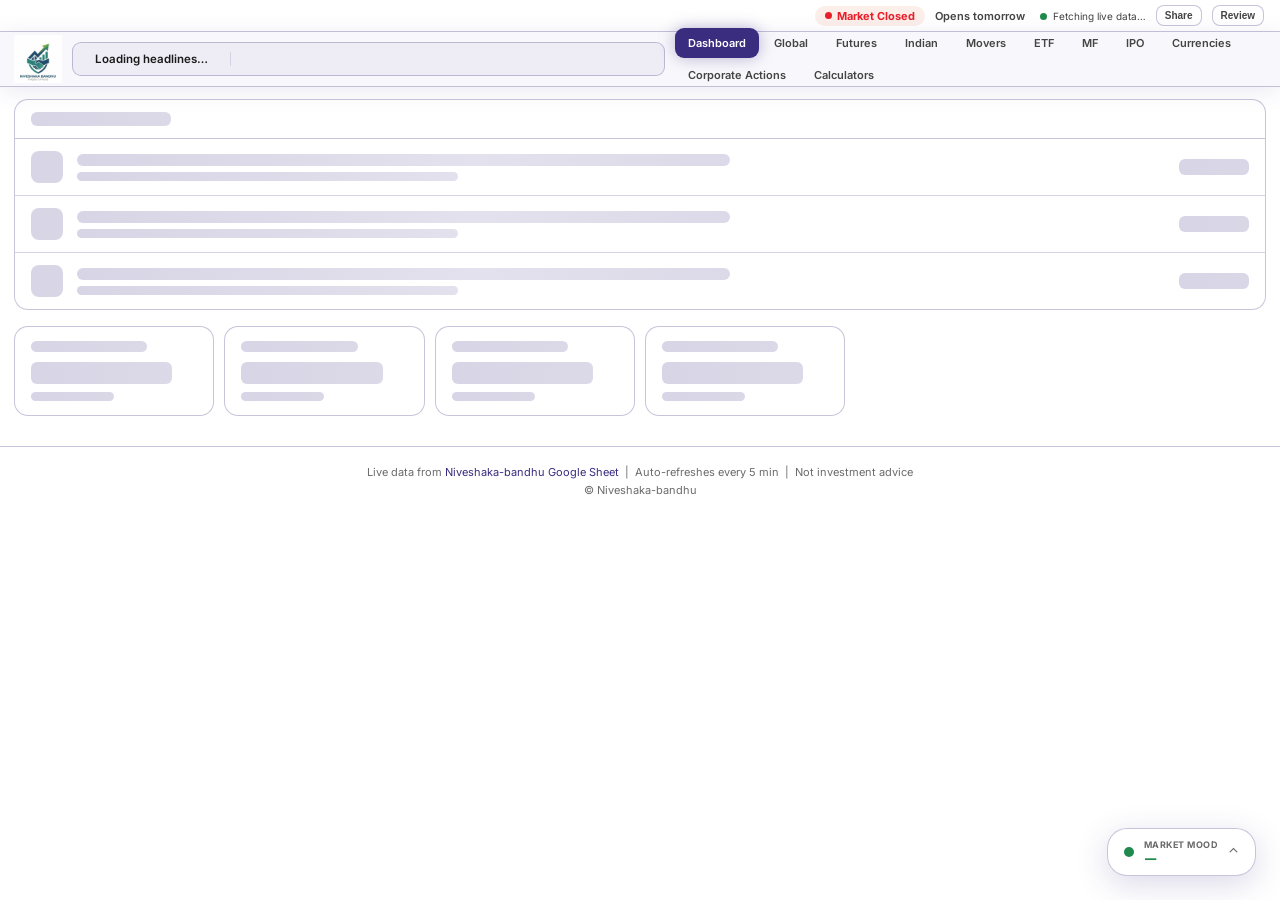
<file: index.html>
<!DOCTYPE html>
<html lang="en">
<head>
<meta charset="UTF-8"/>
<meta name="viewport" content="width=device-width, initial-scale=1.0"/>
<title>Niveshaka-bandhu — Investor's Friend</title>
<link rel="icon" type="image/png" href="logo.png">
<link rel="manifest" href="manifest.json"/>
<meta name="theme-color" content="#3a2d7f"/>
<meta name="mobile-web-app-capable" content="yes"/>
<meta name="apple-mobile-web-app-capable" content="yes"/>
<meta name="apple-mobile-web-app-status-bar-style" content="black-translucent"/>
<meta name="apple-mobile-web-app-title" content="Niveshaka-bandhu"/>
<link rel="apple-touch-icon" href="logo.png"/>
<link rel="apple-touch-startup-image" href="splash.png"/>
<link rel="preconnect" href="https://fonts.googleapis.com"/>
<link href="https://fonts.googleapis.com/css2?family=Space+Grotesk:wght@500;600;700&family=Inter:wght@400;500;600;700&display=swap" rel="stylesheet"/>
<style>
*,*::before,*::after{box-sizing:border-box;margin:0;padding:0}
html{scroll-behavior:smooth}
body{font-family:'Inter',sans-serif;font-size:13px;color:#1a1a1a;
  background:#ffffff;
  min-height:100vh}
a{text-decoration:none;color:inherit}
table{border-collapse:collapse;width:100%}
th,td{text-align:left;padding:7px 10px}
:root{--red:#e91f2b;--green:#1f8a4c;--orange:#e07122;--blue:#3a2d7f;--mc:#3a2d7f;--bdr:rgba(58,45,127,0.28);--bgh:rgba(58,45,127,0.05);
  --panel:rgba(255,255,255,0.78);--panel-blur:blur(12px);}

.topbar{background:rgba(255,255,255,0.55);backdrop-filter:blur(10px);color:#444444;font-size:11px;padding:5px 16px;display:flex;justify-content:space-between;align-items:center;flex-wrap:wrap;gap:4px;border-bottom:1px solid var(--bdr)}
header{background:rgba(247,247,252,0.88);backdrop-filter:blur(18px);border-bottom:1px solid var(--bdr);box-shadow:0 4px 24px rgba(58,45,127,.10);position:sticky;top:0;z-index:300}
.hdr{max-width:1360px;margin:0 auto;display:flex;align-items:center;gap:10px;padding:0 14px;height:54px}
.logo{display:flex;align-items:center;gap:8px;flex-shrink:0}
.lhn{font-family:'Space Grotesk',sans-serif;font-size:22px;color:var(--mc);line-height:1;letter-spacing:.2px;font-weight:700}
.len{font-family:'Space Grotesk',sans-serif;font-size:15px;font-weight:600;color:#1a1a1a;line-height:1.1}
.lsl{font-size:9px;color:#6b6b6b;letter-spacing:.5px;text-transform:uppercase}
nav{display:flex;gap:2px;flex:1;flex-wrap:wrap}
.nb{padding:7px 12px;border-radius:9px;font-size:11px;font-weight:600;color:#444444;cursor:pointer;border:1px solid transparent;background:none;transition:.2s;white-space:nowrap;font-family:'Inter',sans-serif}
.nb:hover{background:rgba(58,45,127,.10);border-color:rgba(58,45,127,.3);color:#1a1a1a}
.nb.on{background:var(--mc);color:#fff;box-shadow:0 0 16px rgba(58,45,127,.35)}
.rbtn{padding:6px 12px;border-radius:9px;font-size:11px;font-weight:600;color:var(--mc);cursor:pointer;border:1px solid rgba(58,45,127,.4);background:rgba(58,45,127,.08);font-family:'Inter',sans-serif;flex-shrink:0;transition:.2s}
.rbtn:hover{background:var(--mc);color:#fff}.rbtn:disabled{opacity:.4;cursor:not-allowed}

.up{color:var(--green)}.dn{color:var(--red)}

/* RSS NEWS TICKER */
.news-ticker{display:flex;align-items:stretch;background:rgba(58,45,127,.05);
  border:1px solid var(--bdr);border-radius:9px;height:34px;overflow:hidden}
.nt-label{flex-shrink:0;display:flex;align-items:center;padding:0 14px;font-size:11px;font-weight:800;
  color:#fff;background:var(--mc);letter-spacing:.5px;white-space:nowrap}
.nt-track{flex:1;overflow:hidden;position:relative;display:flex;align-items:center}
.nt-strip{display:flex;align-items:center;white-space:nowrap;animation:nt-scroll 150s linear infinite}
.nt-strip:hover{animation-play-state:paused}
@keyframes nt-scroll{0%{transform:translateX(0)}100%{transform:translateX(-50%)}}
.nt-item{display:inline-flex;align-items:center;gap:8px;padding:0 22px;text-decoration:none;
  border-right:1px solid rgba(58,45,127,.14);flex-shrink:0}
.nt-source{font-size:9px;font-weight:800;color:var(--mc);text-transform:uppercase;letter-spacing:.4px;
  background:rgba(58,45,127,.12);padding:1px 6px;border-radius:4px;flex-shrink:0}
.nt-title{font-size:11.5px;font-weight:600;color:#1a1a1a}
.nt-item:hover .nt-title{color:var(--mc);text-decoration:underline}
@media(max-width:600px){.nt-label{font-size:10px;padding:0 10px}.nt-title{font-size:10.5px}.nt-item{padding:0 14px}}


.wrap{max-width:1360px;margin:0 auto;padding:12px 14px}
.sec{display:none}.sec.on{display:block}

/* SECTION ENTRANCE ANIMATION */
@keyframes secFadeUp{
  from{opacity:0;transform:translateY(14px)}
  to{opacity:1;transform:translateY(0)}
}
.sec.on > *{
  animation:secFadeUp .45s cubic-bezier(.2,.8,.2,1) both;
}
.sec.on > *:nth-child(1){animation-delay:.00s}
.sec.on > *:nth-child(2){animation-delay:.05s}
.sec.on > *:nth-child(3){animation-delay:.10s}
.sec.on > *:nth-child(4){animation-delay:.15s}
.sec.on > *:nth-child(5){animation-delay:.20s}
.sec.on > *:nth-child(6){animation-delay:.25s}
.sec.on > *:nth-child(7){animation-delay:.30s}
.sec.on > *:nth-child(8){animation-delay:.35s}
.sec.on > *:nth-child(9){animation-delay:.40s}
.sec.on > *:nth-child(10){animation-delay:.45s}
.sec.on > *:nth-child(n+11){animation-delay:.48s}
/* Cards within grids cascade a touch faster individually */
.sec.on .icard,.sec.on .skel-card,.sec.on .hm-tile{
  animation:secFadeUp .4s cubic-bezier(.2,.8,.2,1) both;
}
.sec.on .igrid > *:nth-child(1),.sec.on .skel-cards > *:nth-child(1),.sec.on .hm-grid > *:nth-child(1){animation-delay:.05s}
.sec.on .igrid > *:nth-child(2),.sec.on .skel-cards > *:nth-child(2),.sec.on .hm-grid > *:nth-child(2){animation-delay:.08s}
.sec.on .igrid > *:nth-child(3),.sec.on .skel-cards > *:nth-child(3),.sec.on .hm-grid > *:nth-child(3){animation-delay:.11s}
.sec.on .igrid > *:nth-child(4),.sec.on .skel-cards > *:nth-child(4),.sec.on .hm-grid > *:nth-child(4){animation-delay:.14s}
.sec.on .igrid > *:nth-child(5),.sec.on .skel-cards > *:nth-child(5),.sec.on .hm-grid > *:nth-child(5){animation-delay:.17s}
.sec.on .igrid > *:nth-child(6),.sec.on .skel-cards > *:nth-child(6),.sec.on .hm-grid > *:nth-child(6){animation-delay:.20s}
.sec.on .igrid > *:nth-child(n+7),.sec.on .skel-cards > *:nth-child(n+7),.sec.on .hm-grid > *:nth-child(n+7){animation-delay:.22s}
@media (prefers-reduced-motion: reduce){
  .sec.on > *,.sec.on .icard,.sec.on .skel-card,.sec.on .hm-tile{animation:none}
}
.stitle{font-family:'Space Grotesk',sans-serif;font-size:19px;font-weight:600;color:#1a1a1a;border-bottom:2px solid var(--mc);padding-bottom:6px;margin-bottom:14px;letter-spacing:.2px}
.stitle-sm{font-family:'Space Grotesk',sans-serif;font-size:15px;font-weight:600;color:#1a1a1a;border-bottom:1px solid var(--bdr);padding-bottom:4px;margin:12px 0 8px}

.loading{display:flex;align-items:center;justify-content:center;gap:10px;padding:50px;color:#6b6b6b;font-size:13px}
.spin{width:20px;height:20px;border:2px solid rgba(58,45,127,.14);border-top-color:var(--mc);border-radius:50%;animation:sp .8s linear infinite;flex-shrink:0}

/* SKELETON LOADERS */
@keyframes shimmer{0%{background-position:-400px 0}100%{background-position:400px 0}}
.skel{background:linear-gradient(90deg,rgba(58,45,127,.20) 0%,rgba(58,45,127,.14) 50%,rgba(58,45,127,.20) 100%);
  background-size:800px 100%;animation:shimmer 1.6s infinite linear;border-radius:6px}
.skel-tcw{background:var(--panel);border:1px solid var(--bdr);border-radius:14px;overflow:hidden;margin-bottom:16px}
.skel-tch{padding:12px 16px;border-bottom:1px solid var(--bdr)}
.skel-tch .skel{height:14px;width:140px}
.skel-row{display:flex;align-items:center;gap:14px;padding:12px 16px;border-bottom:1px solid rgba(58,45,127,.20)}
.skel-row:last-child{border-bottom:none}
.skel-avatar{width:32px;height:32px;border-radius:8px;flex-shrink:0}
.skel-lines{flex:1;display:flex;flex-direction:column;gap:6px}
.skel-line-a{height:12px;width:60%}
.skel-line-b{height:9px;width:35%}
.skel-num{width:70px;height:16px;flex-shrink:0}
.skel-cards{display:grid;grid-template-columns:repeat(auto-fill,minmax(185px,1fr));gap:10px}
.skel-card{background:var(--panel);border:1px solid var(--bdr);border-radius:14px;padding:14px 16px}
.skel-card .skel-line-a{height:11px;width:70%;margin-bottom:10px}
.skel-card .skel-line-c{height:22px;width:85%;margin-bottom:8px}
.skel-card .skel-line-b{height:9px;width:50%}

/* ═══ COSMETIC PASS: tactile + polish additions ═══ */

/* Button press feedback — applies to every real button and anything acting like one */
button,.btn,.nb,.rbtn,.more-sheet-item,.nifty-range-btn{transition:transform .12s ease}
button:active,.btn:active,.nb:active,.rbtn:active,.more-sheet-item:active,.nifty-range-btn:active{transform:scale(.95)}
@media (prefers-reduced-motion: reduce){
  button:active,.btn:active,.nb:active,.rbtn:active,.more-sheet-item:active,.nifty-range-btn:active{transform:none}
}

/* Hover lift — extends the existing .icard hover treatment to the main dashboard/tab panels too,
   so every clickable-feeling card behaves consistently, not just stock cards. */
.tcw{transition:box-shadow .18s ease, border-color .18s ease, transform .18s ease}
@media (hover:hover){
  .tcw:hover{border-color:rgba(58,45,127,.35);box-shadow:0 6px 24px rgba(58,45,127,.12);transform:translateY(-2px)}
}

/* Tabular figures — aligns decimals/digits in any number column. Applied as a utility class
   rather than globally on all text, since it should only touch numeric values, not labels. */
.tabnum{font-variant-numeric:tabular-nums}

/* Custom purple scrollbar for horizontally-scrolling rows/tables (desktop/webkit only — mobile
   browsers always show their own native scrollbar regardless, by design). */
.hscroll,.h-scroll,[style*="overflow-x:auto"]{scrollbar-width:thin;scrollbar-color:rgba(58,45,127,.45) transparent}
.hscroll::-webkit-scrollbar,.h-scroll::-webkit-scrollbar{height:6px}
.hscroll::-webkit-scrollbar-track,.h-scroll::-webkit-scrollbar-track{background:transparent}
.hscroll::-webkit-scrollbar-thumb,.h-scroll::-webkit-scrollbar-thumb{background:rgba(58,45,127,.45);border-radius:10px}

/* Price flash — a brief colored wash when a live value actually changes on refresh, then fades
   back to normal. Applied via JS adding/removing these classes (see flashPriceChange()). */
@keyframes flashFade{from{background:var(--flash-color, transparent)}to{background:transparent}}
.price-flash-up{animation:flashFade 1.1s ease-out}
.price-flash-up{--flash-color:rgba(31,138,76,.22)}
.price-flash-down{animation:flashFade 1.1s ease-out}
.price-flash-down{--flash-color:rgba(233,31,43,.22)}

/* Friendlier empty state — icon + a softer message instead of plain "No data" text */
.empty-state{text-align:center;padding:34px 16px;color:#999999}
.empty-state .es-icon{font-size:26px;margin-bottom:8px;opacity:.7}
.empty-state .es-title{font-size:13px;font-weight:600;color:#6b6b6b;margin-bottom:3px}
.empty-state .es-sub{font-size:11.5px;color:#999999}

/* Dashboard gradient greeting banner */
.grad-banner{border-radius:14px;padding:20px 22px;margin-bottom:14px;color:#fff;position:relative;overflow:hidden;
  background:linear-gradient(135deg,#3a2d7f 0%,#5b3d9e 55%,#7a4fb0 100%)}
.grad-banner::after{content:'';position:absolute;inset:0;background:radial-gradient(circle at 85% 15%,rgba(255,255,255,.18),transparent 55%)}
.grad-banner .gb-greet{font-family:'Space Grotesk',sans-serif;font-size:19px;font-weight:700;position:relative}
.grad-banner .gb-sub{font-size:12px;opacity:.85;margin-top:4px;position:relative}


/* ROW / CARD HOVER ACCENT */
.hv-row{position:relative;transition:.18s}
.hv-row::before{content:'';position:absolute;left:0;top:0;bottom:0;width:0;
  transition:width .22s cubic-bezier(.4,0,.2,1);border-radius:0 3px 3px 0}
.hv-row:hover{background:rgba(58,45,127,.045)}
.hv-row:hover::before{width:4px}
.hv-row.up::before{background:var(--green)}
.hv-row.dn::before{background:var(--red)}
.hv-row .hv-name{transition:.18s}
.hv-row:hover .hv-name{color:var(--mc);transform:translateX(2px);display:inline-block}
.hv-card{position:relative;overflow:hidden}
.hv-card::before{content:'';position:absolute;left:0;top:0;bottom:0;width:0;
  transition:width .22s cubic-bezier(.4,0,.2,1)}
.hv-card:hover::before{width:4px}
.hv-card.up::before{background:var(--green)}
.hv-card.dn::before{background:var(--red)}
@keyframes sp{to{transform:rotate(360deg)}}

/* TABLE CARD */
.tcw{background:var(--panel);backdrop-filter:var(--panel-blur);border:1px solid var(--bdr);border-radius:14px;margin-bottom:12px;overflow:hidden;box-shadow:0 4px 20px rgba(58,45,127,.08)}
.tch{background:rgba(58,45,127,0.06);padding:10px 14px;font-size:12px;font-weight:700;color:#1a1a1a;border-bottom:1px solid var(--bdr);display:flex;justify-content:space-between;align-items:center;gap:6px;flex-wrap:wrap}
.cnt{font-size:10px;background:var(--mc);color:#fff;padding:1px 8px;border-radius:10px;font-weight:700}
.tscr{overflow-x:auto;-webkit-overflow-scrolling:touch}
thead tr{background:rgba(58,45,127,0.05)}
thead th{font-size:11px;font-weight:700;color:#444444;border-bottom:1px solid var(--bdr);padding:8px 10px;white-space:nowrap}
tbody tr{border-bottom:1px solid rgba(58,45,127,.20)}
tbody tr:hover{background:rgba(58,45,127,.06)}
tbody td{font-size:12px;color:#6b5340;padding:8px 10px;white-space:nowrap}
.cp{color:var(--green);font-weight:600}.cn{color:var(--red);font-weight:600}
/* ═══ Unified badge/pill system — one shape, one weight, color = meaning ═══
   Replaces several independently-styled badges (Mainboard/SME tags, IPO status, source-type
   labels) that had each grown their own slightly different padding/radius/case as they were
   built at different times. .badge is the shared shape; the color modifiers carry meaning
   consistently everywhere: green=positive/open, red=negative/closed, orange=caution/upcoming,
   purple=brand/neutral-info, gray=neutral/inactive. */
.badge{display:inline-flex;align-items:center;font-weight:700;font-size:10px;padding:3px 9px;
  border-radius:6px;letter-spacing:.2px;line-height:1.3;white-space:nowrap}
.badge-green{background:rgba(31,138,76,.12);color:var(--green)}
.badge-red{background:rgba(233,31,43,.12);color:var(--red)}
.badge-orange{background:rgba(224,113,34,.14);color:var(--orange)}
.badge-purple{background:var(--bgh);color:var(--mc)}
.badge-gray{background:rgba(107,107,107,.14);color:#6b6b6b}
/* .bd / .bd-a / .bd-g kept as aliases so existing call sites (tbadge()) don't need to change —
   just redefined to match the unified shape/weight above instead of their own bespoke styling. */
.bd{display:inline-flex;align-items:center;padding:3px 9px;border-radius:6px;font-size:10px;font-weight:700;letter-spacing:.2px;line-height:1.3}
.bd-g{background:rgba(107,107,107,.14);color:#6b6b6b}.bd-a{background:var(--bgh);color:var(--mc)}

/* INDEX CARDS */
.igrid{display:grid;grid-template-columns:repeat(auto-fill,minmax(185px,1fr));gap:10px;margin-bottom:12px}
.icard{background:var(--panel);backdrop-filter:var(--panel-blur);border:1px solid var(--bdr);border-radius:14px;padding:12px 14px;transition:.2s}
.icard:hover{border-color:rgba(58,45,127,.45);box-shadow:0 4px 22px rgba(58,45,127,.14);transform:translateY(-1px)}
.iname{font-size:12px;font-weight:700;color:#1a1a1a;margin-bottom:3px;line-height:1.3;white-space:normal}
.iprc{font-family:'Space Grotesk',sans-serif;font-size:20px;font-weight:600;color:#1a1a1a;line-height:1}
.ichs{display:flex;gap:6px;font-size:11px;margin-top:4px;flex-wrap:wrap}
.ihl{font-size:10px;color:#6b6b6b;margin-top:4px}
.itm{font-size:9px;color:#999999;margin-top:1px}

/* GIFT NIFTY CARD */
.gift-card{background:var(--panel);backdrop-filter:var(--panel-blur);border:1px solid var(--bdr);border-radius:14px;padding:14px 18px;display:grid;grid-template-columns:repeat(auto-fill,minmax(130px,1fr));gap:0;margin-bottom:12px}
.gift-col{padding:10px 14px;border-right:1px solid rgba(58,45,127,.10)}
.gift-col:last-child{border-right:none}
.gift-lbl{font-size:10px;color:#6b6b6b;text-transform:uppercase;letter-spacing:.4px;margin-bottom:4px}
.gift-val{font-family:'Space Grotesk',sans-serif;font-size:21px;font-weight:600;line-height:1;color:#1a1a1a}
.gift-val.up{color:var(--green)}.gift-val.dn{color:var(--red)}

/* 2-COL */
.g2{display:grid;grid-template-columns:1fr 1fr;gap:10px;margin-bottom:12px}
@media(max-width:650px){.g2{grid-template-columns:1fr}}

/* ADV/DEC */
.adrow{display:grid;grid-template-columns:repeat(4,1fr);gap:8px;margin-bottom:12px}
@media(max-width:500px){.adrow{grid-template-columns:repeat(2,1fr)}}
.adbox{background:var(--panel);backdrop-filter:var(--panel-blur);border:1px solid var(--bdr);border-radius:14px;padding:10px;text-align:center}
.adlbl{font-size:10px;color:#6b6b6b;text-transform:uppercase;letter-spacing:.4px;margin-bottom:2px}
.adnum{font-family:'Space Grotesk',sans-serif;font-size:25px;line-height:1;color:#1a1a1a}

/* IPO BADGES */
.sop{background:rgba(47,158,94,.14);color:var(--green);padding:2px 7px;border-radius:5px;font-size:10px;font-weight:700}
.scl{background:rgba(224,86,47,.14);color:var(--red);padding:2px 7px;border-radius:5px;font-size:10px;font-weight:700}
.sup{background:rgba(224,113,34,.14);color:var(--orange);padding:2px 7px;border-radius:5px;font-size:10px;font-weight:700}

/* INVESTOR TABS */
.itabs{display:flex;flex-wrap:wrap;gap:6px;margin-bottom:10px}
.itb{padding:6px 13px;border:1px solid var(--bdr);border-radius:9px;font-size:11px;font-weight:600;cursor:pointer;background:var(--panel);color:#444444;transition:.15s;font-family:'Inter',sans-serif}
.itb:hover{border-color:rgba(58,45,127,.4);color:#1a1a1a}.itb.on{background:var(--mc);color:#fff;border-color:var(--mc)}
.ipanel{display:none}.ipanel.on{display:block}
.pvlbl{font-size:11px;color:#444444;margin-bottom:8px}
.pvlbl strong{color:#1a1a1a;font-size:13px}
.disc{background:rgba(58,45,127,.08);border:1px solid rgba(58,45,127,.28);border-radius:10px;padding:10px 14px;font-size:11px;color:#a8612a;margin-bottom:12px}

footer{background:transparent;border-top:1px solid var(--bdr);color:#6b6b6b;text-align:center;padding:18px;font-size:11px;margin-top:18px}
footer a{color:var(--mc)}

@media(max-width:768px){
  .hdr{height:auto;padding:8px 12px;flex-wrap:wrap;gap:8px}
  nav{gap:3px;order:3;width:100%;padding-bottom:4px}
  .nb{font-size:10.5px;padding:5px 8px}
  .wrap{padding:10px}.stitle{font-size:17px}
  .igrid{grid-template-columns:repeat(2,1fr)}
  thead th,tbody td{padding:6px 8px;font-size:11px}
  .iprc{font-size:17px}
}
@media(max-width:380px){.nb{font-size:10px;padding:4px 7px}}

/* CORPORATE SUB-TABS */
.corp-tabs{display:flex;flex-wrap:wrap;gap:6px;margin-bottom:12px}
.corp-tab{padding:8px 16px;border-radius:9px;font-size:12px;font-weight:600;
  cursor:pointer;border:1px solid var(--bdr);background:var(--panel);transition:.2s;font-family:'Inter',sans-serif;color:#444444}
.corp-tab:hover{border-color:rgba(58,45,127,.4)}
.corp-tab.on{color:#fff !important}
.corp-panel{display:none}.corp-panel.on{display:block}

.news-loading{color:#6b6b6b;padding:20px;text-align:center;font-size:12px}

/* FII/DII SENTIMENT GAUGE */
.fii-wrap{background:var(--panel);backdrop-filter:var(--panel-blur);border:1px solid var(--bdr);
  border-radius:14px;padding:18px 20px;margin-bottom:12px}
.fii-hdr3{display:flex;justify-content:space-between;align-items:center;margin-bottom:14px}
.fii-title3{font-size:12px;font-weight:700;text-transform:uppercase;letter-spacing:.5px;color:#444444}
.fii-date3{font-size:10px;color:#999999}
.fii-meter-labels{display:flex;justify-content:space-between;font-size:10px;font-weight:700;margin-bottom:5px}
.fii-track{height:12px;border-radius:12px;position:relative;overflow:hidden;display:flex;
  background:rgba(58,45,127,.10)}
.fii-fill-sell{height:100%;border-radius:12px 0 0 12px;transition:.5s}
.fii-fill-buy{height:100%;border-radius:0 12px 12px 0;transition:.5s}
.fii-needle{position:absolute;top:50%;left:50%;transform:translate(-50%,-50%);
  width:2px;height:16px;background:#fff;border-radius:2px;z-index:2}
.fii-sentiment{text-align:center;margin:8px 0 14px}
.fii-sent-lbl{font-size:10px;color:#6b6b6b;margin-bottom:2px}
.fii-sent-val{font-family:'Space Grotesk',sans-serif;font-size:15px;font-weight:700}
.fii-cards3{display:grid;grid-template-columns:1fr 1fr;gap:10px;margin-bottom:10px}
.fii-card3{border-radius:10px;padding:12px 14px}
.fii-c3-lbl{font-size:9px;font-weight:700;text-transform:uppercase;letter-spacing:.5px;margin-bottom:4px}
.fii-c3-val{font-family:'Space Grotesk',sans-serif;font-size:20px;font-weight:700;line-height:1}
.fii-c3-sub{font-size:9px;margin-top:3px}
.fii-prev3{display:flex;gap:6px;align-items:center;font-size:11px;
  background:rgba(58,45,127,.06);border-radius:8px;padding:8px 12px;flex-wrap:wrap}
.fii-prev3-lbl{font-size:9px;color:#6b6b6b;font-weight:700;text-transform:uppercase;
  letter-spacing:.4px;flex-shrink:0;margin-right:4px}

/* LIVE PULSE DOT */
.live-dot{display:inline-block;width:7px;height:7px;border-radius:50%;background:var(--green);
  box-shadow:0 0 0 0 rgba(47,158,94,.6);animation:pulse 2s infinite;margin-right:6px;vertical-align:middle}
@keyframes pulse{0%{box-shadow:0 0 0 0 rgba(47,158,94,.55)}70%{box-shadow:0 0 0 7px rgba(47,158,94,0)}100%{box-shadow:0 0 0 0 rgba(47,158,94,0)}}

/* Search result jump-to highlight (background flash — works on table rows too, unlike box-shadow) */
.search-hit-highlight{animation:searchHitFlash 2.2s ease-out}
@keyframes searchHitFlash{
  0%{background-color:rgba(58,45,127,.45)}
  60%{background-color:rgba(58,45,127,.28)}
  100%{background-color:rgba(58,45,127,0)}
}

/* HEATMAP */
.hm-section{margin-bottom:26px}
.hm-head{display:flex;justify-content:space-between;align-items:baseline;margin-bottom:10px;flex-wrap:wrap;gap:8px}
.hm-title{font-family:'Space Grotesk',sans-serif;font-size:15px;font-weight:600;color:#1a1a1a}
.hm-legend{display:flex;gap:4px;align-items:center;font-size:11px;color:#6b6b6b}
.hm-asof{font-size:10px;color:#6b6b6b}
.hm-grid{display:grid;grid-template-columns:repeat(auto-fill,minmax(150px,1fr));gap:8px}
.hm-tile{border-radius:8px;padding:9px 12px;display:flex;flex-direction:column;gap:6px;
  transition:.15s;cursor:default}
.hm-tile:hover{transform:translateY(-1px);box-shadow:0 4px 14px rgba(0,0,0,.12);z-index:2}
.hm-name{font-size:11.5px;font-weight:700;color:#fff;line-height:1.2;
  white-space:nowrap;overflow:hidden;text-overflow:ellipsis}
.hm-row{display:flex;justify-content:space-between;align-items:baseline;gap:6px}
.hm-price{font-size:13px;font-weight:600;color:#fff;font-family:'Space Grotesk',sans-serif;white-space:nowrap}
.hm-pct{font-size:12.5px;font-weight:700;color:#fff;font-family:'Space Grotesk',sans-serif;white-space:nowrap}
@media(max-width:600px){.hm-grid{grid-template-columns:repeat(auto-fill,minmax(115px,1fr))}.hm-name{font-size:10px}.hm-price,.hm-pct{font-size:11px}}/* BOTTOM TAB BAR — hidden on desktop, shown on mobile only */
.bottom-nav{display:none}
@media(max-width:768px){
  header nav{display:none} /* top nav replaced by bottom bar on mobile, avoids duplicate navigation */
  header .logo{display:none} /* logo already shown in the bottom nav's center button on mobile */
  body{padding-bottom:64px} /* room for the fixed bottom bar */
  .bottom-nav{
    display:flex;align-items:flex-end;position:fixed;bottom:0;left:0;right:0;z-index:500;
    background:rgba(247,247,252,0.96);backdrop-filter:blur(18px);
    border-top:1px solid var(--bdr);padding:6px 4px calc(6px + env(safe-area-inset-bottom));
  }
  .bnb{flex:1;border:none;background:transparent;color:#6b6b6b;font-size:9.5px;font-weight:600;
    padding:6px 2px;cursor:pointer;font-family:'Inter',sans-serif;border-radius:8px;
    display:flex;flex-direction:column;align-items:center;gap:2px}
  .bnb-ic{font-size:16px;line-height:1}
  .bnb-on{color:var(--mc);font-weight:700;background:rgba(58,45,127,.08)}
  .bnb-center-wrap{flex:0 0 auto;display:flex;flex-direction:column;align-items:center;margin:0 6px}
  .bnb-center{
    width:56px;height:56px;position:relative;top:-18px;
    border-radius:50%;background:#fff;border:3px solid var(--mc);
    box-shadow:0 6px 18px rgba(58,45,127,.35);display:flex;align-items:center;justify-content:center;
    padding:0;cursor:pointer;color:var(--mc);font-size:22px
  }
  .bnb-center img{width:76%;height:76%;object-fit:contain;border-radius:50%}
  .bnb-center.bnb-on{box-shadow:0 6px 22px rgba(58,45,127,.55)}
  .bnb-center-label{font-size:9.5px;font-weight:700;color:#6b6b6b;margin-top:-12px}
  .bnb-center.bnb-on ~ .bnb-center-label{color:var(--mc);font-weight:800}
  #mood-badge{bottom:76px !important} /* clears the bottom nav bar + safe area, no more overlap */
}
.more-sheet-overlay{position:fixed;inset:0;z-index:600;background:rgba(58,45,127,.35);
  backdrop-filter:blur(2px);display:flex;align-items:stretch;justify-content:flex-end;
  opacity:0;pointer-events:none;transition:opacity .2s ease}
.more-sheet-overlay.on{opacity:1;pointer-events:auto}
.more-sheet{background:#fff;width:76%;max-width:300px;height:100%;
  padding:20px 16px calc(16px + env(safe-area-inset-bottom));box-shadow:-10px 0 40px rgba(58,45,127,.25);
  transform:translateX(100%);transition:transform .25s ease;overflow-y:auto}
.more-sheet-overlay.on .more-sheet{transform:translateX(0)}
.more-sheet-title{font-family:'Space Grotesk',sans-serif;font-size:15px;font-weight:700;color:#1a1a1a;margin-bottom:14px}
.more-sheet-item{display:block;width:100%;text-align:left;padding:14px 10px;border:none;
  background:transparent;font-size:14px;font-weight:600;color:#1a1a1a;cursor:pointer;
  font-family:'Inter',sans-serif;border-bottom:1px solid rgba(58,45,127,.10)}
.more-sheet-cancel{display:block;width:100%;text-align:center;padding:13px 10px;border:none;
  background:rgba(58,45,127,.06);border-radius:9px;margin-top:16px;font-size:13px;font-weight:700;
  color:var(--mc);cursor:pointer;font-family:'Inter',sans-serif}

/* PULL TO REFRESH — mobile only */
.ptr-indicator{display:none;position:fixed;top:0;left:0;right:0;z-index:400;text-align:center;
  padding:10px;font-size:11px;font-weight:700;color:var(--mc);background:rgba(247,247,252,0.96);
  transform:translateY(-100%);transition:transform .2s ease}
@media(max-width:768px){.ptr-indicator{display:block}}
.ptr-indicator.visible{transform:translateY(0)}
.ptr-indicator.spin{}@media(max-width:768px){
  #mood-badge{bottom:78px!important}
}

/* DARK MODE — mobile only, follows the device's system setting automatically (no manual toggle
   needed). Uses a "smart invert" filter on the whole page instead of hand-editing colors one by
   one: this codebase has thousands of inline-styled colors scattered across every calculator,
   card, and table (not centralized in CSS classes), so a normal dark-mode pass would inevitably
   miss things — which is almost certainly what went wrong last time. Inverting lightness while
   rotating hue back 180° keeps colors looking roughly like themselves (navy stays navy-ish, red
   stays red-ish) while backgrounds go dark and text goes light, consistently, everywhere, in one
   place. Images/logo are re-inverted so they don't end up looking like photo negatives. */
@media(max-width:768px) and (prefers-color-scheme:dark){
  html{background:#15141a}
  html{filter:invert(0.92) hue-rotate(180deg)}
  img, svg image, .bnb-center img{filter:invert(1) hue-rotate(180deg)}
  /* The Nifty chart's axis text/gridlines were specifically tuned for its light theme (crisp
     dark text on white) — the page-wide invert filter left them low-contrast and hard to read.
     Counter-inverting the chart's own container keeps it looking exactly as designed regardless
     of system dark/light mode, same technique already used for images/logo above. */
  #nifty-chart-wrap{filter:invert(1) hue-rotate(180deg)}
}
</style>
</head>
<body>

<div id="review-modal" style="position:fixed;inset:0;z-index:19999;background:rgba(58,45,127,.4);
  backdrop-filter:blur(5px);display:none;align-items:center;justify-content:center;padding:20px">
  <div style="background:#fff;border-radius:16px;max-width:380px;width:100%;padding:24px;box-shadow:0 20px 60px rgba(58,45,127,.3)">
    <div style="font-family:'Space Grotesk',sans-serif;font-size:15px;font-weight:700;color:#1a1a1a;margin-bottom:4px">Enjoying Niveshaka-bandhu?</div>
    <div style="font-size:12px;color:#6b6b6b;margin-bottom:16px">Leave a quick review — takes 10 seconds</div>
    <div id="review-stars" style="display:flex;gap:6px;justify-content:center;margin-bottom:16px;font-size:28px"></div>
    <input id="review-name" type="text" placeholder="Your name (optional)"
      style="width:100%;padding:9px 12px;border:1px solid var(--bdr);border-radius:9px;font-size:13px;
        margin-bottom:10px;font-family:'Inter',sans-serif;box-sizing:border-box">
    <textarea id="review-text" placeholder="What do you think? (optional)" rows="3"
      style="width:100%;padding:9px 12px;border:1px solid var(--bdr);border-radius:9px;font-size:13px;
        margin-bottom:14px;font-family:'Inter',sans-serif;resize:vertical;box-sizing:border-box"></textarea>
    <div id="review-status" style="font-size:11px;margin-bottom:10px;min-height:14px"></div>
    <div style="display:flex;gap:8px">
      <button onclick="closeReviewModal()" style="flex:1;padding:11px;border:1px solid var(--bdr);border-radius:10px;
        background:#fff;color:#6b6b6b;font-weight:700;font-size:13px;cursor:pointer;font-family:'Inter',sans-serif">Not now</button>
      <button onclick="submitReview()" style="flex:2;padding:11px;border:none;border-radius:10px;
        background:var(--mc);color:#fff;font-weight:700;font-size:13px;cursor:pointer;font-family:'Inter',sans-serif">Submit</button>
    </div>
  </div>
</div>


<div class="topbar" style="justify-content:flex-end">
  <span style="display:flex;align-items:center;gap:10px;flex-wrap:wrap">
    <!-- Market Status + Countdown -->
    <span id="mkt-status-pill" style="display:flex;align-items:center;gap:5px;font-size:11px;font-weight:700;padding:3px 10px;border-radius:10px;background:rgba(47,158,94,.12);color:var(--green)">
      <span id="mkt-dot" style="width:7px;height:7px;border-radius:50%;background:var(--green);display:inline-block;animation:pulse 2s infinite"></span>
      <span id="mkt-status-txt">NSE LIVE</span>
    </span>
    <span id="mkt-cd-wrap" style="display:flex;align-items:center;gap:5px;font-size:11px;color:#444444">
      <span id="mkt-cd-label" style="font-weight:600">Closes in</span>
      <span style="font-family:'Space Grotesk',sans-serif;font-weight:700;color:#1a1a1a;font-size:12px" id="mkt-cd-time">--:--:--</span>
    </span>
    <span><span class="live-dot"></span><span id="ts" style="font-size:10px;color:#444444">Fetching live data…</span></span>
    <button id="pwa-install-btn" onclick="installPWA()" style="display:none;cursor:pointer;align-items:center;gap:5px;
      font-size:11px;font-weight:700;color:#fff;border:none;border-radius:8px;padding:4px 10px;
      background:var(--mc);font-family:'Inter',sans-serif">
      Install App
    </button>
    <button onclick="shareApp(this)" title="Share"
      style="cursor:pointer;display:flex;align-items:center;gap:4px;
        border:1px solid var(--bdr);border-radius:8px;padding:4px 8px;
        background:rgba(255,255,255,.4);color:#444444">
      <span style="font-size:10px;font-weight:600">Share</span>
    </button>
    <button onclick="openReviewModal()" title="Leave a review"
      style="cursor:pointer;display:flex;align-items:center;gap:4px;
        border:1px solid var(--bdr);border-radius:8px;padding:4px 8px;
        background:rgba(255,255,255,.4);color:#444444">
      
      <span style="font-size:10px;font-weight:600">Review</span>
    </button>
  </span>
</div>
<header>
  <div class="hdr">
    <div class="logo">
      <img src="logo.png"
           alt="Niveshaka-bandhu"
           style="height:48px;width:auto;object-fit:contain"
           onerror="this.style.display='none'"/>
    </div>
    <div class="news-ticker" style="flex:1;min-width:0">
      <div class="nt-track">
        <div class="nt-strip" id="news-ticker-strip"><a class="nt-item"><span class="nt-title">Loading headlines…</span></a></div>
      </div>
    </div>
    <nav>
      <button class="nb on"  onclick="showTab('dashboard',this)">Dashboard</button>
      <button class="nb"     onclick="showTab('global',this)">Global</button>
      <button class="nb"     onclick="showTab('futures',this)">Futures</button>
      <button class="nb"     onclick="showTab('indian',this)">Indian</button>
      <button class="nb"     onclick="showTab('market',this)">Movers</button>
      <button class="nb"     onclick="showTab('etf',this)">ETF</button>
      <button class="nb"     onclick="showTab('mf',this)">MF</button>
      <button class="nb"     onclick="showTab('ipo',this)">IPO</button>
      <button class="nb"     onclick="showTab('currency',this)">Currencies</button>
      <button class="nb"     onclick="showTab('corporate',this)">Corporate Actions</button>
      <button class="nb"     onclick="showTab('calculators',this)">Calculators</button>
    </nav>
  </div>
</header>

<!-- BOTTOM TAB BAR — mobile only. Dashboard sits in the raised center slot (your logo),
     Global/Currency/IPO get dedicated tabs either side, everything else lives in More. -->
<div id="bottom-nav" class="bottom-nav">
  <button class="bnb" data-tab="global" onclick="bottomNavGo('global',this)"><span class="bnb-ic">🌍</span><span>Global</span></button>
  <button class="bnb" data-tab="currency" onclick="bottomNavGo('currency',this)"><span class="bnb-ic">💱</span><span>Currency</span></button>
  <div class="bnb-center-wrap">
    <button class="bnb-center" data-tab="dashboard" onclick="bottomNavGo('dashboard',this)">
      <img src="logo-icon.png" alt="Dashboard" onerror="this.style.display='none';this.parentElement.textContent='🏠';"/>
    </button>
    <span class="bnb-center-label">Home</span>
  </div>
  <button class="bnb" data-tab="ipo" onclick="bottomNavGo('ipo',this)"><span class="bnb-ic">📈</span><span>IPO</span></button>
  <button class="bnb" onclick="openMoreSheet()"><span class="bnb-ic">☰</span><span>More</span></button>
</div>

<div id="more-sheet-overlay" class="more-sheet-overlay" onclick="closeMoreSheet(event)">
  <div class="more-sheet">
    <div class="more-sheet-title">More</div>
    <button class="more-sheet-item" data-tab="market" onclick="bottomNavGo('market',this)">Movers</button>
    <button class="more-sheet-item" data-tab="etf" onclick="bottomNavGo('etf',this)">ETF</button>
    <button class="more-sheet-item" data-tab="mf" onclick="bottomNavGo('mf',this)">MF</button>
    <button class="more-sheet-item" data-tab="futures" onclick="bottomNavGo('futures',this)">Futures</button>
    <button class="more-sheet-item" data-tab="indian" onclick="bottomNavGo('indian',this)">Indian Indices</button>
    <button class="more-sheet-item" data-tab="corporate" onclick="bottomNavGo('corporate',this)">Corporate Actions</button>
    <button class="more-sheet-item" data-tab="calculators" onclick="bottomNavGo('calculators',this)">Calculators</button>
    <div id="more-sheet-links"></div>
    <button class="more-sheet-cancel" onclick="closeMoreSheet()">Cancel</button>
  </div>
</div>

<!-- Pull-to-refresh indicator (mobile only) -->
<div id="ptr-indicator" class="ptr-indicator">Pull to refresh</div>

<div class="wrap">
  <div class="sec on" id="s-dashboard">
    <div class="skel-tcw"><div class="skel-tch"><div class="skel"></div></div>
      <div class="skel-row"><div class="skel skel-avatar"></div><div class="skel-lines"><div class="skel skel-line-a"></div><div class="skel skel-line-b"></div></div><div class="skel skel-num"></div></div>
      <div class="skel-row"><div class="skel skel-avatar"></div><div class="skel-lines"><div class="skel skel-line-a"></div><div class="skel skel-line-b"></div></div><div class="skel skel-num"></div></div>
      <div class="skel-row"><div class="skel skel-avatar"></div><div class="skel-lines"><div class="skel skel-line-a"></div><div class="skel skel-line-b"></div></div><div class="skel skel-num"></div></div>
    </div>
    <div class="skel-cards">
      <div class="skel-card"><div class="skel skel-line-a"></div><div class="skel skel-line-c"></div><div class="skel skel-line-b"></div></div>
      <div class="skel-card"><div class="skel skel-line-a"></div><div class="skel skel-line-c"></div><div class="skel skel-line-b"></div></div>
      <div class="skel-card"><div class="skel skel-line-a"></div><div class="skel skel-line-c"></div><div class="skel skel-line-b"></div></div>
      <div class="skel-card"><div class="skel skel-line-a"></div><div class="skel skel-line-c"></div><div class="skel skel-line-b"></div></div>
    </div>
  </div>
  <div class="sec"    id="s-global">
    <div class="skel-cards">
      <div class="skel-card"><div class="skel skel-line-a"></div><div class="skel skel-line-c"></div><div class="skel skel-line-b"></div></div>
      <div class="skel-card"><div class="skel skel-line-a"></div><div class="skel skel-line-c"></div><div class="skel skel-line-b"></div></div>
      <div class="skel-card"><div class="skel skel-line-a"></div><div class="skel skel-line-c"></div><div class="skel skel-line-b"></div></div>
      <div class="skel-card"><div class="skel skel-line-a"></div><div class="skel skel-line-c"></div><div class="skel skel-line-b"></div></div>
      <div class="skel-card"><div class="skel skel-line-a"></div><div class="skel skel-line-c"></div><div class="skel skel-line-b"></div></div>
      <div class="skel-card"><div class="skel skel-line-a"></div><div class="skel skel-line-c"></div><div class="skel skel-line-b"></div></div>
    </div>
  </div>
  <div class="sec"    id="s-futures">
    <div class="skel-cards">
      <div class="skel-card"><div class="skel skel-line-a"></div><div class="skel skel-line-c"></div><div class="skel skel-line-b"></div></div>
      <div class="skel-card"><div class="skel skel-line-a"></div><div class="skel skel-line-c"></div><div class="skel skel-line-b"></div></div>
      <div class="skel-card"><div class="skel skel-line-a"></div><div class="skel skel-line-c"></div><div class="skel skel-line-b"></div></div>
      <div class="skel-card"><div class="skel skel-line-a"></div><div class="skel skel-line-c"></div><div class="skel skel-line-b"></div></div>
    </div>
  </div>
  <div class="sec"    id="s-indian">
    <div class="skel-cards">
      <div class="skel-card"><div class="skel skel-line-a"></div><div class="skel skel-line-c"></div><div class="skel skel-line-b"></div></div>
      <div class="skel-card"><div class="skel skel-line-a"></div><div class="skel skel-line-c"></div><div class="skel skel-line-b"></div></div>
      <div class="skel-card"><div class="skel skel-line-a"></div><div class="skel skel-line-c"></div><div class="skel skel-line-b"></div></div>
      <div class="skel-card"><div class="skel skel-line-a"></div><div class="skel skel-line-c"></div><div class="skel skel-line-b"></div></div>
      <div class="skel-card"><div class="skel skel-line-a"></div><div class="skel skel-line-c"></div><div class="skel skel-line-b"></div></div>
      <div class="skel-card"><div class="skel skel-line-a"></div><div class="skel skel-line-c"></div><div class="skel skel-line-b"></div></div>
    </div>
  </div>
  <div class="sec"    id="s-market">
    <div class="skel-tcw"><div class="skel-tch"><div class="skel"></div></div>
      <div class="skel-row"><div class="skel skel-avatar"></div><div class="skel-lines"><div class="skel skel-line-a"></div><div class="skel skel-line-b"></div></div><div class="skel skel-num"></div></div>
      <div class="skel-row"><div class="skel skel-avatar"></div><div class="skel-lines"><div class="skel skel-line-a"></div><div class="skel skel-line-b"></div></div><div class="skel skel-num"></div></div>
      <div class="skel-row"><div class="skel skel-avatar"></div><div class="skel-lines"><div class="skel skel-line-a"></div><div class="skel skel-line-b"></div></div><div class="skel skel-num"></div></div>
      <div class="skel-row"><div class="skel skel-avatar"></div><div class="skel-lines"><div class="skel skel-line-a"></div><div class="skel skel-line-b"></div></div><div class="skel skel-num"></div></div>
    </div>
  </div>
  <div class="sec"    id="s-etf">
    <div class="skel-tcw"><div class="skel-tch"><div class="skel"></div></div>
      <div class="skel-row"><div class="skel skel-avatar"></div><div class="skel-lines"><div class="skel skel-line-a"></div><div class="skel skel-line-b"></div></div><div class="skel skel-num"></div></div>
      <div class="skel-row"><div class="skel skel-avatar"></div><div class="skel-lines"><div class="skel skel-line-a"></div><div class="skel skel-line-b"></div></div><div class="skel skel-num"></div></div>
    </div>
  </div>
  <div class="sec"    id="s-mf">
    <div class="skel-tcw"><div class="skel-tch"><div class="skel"></div></div>
      <div class="skel-row"><div class="skel skel-avatar"></div><div class="skel-lines"><div class="skel skel-line-a"></div><div class="skel skel-line-b"></div></div><div class="skel skel-num"></div></div>
      <div class="skel-row"><div class="skel skel-avatar"></div><div class="skel-lines"><div class="skel skel-line-a"></div><div class="skel skel-line-b"></div></div><div class="skel skel-num"></div></div>
    </div>
  </div>
  <div class="sec"    id="s-ipo">
    <div class="skel-tcw"><div class="skel-tch"><div class="skel"></div></div>
      <div class="skel-row"><div class="skel skel-avatar"></div><div class="skel-lines"><div class="skel skel-line-a"></div><div class="skel skel-line-b"></div></div><div class="skel skel-num"></div></div>
      <div class="skel-row"><div class="skel skel-avatar"></div><div class="skel-lines"><div class="skel skel-line-a"></div><div class="skel skel-line-b"></div></div><div class="skel skel-num"></div></div>
      <div class="skel-row"><div class="skel skel-avatar"></div><div class="skel-lines"><div class="skel skel-line-a"></div><div class="skel skel-line-b"></div></div><div class="skel skel-num"></div></div>
    </div>
  </div>
  <div class="sec"    id="s-currency">
    <div class="skel-cards">
      <div class="skel-card"><div class="skel skel-line-a"></div><div class="skel skel-line-c"></div><div class="skel skel-line-b"></div></div>
      <div class="skel-card"><div class="skel skel-line-a"></div><div class="skel skel-line-c"></div><div class="skel skel-line-b"></div></div>
      <div class="skel-card"><div class="skel skel-line-a"></div><div class="skel skel-line-c"></div><div class="skel skel-line-b"></div></div>
      <div class="skel-card"><div class="skel skel-line-a"></div><div class="skel skel-line-c"></div><div class="skel skel-line-b"></div></div>
      <div class="skel-card"><div class="skel skel-line-a"></div><div class="skel skel-line-c"></div><div class="skel skel-line-b"></div></div>
      <div class="skel-card"><div class="skel skel-line-a"></div><div class="skel skel-line-c"></div><div class="skel skel-line-b"></div></div>
    </div>
  </div>
  <div class="sec"    id="s-corporate">
    <div class="skel-tcw"><div class="skel-tch"><div class="skel"></div></div>
      <div class="skel-row"><div class="skel skel-avatar"></div><div class="skel-lines"><div class="skel skel-line-a"></div><div class="skel skel-line-b"></div></div><div class="skel skel-num"></div></div>
      <div class="skel-row"><div class="skel skel-avatar"></div><div class="skel-lines"><div class="skel skel-line-a"></div><div class="skel skel-line-b"></div></div><div class="skel skel-num"></div></div>
      <div class="skel-row"><div class="skel skel-avatar"></div><div class="skel-lines"><div class="skel skel-line-a"></div><div class="skel skel-line-b"></div></div><div class="skel skel-num"></div></div>
    </div>
  </div>
  <div class="sec"    id="s-calculators"></div>
</div>

<footer>
  <p>Live data from <a href="https://tinyurl.com/Niveshaka-bandhu" target="_blank">Niveshaka-bandhu Google Sheet</a> &nbsp;|&nbsp; Auto-refreshes every 5 min &nbsp;|&nbsp; Not investment advice</p>
  <p style="margin-top:4px">© Niveshaka-bandhu</p>
</footer>

<script>
const SID='1xoUJqge0b4SQmZSRLZyoBBcokXrUrFVt8fBFoef28NQ';
const GIDS={dashboard:236316251,news:194974677,global:572014590,futures:2063758158,indian:139113774,market:1259430707,ipo:536891537,ipo2:536891537,currency:1847303228,equity:2048547148,etf:613934290};
const SID2='1_7_7lctIPNdHjUd3wNp0hu6xMjqhG3Tw0fNJO_fxWJg';
const CORP_GIDS={today:203302293,dividends:1718274952,bonus:1235071159,splits:1616300885};

/* ── JSONP fetch ── */
let _n=0;
function fetchSheet(gid, opt){
  return new Promise((res,rej)=>{
    const cb='__gs_'+(++_n);
    const t=setTimeout(()=>{delete window[cb];rej(new Error('Timeout'));},20000);
    window[cb]=data=>{clearTimeout(t);delete window[cb];try{res(toRows(data));}catch(e){rej(e);}};
    const s=document.createElement('script');
    s.onerror=()=>{clearTimeout(t);delete window[cb];rej(new Error('Load failed GID '+gid));};
    s.src=`https://docs.google.com/spreadsheets/d/${SID}/gviz/tq?gid=${gid}${opt||'&tq=select%20*'}&tqx=out:json;responseHandler:${cb}&t=${Date.now()}`;
    document.head.appendChild(s);
    s.onload=()=>{try{document.head.removeChild(s);}catch(e){}};
  });
}

/* fetchSheet2 — for Corporate Actions (separate Google Sheet) */
async function fetchSheet2(gid){
  // Use CSV export — preserves merged cell company names that gviz skips
  const url=`https://docs.google.com/spreadsheets/d/${SID2}/export?format=csv&gid=${gid}&t=${Date.now()}`;
  const res=await fetch(url);
  if(!res.ok) throw new Error('CSV fetch failed: '+res.status);
  const text=await res.text();
  return parseCSV(text);
}

/* fetchSheetCSV — CSV export from main sheet (SID), avoids gviz type-inference issues */
async function fetchSheetCSV(gid){
  const url=`https://docs.google.com/spreadsheets/d/${SID}/export?format=csv&gid=${gid}&t=${Date.now()}`;
  const res=await fetch(url);
  if(!res.ok) throw new Error('CSV fetch failed: '+res.status);
  const text=await res.text();
  return parseCSV(text);
}

/* fetchIPOTypes — fetches cols A,G filtered to GMP rows to get Type without subscription number collision */
function fetchIPOTypes(){
  return fetchSheet(GIDS.ipo, '&tq=select%20A%2CG%20where%20G%20contains%20%27SME%27%20or%20G%20contains%20%27Mainboard%27%20or%20G%20contains%20%27Main%20Board%27');
}

function parseCSV(text){
  const rows=[];
  const lines=text.split(/\r?\n/);
  for(const line of lines){
    if(!line.trim()) continue;
    const cells=[];
    let cur='',inQ=false;
    for(let i=0;i<line.length;i++){
      const ch=line[i];
      if(ch==='"'&&!inQ){inQ=true;continue;}
      if(ch==='"'&&inQ&&line[i+1]==='"'){cur+='"';i++;continue;}
      if(ch==='"'&&inQ){inQ=false;continue;}
      if(ch===','&&!inQ){cells.push(cur.trim());cur='';continue;}
      cur+=ch;
    }
    cells.push(cur.trim());
    rows.push(cells);
  }
  return rows;
}
function toRows(data){
  if(!data||!data.table||!data.table.rows) return [];
  return data.table.rows.map(row=>
    (row&&row.c?row.c:[]).map(c=>c?(c.f!=null?String(c.f):c.v!=null?String(c.v):'').trim():'')
  );
}

/* ── Helpers ── */
const $=id=>document.getElementById(id);

/* Stamps a small "Updated HH:MM" badge next to a section's .stitle heading */
function stampUpdated(key){
  // "Updated X min ago" badges removed per request — kept as a no-op so existing
  // stampUpdated(key) calls throughout the code don't need to be hunted down and deleted.
  return;
}
/* Refresh all visible "Updated Xm ago" badges' relative text every 30s */
setInterval(()=>{
  document.querySelectorAll('.upd-badge').forEach(b=>{
    const ts=parseInt(b.dataset.ts||'0',10); if(!ts) return;
    const mins=Math.floor((Date.now()-ts)/60000);
    const now=new Date(ts);
    if(mins<1) b.textContent='Updated just now';
    else if(mins===1) b.textContent='Updated 1 min ago';
    else if(mins<60) b.textContent='Updated '+mins+' min ago';
    else b.textContent='Updated '+now.toLocaleTimeString('en-IN',{hour:'2-digit',minute:'2-digit'});
  });
},30000);
const f=v=>String(v||'').trim()||'—';

/* ═══ COSMETIC PASS: shared JS helpers ═══ */

/* Animates a number from its current displayed value to a new one, count-up/down style, instead
   of the value just snapping. prefix/suffix wrap the formatted number (e.g. '₹', '%'). Colors the
   text green/red briefly based on direction, then clears it — mirrors the price-flash treatment
   used on ticker chips. Safe to call even if the element's current text isn't a clean number. */
function animateNumber(el, to, opts){
  if(!el) return;
  opts = opts||{};
  const prefix=opts.prefix||'', suffix=opts.suffix||'', decimals=opts.decimals??0;
  const from = parseFloat(String(el.textContent||'').replace(/[^\d.-]/g,'')) || 0;
  if(from===to || opts.instant){
    el.textContent = prefix+to.toLocaleString('en-IN',{maximumFractionDigits:decimals,minimumFractionDigits:decimals})+suffix;
    return;
  }
  const dur=600, start=performance.now();
  function step(now){
    const p=Math.min(1,(now-start)/dur);
    const eased=1-Math.pow(1-p,3);
    const val=from+(to-from)*eased;
    el.textContent = prefix+val.toLocaleString('en-IN',{maximumFractionDigits:decimals,minimumFractionDigits:decimals})+suffix;
    if(p<1){ requestAnimationFrame(step); }
    else if(opts.colorFlash!==false){
      el.style.color = to>from ? 'var(--green)' : 'var(--red)';
      setTimeout(()=>{ el.style.color=''; }, 700);
    }
  }
  requestAnimationFrame(step);
}

/* Briefly washes an element green/red when its value changes, then fades back — used on the
   scrolling ticker and anywhere else a live price updates in place without a full re-render. */
function flashPriceChange(el, up){
  if(!el) return;
  el.classList.remove('price-flash-up','price-flash-down');
  void el.offsetWidth; // force reflow so the animation restarts even on rapid repeated ticks
  el.classList.add(up ? 'price-flash-up' : 'price-flash-down');
}

/* Standard "nothing here" block — icon + a short title + a softer sub-line, instead of a bare
   "No data available" string. title/sub are plain text (not HTML) to keep this safe to use with
   any incoming label. */
function emptyStateHTML(title, sub, icon){
  const esc = s => String(s||'').replace(/&/g,'&amp;').replace(/</g,'&lt;').replace(/>/g,'&gt;');
  return `<div class="empty-state">
    <div class="es-icon">${icon||'📭'}</div>
    <div class="es-title">${esc(title||'Nothing here yet')}</div>
    ${sub?`<div class="es-sub">${esc(sub)}</div>`:''}
  </div>`;
}
const clean=v=>String(v||'').replace(/\*/g,'').trim();
function slugify(s){ return String(s||'').toLowerCase().replace(/[^a-z0-9]+/g,'-').replace(/^-+|-+$/g,'')||'x'; }
/* ── Live content search index (rebuilt whenever a tab re-renders) ── */
let SEARCH_LIVE=[];
function clearSearchTab(tab){ SEARCH_LIVE=SEARCH_LIVE.filter(e=>e.tab!==tab); }
function pushSearch(tab, type, label, sub, elId){
  if(!label||label==='—') return;
  SEARCH_LIVE.push({tab, type, label, sub:sub||'', elId});
}
function ic(v){
  const s=String(v||'').replace(/,/g,'').replace(/\*/g,'').replace(/^--/,'-').trim();
  if(!s||s==='—'||s==='-') return '';
  const n=parseFloat(s);
  return isNaN(n)?'':n<0?'cn':n>0?'cp':'';
}
function pctFmt(v){const s=String(v||"").trim();if(!s||s==="—")return "—";return s.includes("%")?s:s+"%";}
function icard(name,price,chg,pct,hi,lo,tm,hl){
  const pos=!String(chg||"").trim().startsWith("-");
  const hls=hl?"background:#fffbf0;":"";
  return `<div class="icard hv-card ${pos?'up':'dn'}" style="${hls}">
    <div class="iname hv-name" style="${hl?"font-weight:700;color:#b85c00;":""}">${f(name)}</div>
    <div class="iprc">${f(price)}</div>
    <div class="ichs"><span class="${pos?"up":"dn"}">${f(chg)}</span><span class="${pos?"up":"dn"}">${pctFmt(pct)}</span></div>
    <div class="ihl">H:${f(hi)} &nbsp;L:${f(lo)}</div>
    ${tm?`<div class="itm">${f(tm)}</div>`:""}
  </div>`;
}
function tbadge(t){return `<span class="bd ${/main/i.test(t||'')?'bd-a':'bd-g'}">${clean(t)||'—'}</span>`;}

const SECT_TH=`<thead><tr><th>Index</th><th>Price</th><th>Chg</th><th>%Chg</th><th>52W High</th><th>52W Low</th></tr></thead>`;
const STOCK_TH=`<thead><tr><th>Company</th><th>Price ₹</th><th>Chg</th><th>%Chg</th><th>52W High</th><th>52W Low</th></tr></thead>`;
const MKT_TH4=`<thead><tr><th>Company</th><th>Price ₹</th><th>Change</th><th>% Chg</th></tr></thead>`;
const MKT_TH3=`<thead><tr><th>Company</th><th>Price ₹</th><th>% Chg</th></tr></thead>`;

/* Shared news parser — used by renderDashboard and the news ticker */
function computeAllNews(rows, newsRows){
  newsRows = newsRows || [];
  if(!newsRows.length) newsRows = rows.filter(r=>(r[1]||'').includes('http')&&r[0]&&r[0].trim());
  else {
    newsRows = newsRows
      .filter(r=>(r[2]||'').includes('http') && r[1] && r[1].trim())
      .map(r=>[r[1], r[2], r[3]]);
  }
  const etTop     = newsRows.slice(0,  5);
  const etRecent  = newsRows.slice(5,  10);
  const lmCompany = newsRows.slice(10, 15);
  const lmMarket  = newsRows.slice(15, 20);
  const allNews = [
    ...etTop.map(r=>[...r,'ET Top']),
    ...etRecent.map(r=>[...r,'Business Std']),
    ...lmCompany.map(r=>[...r,'The Hindu']),
    ...lmMarket.map(r=>[...r,'Livemint Mkt'])
  ].filter(r=>r[0]&&r[1]);
  allNews.sort((a,b)=>{
    const da=new Date(a[2]||0), db=new Date(b[2]||0);
    const ta=isNaN(da)?0:da.getTime(), tb=isNaN(db)?0:db.getTime();
    return tb-ta;
  });
  return allNews;
}

/* Builds/refreshes the scrolling ticker below the header: index quotes + top movers (news removed per request) */
const TICKER_PREV={}; // name -> last displayed price string, so quoteChip() can detect real changes
function buildNewsTicker(){
  const strip=document.getElementById('news-ticker-strip');
  if(!strip) return;
  const dashRows = DATA.dashboard || [];

  // Looks up a company's short ticker symbol from the Equity sheet (same data that powers
  // Stock Lookup autocomplete), so the ticker strip shows "RELIANCE" instead of
  // "Reliance Industries Ltd" — matching real ticker-tape style.
  function tickerSymbolFor(name){
    if(!name || !EQUITY_LIST.length) return name;
    // "&" and the word "and" must normalize identically — e.g. "Oil & Natural Gas Corp"
    // vs "Oil and Natural Gas Corp" (both appear in different sheets for the same company).
    const norm = s => String(s||'').toLowerCase()
      .replace(/&/g,' and ')
      .replace(/\./g,'')
      .replace(/\b(ltd|limited|ld)\b/g,'')
      .replace(/[^a-z0-9]/g,'')
      .trim();
    const target = norm(name);
    if(!target) return name;
    let match = EQUITY_LIST.find(e=>norm(e.name)===target);
    if(!match) match = EQUITY_LIST.find(e=>{ const n=norm(e.name); return n.startsWith(target)||target.startsWith(n); });
    return match ? match.symbol : name;
  }

  function quoteChip(name,price,chg,pct){
    if(!price) return '';
    const pctNum=parseFloat(String(pct||'').replace(/[^0-9.-]/g,''));
    const chgNum=parseFloat(String(chg||'').replace(/[^0-9.-]/g,''));
    const isPos = !isNaN(pctNum) ? pctNum>=0 : !(!isNaN(chgNum)&&chgNum<0);
    const color = isPos?'var(--green)':'var(--red)';
    // Flash the price green/red only when it's actually changed since the last tick — compares
    // against TICKER_PREV rather than flashing on every periodic rebuild regardless of change.
    const priceStr=f(price);
    const prev=TICKER_PREV[name];
    let flashClass='';
    if(prev!==undefined && prev!==priceStr){
      const prevNum=parseFloat(String(prev).replace(/,/g,''));
      const curNum=parseFloat(String(priceStr).replace(/,/g,''));
      if(!isNaN(prevNum) && !isNaN(curNum)) flashClass = curNum>=prevNum ? 'price-flash-up' : 'price-flash-down';
    }
    TICKER_PREV[name]=priceStr;
    return `<span class="nt-item">
      <span class="nt-source">${name}</span>
      <span class="nt-title ${flashClass}">${priceStr} <span style="color:${color};font-weight:700">${f(chg)} (${pctFmt(pct)})</span></span>
    </span>`;
  }

  const items=[];

  // Nifty 50 / Bank Nifty — from the Dashboard sheet's "Indian Indices" block
  const idxRows = dashRows.filter(r=>r[0]&&r[0].trim()&&r[1]&&!isNaN(parseFloat(String(r[1]).replace(/,/g,'')))&&!(r[0]||'').includes('2026'));
  const nifty50Row = idxRows.find(r=>(r[0]||'').toUpperCase().trim()==='NIFTY 50');
  const bankNiftyRow = idxRows.find(r=>{const u=(r[0]||'').toUpperCase(); return u.includes('BANK NIFTY')||u.includes('NIFTY BANK');});
  if(nifty50Row) items.push(quoteChip('NIFTY50', nifty50Row[1], nifty50Row[2], nifty50Row[3]));
  if(bankNiftyRow) items.push(quoteChip('BANKNIFTY', bankNiftyRow[1], bankNiftyRow[2], bankNiftyRow[3]));

  // Gift Nifty — from the Futures sheet
  const futRows = DATA.futures || [];
  const giftRow = futRows.find(r=>(r[0]||'').toUpperCase().trim()==='GIFT NIFTY FUTURES');
  if(giftRow) items.push(quoteChip('GIFTNIFTY', giftRow[2], giftRow[3], giftRow[4]));

  // Top 5 Nifty 50 gainers/losers — from the Movers sheet, shown as ticker symbols not full names
  const mktRows = DATA.market || [];
  const Lg=(s,e)=>mktRows.slice(s,e)
    .filter(r=>r[1]&&r[1].trim()&&r[2]&&!isNaN(parseFloat(String(r[2]).replace(/,/g,''))))
    .map(r=>[r[1],r[2],r[3],r[4]]);
  Lg(0,5).slice(0,5).forEach(r=>items.push(quoteChip(tickerSymbolFor(r[0]),r[1],r[2],r[3])));
  Lg(6,12).slice(0,5).forEach(r=>items.push(quoteChip(tickerSymbolFor(r[0]),r[1],r[2],r[3])));

  if(!items.length) return;
  const html=items.join('');
  // Duplicate content once for seamless looping
  strip.innerHTML = html + html;
  // Scroll speed was a fixed 90s regardless of how many headlines there were — with lots of
  // items that meant scrolling a huge distance in the same time, making it fly by unreadably fast.
  // Instead, set duration from actual content width so the speed (px/sec) stays constant and readable.
  requestAnimationFrame(()=>{
    const oneCopyWidth = strip.scrollWidth / 2;
    const pxPerSecond = 40; // comfortable reading pace
    const duration = Math.max(40, Math.round(oneCopyWidth / pxPerSecond));
    strip.style.animationDuration = duration + 's';
  });
}

function renderDashboard(rows, newsRows){
  newsRows = newsRows || [];
  /*
  Row 0  (idx 0):  "Economic times Top stories" header
  Rows 1-5  (idx 1-5):   col[0]=Title  col[1]=URL  col[2]=Date
  Row 6  (idx 6):  "Economic times Recent Stories" header
  Rows 7-11 (idx 7-11):  col[0]=Title  col[1]=URL  col[2]=Date
  Row 12 (idx 12): "The Hindu Market News" header
  Rows 13-17(idx 13-17): col[0]=Title  col[1]=URL  col[2]=Date
  Row 18 (idx 18): "Livemint Market News" header
  Rows 19-23(idx 19-23): col[0]=Title  col[1]=URL  col[2]=Date
  Row 24 (idx 24): "Indian Indices" header
  Row 25 (idx 25): column headers
  Rows 26-33(idx 26-33): col[0]=Index col[1]=Price col[2]=Change col[3]=%Chg
  Row 34 (idx 34): "Global Indices" header
  Row 35 (idx 35): column headers
  Rows 36-40(idx 36-40): col[0]=Index col[1]=Price col[2]=Change col[3]=%Chg
  Row 41 (idx 41): FII/DII headers
  Rows 42-43(idx 42-43): col[0]=Date col[1]=Net FII col[2]=Net DII
  */

  /* Sheet has news in IMPORTFEED rows — gviz returns them when sheet is loaded.
     Detect by col[1] containing URL (http).
     News rows: col[0]=Title, col[1]=URL, col[2]=Date
     Index rows: col[0]=name, col[1]=numeric price
     FII rows: col[0]=date (contains 2026), col[1]=Net FII, col[2]=Net DII
  */
  console.log('DB rows:',rows.length, rows.slice(0,5).map((r,i)=>`[${i}]${r[0]?.substring(0,20)}|${r[1]?.substring(0,20)}|${r[2]?.substring(0,15)}`).join(' || '));
  const idxRows   = rows.filter(r=>r[0]&&r[0].trim()&&r[1]&&!isNaN(parseFloat(String(r[1]).replace(/,/g,'')))&&!(r[0]||'').includes('2026'));
  const fiiDii    = rows.filter(r=>r[0]&&(r[0].includes('2026')||r[0].includes('-06-'))&&r[1]&&!isNaN(parseFloat(String(r[1]).replace(/,/g,''))));

  // Indices: first 8 = Indian
  const indIdx    = idxRows.slice(0, 8);

  // Merge all news sources and sort by date, most recent first (shared with news ticker)
  const allNews = computeAllNews(rows, newsRows);

  // News block builder from sheet data
  function newsBlock(title, icon, items, color, elId){
    if(!items.length) return `<div class="tcw"><div class="tch" style="color:${color}">${icon} ${title}</div><div class="news-loading">No data</div></div>`;
    return `<div class="tcw">
      <div class="tch" style="color:${color}">${icon} ${title}</div>
      <div style="max-height:480px;overflow-y:auto">${items.map(r=>`
        <div style="padding:10px 14px;border-bottom:1px solid #f5f5f5">
          <a href="${(r[1]||'').trim()}" target="_blank" rel="noopener"
             style="font-size:12.5px;font-weight:500;color:#1a1a1a;text-decoration:none;line-height:1.5;display:block"
             onmouseover="this.style.color='var(--mc)'"
             onmouseout="this.style.color='#1a1a1a'">
            ${f(r[0])}
          </a>
          <div style="font-size:10px;color:#aaa;margin-top:3px;display:flex;gap:8px;align-items:center">
            <span>${formatNewsDate(r[2]||'')}</span>
            ${r[3]?`<span style="background:rgba(58,45,127,.12);color:var(--mc);padding:1px 6px;border-radius:4px;font-weight:600">${r[3]}</span>`:''}
          </div>
        </div>`).join('')}
      </div>
    </div>`;
  }

  // News section: col[0]=headline col[1]=url col[2]=time
  // Index table
  const idxTH = `<thead><tr><th>Index</th><th>Price</th><th>Change</th><th>% Chg</th></tr></thead>`;
  const idxRow = r => `<tr>
    <td><strong>${f(r[0])}</strong></td>
    <td>${f(r[1])}</td>
    <td class="${ic(r[2])}">${f(r[2])}</td>
    <td class="${ic(r[3])}">${f(r[3])}</td>
  </tr>`;

  $('s-dashboard').innerHTML=`
    <div style="position:relative">
      <svg id="candle-bg" style="position:absolute;top:0;left:0;width:100%;height:340px;
        opacity:0.05;pointer-events:none;z-index:0" preserveAspectRatio="none"></svg>
      <div style="position:relative;z-index:1">
    <div class="stitle">Dashboard</div>

    <!-- GREETING BANNER — time-of-day greeting + market status, purely decorative header -->
    ${buildDashGreeting()}

    <!-- STOCK LOOKUP SEARCH BAR -->
    <div style="background:var(--panel);border:1px solid var(--bdr);border-radius:14px;padding:16px 18px;margin-bottom:14px">
      <div style="font-size:11px;font-weight:700;color:var(--mc);text-transform:uppercase;letter-spacing:.5px;margin-bottom:8px">Stock Lookup</div>
      <div style="display:flex;gap:8px;flex-wrap:wrap">
        <div style="position:relative;flex:1;min-width:200px">
          <input id="stock-lookup-input" type="text" placeholder="e.g. RELIANCE, TCS, Tata Motors, Infosys..." autocomplete="off"
            oninput="renderStockSuggestions()"
            onfocus="renderStockSuggestions()"
            onkeydown="stockLookupKeydown(event)"
            style="width:100%;padding:10px 14px;border:1px solid var(--bdr);border-radius:9px;
              font-size:14px;font-family:'Space Grotesk',sans-serif;color:#1a1a1a;background:#fff">
          <div id="stock-lookup-suggestions" style="display:none;position:absolute;top:calc(100% + 4px);left:0;right:0;
            z-index:50;background:#fff;border:1px solid var(--bdr);border-radius:10px;
            box-shadow:0 12px 30px rgba(58,45,127,.18);max-height:260px;overflow-y:auto"></div>
        </div>
        <button onclick="openStockLookup()"
          style="padding:10px 18px;border:none;border-radius:9px;background:var(--mc);color:#fff;
            font-weight:700;font-size:13px;cursor:pointer;flex-shrink:0;white-space:nowrap">Fundamentals</button>
        <button onclick="openChartLookup()"
          style="padding:10px 18px;border:1px solid var(--mc);border-radius:9px;background:#fff;color:var(--mc);
            font-weight:700;font-size:13px;cursor:pointer;flex-shrink:0;white-space:nowrap">TradingView</button>
      </div>
      <p id="equity-status" style="font-size:10px;color:#999999;margin-top:8px">Loading ticker list…</p>
    </div>

    <!-- NIFTY 50 TODAY'S INTRADAY CHART (real data via Yahoo Finance) -->
    <div class="tcw">
      <div class="tch" style="color:#0d47a1">
        <span>Nifty 50 — Today's Chart
          <span id="nifty-chart-range" style="font-size:10px;color:#999999;font-weight:400;margin-left:8px"></span>
        </span>
        <span style="display:flex;align-items:center;gap:6px">
          <span style="display:flex;gap:3px;background:rgba(58,45,127,.05);border-radius:8px;padding:3px">
            ${Object.entries({'1d':'1D','1m':'1M','3m':'3M','6m':'6M','1y':'1Y'}).map(([k,label])=>
              `<button class="nifty-range-btn" data-range="${k}" onclick="setNiftyRange('${k}')"
                style="border:none;border-radius:6px;padding:5px 11px;font-size:11px;font-weight:700;cursor:pointer;
                  font-family:'Space Grotesk',sans-serif;transition:.15s;
                  background:${k===NIFTY_RANGE?'#1a1a3d':'transparent'};color:${k===NIFTY_RANGE?'#ffffff':'#6b6b6b'}">${label}</button>`
            ).join('')}
          </span>
          <span style="display:flex;gap:3px;margin-left:2px" title="Green = up, Red = down">
            <span style="width:9px;height:9px;border-radius:2px;background:var(--red);display:inline-block"></span>
            <span style="width:9px;height:9px;border-radius:2px;background:var(--green);display:inline-block"></span>
          </span>
          <button onclick="window.open('https://www.tradingview.com/chart/?symbol=NSE%3ANIFTY','_blank','noopener')"
            title="Open full chart on TradingView"
            style="border:none;background:transparent;cursor:pointer;color:#6b6b6b;font-size:10px;font-weight:600;padding:2px 4px">TradingView</button>
        </span>
      </div>
      <div style="padding:14px 18px">
        <div id="nifty-chart-summary" style="display:flex;gap:18px;flex-wrap:wrap;margin-bottom:10px;font-size:11px;color:#6b6b6b"></div>
        <div id="nifty-chart-wrap" style="position:relative;height:280px">
          <svg id="nifty-chart-svg" viewBox="0 0 1200 280" preserveAspectRatio="none" style="width:100%;height:100%"></svg>
          <div id="nifty-chart-status" style="position:absolute;inset:0;display:flex;align-items:center;justify-content:center;color:#999999;font-size:12px">Loading chart…</div>
        </div>
        <p id="nifty-chart-note" style="font-size:10px;color:#999999;margin-top:8px">5-min intraday · Data via Yahoo Finance (proxied) · May lag real-time by a few minutes; delayed after market close</p>
      </div>

      <!-- Technical Analysis report — hidden until opened, same collapsible style as the calculators -->
      <div class="calc-head" onclick="toggleNiftyTA()" style="padding:14px 18px;border-top:1px solid var(--bdr);cursor:pointer;display:flex;justify-content:space-between;align-items:center;gap:10px">
        <div style="font-family:'Space Grotesk',sans-serif;font-size:13px;font-weight:700;color:#1a1a1a">Nifty 50 — Complete Technical Analysis</div>
        <span id="chev-nifty-ta-report" style="font-size:12px;color:var(--mc);transition:.2s;flex-shrink:0">+</span>
      </div>
      <div class="calc-body" data-owner="nifty-ta-report" id="nifty-ta-body" style="display:none;padding:16px 18px">
        <div id="nifty-ta-content" style="font-size:12px;color:#444444;line-height:1.7">Loading technical analysis…</div>
      </div>
    </div>

    <!-- UNIFIED "TODAY" VIEW — IPOs + corporate actions + market-holiday check, one glance.
         Replaces the separate "Top GMP IPOs" and "Today's Corporate Actions" widgets that used
         to sit further down — this single widget already covers both. -->
    ${buildDashToday()}

    <!-- FUTURES + GLOBAL WATCHLIST WIDGET -->
    ${buildDashFuturesGlobal()}

    <!-- MOVERS WIDGET -->
    ${buildDashMovers()}

    <!-- FII/DII ABOVE NEWS -->
    ${buildFiiDiiWidget()}

    <!-- TECHNICAL SUMMARY WIDGET (Investing.com) -->
    <div class="tcw">
      <div class="tch" style="color:#0d47a1">Technical Summary — Global Markets</div>
      <div style="padding:14px 18px;display:flex;flex-direction:column;align-items:center;gap:2px">
        <iframe src="https://ssltsw.investing.com?lang=56&forex=160,1646,1,2,3,5,9&commodities=8830,8836,8831,8849,8833,8862,8832&indices=23660,166,172,27,179,53094,170&stocks=345,346,347,348,349,350,352&tabs=1,2,3,4"
          width="317" height="467" style="border:none;max-width:100%"></iframe>
        <div style="font-family:Arial,Helvetica,sans-serif;text-align:center;margin-top:2px">
          <span style="font-size:10px;color:#6b6b6b">Powered by
            <a href="https://in.investing.com/" rel="nofollow" target="_blank" style="color:#06529D;font-weight:700;text-decoration:underline">Investing.com India</a>
          </span>
        </div>
        <p style="font-size:10px;color:#999999;text-align:center;padding:0 18px 4px">Doesn't include Nifty 50 / Sensex — shows global forex, commodities, indices & select shares</p>
      </div>
    </div>

    <!-- NEWS LAST -->
    ${newsBlock('Latest News','',allNews,'#c0392b')}

    <!-- MARKET NEWS CHANNELS / WEBSITES (curated links) -->
    ${buildDashMarketLinks()}
      </div>
    </div>
  `;
  try{ drawCandlestickBG(); }catch(e){}
  try{ loadNiftyChart(); }catch(e){}
}

/* ── Dashboard widget: Watchlist of specific Futures + Global indices ── */
function buildDashFuturesGlobal(){
  const fRows = DATA.futures || [];
  const gRows = DATA.global  || [];
  const F_WANT = ['GIFT NIFTY FUTURES','NASDAQ FUTURES','DOW FUTURES','EURO STOXX FUTURES','NIKKEI FUTURES','BITCOIN FUTURES'];
  const G_WANT = ['NIKKEI','HANG SENG','KOSPI','FTSE 100','DAX','CAC 40'];

  const fItems = F_WANT.map(want=>{
    const r = fRows.find(row => (row[0]||'').toUpperCase().trim() === want);
    return r ? [r[0], r[2], r[3], r[4]] : null;
  }).filter(Boolean);

  const gItems = G_WANT.map(want=>{
    const r = gRows.find(row => (row[2]||'').toUpperCase().trim() === want);
    return r ? [r[2], r[3], r[4], r[5]] : null;
  }).filter(Boolean);

  if(!fItems.length && !gItems.length) return '';

  const rowHtml = r => `<tr>
    <td><strong>${f(r[0])}</strong></td>
    <td>${f(r[1])}</td>
    <td class="${ic(r[2])}">${f(r[2])}</td>
    <td class="${ic(r[3])}">${pctFmt(r[3])}</td>
  </tr>`;

  return `<div class="g2">
    <div class="tcw">
      <div class="tch" style="color:#0d47a1">Key Futures
        <a href="javascript:void(0)" onclick="showTab('futures',document.querySelector('[onclick*=&quot;futures&quot;]'))"
           style="font-size:11px;font-weight:600;color:var(--mc)">View All</a>
      </div>
      <div class="tscr"><table>
        <thead><tr><th>Index</th><th>Price</th><th>Change</th><th>% Chg</th></tr></thead>
        <tbody>${fItems.map(rowHtml).join('')||'<tr><td colspan="4" style="text-align:center;color:#aaa;padding:14px">Loading…</td></tr>'}</tbody>
      </table></div>
    </div>
    <div class="tcw">
      <div class="tch" style="color:#0d47a1">Key Global Indices
        <a href="javascript:void(0)" onclick="showTab('global',document.querySelector('[onclick*=&quot;global&quot;]'))"
           style="font-size:11px;font-weight:600;color:var(--mc)">View All</a>
      </div>
      <div class="tscr"><table>
        <thead><tr><th>Index</th><th>Price</th><th>Change</th><th>% Chg</th></tr></thead>
        <tbody>${gItems.map(rowHtml).join('')||'<tr><td colspan="4" style="text-align:center;color:#aaa;padding:14px">Loading…</td></tr>'}</tbody>
      </table></div>
    </div>
  </div>`;
}

/* ── Dashboard widget: Top 5 Gainers/Losers (NSE), links to Movers tab ── */
function buildDashMovers(){
  const rows = DATA.market || [];
  if(!rows.length) return '';
  // Nifty50 left block: [1]=name [2]=price [3]=chg [4]=pct
  const Lg = (s,e) => rows.slice(s,e)
    .filter(r => r[1]&&r[1].trim() && r[2]&&!isNaN(parseFloat(String(r[2]).replace(/,/g,''))))
    .map(r => [r[1],r[2],r[3],r[4]]);
  const gainers = Lg(0, 5).slice(0,5);
  const losers  = Lg(6, 12).slice(0,5);
  if(!gainers.length && !losers.length) return '';
  const tbl = (title, color, items) => `<div class="tcw">
    <div class="tch" style="color:${color}">${title}
      <a href="javascript:void(0)" onclick="showTab('market',document.querySelector('[onclick*=&quot;market&quot;]'))"
         style="font-size:11px;font-weight:600;color:var(--mc)">View All</a>
    </div>
    <div class="tscr"><table>
      <thead><tr><th>Company</th><th>Price ₹</th><th>% Chg</th></tr></thead>
      <tbody>${items.map(r=>`<tr>
        <td><strong>${f(r[0])}</strong></td>
        <td>${f(r[1])}</td>
        <td class="${ic(r[3])}">${f(r[3])}</td>
      </tr>`).join('')}</tbody>
    </table></div>
  </div>`;
  return `<div class="g2">
    ${tbl('Nifty 50 Gainers','#1a7a4a',gainers)}
    ${tbl('Nifty 50 Losers','#c0392b',losers)}
  </div>`;
}

function formatNewsDate(d){
  if(!d) return '';
  try{
    const dt=new Date(d);
    if(isNaN(dt)) return d.split(' ').slice(0,4).join(' ');
    return dt.toLocaleDateString('en-IN',{day:'numeric',month:'short',hour:'2-digit',minute:'2-digit'});
  }catch(e){return '';}
}

/* ── Curated external links: Market News YouTube channels & websites ──
   Static list (not from the Google Sheet) — add more entries here as needed.
   type controls the badge color/icon: 'YouTube' or 'Website'. */
const MARKET_LINKS = [
  {name:'NDTV Profit',   url:'https://www.youtube.com/@NDTVProfitIndia/featured', type:'YouTube'},
  {name:'CNBC Awaaz',    url:'https://www.youtube.com/@cnbcawaaz',                 type:'YouTube'},
  {name:'CNBC-TV18',     url:'https://www.youtube.com/@CNBC-TV18',                 type:'YouTube'},
  {name:'ET Now',        url:'https://www.youtube.com/@ETNow',                     type:'YouTube'},
  {name:'Zee Business',  url:'https://www.youtube.com/@ZeeBusiness',               type:'YouTube'},
  {name:'NSE',           url:'https://www.nseindia.com/',                          type:'Website'},
  {name:'BSE',           url:'https://www.bseindia.com/',                          type:'Website'},
  {name:'Tickertape',    url:'https://www.tickertape.in/',                         type:'Website'},
  {name:'Screener',      url:'https://www.screener.in/',                           type:'Website'},
  {name:'Moneycontrol',  url:'https://www.moneycontrol.com/',                      type:'Website'},
  {name:'Economic Times',url:'https://economictimes.indiatimes.com/',              type:'Website'},
  {name:'Business Today',url:'https://www.businesstoday.in/',                      type:'Website'},
];

/* Separate CTA (not a reference link) — opens an Angel One Demat account signup flow. */
const DMAT_CTA = {name:'Open Demat Account — Angel One', url:'https://angel-one.onelink.me/Wjgr/lrpgwyit'};

/* ── Dashboard widget: curated Market News channel/website links, card grid ── */
function buildDashMarketLinks(){
  if(!MARKET_LINKS.length) return '';
  const ytIcon  = `<svg width="12" height="12" viewBox="0 0 24 24" fill="#fff"><path d="M23.5 6.2a3 3 0 0 0-2.1-2.1C19.5 3.5 12 3.5 12 3.5s-7.5 0-9.4.6A3 3 0 0 0 .5 6.2 31 31 0 0 0 0 12a31 31 0 0 0 .5 5.8 3 3 0 0 0 2.1 2.1c1.9.6 9.4.6 9.4.6s7.5 0 9.4-.6a3 3 0 0 0 2.1-2.1A31 31 0 0 0 24 12a31 31 0 0 0-.5-5.8ZM9.6 15.5V8.5L15.8 12l-6.2 3.5Z"/></svg>`;
  const webIcon = `<svg width="12" height="12" viewBox="0 0 24 24" fill="#fff"><path d="M12 2a10 10 0 1 0 0 20 10 10 0 0 0 0-20Zm7.4 6h-3a16 16 0 0 0-1.6-3.7A8.03 8.03 0 0 1 19.4 8ZM12 4.1c.9 1 1.9 2.3 2.5 3.9H9.5c.6-1.6 1.6-2.9 2.5-3.9ZM4.3 14a8.2 8.2 0 0 1 0-4h3.6a17 17 0 0 0 0 4Zm.7 2h3a16 16 0 0 0 1.6 3.7A8.03 8.03 0 0 1 5 16Zm3-8H5a8.03 8.03 0 0 1 4.6-3.7A16 16 0 0 0 8 8Zm4 11.9c-.9-1-1.9-2.3-2.5-3.9h5c-.6 1.6-1.6 2.9-2.5 3.9Zm-2.9-5.9a13 13 0 0 1 0-4h5.8a13 13 0 0 1 0 4Zm5.4 2c-.6 1.6-1.6 2.9-2.5 3.7a16 16 0 0 0 1.6-3.7h3a8.03 8.03 0 0 1-2.1 3.7Zm.7-6a17 17 0 0 0 0-4h3.6a8.2 8.2 0 0 1 0 4Z"/></svg>`;
  return `<div class="tcw">
    <div class="tch" style="color:#c0392b">Market News &amp; Quick Links</div>
    <div style="padding:14px 18px">
      <a href="${DMAT_CTA.url}" target="_blank" rel="noopener"
         style="display:block;text-align:center;padding:13px 14px;border-radius:12px;margin-bottom:12px;
           background:var(--mc);color:#fff;font-weight:700;font-size:13px;text-decoration:none">
        ${DMAT_CTA.name} ↗
      </a>
      <div style="display:grid;grid-template-columns:repeat(auto-fill,minmax(155px,1fr));gap:10px">
      ${MARKET_LINKS.map(l=>`
        <a href="${l.url}" target="_blank" rel="noopener"
           style="display:flex;flex-direction:column;gap:10px;padding:14px;border:1px solid var(--bdr);border-radius:12px;
             background:rgba(255,255,255,.55);text-decoration:none;transition:.15s"
           onmouseover="this.style.borderColor='var(--mc)';this.style.boxShadow='0 4px 14px rgba(58,45,127,.12)'"
           onmouseout="this.style.borderColor='var(--bdr)';this.style.boxShadow='none'">
          <span style="display:inline-flex;align-items:center;gap:6px">
            <span style="width:22px;height:22px;border-radius:6px;flex-shrink:0;display:flex;align-items:center;justify-content:center;
              background:${l.type==='YouTube'?'#FF0000':'var(--mc)'}">${l.type==='YouTube'?ytIcon:webIcon}</span>
            <span style="font-size:9px;font-weight:700;color:#999;text-transform:uppercase;letter-spacing:.3px">${l.type}</span>
          </span>
          <span style="font-size:13px;font-weight:700;color:#1a1a1a;line-height:1.3">${l.name}</span>
        </a>`).join('')}
      </div>
    </div>
  </div>`;
}

/* ══════════════════════════════════════════════
   FIX 2: GLOBAL INDICES
   Cols: [2]=Name [3]=Price [4]=Change [5]=%Chg [6]=High [7]=Low [8]=Time
   First 3 rows after header = India (NIFTY, SENSEX, VIX)
   Row 0 (index 0) is the header row — skip it
   DOW is at row index 4 (after NIFTY,SENSEX,VIX) → World, NOT India
══════════════════════════════════════════════ */
function renderGlobal(rows){
  /* EXACT sheet structure (confirmed from screenshot):
     Sheet col A (gviz [0]) = blank
     Sheet col B (gviz [1]) = flag/logo image (blank in gviz)
     Sheet col C (gviz [2]) = INDEX NAME
     Sheet col D (gviz [3]) = Price
     Sheet col E (gviz [4]) = Change
     Sheet col F (gviz [5]) = % Chg
     Sheet col G (gviz [6]) = Today's High
     Sheet col H (gviz [7]) = Today's Low
     Sheet col I (gviz [8]) = Last Updated Time (IST)
     Row 1 = headers (gviz index 0)
     Row 2 = NIFTY 50 (gviz index 1)
     Row 3 = SENSEX   (gviz index 2)
     Row 4 = INDIA VIX (gviz index 3)
     Row 5+ = World indices
  */
  // From console debug: gviz row0=header, row1=SENSEX, row2=INDIA VIX, row3=DOW...
  // NIFTY 50 (sheet row 2) is skipped by gviz — likely due to image in col B
  // FIX: India = first 3 rows of allData by position (rows 1,2,3 in gviz = NIFTY50,SENSEX,VIX)
  // But since NIFTY 50 is skipped, India = rows 1,2 and we manually add NIFTY 50 from ticker

  // Use position-based split: first 2 data rows = India, rest = World
  // Also include any row whose name contains NIFTY 50 in case gviz starts returning it
  let NC=2;
  const testRow = rows[1]||[];
  for(let ci=0;ci<6;ci++){
    const v=(testRow[ci]||'').toUpperCase();
    if(v.includes('NIFTY')||v.includes('SENSEX')){NC=ci;break;}
  }
  const PC=NC+1,CC=NC+2,FC=NC+3,HC=NC+4,LC=NC+5,TC=NC+6;

  const allData = rows.slice(1).filter(r =>
    r[NC] && r[NC].trim() &&
    !r[NC].includes('candle') && !r[NC].includes('Click')
  );

  // India = first 3 rows by position (sheet rows 2,3,4 = NIFTY 50, SENSEX, INDIA VIX)
  // Even if NIFTY 50 is skipped by gviz, SENSEX+VIX will be rows 0,1 of allData
  // World = everything from index 3 onwards (or 2 if NIFTY 50 skipped)
  const INDIA_NAMES = ['NIFTY','SENSEX','VIX'];
  const india = allData.filter(r => INDIA_NAMES.some(k => (r[NC]||'').toUpperCase().includes(k)));
  const world = allData.filter(r => !INDIA_NAMES.some(k => (r[NC]||'').toUpperCase().includes(k)));

  // gviz skips NIFTY 50 (sheet row 2) — try to recover it from rows[0] if it's a data row
  // Also check if it appears anywhere in rows with 'NIFTY 50' text
  const niftyRow = rows.find(r => (r[NC]||'').toUpperCase().trim() === 'NIFTY 50');
  const indiaWithNifty = niftyRow
    ? [niftyRow, ...india.filter(r=>(r[NC]||'').toUpperCase().trim()!=='NIFTY 50')]
    : india;

  const mkCard = r => icard(r[NC], r[PC], r[CC], r[FC], r[HC], r[LC], r[TC]);

  $('s-global').innerHTML=`
    <div style="position:relative;min-height:400px">
      <div class="stitle">Global Indices</div>
      <div class="stitle-sm">India</div>
      <div class="igrid">${indiaWithNifty.map(mkCard).join('')}</div>
      <div class="stitle-sm">World Markets</div>
      <div class="igrid">${world.map(mkCard).join('')}</div>
      <p style="font-size:10px;color:#bbb;margin-top:6px">Quotes delayed up to 20 min · Source: Google Finance · Not investment advice</p>
    </div>`;
}

/* ══════════════════════════════════════════════
   FUTURES
   Alternating rows: data row then Close/Time row
   Col [0]=Symbol [2]=Last [3]=Change [4]=% [5]=High [6]=Low
   Next row col[3] = time string
   GIFT NIFTY block: row with col[0]='Gift Nifty'
     +1: col[3]=Name col[4]=DateTime col[5]=Price col[6]=Direction
     +2: col[3]=Change label col[4]=Pct label col[5]=PrevClose label
     +3: col[3]=chgVal col[4]=pctVal col[5]=prevCloseVal
══════════════════════════════════════════════ */
function renderFutures(rows){
  const cards=[];
  let giftCard=null, niftyCard=null;
  let i=0;
  while(i<rows.length){
    const r=rows[i];
    const name=(r[0]||'').trim();
    if(!name||name==='Symbol'||name==='Close'||!r[2]||!r[2].trim()){i++;continue;}
    const next=rows[i+1]||[];
    const tm=(next[3]||'').trim();
    const upper=name.toUpperCase();
    const isGift=upper.includes('GIFT NIFTY');
    const isNiftyFut=upper==='NIFTY FUTURES';
    const isHL=upper.includes('NIFTY FUTURES')||isGift;
    const card=icard(name,r[2],r[3],r[4],r[5],r[6],tm,isHL);
    if(isGift && !giftCard){ giftCard={name,price:f(r[2]),chg:f(r[3]),pct:f(r[4]),hi:f(r[5]),lo:f(r[6]),tm}; }
    else if(isNiftyFut && !niftyCard){ niftyCard={name,price:f(r[2]),chg:f(r[3]),pct:f(r[4]),hi:f(r[5]),lo:f(r[6]),tm}; }
    else cards.push(card);
    i+=2;
  }
  const mkBlock = (label, c) => {
    if(!c) return '';
    const pos=!String(c.chg||'').trim().startsWith('-');
    return `<div class="stitle-sm">${label} — Live</div>
      <div class="gift-card">
        <div class="gift-col"><div class="gift-lbl">Price</div><div class="gift-val">${c.price}</div></div>
        <div class="gift-col"><div class="gift-lbl">Change</div><div class="gift-val ${pos?'up':'dn'}">${c.chg}</div></div>
        <div class="gift-col"><div class="gift-lbl">Change %</div><div class="gift-val ${pos?'up':'dn'}">${c.pct}</div></div>
        <div class="gift-col"><div class="gift-lbl">Day High</div><div class="gift-val" style="font-size:18px">${c.hi}</div></div>
        <div class="gift-col"><div class="gift-lbl">Day Low</div><div class="gift-val" style="font-size:18px">${c.lo}</div></div>
        <div class="gift-col"><div class="gift-lbl">As of</div><div style="font-size:11px;color:#666;margin-top:4px">${c.tm||'—'}</div></div>
      </div>`;
  };
  $('s-futures').innerHTML=`
    <div class="stitle">Index Futures</div>
    <div class="disc">Source: Investing.com via your sheet. Times vary by exchange session.</div>
    ${mkBlock('GIFT NIFTY', giftCard)}
    ${mkBlock('NIFTY FUTURES', niftyCard)}
    <div class="igrid">${cards.join('')}</div>`;
}


/* gviz row index = CSV row number - 1  (0-based)
   Row 0  (CSV 1):  Header: INDEX NAME, Price, CHANGE, % CHANGE, 52W HIGH, 52W LOW, TIME
   Row 1  (CSV 2):  Section label ",NSE Sectoral Indices" — skip
   Rows 2–20 (CSV 3–21):   Table 1 — NSE Sectoral (19 rows)
   Row 21 (CSV 22): blank — skip
   Row 22 (CSV 23): Section label ",BSE Sectoral Indices" — skip
   Rows 23–40 (CSV 24–41): Table 2 — BSE Sectoral (18 rows)
   Rows 41–42 (CSV 42–43): blank — skip
   Rows 43–72 (CSV 44–73): Table 3 — BSE SENSEX 30 stocks (30 rows)
   Row 73–74 (CSV 74–75): blank / NSE: label — skip
   Row 75 (CSV 76): col[7]="Company Name" header for weights — skip
   Rows 75–124 (CSV 76–125): Table 4 — Nifty 50 stocks col[0–5]
                              AND weights col[7–10] on same rows
   Row 125 (CSV 126): last weight row (col[0] blank, col[7–10] = last entry)
   Cols: [0]=Name [1]=Price [2]=Change [3]=%Chg [4]=52WH [5]=52WL [6]=DateTime
         [7]=WtCompany [8]=WtIndustry [9]=WtSymbol [10]=WtWeight
══════════════════════════════════════════════ */
/* 5-bucket graduated intensity scale: deep green (strong gain) -> light grey (flat) -> deep red (strong loss) */
const HM_GREENS=['#bfe3cc','#8fd1a8','#5cbb80','#2f9e5e','#1a7a45']; // light -> deep
const HM_REDS  =['#f5c4be','#ee9a91','#e8807f','#d85a52','#c0392b']; // light -> deep
function hmBucket(abs){
  if(abs>=2.5) return 4;
  if(abs>=1.5) return 3;
  if(abs>=0.75) return 2;
  if(abs>=0.25) return 1;
  return 0;
}
function hmColorFor(pct){
  if(pct > 0) return HM_GREENS[hmBucket(pct)];
  if(pct < 0) return HM_REDS[hmBucket(-pct)];
  return '#e3e3e3'; // light grey for exactly flat
}
function hmTextDark(pct){ return pct === 0 || hmBucket(Math.abs(pct)) <= 1; }

function renderHeatmapSection(title, items, sourceUrl, sourceLabel){
  if(!items.length) return `<div class="hm-section"><div class="hm-title">${title}</div><p style="color:#aaa;padding:12px 0">No data</p></div>`;
  // items: [name, pctChgNumber]
  const sorted = items.slice().sort((a,b)=>b[1]-a[1]);
  const up = items.filter(i=>i[1]>0).length;
  const down = items.filter(i=>i[1]<0).length;
  const flat = items.length - up - down;
  return `<div class="hm-section">
    <div class="hm-head">
      <div class="hm-title">${title}</div>
      <div style="display:flex;align-items:center;gap:10px">
        <div class="hm-legend">
          <span style="color:var(--green);font-weight:700">▲ ${up}</span>
          <span style="margin:0 4px">·</span>
          <span style="color:#6b6b6b;font-weight:700">● ${flat}</span>
          <span style="margin:0 4px">·</span>
          <span style="color:var(--red);font-weight:700">▼ ${down}</span>
        </div>
        ${sourceUrl?`<a href="${sourceUrl}" target="_blank" rel="noopener"
           style="flex-shrink:0;font-size:10px;font-weight:700;color:var(--mc);text-decoration:none;
             white-space:nowrap;padding:4px 9px;border:1px solid var(--bdr);border-radius:7px;background:rgba(58,45,127,.05)"
           title="If data below fails to load, check the live figures directly on ${sourceLabel||sourceUrl}">${sourceLabel||'Source ↗'}</a>`:''}
      </div>
    </div>
    <div class="hm-grid">
      ${sorted.map(([name,pct,price])=>{
        const bg = hmColorFor(pct);
        const dark = hmTextDark(pct);
        const sign = pct>0?'+':'';
        const textStyle = dark?'color:#1a1a1a':'color:#fff';
        return `<div class="hm-tile" style="background:${bg}" title="${f(name)}: ${f(price)} (${sign}${pct.toFixed(2)}%)">
          <div class="hm-name" style="${textStyle}">${f(name)}</div>
          <div class="hm-row">
            <div class="hm-price" style="${textStyle}">${f(price)}</div>
            <div class="hm-pct" style="${textStyle}">${sign}${pct.toFixed(2)}%</div>
          </div>
        </div>`;
      }).join('')}
    </div>
  </div>`;
}

function renderIndian(rows){
  // EXACT row slices — gviz is 0-indexed, matches CSV row - 1
  // Updated after the NIFTY 50 header row was deleted from the sheet, shifting everything up by 1
  const nseRows   = rows.slice(0,  18); // CSV rows 3–21
  const bseRows   = rows.slice(18, 36); // CSV rows 24–41
  const sensexRows= rows.slice(36, 66); // CSV rows 44–73
  const niftyRows = rows.slice(66,118); // CSV rows 76–126 (extended by 1 — last constituent was being cut off)

  // Filter: only rows where col[0] has a name (skip accidental blank rows)
  const hasName = r => r[0]&&r[0].trim();
  const toItem = r => [r[0], parseFloat(String(r[3]||'0').replace(/[^\d.-]/g,''))||0, r[1]];
  const nse    = nseRows.filter(hasName).map(toItem);
  const bse    = bseRows.filter(hasName).map(toItem);
  const sensex = sensexRows.filter(hasName).map(toItem);
  const nifty  = niftyRows.filter(hasName).map(toItem);

  $('s-indian').innerHTML=`
    <div class="stitle">Indian Indices — Heatmap</div>
    <div class="hm-asof" style="margin-bottom:14px">As on ${new Date().toLocaleString('en-IN',{day:'2-digit',month:'short',year:'numeric',hour:'2-digit',minute:'2-digit'})} IST</div>

    ${renderHeatmapSection('NSE Sectoral Indices', nse, 'https://www.nseindia.com/', 'nseindia.com ↗')}
    ${renderHeatmapSection('BSE Sectoral Indices', bse, 'https://www.bseindia.com/', 'bseindia.com ↗')}
    ${renderHeatmapSection('BSE Sensex 30', sensex, 'https://www.bseindia.com/', 'bseindia.com ↗')}
    ${renderHeatmapSection('Nifty 50 Constituents', nifty, 'https://www.nseindia.com/', 'nseindia.com ↗')}
    `;
}

/* ══════════════════════════════════════════════
   MARKET DATA
   Left block: col[1]=Company, col[2]=Price, col[3]=Change, col[4]=%
   Right block (NSE): col[6]=Company, col[7]=Price, col[8]=Change, col[9]=%
   Right block (BSE ext): col[2]=Gainer, col[3]=Price, col[4]=%, col[5]=Loser, col[6]=Price, col[7]=%
   Section headers detected by col[1] or col[6] text values
   Adv/Dec: col[6]='BSE'/'NSE', col[7]='Adv:'/'Dec:', col[8]=count
══════════════════════════════════════════════ */
/* FII/DII Activity widget — displayed on the Dashboard tab, but reads its raw data from the
   Market Data sheet (col A: Date, col B: Net FII, col C: Net DII — detected by content, not a
   fixed row/column, so it works wherever those 2-3 rows sit as long as col A has a date like
   "2026" or "-06-" in it and col B/C are numeric). */
function buildFiiDiiWidget(){
  const rows = DATA.market || [];
  const fiiDii = rows.filter(r=>r[0]&&(r[0].includes('2026')||r[0].includes('-06-'))&&r[1]&&!isNaN(parseFloat(String(r[1]).replace(/,/g,''))));
  if(!fiiDii.length) return '';
  const today = fiiDii[0];
  const prev  = fiiDii[1]||null;
  const fii   = parseFloat(String(today[1]||'0').replace(/,/g,''))||0;
  const dii   = parseFloat(String(today[2]||'0').replace(/,/g,''))||0;
  const fiiPos = fii>=0, diiPos = dii>=0;
  const total  = Math.abs(fii)+Math.abs(dii)||1;
  const fiiPct = (Math.abs(fii)/total*100).toFixed(1);
  const diiPct = (Math.abs(dii)/total*100).toFixed(1);
  const crFmt  = v=>{const s=v<0?'-':'+';return s+'₹'+Math.abs(v).toLocaleString('en-IN',{maximumFractionDigits:2,minimumFractionDigits:2})+' Cr';};
  const fmtFiiDate = s=>{try{const d=new Date(s);if(isNaN(d))return s;return d.toLocaleDateString('en-IN',{day:'2-digit',month:'short',year:'numeric'}).replace(/ /g,'-');}catch(e){return s;}};
  const net    = fii+dii;
  const domFII = Math.abs(fii)>Math.abs(dii);
  const sentColor = net>=0?'var(--green)':'var(--red)';
  const sentLabel = net>=0
    ? (fiiPos&&diiPos?'Both Buying':domFII?'FII Led Rally':'DII Dominant')
    : ((!fiiPos)&&(!diiPos)?'Both Selling':domFII?'FII Selloff':'DII Dominant');
  let prevHtml='';
  if(prev){
    const pf=parseFloat(String(prev[1]||'0').replace(/,/g,''))||0;
    const pd=parseFloat(String(prev[2]||'0').replace(/,/g,''))||0;
    prevHtml=`<div class="fii-prev3">
      <div class="fii-prev3-lbl">${fmtFiiDate(prev[0])}</div>
      FII <strong style="color:${pf>=0?'var(--green)':'var(--red)'};margin:0 4px">${crFmt(pf)}</strong>
      <span style="color:#e0c9b0">·</span>
      DII <strong style="color:${pd>=0?'var(--green)':'var(--red)'};margin-left:4px">${crFmt(pd)}</strong>
    </div>`;
  }
  return `<div class="fii-wrap">
    <div class="fii-hdr3">
      <div class="fii-title3">FII / DII Activity</div>
      <div class="fii-date3">${fmtFiiDate(today[0])}</div>
    </div>
    <div class="fii-meter-labels">
      <span style="color:var(--red)">FII ${fiiPos?'Buying':'Selling'}</span>
      <span style="color:var(--green)">DII ${diiPos?'Buying':'Selling'}</span>
    </div>
    <div class="fii-track">
      <div class="fii-fill-sell" style="width:${fiiPct}%;background:${fiiPos?'var(--green)':'var(--red)'}"></div>
      <div class="fii-fill-buy"  style="width:${diiPct}%;background:${diiPos?'var(--green)':'var(--red)'}"></div>
      <div class="fii-needle"></div>
    </div>
    <div class="fii-sentiment">
      <div class="fii-sent-lbl">Market Sentiment</div>
      <div class="fii-sent-val" style="color:${sentColor}">${sentLabel}</div>
    </div>
    <div class="fii-cards3">
      <div class="fii-card3" style="background:${fiiPos?'rgba(47,158,94,.09)':'rgba(224,86,47,.09)'};border:1px solid ${fiiPos?'rgba(47,158,94,.2)':'rgba(224,86,47,.2)'}">
        <div class="fii-c3-lbl" style="color:${fiiPos?'var(--green)':'var(--red)'}">FII / FPI</div>
        <div class="fii-c3-val" style="color:${fiiPos?'var(--green)':'var(--red)'}">${crFmt(fii)}</div>
        <div class="fii-c3-sub" style="color:${fiiPos?'var(--green)':'var(--red)'}">${fiiPos?'Net Buyer':'Net Seller'}</div>
      </div>
      <div class="fii-card3" style="background:${diiPos?'rgba(47,158,94,.09)':'rgba(224,86,47,.09)'};border:1px solid ${diiPos?'rgba(47,158,94,.2)':'rgba(224,86,47,.2)'}">
        <div class="fii-c3-lbl" style="color:${diiPos?'var(--green)':'var(--red)'}">DII</div>
        <div class="fii-c3-val" style="color:${diiPos?'var(--green)':'var(--red)'}">${crFmt(dii)}</div>
        <div class="fii-c3-sub" style="color:${diiPos?'var(--green)':'var(--red)'}">${diiPos?'Net Buyer':'Net Seller'}</div>
      </div>
    </div>
    ${prevHtml}
  </div>`;
}

function renderMarket(rows){
  /*
   CONFIRMED from CSV analysis (col indices in gviz):
   ── Nifty50 / SENSEX30 LEFT block:
      [1]=Company  [2]=Price  [3]=Change  [4]=%Change
   ── ALL NSE RIGHT block:
      [6]=Company  [9]=Price  [10]=Change  [11]=%Change
      (cols 7,8 are blank merged cells → gviz may skip them → price shifts to [7])
   ── ALL BSE RIGHT block:
      [6]=Company  [9]=Price  [10]=%Change  (no change col)
   ── Adv/Dec:
      row[38]: [6]='BSE' [7]='Adv:' [8]=count
      row[39]: [7]='Dec:' [8]=count
      row[40]: [6]='NSE' [7]='Adv:' [8]=count
      row[41]: [7]='Dec:' [8]=count

   ROW RANGES (gviz 0-based = CSV row - 1):
      Nifty50 Gainers:  idx 4-8   (CSV rows 5-9)
      Nifty50 Losers:   idx 12-16 (CSV rows 13-17)
      SENSEX30 Gainers: idx 21-25 (CSV rows 22-26)
      SENSEX30 Losers:  idx 29-33 (CSV rows 30-34)
      ALL NSE Gainers:  idx 4-8   right cols
      ALL NSE Losers:   idx 12-16 right cols
      ALL BSE Gainers:  idx 21-25 right cols
      ALL BSE Losers:   idx 29-33 right cols
      Nifty Bank:       idx 39-50 (CSV rows 40-51) left cols
      Adv/Dec:          idx 38-41
  */

  const probe = rows[4] || [];
  let PC=9, CC=10, FC=11;
  for(let ci=7; ci<=11; ci++){
    const v=String(probe[ci]||'').replace(/,/g,'');
    if(v && !isNaN(parseFloat(v)) && parseFloat(v)>0){ PC=ci; CC=ci+1; FC=ci+2; break; }
  }
  const probe2 = rows[15] || [];
  let BPC=7, BFC=9;
  for(let ci=7; ci<=11; ci++){
    const v=String(probe2[ci]||'').replace(/,/g,'');
    if(v && !isNaN(parseFloat(v)) && parseFloat(v)>0){ BPC=ci; BFC=ci+1; break; }
  }

  const Lg = (s,e) => rows.slice(s,e)
    .filter(r => r[1]&&r[1].trim() && r[2]&&!isNaN(parseFloat(String(r[2]).replace(/,/g,''))))
    .map(r => [r[1],r[2],r[3],r[4]]);
  // Right NSE block: detected cols — calculate % if not present
  const RgNSE = (s,e) => rows.slice(s,e)
    .filter(r => r[6]&&r[6].trim() && r[PC]&&!isNaN(parseFloat(String(r[PC]).replace(/,/g,''))))
    .map(r => {
      const price = parseFloat(String(r[PC]||'0').replace(/,/g,''));
      const chg   = parseFloat(String(r[CC]||'0').replace(/,/g,''));
      let pct = r[FC];
      if(!pct || !String(pct).trim() || String(pct).trim()==='—') {
        const prev = price - chg;
        pct = prev!==0 ? (chg/prev*100).toFixed(2)+'%' : '—';
      }
      return [r[6], r[PC], r[CC], pct];
    });

  // Right BSE block: calculate % from price and change
  const RgBSE = (s,e) => rows.slice(s,e)
    .filter(r => r[6]&&r[6].trim() && r[BPC]&&!isNaN(parseFloat(String(r[BPC]).replace(/,/g,''))))
    .map(r => {
      let pct = r[BFC];
      if((!pct || !String(pct).trim()) && r[BPC+2] && String(r[BPC+2]).trim()) pct = r[BPC+2];
      if(pct) pct = String(pct).replace(/^--/,'-');
      // If still no %, try to calculate from price and any change col
      if(!pct || !String(pct).trim() || String(pct).trim()==='—') {
        for(let ci=BPC+1; ci<=BPC+3; ci++){
          const chgVal = parseFloat(String(r[ci]||'').replace(/,/g,''));
          if(!isNaN(chgVal) && chgVal!==0){
            const price = parseFloat(String(r[BPC]||'0').replace(/,/g,''));
            const prev  = price - chgVal;
            if(prev!==0) { pct = (chgVal/prev*100).toFixed(2)+'%'; break; }
          }
        }
      }
      return [r[6], r[BPC], pct];
    });

  const n50g = Lg(0, 5);
  const n50l = Lg(6, 12);
  const nseG = RgNSE(0, 5);
  const nseL = RgNSE(6, 12);
  const s30g = Lg(13, 20);
  const s30l = Lg(21, 27);
  const bseG = RgBSE(13, 20);
  const bseL = RgBSE(21, 27);
  const bank = Lg(29, 42);

  const bseAdv = (rows[28]||[])[8] || '—';
  const bseDec = (rows[29]||[])[8] || '—';
  const nseAdv = (rows[30]||[])[8] || '—';
  const nseDec = (rows[31]||[])[8] || '—';
  DATA._nseAdv=nseAdv; DATA._nseDec=nseDec; DATA._bseAdv=bseAdv; DATA._bseDec=bseDec;
  try{ if(typeof updateMoodBadge==='function') updateMoodBadge(); }catch(e){}

  // Variation 2 card builder
  const v2Card = (r, pos, i, elId) => {
    // r = [name, price, change, pct]
    const price = f(r[1]);
    const chg   = r[3] ? f(r[2]) : ''; // only show change if pct is separate col
    let   pct   = f(r[3]||r[2]);
    // Ensure % sign present
    if(pct && pct!=='—' && !String(pct).includes('%')) pct = pct+'%';
    // Derive actual direction from pct value (not caller's pos assumption)
    const actualPos = !String(pct).trim().startsWith('-');
    const color = actualPos?'var(--green)':'var(--red)';
    const bg    = actualPos?'rgba(47,158,94,.06)':'rgba(224,86,47,.06)';
    const bc    = actualPos?'rgba(47,158,94,.18)':'rgba(224,86,47,.18)';
    return `<div${elId?` id="${elId}"`:''} style="background:${bg};border:1px solid ${bc};border-radius:10px;
      padding:11px 14px;display:flex;align-items:center;gap:12px;transition:.15s"
      onmouseover="this.style.transform='translateX(2px)'"
      onmouseout="this.style.transform=''">
      <div style="font-family:'Space Grotesk',sans-serif;font-size:18px;font-weight:700;
        color:rgba(58,45,127,.15);flex-shrink:0;width:24px">${i+1}</div>
      <div style="flex:1;min-width:0">
        <div style="font-size:12px;font-weight:700;color:#1a1a1a;white-space:nowrap;overflow:hidden;text-overflow:ellipsis">${f(r[0])}</div>
        <div style="font-size:11px;color:#6b6b6b;margin-top:2px;font-family:'Space Grotesk',sans-serif">₹${price}</div>
      </div>
      <div style="text-align:right;flex-shrink:0">
        <div style="font-family:'Space Grotesk',sans-serif;font-size:20px;font-weight:700;color:${color}">${pct}</div>
        ${chg?`<div style="font-size:10px;color:${color};margin-top:1px">${chg}</div>`:''}
      </div>
    </div>`;
  };

  const section = (title, gainers, losers, is3col, sourceUrl, sourceLabel) => {
    const slug=slugify(title);
    const gCards = gainers.map((r,i) => {
      const elId=`si-mv-${slug}-g-${i}`;
      const row=is3col?[r[0],r[1],r[2],null]:r;
      pushSearch('market','Stock',r[0], title+' · Gainer · '+f(row[3]||row[2]), elId);
      return v2Card(row, true, i, elId);
    }).join('');
    const lCards = losers.map((r,i)  => {
      const elId=`si-mv-${slug}-l-${i}`;
      const row=is3col?[r[0],r[1],r[2],null]:r;
      pushSearch('market','Stock',r[0], title+' · Loser · '+f(row[3]||row[2]), elId);
      return v2Card(row, false, i, elId);
    }).join('');
    return `<div style="margin-bottom:20px">
      <div style="font-family:'Space Grotesk',sans-serif;font-size:14px;font-weight:600;
        color:#1a1a1a;margin-bottom:10px;display:flex;align-items:center;gap:10px">
        ${title}
        <div style="flex:1;height:1px;background:var(--bdr)"></div>
        ${sourceUrl?`<a href="${sourceUrl}" target="_blank" rel="noopener"
           style="flex-shrink:0;font-size:10px;font-weight:700;color:var(--mc);text-decoration:none;
             white-space:nowrap;padding:4px 9px;border:1px solid var(--bdr);border-radius:7px;background:rgba(58,45,127,.05)"
           title="If data below fails to load, check the live figures directly on ${sourceLabel||sourceUrl}">${sourceLabel||'Source ↗'}</a>`:''}
      </div>
      <div class="g2">
        <div>
          <div style="font-size:11px;font-weight:700;text-transform:uppercase;letter-spacing:.5px;
            color:var(--green);margin-bottom:7px;display:flex;align-items:center;gap:5px">
            ▲ Gainers
          </div>
          <div style="display:flex;flex-direction:column;gap:6px">${gCards||'<div style="color:#aaa;padding:10px;text-align:center;font-size:12px">No data</div>'}</div>
        </div>
        <div>
          <div style="font-size:11px;font-weight:700;text-transform:uppercase;letter-spacing:.5px;
            color:var(--red);margin-bottom:7px;display:flex;align-items:center;gap:5px">
            ▼ Losers
          </div>
          <div style="display:flex;flex-direction:column;gap:6px">${lCards||'<div style="color:#aaa;padding:10px;text-align:center;font-size:12px">No data</div>'}</div>
        </div>
      </div>
    </div>`;
  };

  // Bank stocks split into gainers/losers
  const bankG = bank.filter(r=>parseFloat(String(r[3]||'0').replace(/[^0-9.-]/g,''))>0);
  const bankL = bank.filter(r=>parseFloat(String(r[3]||'0').replace(/[^0-9.-]/g,''))<0);

  clearSearchTab('market');
  $('s-market').innerHTML=`
    <div class="stitle">Movers — NSE &amp; BSE</div>

    <div class="adrow">
      <div class="adbox"><div class="adlbl">BSE Advances</div><div class="adnum up">${bseAdv}</div></div>
      <div class="adbox"><div class="adlbl">BSE Declines</div><div class="adnum dn">${bseDec}</div></div>
      <div class="adbox"><div class="adlbl">NSE Advances</div><div class="adnum up">${nseAdv}</div></div>
      <div class="adbox"><div class="adlbl">NSE Declines</div><div class="adnum dn">${nseDec}</div></div>
    </div>

    ${section('Nifty 50', n50g, n50l, false, 'https://www.nseindia.com/', 'nseindia.com ↗')}
    ${section('All NSE', nseG, nseL, false, 'https://www.nseindia.com/', 'nseindia.com ↗')}
    ${section('Sensex 30', s30g, s30l, false, 'https://www.bseindia.com/', 'bseindia.com ↗')}
    ${section('All BSE', bseG, bseL, true, 'https://www.bseindia.com/', 'bseindia.com ↗')}
    ${section('Nifty Bank', bankG, bankL, false, 'https://www.nseindia.com/', 'nseindia.com ↗')}`;
}

/* ══════════════════════════════════════════════
   FIX 4: IPO CORNER
   Three completely SEPARATE tables — must not merge:
   1) Listed IPOs:  rows 2..N, cols [0]=Name [1]=Type [2]=Date [3]=IssuePrice [4]=Subs [5]=ListOpen [6]=ListClose [7]=ListGain [8]=LTP [9]=TodayGain [10]=Size
   2) GMP: starts after row where col[1]="Grey Market Premium"
            header row: col[0]="*IPO Name*" etc
            data: col[0]=Name [1]=GMP [2]=Trend [3]=PriceBand [4]=EstListing [5]=Date [6]=Type [7]=Status
   3) Subscription: starts after row where col[1]="IPO Subscription Status Application-wise"
            header: col[0]="IPO" col[1]="Type" col[2]="Opening Date"...
            data: col[0]=IPO [1]=Type [2]=Open [3]=Close [4]=QIB [5]=NII [6]=Retail [7]=Total
   KEY FIX: Use SEPARATE section detection — stop each section at next blank block
══════════════════════════════════════════════ */
/* patchIPOTypes — merges Type (col G) and Date (col F) from targeted fetches into the main rows array */
function patchIPOTypes(rows, typeRows, dateRows){
  const tmap={}, dmap={};
  (typeRows||[]).forEach(r=>{ if(r[0]&&r[1]) tmap[String(r[0]).trim().toLowerCase()]=String(r[1]).trim(); });
  (dateRows||[]).forEach(r=>{
    if(!r[0]||!r[1]) return;
    let d=String(r[1]).trim();
    // gviz returns dates as Date(yyyy,m,d) — convert to readable dd-Mon
    const dm=d.match(/^Date\((\d+),(\d+),(\d+)\)/);
    if(dm) d=new Date(+dm[1],+dm[2],+dm[3]).toLocaleDateString('en-IN',{day:'2-digit',month:'short'});
    dmap[String(r[0]).trim().toLowerCase()]=d;
  });
  return rows.map(r=>{
    if(!r[0]) return r;
    const key=String(r[0]).trim().toLowerCase();
    const t=tmap[key], d=dmap[key];
    if(!t&&!d) return r;
    const nr=[...r];
    if(d && !nr[5]) nr[5]=d;
    if(t && !nr[6]) nr[6]=t;
    return nr;
  });
}

/* All of the IPO sheet's section-detection/parsing logic, pulled out of renderIPO so both the
   full IPO Corner tab AND the Dashboard's "Today" widget can share exactly one implementation —
   two independent copies of this fragile content-shape parsing is exactly how "one table fails,
   its data leaks into another" bugs happen (see the comments below on mainboardIPO/gmp/listed). */
/* ── Fuzzy company-name matching ──
   The IPO sheet's different sections (Mainboard IPO, GMP, Subscription) are each populated from a
   different source site, so the SAME company can be spelled slightly differently across them
   ("Tata Capital Ltd" vs "Tata Capital Limited" vs "Tata Capital"). An exact string match would
   silently fail to correlate them. Instead: strip common suffixes/punctuation, then match on the
   first 1–2 significant words — company names are almost always distinctive by their first word
   or two, so this is a much more forgiving and reliable join key than the raw string. */
function normalizeCompanyName(name){
  return String(name||'')
    .toLowerCase()
    .replace(/\./g,'')
    .replace(/\b(ltd|limited|pvt|private|inc|incorporated|co|corp|corporation|ipo)\b/g,'')
    .replace(/[^a-z0-9\s]/g,' ')
    .replace(/\s+/g,' ')
    .trim();
}
/* Compares on min(wordsA, wordsB, 2) significant words rather than always trying a 2-word key
   then independently falling back to a 1-word key on each side — a fixed 1-word fallback is what
   let "Reliance Industries" match "Reliance Jio" in testing (many Indian conglomerates have
   several genuinely distinct listed entities sharing a first word: Tata, Bajaj, Aditya Birla,
   Reliance...). Only actually short names (like "Groww") fall back to a 1-word compare this way;
   two multi-word names always get compared on their first two words.
   Known remaining edge case: this can't distinguish two different arms of the SAME group when the
   group name itself is two words (e.g. "Aditya Birla Sun Life" vs "Aditya Birla Fashion" would
   both match on "aditya birla") — fixing that needs a hardcoded list of known multi-word group
   prefixes, which felt like more complexity than this feature (a best-effort cross-source
   correlation, not a unique identifier) actually calls for. */
function fuzzyNameMatch(a, b){
  if(!a || !b) return false;
  const wordsA = normalizeCompanyName(a).split(' ').filter(w=>w.length>1);
  const wordsB = normalizeCompanyName(b).split(' ').filter(w=>w.length>1);
  if(!wordsA.length || !wordsB.length) return false;
  const n = Math.min(wordsA.length, wordsB.length, 2);
  return wordsA.slice(0,n).join(' ') === wordsB.slice(0,n).join(' ');
}

/* ── IPO date-range parsing ──
   The Mainboard IPO sheet stores open/close as ONE free-text field like "30-3 August" rather than
   two separate date columns — inherently ambiguous (is that "30 Jul – 3 Aug" or "3–30 Aug"?). This
   makes a best-effort guess (if the first number is bigger than the second, the range spans across
   a month boundary, so the first number belongs to the previous month) rather than a bad one:
   whenever the parse is genuinely uncertain, it returns nulls instead of a confidently wrong date,
   since a wrong "IPO closes today" claim is worse than the section just not appearing at all. */
function parseIPODateRange(str, refDate){
  const s = String(str||'').trim();
  const ref = refDate || new Date();
  const MONTHS = ['jan','feb','mar','apr','may','jun','jul','aug','sep','oct','nov','dec'];
  const monthIdx = name => MONTHS.findIndex(m => name.toLowerCase().startsWith(m));

  const rangeMatch = s.match(/^(\d{1,2})\s*[-–]\s*(\d{1,2})\s+([A-Za-z]{3,})/);
  if(rangeMatch){
    const d1=+rangeMatch[1], d2=+rangeMatch[2], mIdx=monthIdx(rangeMatch[3]);
    if(mIdx<0) return {start:null, end:null};
    let year = ref.getFullYear();
    if(d1<=d2){
      return {start:new Date(year,mIdx,d1), end:new Date(year,mIdx,d2)};
    }
    // d1 > d2 — the range crosses a month boundary; d1 belongs to the month before mIdx.
    const prevMonth = mIdx===0 ? 11 : mIdx-1;
    const prevYear = mIdx===0 ? year-1 : year;
    return {start:new Date(prevYear,prevMonth,d1), end:new Date(year,mIdx,d2)};
  }
  const singleMatch = s.match(/^(\d{1,2})\s+([A-Za-z]{3,})/);
  if(singleMatch){
    const d=+singleMatch[1], mIdx=monthIdx(singleMatch[2]);
    if(mIdx<0) return {start:null, end:null};
    const dt = new Date(ref.getFullYear(), mIdx, d);
    return {start:dt, end:dt}; // single date given — treat as both open and close
  }
  return {start:null, end:null};
}
function isSameDate(a,b){
  return a && b && a.getFullYear()===b.getFullYear() && a.getMonth()===b.getMonth() && a.getDate()===b.getDate();
}

function extractIPOSections(rows){
  const findIdx = (keyword, col=1) => rows.findIndex(r => String(r[col]||'').toLowerCase().includes(keyword.toLowerCase()));
  const clean = v => String(v||'').replace(/\*/g,'').trim().toLowerCase();

  const gmpStart     = findIdx('Grey Market Premium');
  const expertsStart = rows.findIndex(r =>
    String(r[1]||'').toLowerCase().includes('expert') ||
    String(r[0]||'').toLowerCase().includes('expert'));
  const subsStart    = findIdx('IPO Subscription Status');

  // Content-shape validators — used instead of trusting exact row positions, since gviz can skip/shift
  // blank rows differently than a plain CSV export, which made fixed row-index slicing unreliable
  // (real symptom seen: date-range strings like "30-3 August" leaking into the GMP column, and
  // Expert's Advice rating rows leaking into the Mainboard IPO table).
  const looksLikeMoneyOnly = v => { const s=String(v||'').trim(); return s!==''&&s!=='—'&&!/[A-Za-z]/.test(s)&&/\d/.test(s); };
  const looksLikeDateRange = v => /\d{1,2}\s*[-–]\s*\d{1,2}\s*[A-Za-z]{3,}/.test(String(v||'').trim()) || /^\d{1,2}\s+[A-Za-z]{3,}/.test(String(v||'').trim());

  const isNotSME = r => !/sme/i.test(r[1]||'');
  // Find the actual header row instead of assuming it's always at index 0 — a fixed assumption
  // here is exactly what caused the first real data row to go missing whenever the sheet's
  // structure shifted even slightly (e.g. an extra row inserted above the table).
  const listedHeaderIdx = rows.findIndex(r => clean(r[0]).toLowerCase().includes('company name'));
  const listedStart = listedHeaderIdx >= 0 ? listedHeaderIdx+1 : 1;
  // Don't require Company Name (col 0) itself to be non-blank to keep a row — the recurring
  // array-formula-spill export issue has repeatedly hit exactly this cell on this table's first
  // data row (name blank while date/price/gain columns still come through fine). Requiring r[0]
  // silently dropped the whole row/IPO. Instead, keep the row if ANY other listing column has a
  // value; the name renders as "—" via f() if still missing, which at least surfaces the gap
  // instead of hiding the row entirely.
  const listed = rows.slice(listedStart, gmpStart > 0 ? gmpStart : 22)
                     .filter(r => r && clean(r[0])!=='company name')
                     .filter(r => r.slice(1).some(c => c && String(c).trim()))
                     .filter(isNotSME);
  const gmpEnd = rows.findIndex((r,i) => i > gmpStart && clean(r[0])==='company' && String(r[1]||'').toLowerCase().includes('issue date'));
  const gmp    = gmpStart > 0
               // Content-validated: only rows whose GMP column is a pure money/number value are kept,
               // so date-range rows (Mainboard IPO) or rating rows (Expert's Advice) never leak in
               // even if the index window happens to reach that far.
               ? rows.slice(gmpStart+2, gmpEnd > 0 ? gmpEnd : gmpStart+25)
                     .filter(r => r[0]&&r[0].trim()&&clean(r[0])!=='ipo name'&&looksLikeMoneyOnly(r[1]))
               : [];
  // Expert's Advice section removed from display (sheet source stopped updating) — expertsStart
  // is still detected above purely as a boundary marker for the Mainboard IPO scan below.
  const subs = subsStart > 0
             ? rows.slice(subsStart+2)
                   .filter(r => r[0]&&r[0].trim()&&clean(r[0])!=='ipo')
                   .filter(isNotSME)
             : [];
  // Mainboard IPO — Company / IPO Date / IPO Size, content-detected rather than a fixed row range.
  // Scans everywhere between the GMP header and the next section (Expert's Advice or Subscription),
  // keeping only rows whose date column actually looks like a date range — this naturally skips
  // stray sub-header rows ("Company"/"Apply") and Expert's Advice rating rows that a fixed slice
  // would otherwise have caught.
  // IPO Size column in the sheet is a plain number (no ₹/Cr text) — the site adds the "₹...Cr."
  // formatting itself, which sidesteps gviz's unreliable handling of custom currency number formats.
  const looksLikePlainNumber = v => { const s=String(v||'').trim(); return s!==''&&/^[\d,]+(\.\d+)?$/.test(s); };
  // Only scan for Mainboard IPO rows if we have a reliable anchor (GMP's header was actually found).
  // Previously this defaulted to scanning from row 0 whenever GMP detection failed for any reason,
  // which meant Listed IPO rows could get pulled into this table too — the exact "one table fails,
  // its data leaks into another" problem. Now: no reliable anchor -> empty table, not a guess.
  const mbSearchStart = gmpStart > 0 ? gmpStart+2 : -1;
  const mbSearchEnd = expertsStart > 0 ? expertsStart : (subsStart > 0 ? subsStart : rows.length);
  const seenMB = new Set();
  const mainboardIPO = mbSearchStart >= 0
    ? rows.slice(mbSearchStart, mbSearchEnd)
        .filter(r => r[0] && r[0].trim() && clean(r[0])!=='company' && clean(r[0])!=='ipo name' && looksLikeDateRange(r[1]))
        .filter(r => { const key=clean(r[0]); if(seenMB.has(key)) return false; seenMB.add(key); return true; })
        .map(r => {
          const rawNum = r.slice(2).find(c => looksLikePlainNumber(c));
          let ipoSizeDisplay = '—';
          if(rawNum){
            const num = parseFloat(String(rawNum).replace(/,/g,''));
            if(!isNaN(num)) ipoSizeDisplay = '₹'+num.toLocaleString('en-IN',{maximumFractionDigits:2})+' Cr.';
          }
          return {company:r[0], ipoDate:r[1]||'—', ipoSize: ipoSizeDisplay};
        })
    : [];

  // Mainboard IPO Listing — IPO / IPO Date / Listing Date / ISIN / BSE Symbol / NSE Symbol.
  // A separate section further down the same sheet from the "Mainboard IPO" table above — that
  // one tracks open/close dates + issue size, this one tracks confirmed/expected LISTING dates
  // plus the exchange identifiers (ISIN, BSE/NSE symbol) that only exist once a company is close
  // to or already listed. Content-detected by its own header text rather than a row offset from
  // gmpStart, since it sits a variable distance below the Mainboard IPO / GMP tables depending on
  // how many rows are filled above it on a given day. ISIN/BSE/NSE columns are frequently blank
  // (e.g. "Tonbo Imaging,TBA,TBA") for IPOs that haven't priced/allotted yet — rendered as still
  // showing the dates, just without the symbol badges, rather than dropping the row.
  const listingStart = findIdx('Mainboard IPO Listing');
  const listingEnd = subsStart > 0 ? subsStart : rows.length;
  const listingIPO = listingStart > 0
    ? rows.slice(listingStart+2, listingEnd)
        .filter(r => r[0] && r[0].trim() && clean(r[0])!=='ipo')
        .map(r => ({
          company: r[0],
          ipoDate: r[1] || '—',
          listingDate: r[2] || '—',
          isin: (r[3]||'').trim(),
          bseSymbol: (r[4]||'').trim(),
          nseSymbol: (r[5]||'').trim(),
        }))
    : [];

  return {mainboardIPO, gmp, subs, listed, listingIPO};
}

function renderIPO(rows){
  const st = v => String(v||'').replace(/\*/g,'').trim() || '—';
  const clean = v => String(v||'').replace(/\*/g,'').trim().toLowerCase();
  const {mainboardIPO, gmp, subs, listed, listingIPO} = extractIPOSections(rows);

  const tbadge = t => `<span class="bd ${/main/i.test(st(t))?'bd-a':'bd-g'}">${st(t)||'—'}</span>`;

  // Section panel builder
  const panel = (icon, title, subtitle, count, color, body, sourceUrl, sourceLabel) => `
    <div style="background:var(--panel);border:1px solid var(--bdr);border-radius:14px;
      margin-bottom:12px;overflow:hidden">
      <div style="padding:14px 18px;
        border-bottom:1px solid var(--bdr);display:flex;justify-content:space-between;align-items:flex-start;gap:10px">
        <div>
          <div style="font-family:'Space Grotesk',sans-serif;font-size:14px;font-weight:700;color:#1a1a1a">${title}</div>
          <div style="font-size:10px;color:#6b6b6b;margin-top:1px">${subtitle}</div>
        </div>
        ${sourceUrl?`<a href="${sourceUrl}" target="_blank" rel="noopener"
           style="flex-shrink:0;font-size:10px;font-weight:700;color:var(--mc);text-decoration:none;
             white-space:nowrap;padding:4px 9px;border:1px solid var(--bdr);border-radius:7px;background:rgba(58,45,127,.05)"
           title="If data below fails to load, check the live figures directly on ${sourceLabel||sourceUrl}">${sourceLabel||'Source ↗'}</a>`:''}
      </div>
      <div style="padding:14px 18px">${body}</div>
    </div>`;

  // Listed — compact table
  const listedBody = `<div style="display:grid;grid-template-columns:repeat(auto-fill,minmax(260px,1fr));gap:8px">
    ${listed.map((r,i)=>{
      const elId=`si-ipo-listed-${i}`;
      // "List Gain" (col 7) sometimes comes through blank from the sheet — fall back to computing it
      // from List Close vs Issue Price (cols 6 and 3). Deliberately NOT using LTP/CMP (col 8) —
      // List Gain is fixed on listing day (Issue Price -> List Close), not a live/current-price figure.
      let listGain=f(r[7]);
      if(listGain==='—'){
        const issuePrice=parseFloat(String(r[3]||'').replace(/[^0-9.-]/g,''));
        const listClose=parseFloat(String(r[6]||'').replace(/[^0-9.-]/g,''));
        if(!isNaN(issuePrice)&&issuePrice>0&&!isNaN(listClose)){
          listGain=(((listClose-issuePrice)/issuePrice)*100).toFixed(2)+'%';
        }
      }
      pushSearch('ipo','IPO · Listed',r[0],'Listed '+f(r[2])+' · List gain '+listGain,elId);
      const lgPos=!String(listGain).trim().startsWith('-')&&listGain!=='—';
      const tgPos=!String(r[9]||'').trim().startsWith('-')&&f(r[9])!=='—';
      return `<div id="${elId}" style="background:rgba(255,255,255,.55);border:1px solid var(--bdr);border-radius:10px;padding:12px 14px">
        <div style="display:flex;justify-content:space-between;align-items:flex-start;gap:8px;margin-bottom:8px">
          <div style="font-size:12px;font-weight:700;color:#1a1a1a;line-height:1.3">${f(r[0])}</div>
          ${tbadge(r[1])}
        </div>
        <div style="font-size:10px;color:#6b6b6b;margin-bottom:10px">Listed ${f(r[2])}</div>
        <div style="display:grid;grid-template-columns:1fr 1fr;gap:8px;margin-bottom:8px">
          <div>
            <div style="font-size:9px;color:#6b6b6b;text-transform:uppercase;letter-spacing:.4px">Issue Price</div>
            <div style="font-family:'Space Grotesk',sans-serif;font-size:13px;font-weight:600;color:#1a1a1a">${f(r[3])}</div>
          </div>
          <div style="text-align:right">
            <div style="font-size:9px;color:#6b6b6b;text-transform:uppercase;letter-spacing:.4px">LTP</div>
            <div style="font-family:'Space Grotesk',sans-serif;font-size:13px;font-weight:600;color:#1a1a1a">${f(r[8])}</div>
          </div>
        </div>
        <div style="display:grid;grid-template-columns:1fr 1fr;gap:8px;padding-top:8px;border-top:1px solid rgba(58,45,127,.14)">
          <div>
            <div style="font-size:9px;color:#6b6b6b;text-transform:uppercase;letter-spacing:.4px">List Gain</div>
            <div style="font-family:'Space Grotesk',sans-serif;font-size:14px;font-weight:700;color:${lgPos?'var(--green)':'var(--red)'}">${listGain}</div>
          </div>
          <div style="text-align:right">
            <div style="font-size:9px;color:#6b6b6b;text-transform:uppercase;letter-spacing:.4px">As of Todays Gain</div>
            <div style="font-family:'Space Grotesk',sans-serif;font-size:14px;font-weight:700;color:${tgPos?'var(--green)':'var(--red)'}">${f(r[9])}</div>
          </div>
        </div>
        <div style="display:flex;justify-content:space-between;font-size:10px;color:#999999;margin-top:10px;padding-top:8px;border-top:1px solid rgba(58,45,127,.14)">
          <span>Subs ${f(r[4])}</span>
          <span>Open ${f(r[5])} → Close ${f(r[6])}</span>
        </div>
        <div style="font-size:10px;color:#999999;margin-top:4px">Issue Size ${f(r[10])}</div>
      </div>`;
    }).join('')}
  </div>`;

  // GMP — tinted cards grid
  // Normalizes whatever raw date/time format the sheet happens to have into a consistent
  // "29 Aug, 17:50" style — this directly fixes "the format keeps changing" by re-formatting
  // ourselves instead of passing the raw sheet value straight through.
  const fmtGmpUpdated = raw => {
    const s=String(raw||'').trim();
    if(!s || s==='—') return '—';
    const d=new Date(s);
    if(isNaN(d)) return s; // unparseable — show the raw text rather than nothing
    return d.toLocaleDateString('en-IN',{day:'numeric',month:'short'})+', '+d.toLocaleTimeString('en-IN',{hour:'2-digit',minute:'2-digit',hour12:false});
  };
  const gmpBody = `<div style="display:grid;grid-template-columns:repeat(auto-fill,minmax(210px,1fr));gap:8px">
    ${gmp.map((r,i)=>{
      const pos=!String(r[1]||'').trim().startsWith('-')&&parseFloat(String(r[1]).replace(/[^\d.-]/g,''))>0;
      const color=pos?'var(--green)':'var(--red)';
      const bg=pos?'rgba(47,158,94,.07)':'rgba(224,86,47,.07)';
      const bc=pos?'rgba(47,158,94,.2)':'rgba(224,86,47,.2)';
      const elId=`si-ipo-gmp-${i}`;
      // Column mapping (matches the actual sheet header row exactly:
      // IPO Name, IPO GMP, Trend, Price Band, Est. Listing, Date, Status, Last Updated):
      // r[0]=Name r[1]=GMP r[2]=Trend r[3]=PriceBand r[4]=EstListing r[5]=Date r[6]=Status r[7]=Updated
      pushSearch('ipo','IPO · GMP',r[0],'GMP '+st(r[1])+' · '+st(r[6])+' · Est. listing '+st(r[4]),elId);
      // ipowatch.in URL pattern: lowercase company name, spaces -> hyphens, trailing "-ipo"
      const slug=String(r[0]||'').trim().toLowerCase().replace(/[^a-z0-9\s-]/g,'').replace(/\s+/g,'-');
      const ipowatchUrl='https://ipowatch.in/'+slug+'-ipo/';
      // "Last Updated" (col H) came through blank even though the sheet visibly has it — same
      // array-formula-spill export issue seen with IPO Size. Same fix: if the expected column
      // is blank, scan the rest of the row for a cell that's actually shaped like a date+time.
      let updatedRaw=r[7];
      if(!updatedRaw || !String(updatedRaw).trim() || String(updatedRaw).trim()==='—'){
        const found=r.slice(8).find(c=>/\d{1,2}\s+[A-Za-z]{3,}.*\d{1,2}:\d{2}/.test(String(c||'')));
        if(found) updatedRaw=found;
      }
      // Status (Upcoming / Open / Closed) — col G, already in the sheet, just not shown until now.
      // Matched loosely (case-insensitive substring) rather than an exact enum, since the sheet's
      // exact wording ("Open Now" vs "Open", etc.) isn't guaranteed to stay perfectly consistent.
      const statusRaw=st(r[6]);
      const statusL=statusRaw.toLowerCase();
      const statusClass = statusL.includes('open') ? 'badge-green' : statusL.includes('upcoming') ? 'badge-orange' : 'badge-gray';
      return `<div id="${elId}" style="border:1px solid ${bc};background:${bg};border-radius:10px;padding:12px 14px">
        <div style="margin-bottom:6px;display:flex;gap:5px;flex-wrap:wrap">
          ${tbadge('Mainboard')}
          ${statusRaw!=='—'?`<span class="badge ${statusClass}" style="text-transform:uppercase">${statusRaw}</span>`:''}
        </div>
        <a href="${ipowatchUrl}" target="_blank" rel="noopener" style="font-size:12px;font-weight:700;color:#1a1a1a;margin-bottom:8px;
          white-space:nowrap;overflow:hidden;text-overflow:ellipsis;display:block;text-decoration:none"
          onmouseover="this.style.textDecoration='underline';this.style.color='var(--mc)'"
          onmouseout="this.style.textDecoration='none';this.style.color='#1a1a1a'">${st(r[0])}</a>
        <div style="display:flex;justify-content:space-between;align-items:baseline">
          <div>
            <div style="font-size:9px;color:#6b6b6b;text-transform:uppercase;letter-spacing:.4px">GMP</div>
            <div style="font-family:'Space Grotesk',sans-serif;font-size:22px;font-weight:700;color:${color}">${st(r[1])}</div>
          </div>
          <div style="text-align:right">
            <div style="font-size:9px;color:#6b6b6b;text-transform:uppercase;letter-spacing:.4px">Price Band</div>
            <div style="font-size:12px;font-weight:600;color:#1a1a1a">${st(r[3])}</div>
          </div>
        </div>
        <div style="display:flex;justify-content:space-between;align-items:baseline;margin-top:6px;gap:8px">
          <span style="font-size:11px;font-weight:700;color:${color}">${st(r[4])}</span>
          <span style="font-size:10px;color:#6b6b6b;white-space:nowrap">${st(r[5])}</span>
        </div>
        ${updatedRaw && String(updatedRaw).trim() && String(updatedRaw).trim()!=='—'
          ? `<div style="font-size:10px;color:#999999;margin-top:6px">Updated: ${fmtGmpUpdated(updatedRaw)}</div>`
          : ''}
      </div>`;
    }).join('')}
  </div>`;

  // Subscription — card grid
  const subsBody = `<div style="display:grid;grid-template-columns:repeat(auto-fill,minmax(230px,1fr));gap:8px">
    ${subs.map((r,i)=>{
      const elId=`si-ipo-subs-${i}`;
      pushSearch('ipo','IPO · Subscription',r[0],'Total subscription '+f(r[6])+'×',elId);
      const subCell=(label,val)=>{
        const v=parseFloat(val);
        const color=isNaN(v)?'#1a1a1a':v>=10?'var(--green)':v>=1?'#1a1a1a':'var(--red)';
        return `<div>
          <div style="font-size:9px;color:#6b6b6b;text-transform:uppercase;letter-spacing:.4px">${label}</div>
          <div style="font-family:'Space Grotesk',sans-serif;font-size:14px;font-weight:700;color:${color}">${f(val)}</div>
        </div>`;
      };
      return `<div id="${elId}" style="background:rgba(255,255,255,.55);border:1px solid var(--bdr);border-radius:10px;padding:12px 14px">
        <div style="display:flex;justify-content:space-between;align-items:flex-start;gap:8px;margin-bottom:4px">
          <div style="font-size:12px;font-weight:700;color:#1a1a1a;line-height:1.3">${f(r[0])}</div>
          ${tbadge(r[1])}
        </div>
        <div style="font-size:10px;color:#6b6b6b;margin-bottom:10px">Closes ${f(r[2])}</div>
        <div style="display:grid;grid-template-columns:1fr 1fr;gap:8px;padding-top:8px;border-top:1px solid rgba(58,45,127,.14)">
          ${subCell('QIB',r[3])}
          ${subCell('NII',r[4])}
          ${subCell('Retail',r[5])}
          ${subCell('Total',r[6])}
        </div>
        <div style="font-size:10px;color:#999999;margin-top:10px;padding-top:8px;border-top:1px solid rgba(58,45,127,.14)">Updated ${f(r[7])}</div>
      </div>`;
    }).join('')}
  </div>`;

  // Mainboard IPO — Company / IPO Date / IPO Size table
  const mainboardBody = `<div style="overflow-x:auto"><table style="width:100%;border-collapse:collapse">
    <thead><tr>${['Company','IPO Date','IPO Size (₹ Cr.)']
      .map((h,i)=>`<th style="font-size:10px;font-weight:700;color:#6b6b6b;padding:7px 10px;border-bottom:1px solid var(--bdr);text-align:${i===0?'left':'center'};white-space:nowrap">${h}</th>`).join('')}</tr></thead>
    <tbody>${mainboardIPO.map((r,i)=>{
      const elId=`si-ipo-mainboard-${i}`;
      pushSearch('ipo','IPO · Mainboard',r.company,r.ipoDate+' · '+r.ipoSize,elId);
      return `<tr id="${elId}" style="border-bottom:1px solid rgba(58,45,127,.20)">
        <td style="padding:8px 10px;font-size:12px;text-align:left"><strong>${f(r.company)}</strong></td>
        <td style="padding:8px 10px;font-size:12px;text-align:center">${f(r.ipoDate)}</td>
        <td style="padding:8px 10px;font-size:12px;text-align:center;font-family:'Space Grotesk',sans-serif">${f(r.ipoSize)}</td>
      </tr>`;
    }).join('')}</tbody>
  </table></div>`;

  // Mainboard IPO Listing — confirmed/expected listing date + exchange identifiers, as cards
  // (distinct from the Mainboard IPO open/close table above — this one is about WHEN/WHERE shares
  // actually start trading, which only firms up closer to or after allotment).
  const listingBody = listingIPO.length ? `<div style="display:grid;grid-template-columns:repeat(auto-fill,minmax(220px,1fr));gap:8px">
    ${listingIPO.map((r,i)=>{
      const elId=`si-ipo-listing-${i}`;
      const hasSymbols = r.bseSymbol || r.nseSymbol;
      const tba = /tba/i.test(r.listingDate);
      pushSearch('ipo','IPO · Listing',r.company,(tba?'Listing TBA':'Lists '+f(r.listingDate)),elId);
      return `<div id="${elId}" style="background:rgba(255,255,255,.55);border:1px solid var(--bdr);border-radius:10px;padding:12px 14px">
        <div style="font-size:12px;font-weight:700;color:#1a1a1a;margin-bottom:8px">${f(r.company)}</div>
        <div style="display:grid;grid-template-columns:1fr 1fr;gap:8px;${hasSymbols?'padding-bottom:8px;border-bottom:1px solid rgba(58,45,127,.14);margin-bottom:8px':''}">
          <div>
            <div style="font-size:9px;color:#6b6b6b;text-transform:uppercase;letter-spacing:.4px">IPO Dates</div>
            <div style="font-family:'Space Grotesk',sans-serif;font-size:12.5px;font-weight:600;color:#1a1a1a">${f(r.ipoDate)}</div>
          </div>
          <div style="text-align:right">
            <div style="font-size:9px;color:#6b6b6b;text-transform:uppercase;letter-spacing:.4px">Listing Date</div>
            <div style="font-family:'Space Grotesk',sans-serif;font-size:12.5px;font-weight:700;color:${tba?'#999999':'var(--mc)'}">${f(r.listingDate)}</div>
          </div>
        </div>
        ${hasSymbols?`<div style="display:flex;gap:6px;flex-wrap:wrap">
          ${r.bseSymbol?`<span class="bd bd-g">BSE ${f(r.bseSymbol)}</span>`:''}
          ${r.nseSymbol?`<span class="bd bd-a">NSE ${f(r.nseSymbol)}</span>`:''}
        </div>`:''}
      </div>`;
    }).join('')}
  </div>` : emptyStateHTML('No listing data yet','Listing dates and symbols appear here as they\'re confirmed','📋');

  clearSearchTab('ipo');
  $('s-ipo').innerHTML=`
    <div class="stitle">IPO Corner</div>
    ${panel('','Mainboard IPO','Upcoming open & close dates',mainboardIPO.length,'#555555',mainboardBody,'https://ipowatch.in','ipowatch.in ↗')}
    ${panel('','Mainboard IPO Listing','Listing date · ISIN · exchange symbols',listingIPO.length,'#1a7a4a',listingBody,'https://www.nseindia.com/market-data/all-upcoming-issues-ipo','nseindia.com ↗')}
    ${panel('','Grey Market Premium','Unofficial pre-listing market prices',gmp.length,'#0d47a1',gmpBody,'https://ipowatch.in/ipo-grey-market-premium-latest-ipo-gmp/','ipowatch.in ↗')}
    ${panel('','Subscription Status','Live subscription data · Mainboard only',subs.length,'#6a1b9a',subsBody,'https://ipowatch.in/ipo-subscription-status-today/','ipowatch.in ↗')}
    ${panel('','Recently Listed IPOs','Performance since listing date · Mainboard only',listed.length,'#1a7a4a',listedBody,'https://www.moneycontrol.com/ipo/listed-ipos/mainline/','moneycontrol.com ↗')}
    ${buildIPORegistrarsSection()}
    ${buildIPOApplyGuide()}
  `;
}

/* Collapsible "how to apply" guide, same <details>-based pattern as the MF/ETF guides — placed
   at the end of the IPO Corner tab rather than as its own sub-tab, since IPO application is a
   single self-contained process (unlike MF/ETF which each have their own screener + guide split). */
/* Static reference list — registrar sites don't change often enough to justify fetching them,
   and each IPO uses only ONE specific registrar (named in its own prospectus/listing details),
   so this is a directory to check the right one, not live per-IPO data. */
function buildIPORegistrarsSection(){
  const registrars = [
    {name:'KFin Technologies (KFintech)', url:'https://ipostatus.kfintech.com/'},
    {name:'MUFG Intime', url:'https://in.mpms.mufg.com/Initial_Offer/public-issues.html'},
    {name:'Bigshare Services', url:'https://ipo.bigshareonline.com/'},
    {name:'Maashitla Securities', url:'https://maashitla.com/allotment-status/public-issues'},
    {name:'Skyline Financial Services', url:'https://www.skylinerta.com/ipo.php'},
  ];
  return `<div style="margin-top:6px;margin-bottom:22px">
    <div style="font-family:'Space Grotesk',sans-serif;font-size:14px;font-weight:700;color:#1a1a1a;margin-bottom:6px">IPO Registrars in India — Check Allotment Status</div>
    <p style="font-size:11px;color:#999999;margin-bottom:12px">Each IPO is handled by exactly one of these registrars — check the specific IPO's own listing details for which one applies, then use that link to check your allotment status directly.</p>
    <div style="display:grid;grid-template-columns:repeat(auto-fill,minmax(190px,1fr));gap:10px">
      ${registrars.map(r=>`
        <a href="${r.url}" target="_blank" rel="noopener"
           style="display:flex;align-items:center;justify-content:space-between;gap:8px;padding:12px 14px;border:1px solid var(--bdr);border-radius:10px;
             background:rgba(255,255,255,.55);text-decoration:none;color:#1a1a1a;font-size:12.5px;font-weight:700;transition:.15s"
           onmouseover="this.style.borderColor='var(--mc)'" onmouseout="this.style.borderColor='var(--bdr)'">
          <span>${r.name}</span><span style="color:var(--mc);font-size:11px;flex-shrink:0">↗</span>
        </a>`).join('')}
    </div>
  </div>`;
}

function buildIPOApplyGuide(){
  return `<div style="margin-top:6px">
    <div style="font-family:'Space Grotesk',sans-serif;font-size:14px;font-weight:700;color:#1a1a1a;margin-bottom:10px">How to Apply for an IPO</div>
    <p style="font-size:11px;color:#999999;margin-bottom:14px">The actual application process via UPI, and the small details that most often trip people up.</p>

    ${guideSection('1. How an IPO application actually works', `
      Applying for an IPO doesn't debit your money right away — it uses <strong>ASBA</strong> (Application Supported by Blocked Amount). Your bank <strong>blocks</strong> the bid amount in your account (you can still see it, just can't spend it), and it's only actually debited if you get allotted shares. If you're not allotted (fully or partially), the block is released automatically — no separate refund process to chase.
    `, true)}

    ${guideSection('2. Step-by-step: applying via UPI mandate', `
      ${guideList([
        'Open your broker or bank\'s IPO application section and select the IPO.',
        'Enter the <strong>quantity</strong> (in lots, not individual shares) and your <strong>bid price</strong> — most retail investors simply select <strong>"Cut-off price"</strong> instead of guessing a price, so the bid isn\'t rejected for pricing below the eventual issue price.',
        'Enter your <strong>UPI ID</strong> (the one linked to the bank account that actually holds the funds).',
        'Submit the application — this sends a <strong>mandate request</strong> to your UPI app (Google Pay, PhonePe, etc.), it doesn\'t debit anything yet.',
        'Open your UPI app and <strong>approve the mandate request</strong>. This is the step people most often forget — an unapproved mandate means your application doesn\'t count, even though you "applied".',
        'Once approved, the bid amount is <strong>blocked</strong> (not debited) in your bank account until allotment is finalized.'
      ])}
    `)}

    ${guideSection('3. Before you submit — small things worth checking', `
      ${guideList([
        '<strong>Approve the UPI mandate well before the deadline</strong> — usually by 5 PM on the IPO\'s closing day, but banks/UPI apps can slow down badly on the last day, so approving a day early is much safer than cutting it close.',
        '<strong>One PAN, one application</strong> — submitting multiple applications for the same IPO under the same PAN (even across different brokers) usually gets all of them rejected, not just the extras.',
        '<strong>Retail investment limit</strong> — the retail category is generally capped around ₹2 lakh per application; check the specific IPO\'s category limits before bidding.',
        '<strong>Correct, funded UPI ID</strong> — make sure the UPI ID you enter is actually linked to an account with sufficient balance to cover the blocked amount, or the mandate approval will fail.',
        '<strong>Category selection</strong> — Retail Individual Investor (RII), Non-Institutional (NII/HNI), etc. each have different allotment rules; make sure you\'re applying under the right one for your bid size.'
      ])}
    `)}

    ${guideSection('4. What happens after you apply', `
      ${guideList([
        '<strong>Basis of Allotment</strong> is finalized a couple of days after the IPO closes — this is when it\'s decided who gets shares (often via lottery for oversubscribed retail categories).',
        'If allotted: the blocked amount is <strong>debited</strong>, and shares are credited to your Demat account before listing day.',
        'If not allotted (or partially allotted): the <strong>unused blocked amount is released</strong> back to your account automatically — nothing to claim manually.',
        'You can track your application status directly on the registrar\'s site (e.g. KFintech or Link Intime — check which one the specific IPO uses) or via your broker\'s app.'
      ])}
    `)}
  </div>`;
}

/* ══════════════════════════════════════════════
   CURRENCY — same as before, working correctly
   Col: [1]=Currency [2]=RateINR [3]=Code | [5]=Symbol [6]=Last [7]=Chg [8]=Chg% [9]=Close [10]=High [11]=Low
══════════════════════════════════════════════ */
/* ETF Screener — Company / Price / 1D Chg / NAV Diff / Volume / 1Y Return / Expense Ratio / AUM / Tracking Error.
   REITs/InvITs deliberately excluded (separate columns further right in the same sheet, not needed here). */
let ETF_DATA=[];
let ETF_SORT={field:'name', dir:'asc'};
let ETF_SUBTAB='screener';
function switchETFSubtab(key){
  if(ETF_SUBTAB===key) return;
  ETF_SUBTAB=key;
  renderETFShell();
}
function renderETFShell(){
  const tabBtn = (key,label) => `<button onclick="switchETFSubtab('${key}')"
    style="flex:1;padding:9px;border:1px solid var(--mc);border-radius:9px;font-size:12px;font-weight:700;cursor:pointer;
      background:${ETF_SUBTAB===key?'var(--mc)':'#fff'};color:${ETF_SUBTAB===key?'#fff':'var(--mc)'}">${label}</button>`;
  $('s-etf').innerHTML = `
    <div class="stitle">ETFs</div>
    <div style="display:flex;gap:8px;margin-bottom:14px">
      ${tabBtn('screener','ETF Screener')}
      ${tabBtn('guide','ETF Guide')}
    </div>
    <div id="etf-subtab-content"></div>
  `;
  if(ETF_SUBTAB==='screener') renderETFScreenerContent();
  else renderETFGuide();
}

function renderETF(rows){
  // Header row detected dynamically (not a fixed index) — same reasoning as elsewhere in this
  // file: a fixed row/column assumption breaks the moment the sheet shifts even slightly.
  const headerIdx = rows.findIndex(r => clean(r[2]).toLowerCase()==='company');
  const dataStart = headerIdx >= 0 ? headerIdx+1 : 2;
  const parsed=[];
  for(let i=dataStart;i<rows.length;i++){
    const r=rows[i];
    const name=r[2];
    if(!name || !String(name).trim()) break; // ETF list ends at the first blank Company cell
    parsed.push({
      name: f(name),
      price: f(r[4]),
      chg1d: f(r[5]),
      navDiff: f(r[6]),
      volume: f(r[7]),
      ret1y: f(r[8]),
      expRatio: f(r[9]),
      aum: f(r[10]),
      trackErr: f(r[11])
    });
  }
  ETF_DATA=parsed;
  renderETFShell();
}

/* MF (Mutual Fund) Screener — lives in the same sheet/gid as ETF, at columns 15-22
   (Fund Name / NAV / NAV Date / 1Y / 3Y / 5Y / Expense Ratio / AUM). */
let MF_DATA=[];
let MF_SORT={field:'name', dir:'asc'};
let MF_SUBTAB='groww';
function switchMFSubtab(key){
  if(MF_SUBTAB===key) return;
  MF_SUBTAB=key;
  renderMFShell();
}
function renderMFShell(){
  const tabBtn = (key,label) => `<button onclick="switchMFSubtab('${key}')"
    style="flex:1;padding:9px;border:1px solid var(--mc);border-radius:9px;font-size:12px;font-weight:700;cursor:pointer;
      background:${MF_SUBTAB===key?'var(--mc)':'#fff'};color:${MF_SUBTAB===key?'#fff':'var(--mc)'}">${label}</button>`;
  $('s-mf').innerHTML = `
    <div class="stitle">Mutual Funds</div>
    <div style="display:flex;gap:8px;margin-bottom:14px">
      ${tabBtn('groww','Groww MF')}
      ${tabBtn('guide','MF Guide')}
    </div>
    <div id="mf-subtab-content"></div>
  `;
  if(MF_SUBTAB==='groww') renderGrowwMFContent();
  else renderMFGuide();
}

/* Shared collapsible-section helper for the guide tabs — native <details>/<summary> rather than
   custom JS toggling, so it works with zero extra wiring and stays keyboard/accessible by default. */
function guideSection(title, bodyHtml, open){
  return `<details ${open?'open':''} style="border:1px solid var(--bdr);border-radius:12px;margin-bottom:10px;overflow:hidden;background:var(--panel)">
    <summary style="padding:13px 16px;cursor:pointer;font-weight:700;font-size:13px;color:#1a1a1a;list-style:none;display:flex;align-items:center;justify-content:space-between">
      <span>${title}</span><span style="color:var(--mc);font-size:11px">▾</span>
    </summary>
    <div style="padding:0 16px 15px;font-size:12.5px;color:#444444;line-height:1.7">${bodyHtml}</div>
  </details>`;
}
function guideList(items){
  return `<ul style="margin:6px 0 0;padding-left:18px">${items.map(i=>`<li style="margin-bottom:6px">${i}</li>`).join('')}</ul>`;
}

function renderMFGuide(){
  const container=document.getElementById('mf-subtab-content');
  if(!container) return;
  container.innerHTML = `
    <p style="font-size:11px;color:#999999;margin-bottom:14px">A practical, step-by-step guide to picking a mutual fund and actually investing in one.</p>

    ${guideSection('1. Define your goal & time horizon', `
      What you're investing for decides everything else. A goal 1-3 years away (an emergency fund, a near-term purchase) calls for stability over growth. A goal 7+ years away (retirement, a child's education) can absorb more short-term ups and downs in exchange for higher long-term growth.
      ${guideList([
        '<strong>Under 3 years:</strong> favor debt or liquid funds — capital safety matters more than returns here.',
        '<strong>3-7 years:</strong> a mix of equity and debt (hybrid funds) balances growth with some cushioning.',
        '<strong>7+ years:</strong> equity funds have historically had the most time to recover from downturns and compound.'
      ])}
    `, true)}

    ${guideSection('2. Match the category to the goal', `
      ${guideList([
        '<strong>Equity funds</strong> — invest in stocks; higher growth potential, higher short-term volatility.',
        '<strong>Debt funds</strong> — invest in bonds/fixed income; steadier, lower returns, lower risk.',
        '<strong>Hybrid funds</strong> — a mix of both, for a middle-ground risk profile.',
        '<strong>Index funds</strong> — passively track a benchmark (like Nifty 50) at a very low cost; a solid low-effort default for long-term investors.',
        '<strong>ELSS (tax-saving)</strong> — equity funds with a lock-in, eligible for tax deduction under the old tax regime — check current rules before assuming this applies to you.'
      ])}
    `)}

    ${guideSection('3. Numbers worth actually checking', `
      Past returns alone are the least reliable signal — a fund can look great after a lucky run. These matter more:
      ${guideList([
        '<strong>Expense ratio</strong> — the annual fee, deducted from your returns regardless of performance. Lower is better, especially for index funds where it should be quite small.',
        '<strong>AUM (Assets Under Management)</strong> — very small AUM can mean less stability; extremely large AUM in a small-cap fund can make it harder for the manager to deploy capital efficiently.',
        '<strong>Exit load</strong> — a penalty for withdrawing early (often within the first year). Check before you commit.',
        '<strong>Consistency vs category average</strong> — a fund beating its category average across multiple market cycles (not just the last 1 year) says more than a single great year.',
        '<strong>Fund manager tenure</strong> — a fund\'s good track record means less if the manager who built it has since left.'
      ])}
    `)}

    ${guideSection('4. Direct vs Regular plan', `
      Every fund is sold in two versions: <strong>Direct</strong> (bought straight from the AMC, no distributor commission, lower expense ratio) and <strong>Regular</strong> (bought via an advisor/distributor, who earns a trailing commission built into a slightly higher expense ratio). Over long horizons, that small yearly difference compounds into a meaningful gap. Direct plans suit investors comfortable researching and choosing funds themselves; Regular plans suit those who want ongoing advisor guidance and are fine paying for it.
    `)}

    ${guideSection('5. Taxation basics', `
      Broadly, equity funds and debt funds are taxed differently, and gains held short-term vs long-term are taxed at different rates. These rules and exact rates change from time to time in the Union Budget — rather than quoting numbers that may already be out of date, check the current capital gains tax rules on the Income Tax Department's site or with a tax advisor before making a decision based on tax treatment.
    `)}

    ${guideSection('How to apply — the actual steps', `
      ${guideList([
        '<strong>Complete KYC</strong> (one-time, if not already done) — PAN, Aadhaar, a bank account, and a photo/signature are typically required. Most platforms now do this fully online (video KYC).',
        '<strong>Pick your route:</strong> the AMC\'s own website/app (direct plans only), a broker/investing app (Groww, Zerodha Coin, Kuvera, Paytm Money, etc.), or MF Central / MF Utility (a shared portal across AMCs).',
        '<strong>Choose the fund</strong> and the plan type (Direct vs Regular, Growth vs Dividend/IDCW).',
        '<strong>Choose SIP or lumpsum</strong> — SIP invests a fixed amount on a set date every month; lumpsum invests everything at once.',
        '<strong>Set up payment</strong> — a one-time UPI/net-banking payment for lumpsum, or a standing mandate for SIP (see below).'
      ])}
    `)}

    ${guideSection('UPI mandate procedure (for SIPs)', `
      A SIP needs a standing instruction so money is auto-debited every month without you manually paying each time. Here's the usual flow:
      ${guideList([
        'Choose your SIP amount and the date it should debit each month.',
        'Select <strong>UPI Autopay</strong> as the payment method (most apps offer this alongside net-banking/e-NACH).',
        'You\'ll get an approval request in your UPI app (Google Pay, PhonePe, etc.) — approve it there.',
        'The mandate is usually registered within a day or two; you\'ll get a confirmation once it\'s active.',
        'From then on, the SIP amount auto-debits on the chosen date each month — no manual action needed.',
        'To pause, modify, or cancel: this is usually done from the investing app/AMC portal, not from the UPI app itself.',
        'One mandate generally covers one SIP; running multiple SIPs may need separate mandates depending on the platform.'
      ])}
    `)}
  `;
}

function renderMF(rows){
  const headerIdx = rows.findIndex(r => clean(r[15]).toLowerCase().includes('fund name'));
  const dataStart = headerIdx >= 0 ? headerIdx+1 : 2;
  const parsed=[];
  for(let i=dataStart;i<rows.length;i++){
    const r=rows[i];
    const name=r[15];
    if(!name || !String(name).trim()) break; // list ends at the first blank Fund Name cell
    parsed.push({
      name: f(name),
      nav: f(r[16]),
      navDate: f(r[17]),
      ret1y: f(r[18]),
      ret3y: f(r[19]),
      ret5y: f(r[20]),
      expRatio: f(r[21]),
      aum: f(r[22])
    });
  }
  MF_DATA=parsed;
  renderMFShell();
}
function sortMF(newField){
  if(newField){
    if(MF_SORT.field===newField){ MF_SORT.dir = MF_SORT.dir==='asc' ? 'desc' : 'asc'; }
    else { MF_SORT.field=newField; MF_SORT.dir='asc'; }
  }
  renderGrowwMFContent();
}
function renderGrowwMFContent(){
  const container=document.getElementById('mf-subtab-content');
  if(!container) return;
  const numField = ['nav','ret1y','ret3y','ret5y','expRatio','aum'].includes(MF_SORT.field);
  const sorted=[...MF_DATA].sort((a,b)=>{
    let av=a[MF_SORT.field], bv=b[MF_SORT.field];
    if(numField){
      av=parseFloat(String(av).replace(/[^\d.-]/g,''))||0;
      bv=parseFloat(String(bv).replace(/[^\d.-]/g,''))||0;
    } else {
      av=String(av).toLowerCase(); bv=String(bv).toLowerCase();
    }
    if(av<bv) return MF_SORT.dir==='asc'?-1:1;
    if(av>bv) return MF_SORT.dir==='asc'?1:-1;
    return 0;
  });

  const sortLabels={name:'Fund Name',nav:'NAV',navDate:'NAV Date',ret1y:'1Y',ret3y:'3Y',ret5y:'5Y',expRatio:'Expense Ratio',aum:'AUM'};
  const arrow = MF_SORT.dir==='asc' ? '▲' : '▼';

  const rowsHtml = sorted.map((e,i)=>{
    const pos1y = !String(e.ret1y).trim().startsWith('-');
    return `<tr id="si-mf-${i}" style="border-bottom:1px solid rgba(58,45,127,.20)">
      <td style="padding:8px 10px;font-size:11.5px;line-height:1.3;text-align:left;position:sticky;left:0;background:#fff;z-index:1;box-shadow:2px 0 4px rgba(58,45,127,.08);width:110px;max-width:110px;min-width:110px;white-space:normal;word-break:break-word"><strong>${e.name}</strong></td>
      <td style="padding:8px 10px;font-size:12px;text-align:center;font-variant-numeric:tabular-nums;font-family:'Space Grotesk',sans-serif">${e.nav}</td>
      <td style="padding:8px 10px;font-size:11px;text-align:center;color:#6b6b6b">${e.navDate}</td>
      <td style="padding:8px 10px;font-size:12px;text-align:center;font-weight:700;color:${pos1y?'var(--green)':'var(--red)'}">${e.ret1y}</td>
      <td style="padding:8px 10px;font-size:12px;text-align:center">${e.ret3y}</td>
      <td style="padding:8px 10px;font-size:12px;text-align:center">${e.ret5y}</td>
      <td style="padding:8px 10px;font-size:12px;text-align:center">${e.expRatio}</td>
      <td style="padding:8px 10px;font-size:12px;text-align:center">${e.aum}</td>
    </tr>`;
  }).join('');

  clearSearchTab('mf');
  sorted.forEach((e,i)=>pushSearch('mf','Mutual Fund (Groww)',e.name,'NAV '+e.nav+' · 1Y '+e.ret1y,'si-mf-'+i));

  container.innerHTML = `
    <div style="font-size:10px;color:#6b6b6b;margin-bottom:14px">Sorted by ${sortLabels[MF_SORT.field]} (${MF_SORT.dir==='asc'?'ascending':'descending'})</div>
    <div style="background:var(--panel);border:1px solid var(--bdr);border-radius:14px;overflow:hidden">
      <div style="padding:14px 18px;border-bottom:1px solid var(--bdr);display:flex;align-items:center;gap:10px;flex-wrap:wrap">
        <label style="font-size:11px;font-weight:700;color:#6b6b6b;text-transform:uppercase;letter-spacing:.4px">Sort by</label>
        <select id="mf-sort-select" onchange="sortMF(this.value)" style="padding:6px 10px;border:1px solid var(--bdr);border-radius:8px;font-size:12px;font-family:'Space Grotesk',sans-serif;color:#1a1a1a;background:#fff">
          ${Object.entries(sortLabels).map(([k,label])=>`<option value="${k}" ${MF_SORT.field===k?'selected':''}>${label}</option>`).join('')}
        </select>
        <button onclick="sortMF(MF_SORT.field)" style="padding:6px 12px;border:1px solid var(--bdr);border-radius:8px;background:#fff;color:var(--mc);font-weight:700;font-size:12px;cursor:pointer">${arrow} ${MF_SORT.dir==='asc'?'Ascending':'Descending'}</button>
      </div>
      <!-- Self-contained scroll viewport (own overflow:auto + max-height), not overflow-x:auto
           alone: per the CSS overflow spec, overflow-x:auto forces overflow-y to auto too, which
           silently makes THIS div a scroll container — meaning a sticky header inside sticks
           relative to this div, not the page. Giving it its own real scrollable frame (this
           comment + the div right below) is what makes top:0/left:0 resolve correctly. -->
      <div style="overflow:auto;max-height:65vh;border-radius:0 0 12px 12px">
        <table style="width:100%;border-collapse:collapse">
          <thead><tr>
            ${Object.entries(sortLabels).map(([k,label],i)=>`<th onclick="sortMF('${k}')" style="cursor:pointer;padding:7px 10px;border-bottom:1px solid var(--bdr);text-align:${i===0?'left':'center'};white-space:${i===0?'normal':'nowrap'};font-size:10px;font-weight:700;color:${MF_SORT.field===k?'var(--mc)':'#6b6b6b'};position:sticky;top:0;background:var(--panel);${i===0?'left:0;z-index:4;box-shadow:2px 0 4px rgba(58,45,127,.08);width:110px;max-width:110px;min-width:110px':'z-index:3'}">${label}${MF_SORT.field===k?' '+arrow:''}</th>`).join('')}
          </tr></thead>
          <tbody>${rowsHtml || `<tr><td colspan="8">${emptyStateHTML('No mutual fund data available','Check back once the sheet refreshes','📄')}</td></tr>`}</tbody>
        </table>
      </div>
    </div>
    <p style="font-size:10px;color:#999999;margin-top:10px">Tap any column header or the sort control above to re-sort. Data from Groww's mutual fund sheet.</p>
  `;
}

function sortETF(newField){
  if(newField){
    if(ETF_SORT.field===newField){ ETF_SORT.dir = ETF_SORT.dir==='asc' ? 'desc' : 'asc'; }
    else { ETF_SORT.field=newField; ETF_SORT.dir='asc'; }
  }
  renderETFScreenerContent();
}
function renderETFScreenerContent(){
  const container=document.getElementById('etf-subtab-content');
  if(!container) return;
  const numField = ['price','chg1d','navDiff','volume','ret1y','expRatio','aum','trackErr'].includes(ETF_SORT.field);
  const sorted=[...ETF_DATA].sort((a,b)=>{
    let av=a[ETF_SORT.field], bv=b[ETF_SORT.field];
    if(numField){
      av=parseFloat(String(av).replace(/[^\d.-]/g,''))||0;
      bv=parseFloat(String(bv).replace(/[^\d.-]/g,''))||0;
    } else {
      av=String(av).toLowerCase(); bv=String(bv).toLowerCase();
    }
    if(av<bv) return ETF_SORT.dir==='asc'?-1:1;
    if(av>bv) return ETF_SORT.dir==='asc'?1:-1;
    return 0;
  });

  const sortLabels={name:'Name',price:'Price',chg1d:'1D Change',navDiff:'NAV Diff',volume:'Volume',ret1y:'1Y Return',expRatio:'Expense Ratio',aum:'AUM',trackErr:'Tracking Error'};
  const arrow = ETF_SORT.dir==='asc' ? '▲' : '▼';

  const rowsHtml = sorted.map((e,i)=>{
    const posChg = !String(e.chg1d).trim().startsWith('-');
    const posRet = !String(e.ret1y).trim().startsWith('-');
    return `<tr id="si-etf-${i}" style="border-bottom:1px solid rgba(58,45,127,.20)">
      <td style="padding:8px 10px;font-size:11.5px;line-height:1.3;text-align:left;position:sticky;left:0;background:#fff;z-index:1;box-shadow:2px 0 4px rgba(58,45,127,.08);width:110px;max-width:110px;min-width:110px;white-space:normal;word-break:break-word"><strong>${e.name}</strong></td>
      <td style="padding:8px 10px;font-size:12px;text-align:center;font-variant-numeric:tabular-nums;font-family:'Space Grotesk',sans-serif">${e.price}</td>
      <td style="padding:8px 10px;font-size:12px;text-align:center;font-weight:700;color:${posChg?'var(--green)':'var(--red)'}">${e.chg1d}</td>
      <td style="padding:8px 10px;font-size:12px;text-align:center">${e.navDiff}</td>
      <td style="padding:8px 10px;font-size:12px;text-align:center;font-variant-numeric:tabular-nums;font-family:'Space Grotesk',sans-serif">${e.volume}</td>
      <td style="padding:8px 10px;font-size:12px;text-align:center;font-weight:700;color:${posRet?'var(--green)':'var(--red)'}">${e.ret1y}</td>
      <td style="padding:8px 10px;font-size:12px;text-align:center">${e.expRatio}</td>
      <td style="padding:8px 10px;font-size:12px;text-align:center">${e.aum}</td>
      <td style="padding:8px 10px;font-size:12px;text-align:center">${e.trackErr}</td>
    </tr>`;
  }).join('');

  clearSearchTab('etf');
  sorted.forEach((e,i)=>pushSearch('etf','ETF',e.name,'Price '+e.price+' · 1Y Return '+e.ret1y,'si-etf-'+i));

  container.innerHTML = `
    <div style="font-size:10px;color:#6b6b6b;margin-bottom:14px">Exchange-traded funds · Sorted by ${sortLabels[ETF_SORT.field]} (${ETF_SORT.dir==='asc'?'ascending':'descending'})</div>
    <div style="background:var(--panel);border:1px solid var(--bdr);border-radius:14px;overflow:hidden">
      <div style="padding:14px 18px;border-bottom:1px solid var(--bdr);display:flex;align-items:center;gap:10px;flex-wrap:wrap">
        <label style="font-size:11px;font-weight:700;color:#6b6b6b;text-transform:uppercase;letter-spacing:.4px">Sort by</label>
        <select id="etf-sort-select" onchange="sortETF(this.value)" style="padding:6px 10px;border:1px solid var(--bdr);border-radius:8px;font-size:12px;font-family:'Space Grotesk',sans-serif;color:#1a1a1a;background:#fff">
          ${Object.entries(sortLabels).map(([k,label])=>`<option value="${k}" ${ETF_SORT.field===k?'selected':''}>${label}</option>`).join('')}
        </select>
        <button onclick="sortETF(ETF_SORT.field)" style="padding:6px 12px;border:1px solid var(--bdr);border-radius:8px;background:#fff;color:var(--mc);font-weight:700;font-size:12px;cursor:pointer">${arrow} ${ETF_SORT.dir==='asc'?'Ascending':'Descending'}</button>
      </div>
      <!-- Same fixed-height scroll viewport as the MF table above — see comment there for why
           this can't just be overflow-x:auto. -->
      <div style="overflow:auto;max-height:65vh;border-radius:0 0 12px 12px">
        <table style="width:100%;border-collapse:collapse">
          <thead><tr>
            ${Object.entries(sortLabels).map(([k,label],i)=>`<th onclick="sortETF('${k}')" style="cursor:pointer;padding:7px 10px;border-bottom:1px solid var(--bdr);text-align:${i===0?'left':'center'};white-space:${i===0?'normal':'nowrap'};font-size:10px;font-weight:700;color:${ETF_SORT.field===k?'var(--mc)':'#6b6b6b'};position:sticky;top:0;background:var(--panel);${i===0?'left:0;z-index:4;box-shadow:2px 0 4px rgba(58,45,127,.08);width:110px;max-width:110px;min-width:110px':'z-index:3'}">${label}${ETF_SORT.field===k?' '+arrow:''}</th>`).join('')}
          </tr></thead>
          <tbody>${rowsHtml || `<tr><td colspan="9">${emptyStateHTML('No ETF data available','Check back once the sheet refreshes','📄')}</td></tr>`}</tbody>
        </table>
      </div>
    </div>
    <p style="font-size:10px;color:#999999;margin-top:10px">REITs/InvITs not included — ETF listings only. Tap any column header or the sort control above to re-sort.</p>
  `;
}

function renderETFGuide(){
  const container=document.getElementById('etf-subtab-content');
  if(!container) return;
  container.innerHTML = `
    <p style="font-size:11px;color:#999999;margin-bottom:14px">How ETFs differ from mutual funds, what to check before buying one, and how to actually place the order.</p>

    ${guideSection('1. How an ETF differs from a mutual fund', `
      ${guideList([
        'An ETF trades on the stock exchange throughout the day, at a live price — a mutual fund is only priced once, at the end of each trading day (its NAV).',
        'Buying an ETF needs a <strong>Demat + Trading account</strong>, exactly like buying a stock. A mutual fund needs no Demat account at all.',
        'An ETF\'s trading price can drift slightly above or below its actual NAV (a "premium" or "discount") depending on demand and liquidity — a mutual fund is always transacted exactly at NAV.',
        'ETFs generally have a lower expense ratio than actively managed mutual funds, since most track an index passively rather than employing a fund manager to pick stocks.'
      ])}
    `, true)}

    ${guideSection('2. What to check before buying', `
      ${guideList([
        '<strong>Tracking error</strong> — how closely the ETF actually follows its index. Lower is better; a large tracking error means you\'re not really getting the index\'s return.',
        '<strong>Expense ratio</strong> — even among ETFs tracking the same index, this can vary; lower compounds into a real difference over time.',
        '<strong>Liquidity / average daily volume</strong> — this matters more for ETFs than mutual funds. A thinly-traded ETF can have a wide bid-ask spread, quietly eating into your returns every time you buy or sell.',
        '<strong>AUM</strong> — very small ETFs are more likely to see poor liquidity and, in rare cases, get delisted or wound up.',
        '<strong>Premium/discount to NAV</strong> — check the live price isn\'t trading meaningfully above its actual NAV before buying.'
      ])}
    `)}

    ${guideSection('How to apply — the actual steps', `
      ${guideList([
        'You need a <strong>Demat and Trading account</strong> with a registered broker — this is non-negotiable for ETFs, unlike mutual funds. If you don\'t have one yet, opening one typically takes a few minutes online with PAN, Aadhaar, and a bank account.',
        'Fund your trading account via UPI or net-banking.',
        'Search for the ETF by its <strong>ticker symbol</strong> on your broker\'s app, exactly like searching for a stock.',
        'Place a buy order — a <strong>market order</strong> executes immediately at the current price; a <strong>limit order</strong> only executes at a price you specify, which is worth using for less liquid ETFs to avoid a bad fill.',
        'Settlement is typically <strong>T+1</strong> (the ETF units land in your Demat account one trading day after purchase).'
      ])}
      <a href="${DMAT_CTA.url}" target="_blank" rel="noopener"
         style="display:block;text-align:center;padding:11px 10px;border-radius:9px;margin-top:12px;
           background:var(--mc);color:#fff;font-weight:700;font-size:12px;text-decoration:none">
        Don't have a Demat account? Open one on Angel One ↗
      </a>
    `)}

    ${guideSection('Investing regularly in ETFs (no native SIP)', `
      Unlike mutual funds, ETFs don't have a built-in SIP/mandate system — there's no UPI Autopay mandate for an ETF the way there is for a mutual fund. To invest regularly:
      ${guideList([
        'Some brokers offer a "smart SIP" or recurring-order feature that automatically places a buy order on a schedule — check if yours does.',
        'Otherwise, it\'s manual: transfer funds and place a buy order yourself on whatever schedule you choose.',
        'Since each purchase is a separate market transaction, keep an eye on liquidity and avoid buying in a rush right at market open or close, when spreads tend to be wider.'
      ])}
    `)}
  `;
}

function renderCurrency(rows){
  const curr=rows.filter(r=>r[1]&&r[1].trim()&&r[2]&&r[2].trim()&&r[1]!=='Currency');
  const comm=rows.filter(r=>r[5]&&r[5].trim()&&r[5]!=='Symbol'&&r[5]!=='#N/A'&&r[6]&&r[6].trim());

  // Currency cards — use code (r[3]) as label, no flag emoji (not supported in all browsers)
  const currCards = curr.map(r=>`
    <div style="background:var(--panel);border:1px solid var(--bdr);border-radius:12px;
      padding:14px 16px;position:relative;overflow:hidden;transition:.15s;cursor:default"
      onmouseover="this.style.transform='translateY(-2px)';this.style.boxShadow='0 6px 20px rgba(58,45,127,.12)'"
      onmouseout="this.style.transform='';this.style.boxShadow=''">
      <div style="position:absolute;top:0;left:0;right:0;height:3px;background:var(--mc);border-radius:12px 12px 0 0"></div>
      <div style="font-size:11px;font-weight:700;color:#6b6b6b;text-transform:uppercase;letter-spacing:.6px;margin-bottom:6px">${f(r[3])}</div>
      <div style="font-family:'Space Grotesk',sans-serif;font-size:21px;font-weight:700;color:#1a1a1a;line-height:1;margin-bottom:5px">
        <span style="font-size:13px;font-weight:600;color:#6b6b6b;vertical-align:middle;margin-right:1px">₹</span>${String(f(r[2])).replace(/^₹/,'')}
      </div>
      <div style="font-size:10px;color:#999999;text-transform:uppercase;letter-spacing:.3px">${f(r[1])}</div>
    </div>`).join('');

  // Commodities heatmap — same bucket system as Indian Indices
  const commHeatmap = comm.map(r=>{
    const pct = parseFloat(String(r[8]||'0').replace(/[^0-9.-]/g,'')) * (String(r[8]||'').includes('-')?-1:1);
    const bg  = hmColorFor(pct);
    const dark= hmTextDark(pct);
    const ts  = dark?'color:#1a1a1a':'color:#fff';
    const sign= pct>0?'+':'';
    const name= f(r[5]);
    const price= f(r[6]);
    const chg  = f(r[7]);
    return `<div class="hm-tile" style="background:${bg}" title="${name}: ₹${price} (${sign}${pct.toFixed(2)}%)">
      <div class="hm-name" style="${ts}">${name}</div>
      <div class="hm-row">
        <div class="hm-price" style="${ts}">₹${price}</div>
        <div class="hm-pct"   style="${ts}">${sign}${pct.toFixed(2)}%</div>
      </div>
    </div>`;
  }).join('');

  $('s-currency').innerHTML=`
    <div class="stitle">Currencies &amp; Commodities</div>
    <div style="display:flex;align-items:center;gap:10px;margin-bottom:10px">
      <div class="stitle-sm" style="margin-bottom:0">MCX Commodities</div>
      <a href="https://www.mcxindia.com/" target="_blank" rel="noopener"
         style="flex-shrink:0;font-size:10px;font-weight:700;color:var(--mc);text-decoration:none;
           white-space:nowrap;padding:4px 9px;border:1px solid var(--bdr);border-radius:7px;background:rgba(58,45,127,.05)"
         title="If data below fails to load, check the live figures directly on mcxindia.com">mcxindia.com ↗</a>
    </div>
    <div class="hm-grid" style="margin-bottom:24px">${commHeatmap}</div>
    <div style="display:flex;align-items:center;gap:10px;margin-bottom:10px">
      <div class="stitle-sm" style="margin-bottom:0">Global Currencies vs ₹ INR</div>
      <a href="https://www.xe.com/" target="_blank" rel="noopener"
         style="flex-shrink:0;font-size:10px;font-weight:700;color:var(--mc);text-decoration:none;
           white-space:nowrap;padding:4px 9px;border:1px solid var(--bdr);border-radius:7px;background:rgba(58,45,127,.05)"
         title="If data below fails to load, check the live figures directly on xe.com">xe.com ↗</a>
    </div>
    <div style="display:grid;grid-template-columns:repeat(auto-fill,minmax(140px,1fr));gap:10px">
      ${currCards}
    </div>`;
}

/* ══════════════════════════════════════════════
   FIX 5: ACE INVESTORS — complete data
   CSV structure:
   - Investor header row: col[0]='' col[1]='' col[2]=INVESTOR NAME col[6]='Portfolio Value:' col[7]=amount
   - Next row: col headers (skip)
   - Data rows: col[0]=S.No.(number), col[1]=Company, col[2..6]=quarterly %, col[7]=ValueCr
   - Blank rows between investors (all cols empty)
   FIX: Collect ALL rows until next investor header or end — don't stop at blank rows
══════════════════════════════════════════════ */
function renderCorporate(){
  function parseCards(rows,rowSize){
    const cards=[];let i=0;
    while(i<rows.length){
      const r0=rows[i]||[];
      const company=(r0[1]||'').trim();
      if(!company||(r0[3]||'').trim()){i++;continue;}
      const r1=rows[i+1]||[],r2=rows[i+2]||[],r3=rows[i+3]||[],r4=rows[i+4]||[],r5=rows[i+5]||[];
      const ltp=(r1[3]||'').trim()||'--';
      const pct=(r1[4]||'').trim()||'--';
      if(rowSize===6)cards.push({company,ltp,pct,value:(r2[3]||'').trim()||'--',annDate:(r4[3]||'').trim()||'--',exDate:(r5[3]||'').trim()||'--'});
      else cards.push({company,ltp,pct,value:(r2[3]||'').trim()||'--',annDate:(r3[3]||'').trim()||'--',exDate:(r4[3]||'').trim()||'--'});
      i+=rowSize;
    }
    return cards;
  }
  function parseTodayActions(rows){
    const hw=['company','event','type','announced'];
    const ih=rows[0]&&hw.some(w=>(rows[0][0]||'').toLowerCase().includes(w));
    return rows.slice(ih?1:0).filter(r=>r[0]&&r[0].trim()&&r[0].toLowerCase().trim()!=='no data found');
  }
  const todayData=parseTodayActions(DATA['corp_today']||[]);
  const divData=parseCards(DATA['corp_dividends']||[],5);
  const bonusData=parseCards(DATA['corp_bonus']||[],5);
  const splitData=parseCards(DATA['corp_splits']||[],5);

  const panel=(title,subtitle,count,color,body,sourceUrl,sourceLabel)=>`
    <div style="background:var(--panel);border:1px solid var(--bdr);border-radius:14px;margin-bottom:12px;overflow:hidden">
      <div style="padding:14px 18px;display:flex;align-items:center;gap:12px;border-bottom:1px solid var(--bdr)">
        <div style="flex:1">
          <div style="font-family:'Space Grotesk',sans-serif;font-size:14px;font-weight:700;color:#1a1a1a">${title}</div>
          <div style="font-size:10px;color:#6b6b6b;margin-top:1px">${subtitle}</div>
        </div>
        ${sourceUrl?`<a href="${sourceUrl}" target="_blank" rel="noopener"
           style="flex-shrink:0;font-size:10px;font-weight:700;color:var(--mc);text-decoration:none;
             white-space:nowrap;padding:4px 9px;border:1px solid var(--bdr);border-radius:7px;background:rgba(58,45,127,.05)"
           title="If data below fails to load, check the live figures directly on ${sourceLabel||sourceUrl}">${sourceLabel||'Source ↗'}</a>`:''}
      </div>
      <div style="padding:14px 18px">${body}</div>
    </div>`;

  const todayBody=todayData.length
    ?`<div style="display:grid;grid-template-columns:repeat(auto-fill,minmax(260px,1fr));gap:8px">${todayData.map((r,i)=>{
        const action=f(r[1]);const isDv=action.toLowerCase().includes('div');
        const color=isDv?'var(--green)':'#0d47a1';
        const bg=isDv?'rgba(47,158,94,.07)':'rgba(13,71,161,.07)';
        const bc=isDv?'rgba(47,158,94,.2)':'rgba(13,71,161,.2)';
        const elId=`si-corp-today-${i}`;
        pushSearch('corporate','Corporate Action · Today',r[0],action,elId);
        return `<div id="${elId}" style="border:1px solid ${bc};background:${bg};border-radius:10px;padding:12px 14px">
          <div style="font-size:12px;font-weight:700;color:#1a1a1a;margin-bottom:6px">${f(r[0])}</div>
          <div style="margin-bottom:8px"><span style="font-size:10px;font-weight:700;padding:2px 8px;border-radius:6px;background:${bg};color:${color};border:1px solid ${bc}">${action}</span></div>
          <div style="display:grid;grid-template-columns:1fr 1fr;gap:4px;font-size:10px">
            <div style="color:#6b6b6b">Announced</div><div style="color:#1a1a1a;font-weight:600;text-align:right">${f(r[2])}</div>
            <div style="color:#6b6b6b">Ex-Date</div><div style="color:#1a1a1a;font-weight:600;text-align:right">${f(r[3])}</div>
            ${f(r[4])!=='--'?`<div style="color:#6b6b6b">Dividend</div><div style="color:var(--green);font-weight:700;text-align:right">${f(r[4])}</div>`:''}
            ${f(r[5])!=='--'?`<div style="color:#6b6b6b">Ratio</div><div style="color:#1a1a1a;font-weight:600;text-align:right">${f(r[5])}</div>`:''}
          </div>
        </div>`;}).join('')}</div>`
    :'<div style="text-align:center;padding:24px;color:#6b6b6b;font-size:13px">No corporate actions today</div>';

  const makeCards=(cards,valueLabel,valueColor,idPrefix)=>{
    if(!cards.length)return emptyStateHTML('No data available','Check back once this data updates','📄');
    return`<div style="display:grid;grid-template-columns:repeat(auto-fill,minmax(240px,1fr));gap:8px">${cards.map((c,i)=>{
      const pp=c.pct.includes('+');const pcClass=pp?'badge-green':'badge-red';
      const elId=`si-corp-${idPrefix}-${i}`;
      pushSearch('corporate','Corporate Action · '+valueLabel.replace(/[^A-Za-z ]/g,'').trim(),c.company,valueLabel.replace(/&#8377;/,'₹')+' '+c.value,elId);
      return`<div id="${elId}" style="background:var(--panel);border:1px solid var(--bdr);border-radius:10px;padding:13px 15px;position:relative;overflow:hidden">
        <div style="position:absolute;top:0;left:0;bottom:0;width:4px;background:${valueColor};border-radius:10px 0 0 10px"></div>
        <div style="padding-left:8px">
          <div style="font-size:12px;font-weight:700;color:#1a1a1a;margin-bottom:8px;white-space:nowrap;overflow:hidden;text-overflow:ellipsis">${c.company}</div>
          <div style="display:flex;justify-content:space-between;align-items:center;margin-bottom:8px">
            <div><div style="font-size:9px;color:#6b6b6b;text-transform:uppercase;letter-spacing:.4px;margin-bottom:2px">${valueLabel}</div>
            <div style="font-family:'Space Grotesk',sans-serif;font-size:18px;font-weight:700;color:${valueColor}">${c.value}</div></div>
            <div style="text-align:right"><div style="font-size:9px;color:#6b6b6b;margin-bottom:2px">LTP</div>
            <div style="font-family:'Space Grotesk',sans-serif;font-size:13px;font-weight:600;color:#1a1a1a">&#8377;${c.ltp}</div>
            <span class="badge ${pcClass}">${c.pct}</span></div>
          </div>
          <div style="display:flex;justify-content:space-between;font-size:10px;border-top:1px solid rgba(58,45,127,.22);padding-top:7px">
            <div><div style="color:#999999">Announced</div><div style="color:#1a1a1a;font-weight:600;margin-top:1px">${c.annDate}</div></div>
            <div style="text-align:right"><div style="color:#999999">Ex-Date</div><div style="color:#1a1a1a;font-weight:600;margin-top:1px">${c.exDate}</div></div>
          </div>
        </div>
      </div>`;}).join('')}</div>`;
  };

  clearSearchTab('corporate');
  $('s-corporate').innerHTML=
    '<div class="stitle">Corporate Actions</div>'+
    '<div style="font-size:10px;color:#6b6b6b;margin-bottom:14px">Source: Niveshaka-bandhu Corporate Actions Sheet &middot; Auto-refreshes every 5 min</div>'+
    panel("Today's Events",'Corporate actions effective today',todayData.length,'#555555',todayBody,'https://www.moneycontrol.com/markets/corporate-action/','moneycontrol.com ↗')+
    panel('Dividends','Upcoming dividend declarations',divData.length,'#1a7a4a',makeCards(divData,'Dividend &#8377;','var(--green)','div'),'https://www.moneycontrol.com/markets/corporate-action/','moneycontrol.com ↗')+
    panel('Bonus Issues','Bonus share allotments',bonusData.length,'#0d47a1',makeCards(bonusData,'Bonus Ratio','#0d47a1','bonus'),'https://www.moneycontrol.com/markets/corporate-action/','moneycontrol.com ↗')+
    panel('Stock Splits','Share split announcements',splitData.length,'#e07b00',makeCards(splitData,'Split Ratio','var(--mc)','split'),'https://www.moneycontrol.com/markets/corporate-action/','moneycontrol.com ↗');
}


function showCorpTab(key, btn, color){
  document.querySelectorAll('.corp-panel').forEach(p=>p.classList.remove('on'));
  document.querySelectorAll('.corp-tab').forEach(b=>{
    b.classList.remove('on');
    b.style.background='#fff';
    const sp=b.querySelector('span');
    const bc=b.style.borderColor;
    b.style.color=bc;
    if(sp){sp.style.background=bc+'22';sp.style.color=bc;}
  });
  document.getElementById('cp-'+key).classList.add('on');
  btn.classList.add('on');
  btn.style.background=color;
  btn.style.color='#fff';
  const sp=btn.querySelector('span');
  if(sp){sp.style.background='rgba(255,255,255,0.3)';sp.style.color='#fff';}
}

/* ── TICKER ── */
/* ── LOAD ALL ── */
const DATA={};
/* Ticker/company-name master list — from the user-maintained "Equity" sheet tab (col A: Symbol, col B: Name) */
let EQUITY_LIST=[];
let EQUITY_FETCH_DONE=false;
function parseEquityList(rows){
  return (rows||[]).slice(1) // row 1 is the header (Symbol, Name)
    .filter(r=>r[0]&&String(r[0]).trim())
    .map(r=>({symbol:clean(r[0]).toUpperCase(), name:clean(r[1]||'')}));
}
function setEquityStatus(){
  const el=document.getElementById('equity-status');
  if(!el) return;
  if(EQUITY_LIST.length===0){
    el.textContent='0 tickers found — the Equity sheet tab was reached but has no data rows in A2/B2 onward.';
    el.style.color='var(--red)';
  } else {
    el.textContent=''; // working normally — no need to show a status line
  }
}

function sleep(ms){ return new Promise(res=>setTimeout(res,ms)); }

/* Wraps a sheet-fetch call and retries it if the result looks mostly blank.
   This exists because IMPORTHTML/IMPORTXML formulas in Google Sheets don't recalculate
   instantly — Google's own export snapshot can lag behind the live sheet by a few minutes
   regardless of cache-busting on our end. A single retry a couple seconds later often catches
   the sheet once it's finished recalculating, without the user needing to refresh repeatedly. */
async function fetchFreshData(fetchFn, ...args){
  const maxAttempts=3;
  let lastRows=null;
  for(let attempt=1; attempt<=maxAttempts; attempt++){
    let rows;
    try{ rows=await fetchFn(...args); }catch(e){ if(attempt===maxAttempts) throw e; await sleep(1500*attempt); continue; }
    lastRows=rows;
    if(!rows || rows.length<2) { if(attempt<maxAttempts){ await sleep(1500*attempt); continue; } return rows; }
    const dataRows=rows.slice(1);
    let totalCells=0, emptyCells=0;
    dataRows.forEach(r=>{
      r.forEach((c,i)=>{
        if(i===0) return; // skip label column
        totalCells++;
        const s=String(c==null?'':c).trim();
        if(!s || s==='—' || s==='-') emptyCells++;
      });
    });
    const emptyRatio = totalCells>0 ? emptyCells/totalCells : 0;
    if(emptyRatio<0.6 || attempt===maxAttempts) return rows;
    console.warn('[fetchFreshData] Data mostly blank (attempt '+attempt+'/'+maxAttempts+'), retrying…');
    await sleep(1500*attempt);
  }
  return lastRows;
}

async function loadAll(){
  const btn=$('rbtn');
  // Kick off the Nifty chart FETCH immediately (DOM-independent), in parallel with everything
  // else below — the chart DOM doesn't exist yet at this point (skeleton hasn't cleared), so we
  // must call the fetch-only function here; the actual render happens later via loadNiftyChart()
  // once renderDashboard() has created the real elements.
  try{ startNiftyFetch(); }catch(e){}
  // Load Dashboard, Global and Futures in parallel on start
  await Promise.allSettled([
    fetchFreshData(fetchSheet, GIDS.dashboard).then(d=>{DATA.dashboard=d;}).catch(e=>console.warn('dashboard',e.message)),
    fetchSheet(GIDS.news).then(d=>{DATA.news=d;}).catch(e=>console.warn('news',e.message)),
    fetchFreshData(fetchSheet, GIDS.global).then(d=>{DATA.global=d;}).catch(e=>console.warn('global',e.message)),
    fetchFreshData(fetchSheet, GIDS.futures).then(d=>{DATA.futures=d;}).catch(e=>console.warn('futures',e.message)),
    fetchFreshData(fetchSheetCSV, GIDS.ipo).then(d=>{DATA.ipo=d; DATA.ipo2=[];}).catch(async e=>{
      console.warn('ipo csv failed, fallback gviz:',e.message);
      try{
        DATA.ipo  = await fetchSheet(GIDS.ipo,  '&tq=select%20*%20limit%2022%20offset%200');
        DATA.ipo2 = await fetchSheet(GIDS.ipo2, '&tq=select%20*%20limit%20200%20offset%2022');
      }catch(e2){console.warn('ipo gviz fallback failed',e2.message);}
    }),
    fetchIPOTypes().then(d=>{DATA.ipoTypes=d;}).catch(e=>console.warn('ipoTypes',e.message)),
    fetchSheet(GIDS.equity).then(d=>{
      EQUITY_LIST=parseEquityList(d);
      EQUITY_FETCH_DONE=true;
      console.log('[Equity] Loaded',EQUITY_LIST.length,'tickers. First 3:',EQUITY_LIST.slice(0,3));
      setEquityStatus();
    }).catch(e=>{
      console.warn('equity',e.message);
      EQUITY_FETCH_DONE=true;
      const el=document.getElementById('equity-status');
      if(el){ el.textContent='Couldn\'t load ticker list — check the Equity sheet gid/sharing. See console for details.'; el.style.color='var(--red)'; }
    }),
    fetchFreshData(fetchSheet2, CORP_GIDS.today).then(d=>{DATA['corp_today']=d;}).catch(e=>console.warn('corp_today',e.message)),
    // Fetch market data for Dashboard widget but don't mark as LOADED so Movers tab still loads+renders properly
    fetchFreshData(fetchSheet, GIDS.market).then(d=>{
      DATA.market=d;
      // Extract Adv/Dec immediately for the floating mood badge (doesn't need full render)
      DATA._bseAdv=(d[28]||[])[8]||'—'; DATA._bseDec=(d[29]||[])[8]||'—';
      DATA._nseAdv=(d[30]||[])[8]||'—'; DATA._nseDec=(d[31]||[])[8]||'—';
      try{ if(typeof updateMoodBadge==='function') updateMoodBadge(); }catch(e){}
      // Re-render dashboard movers widget now that market data is available
      if(DATA.dashboard?.length) try{renderDashboard(DATA.dashboard, DATA.news||[]);stampUpdated('dashboard');if(EQUITY_FETCH_DONE)setEquityStatus();}catch(e){}
    }).catch(e=>console.warn('market',e.message)),
    
  ]);
  if(DATA.dashboard?.length) try{renderDashboard(DATA.dashboard, DATA.news||[]);stampUpdated('dashboard');if(EQUITY_FETCH_DONE)setEquityStatus();}catch(e){console.error('Dashboard',e);}
  try{ buildNewsTicker(); }catch(e){}
  if(DATA.global?.length)    try{renderGlobal(DATA.global);stampUpdated('global');}catch(e){console.error('Global',e);}
  if(DATA.futures?.length)   try{renderFutures(DATA.futures);stampUpdated('futures');}catch(e){console.error('Futures',e);}
  const now=new Date();
  $('ts').textContent=`Live · Updated ${now.toLocaleTimeString('en-IN',{hour:'2-digit',minute:'2-digit'})} IST`;
  if(btn){btn.textContent='⟳ Refresh'; btn.disabled=false;}
}
const LOADED={'dashboard':true,'global':true,'futures':true};

async function loadTab(key){
  if(LOADED[key]) return; // already loaded
  const div=$('s-'+key);
  div.innerHTML='<div class="loading"><div class="spin"></div>Loading…</div>';

  try{
    if(key==='calculators'){
      renderCalculators();
      stampUpdated('calculators');
    } else if(key==='corporate'){
      await Promise.allSettled(Object.entries(CORP_GIDS).map(async([k,gid])=>{
        try{DATA['corp_'+k]=await fetchFreshData(fetchSheet2, gid);}catch(e){console.warn('corp_'+k,e.message);}
      }));
      renderCorporate();
      stampUpdated('corporate');
    } else if(key==='mf'){
      // MF Screener shares the same sheet/gid as ETF (different columns within it) — reuse
      // DATA.etf if the ETF tab already fetched it, otherwise fetch it now.
      if(!DATA.etf){ try{ DATA.etf = await fetchFreshData(fetchSheet, GIDS.etf); }catch(e){ console.warn('mf(etf)',e.message); } }
      renderMF(DATA.etf||[]);
      stampUpdated('mf');
    } else if(GIDS[key]){
      if(key==='ipo'){
        try{
          DATA.ipo=await fetchFreshData(fetchSheetCSV, GIDS.ipo); DATA.ipo2=[];
        }catch(e){
          console.warn('ipo csv failed, fallback gviz:',e.message);
          DATA.ipo  = await fetchSheet(GIDS.ipo,  '&tq=select%20*%20limit%2022%20offset%200');
          DATA.ipo2 = await fetchSheet(GIDS.ipo2, '&tq=select%20*%20limit%20200%20offset%2022');
        }
        try{ DATA.ipoTypes=await fetchIPOTypes(); }catch(e){}
      } else {
        DATA[key]=await fetchFreshData(fetchSheet, GIDS[key]);
      }
     if(key==='dashboard'){ renderDashboard(DATA.dashboard||[], DATA.news||[]); stampUpdated('dashboard'); if(EQUITY_FETCH_DONE)setEquityStatus(); try{ buildNewsTicker(); }catch(e){} }
      if(key==='futures'){  renderFutures(DATA.futures||[]); stampUpdated('futures'); }
      if(key==='indian'){   renderIndian(DATA.indian||[]); stampUpdated('indian'); }
      if(key==='market'){   renderMarket(DATA.market||[]); stampUpdated('market'); }
      if(key==='etf'){      renderETF(DATA.etf||[]); stampUpdated('etf'); }
      if(key==='ipo'){      renderIPO(patchIPOTypes((DATA.ipo||[]).concat(DATA.ipo2||[]), DATA.ipoTypes||[])); stampUpdated('ipo'); }
      if(key==='currency'){ renderCurrency(DATA.currency||[]); stampUpdated('currency'); }
    }
    // Only mark this tab loaded once everything above actually succeeded — marking it earlier
    // (before the fetch/render even ran) meant a single transient failure left the tab blank
    // FOREVER for the rest of the session, since every later switch back would just see
    // LOADED[key]===true and return immediately without ever retrying.
    LOADED[key]=true;
  } catch(e){
    console.error(key,e);
    LOADED[key]=false; // let switching back to this tab retry instead of staying blank forever
    div.innerHTML=`<div style="text-align:center;padding:50px 20px;color:#6b6b6b">
      <p style="font-size:13px;margin-bottom:14px">Couldn't load this tab — the data source didn't respond.</p>
      <button onclick="loadTab('${key}')"
        style="font-size:12px;font-weight:700;color:#fff;background:var(--mc);border:none;
          padding:9px 18px;border-radius:8px;cursor:pointer">⟳ Retry</button>
    </div>`;
  }
}

async function refreshAll(){
  // Refresh all already-loaded tabs
  const btn=$('rbtn'); if(btn){btn.textContent='⟳ Loading…'; btn.disabled=true;}
  fetchSheet(GIDS.equity).then(d=>{
    EQUITY_LIST=parseEquityList(d);
    EQUITY_FETCH_DONE=true;
    console.log('[Equity] Refreshed',EQUITY_LIST.length,'tickers.');
    setEquityStatus();
  }).catch(e=>{
    console.warn('equity refresh',e.message);
    EQUITY_FETCH_DONE=true;
    const el=document.getElementById('equity-status');
    if(el){ el.textContent='Couldn\'t load ticker list — check the Equity sheet gid/sharing. See console for details.'; el.style.color='var(--red)'; }
  });
  const keys=Object.keys(LOADED);
  await Promise.allSettled(keys.map(async k=>{
    try{
      if(k==='corporate'){
        await Promise.allSettled(Object.entries(CORP_GIDS).map(async([ck,gid])=>{
          try{DATA['corp_'+ck]=await fetchFreshData(fetchSheet2, gid);}catch(e){}
        }));
        renderCorporate();
        stampUpdated('corporate');
      } else if(k==='mf'){
        if(!DATA.etf){ try{ DATA.etf=await fetchFreshData(fetchSheet, GIDS.etf); }catch(e){} }
        renderMF(DATA.etf||[]);
        stampUpdated('mf');
      } else if(GIDS[k]){
        if(k==='ipo'){
          try{
            DATA.ipo=await fetchFreshData(fetchSheetCSV, GIDS.ipo); DATA.ipo2=[];
          }catch(e){
            console.warn('ipo csv failed, fallback gviz:',e.message);
            DATA.ipo  = await fetchSheet(GIDS.ipo,  '&tq=select%20*%20limit%2022%20offset%200');
            DATA.ipo2 = await fetchSheet(GIDS.ipo2, '&tq=select%20*%20limit%20200%20offset%2022');
          }
          try{ DATA.ipoTypes=await fetchIPOTypes(); }catch(e){}
        } else {
          DATA[k]=await fetchFreshData(fetchSheet, GIDS[k]);
        }
        if(k==='dashboard'){ renderDashboard(DATA.dashboard||[], DATA.news||[]); stampUpdated('dashboard'); if(EQUITY_FETCH_DONE)setEquityStatus(); try{ buildNewsTicker(); }catch(e){} }
        if(k==='global'){   renderGlobal(DATA.global||[]); stampUpdated('global'); }
        if(k==='futures'){  renderFutures(DATA.futures||[]); stampUpdated('futures'); }
        if(k==='indian'){   renderIndian(DATA.indian||[]); stampUpdated('indian'); }
        if(k==='market'){   renderMarket(DATA.market||[]); stampUpdated('market'); }
        if(k==='etf'){      renderETF(DATA.etf||[]); stampUpdated('etf'); }
        if(k==='ipo'){      renderIPO(patchIPOTypes((DATA.ipo||[]).concat(DATA.ipo2||[]), DATA.ipoTypes||[])); stampUpdated('ipo'); }
        if(k==='currency'){ renderCurrency(DATA.currency||[]); stampUpdated('currency'); }
      }
    } catch(e){ console.error(k,e); }
  }));
  const now=new Date();
  $('ts').textContent=`Live · Updated ${now.toLocaleTimeString('en-IN',{hour:'2-digit',minute:'2-digit'})} IST`;
  if(btn){btn.textContent='⟳ Refresh'; btn.disabled=false;}
}

/* Calculators are collapsed by default; clicking a title opens it and closes any other
   currently-open one, so only one calculator is expanded at a time. */
/* "Most Used" calculators — tracked locally per device (localStorage, since there's no login/
   backend to tie usage to an account). Purely a convenience re-ordering aid: it never hides or
   removes any calculator, just surfaces a quick-jump shortcut row above the full categorized list
   for whichever ones this particular visitor actually opens most. */
function getCalcUsage(){
  try{ return JSON.parse(localStorage.getItem('calc_usage_v1')||'{}'); }
  catch(e){ return {}; } // private browsing / storage disabled — usage tracking just no-ops
}
function bumpCalcUsage(id){
  try{
    const usage=getCalcUsage();
    usage[id]=(usage[id]||0)+1;
    localStorage.setItem('calc_usage_v1', JSON.stringify(usage));
  }catch(e){}
}
function buildMostUsedCalcsBar(){
  const usage=getCalcUsage();
  const entries=Object.entries(usage).filter(([,c])=>c>0).sort((a,b)=>b[1]-a[1]).slice(0,5);
  if(!entries.length) return '';
  const items=entries.map(([id,count])=>{
    const el=document.getElementById(id);
    if(!el) return ''; // a calculator recorded in old usage data may have since been renamed/removed
    const title=el.getAttribute('data-calc-title')||id;
    return `<button onclick="jumpToCalc('${id}')" style="padding:8px 14px;border-radius:20px;border:1px solid var(--mc);
      background:rgba(58,45,127,.06);color:var(--mc);font-size:11.5px;font-weight:700;cursor:pointer;white-space:nowrap;flex-shrink:0">
      ${title} <span style="opacity:.6;font-weight:600">· ${count}×</span></button>`;
  }).filter(Boolean).join('');
  if(!items) return '';
  return `<div style="margin:16px 0 22px">
    <div style="font-size:10px;font-weight:700;color:#999999;text-transform:uppercase;letter-spacing:.4px;margin-bottom:8px">⭐ Your Most Used</div>
    <div style="display:flex;gap:8px;overflow-x:auto;padding-bottom:2px">${items}</div>
  </div>`;
}
function jumpToCalc(id){
  const el=document.getElementById(id);
  if(!el) return;
  const body=el.querySelector('.calc-body');
  if(body && body.style.display==='none') toggleCalc(id);
  setTimeout(()=>el.scrollIntoView({behavior:'smooth',block:'start'}), 60); // small delay lets the expand happen first
}

function toggleCalc(id){
  document.querySelectorAll('#s-calculators .calc-body').forEach(b=>{
    const owner=b.dataset.owner;
    const chevron=document.getElementById('chev-'+owner);
    if(owner===id){
      const willOpen = b.style.display==='none';
      b.style.display = willOpen ? 'block' : 'none';
      if(chevron) chevron.textContent = willOpen ? '−' : '+';
      if(willOpen){
        b.scrollIntoView({behavior:'smooth',block:'nearest'});
        trackFeature('calc-'+id);
        bumpCalcUsage(id);
        const mostUsedSlot=$('calc-most-used-slot');
        if(mostUsedSlot) mostUsedSlot.innerHTML=buildMostUsedCalcsBar();
      }
    } else {
      b.style.display='none';
      if(chevron) chevron.textContent='+';
    }
  });
}

function renderCalculators(){
  const inp = (id,label,ph,val,step) => `
    <div style="margin-bottom:10px">
      <label style="font-size:11px;font-weight:700;color:#6b6b6b;text-transform:uppercase;letter-spacing:.4px;display:block;margin-bottom:4px">${label}</label>
      <input type="number" id="${id}" placeholder="${ph}" value="${val||''}" step="${step||'any'}"
        oninput="calcRun()"
        style="width:100%;padding:8px 10px;border:1px solid var(--bdr);border-radius:8px;
          font-size:14px;font-family:'Space Grotesk',sans-serif;color:#1a1a1a;background:#fff">
    </div>`;

  const evInp = (id,label,val,step) => `
    <div style="margin-bottom:8px">
      <label style="font-size:9px;font-weight:700;color:#6b6b6b;text-transform:uppercase;letter-spacing:.3px;display:block;margin-bottom:3px">${label}</label>
      <input type="number" id="${id}" value="${(val||'').toString().replace(/,/g,'')}" step="${step||'any'}"
        oninput="calcRun()"
        style="width:100%;padding:6px 8px;border:1px solid var(--bdr);border-radius:7px;
          font-size:12px;font-family:'Space Grotesk',sans-serif;color:#1a1a1a;background:#fff">
    </div>`;

  const resultRow = (label,id,color) => `
    <div style="display:flex;justify-content:space-between;align-items:baseline;padding:7px 0;border-bottom:1px solid rgba(58,45,127,.15)">
      <span style="font-size:12px;color:#444444;font-weight:600">${label}</span>
      <span id="${id}" style="font-family:'Space Grotesk',sans-serif;font-size:16px;font-weight:700;color:${color||'#1a1a1a'}">—</span>
    </div>`;

  const calcCard = (title, subtitle, inputsHtml, resultsHtml) => { const id='calc-'+slugify(title); return `
    <div id="${id}" data-calc-title="${title}" style="background:var(--panel);border:1px solid var(--bdr);border-radius:14px;margin-bottom:14px;overflow:hidden">
      <div onclick="toggleCalc('${id}')" style="padding:14px 18px;${resultsHtml||inputsHtml?'border-bottom:1px solid var(--bdr);':''}cursor:pointer;display:flex;justify-content:space-between;align-items:center;gap:10px;user-select:none">
        <div>
          <div style="font-family:'Space Grotesk',sans-serif;font-size:14px;font-weight:700;color:#1a1a1a">${title}</div>
          <div style="font-size:10px;color:#6b6b6b;margin-top:1px">${subtitle}</div>
        </div>
        <span id="chev-${id}" style="font-size:12px;color:var(--mc);flex-shrink:0;transition:.2s">+</span>
      </div>
      <div class="calc-body" data-owner="${id}" style="display:none">
        <div style="padding:16px 18px;display:grid;grid-template-columns:1fr 1fr;gap:20px">
          <div>${inputsHtml}</div>
          <div style="padding-left:6px">${resultsHtml}</div>
        </div>
      </div>
    </div>`; };

  $('s-calculators').innerHTML=`
    <div class="stitle">Financial Calculators</div>
    <div id="calc-most-used-slot"></div>

    <div style="display:flex;align-items:center;gap:10px;margin:22px 0 12px">
      <div style="font-family:'Space Grotesk',sans-serif;font-size:13px;font-weight:800;color:var(--mc);text-transform:uppercase;letter-spacing:.6px">Growth & Investment Planning</div>
      <div style="flex:1;height:1px;background:var(--bdr)"></div>
      <div style="font-size:10px;color:#999999">Grow a lumpsum or recurring investment</div>
    </div>
    <!-- ═══ SIP CALCULATOR ═══ -->
    ${calcCard('SIP Calculator','Estimate returns on your monthly investment',
      inp('sip-amt','Monthly Investment (₹)','5,000',5000)+
      inp('sip-ret','Expected Return (% p.a.)','12',12,'0.1')+
      inp('sip-yrs','Time Period (Years)','10',10),
      resultRow('Invested Amount','sip-invested')+
      resultRow('Estimated Returns','sip-returns','var(--green)')+
      resultRow('Total Value','sip-total','var(--mc)')
    )}

    <!-- ═══ STEP-UP SIP CALCULATOR ═══ -->
    ${calcCard('Step-up SIP Calculator','SIP with annual increase in investment amount',
      inp('sup-amt','Initial Monthly Investment (₹)','5,000',5000)+
      inp('sup-step','Annual Step-up (%)','10',10,'0.1')+
      inp('sup-ret','Expected Return (% p.a.)','12',12,'0.1')+
      inp('sup-yrs','Time Period (Years)','10',10),
      resultRow('Invested Amount','sup-invested')+
      resultRow('Estimated Returns','sup-returns','var(--green)')+
      resultRow('Total Value','sup-total','var(--mc)')
    )}

    <!-- ═══ GOAL-BASED SIP CALCULATOR ═══ -->
    ${calcCard('Goal-Based SIP Calculator','How much to invest monthly to reach a target corpus',
      inp('goal-target','Target Corpus (₹)','50,00,000',5000000)+
      inp('goal-existing','Current Savings Already Invested (₹)','0',0)+
      inp('goal-ret','Expected Return (% p.a.)','12',12,'0.1')+
      inp('goal-yrs','Time Period (Years)','10',10),
      resultRow('Future Value of Current Savings','goal-existingfv')+
      resultRow('Required Monthly SIP','goal-sip','var(--mc)')+
      resultRow('Total You\u2019ll Invest','goal-invested')+
      resultRow('Total Corpus at Target Date','goal-total','var(--green)')
    )}

    <!-- ═══ LUMPSUM CALCULATOR ═══ -->
    ${calcCard('Lumpsum Calculator','Estimate returns on a one-time investment',
      inp('lp-amt','Investment Amount (₹)','1,00,000',100000)+
      inp('lp-ret','Expected Return (% p.a.)','12',12,'0.1')+
      inp('lp-yrs','Time Period (Years)','10',10),
      resultRow('Invested Amount','lp-invested')+
      resultRow('Estimated Returns','lp-returns','var(--green)')+
      resultRow('Total Value','lp-total','var(--mc)')
    )}

    <!-- ═══ FUTURE VALUE CALCULATOR ═══ -->
    ${calcCard('Future Value Calculator','Projects growth of a lumpsum plus optional monthly additions',
      inp('fv-pv','Present Amount (₹)','1,00,000',100000)+
      inp('fv-pmt','Additional Monthly Contribution (₹)','0',0)+
      inp('fv-ret','Expected Return (% p.a.)','12',12,'0.1')+
      inp('fv-yrs','Time Period (Years)','10',10),
      resultRow('Total Invested','fv-invested')+
      resultRow('Estimated Returns','fv-returns','var(--green)')+
      resultRow('Future Value','fv-total','var(--mc)')
    )}

    <!-- ═══ CAGR CALCULATOR ═══ -->
    ${calcCard('CAGR Calculator','Compound annual growth rate of an investment',
      inp('cagr-begin','Beginning Value (₹)','1,00,000',100000)+
      inp('cagr-end','Ending Value (₹)','2,50,000',250000)+
      inp('cagr-yrs','Time Period (Years)','5',5),
      resultRow('Absolute Return','cagr-abs')+
      resultRow('CAGR','cagr-result','var(--mc)')
    )}

    <!-- ═══ RULE OF 72 / 114 CALCULATOR ═══ -->
    ${calcCard('Rule of 72 / 114 Calculator','Quick mental-math estimate of doubling & tripling time',
      inp('r72-rate','Expected Annual Return (%)','12',12,'0.1'),
      resultRow('Years to Double (Rule of 72)','r72-double','var(--mc)')+
      resultRow('Years to Triple (Rule of 114)','r72-triple','var(--green)')+
      `<p style="font-size:10px;color:#999999;margin-top:8px">Quick approximation only — actual compounding math (CAGR calculator above) is more precise for larger time periods.</p>`
    )}

    <div style="display:flex;align-items:center;gap:10px;margin:22px 0 12px">
      <div style="font-family:'Space Grotesk',sans-serif;font-size:13px;font-weight:800;color:#6a1b9a;text-transform:uppercase;letter-spacing:.6px">Retirement & Withdrawal</div>
      <div style="flex:1;height:1px;background:var(--bdr)"></div>
      <div style="font-size:10px;color:#999999">Long-term corpus building and drawdown</div>
    </div>
    <!-- ═══ RETIREMENT CORPUS CALCULATOR (multi-scenario) ═══ -->
    <div id="calc-retirement-corpus-calculator" data-calc-title="Retirement Corpus Calculator" style="background:var(--panel);border:1px solid var(--bdr);border-radius:14px;margin-bottom:14px;overflow:hidden">
      <div onclick="toggleCalc('calc-retirement-corpus-calculator')" style="padding:14px 18px;border-bottom:1px solid var(--bdr);cursor:pointer;display:flex;justify-content:space-between;align-items:center;gap:10px;user-select:none">
        <div>
          <div style="font-family:'Space Grotesk',sans-serif;font-size:14px;font-weight:700;color:#1a1a1a">Retirement Corpus Calculator</div>
          <div style="font-size:10px;color:#6b6b6b;margin-top:1px">See your corpus at different return rates — and what it's worth after inflation</div>
        </div>
        <span id="chev-calc-retirement-corpus-calculator" style="font-size:12px;color:var(--mc);flex-shrink:0;transition:.2s">+</span>
      </div>
      <div class="calc-body" data-owner="calc-retirement-corpus-calculator" style="display:none;padding:16px 18px">
        ${inp('ret-age','Current Age','30',30)}
        ${inp('ret-retage','Retirement Age','60',60)}
        ${inp('ret-amt','Monthly Contribution (₹)','10,000',10000)}
        ${inp('ret-step','Yearly Increase in Contribution (%)','5',5,'0.1')}
        ${inp('ret-infl','Inflation Rate (% p.a.)','6',6,'0.1')}
        <div id="ret-results" style="margin-top:14px;border-top:1px solid var(--bdr);padding-top:12px">
          <div style="display:grid;grid-template-columns:1fr 1fr 1fr;gap:8px;font-size:10px;font-weight:700;color:#6b6b6b;text-transform:uppercase;letter-spacing:.4px;padding-bottom:6px;border-bottom:1px solid var(--bdr)">
            <span>Return</span><span style="text-align:right">Corpus (Nominal)</span><span style="text-align:right">Corpus (Today's Value)</span>
          </div>
          <div id="ret-rows"></div>
        </div>
        <p style="font-size:10px;color:#999999;margin-top:10px">Based on the classic Warikoo retirement model — shows how return rate dramatically changes long-term outcomes. FD ≈5-6%, Gold ≈8-10%, Equity ≈12-15% are realistic long-term reference points.</p>
      </div>
    </div>

    <!-- ═══ SWP CALCULATOR ═══ -->
    ${calcCard('SWP Calculator','Systematic Withdrawal Plan — how long your corpus lasts',
      inp('swp-corpus','Initial Corpus (₹)','25,00,000',2500000)+
      inp('swp-wd','Monthly Withdrawal (₹)','20,000',20000)+
      inp('swp-ret','Expected Return (% p.a.)','10',10,'0.1')+
      inp('swp-yrs','Time Period to Check (Years)','20',20),
      resultRow('Total Withdrawn','swp-withdrawn')+
      resultRow('Remaining Corpus','swp-remaining','var(--mc)')+
      resultRow('Corpus Lasts For','swp-duration','var(--green)')
    )}

    <!-- ═══ NPS CALCULATOR ═══ -->
    ${calcCard('NPS Calculator','National Pension System — corpus and estimated monthly pension',
      inp('nps-age','Current Age','30',30)+
      inp('nps-retage','Retirement Age','60',60)+
      inp('nps-amt','Monthly Contribution (₹)','5,000',5000)+
      inp('nps-ret','Expected Return (% p.a.)','9',9,'0.1')+
      inp('nps-annuity-pct','Annuity Purchase (% of corpus, min 40)','40',40)+
      inp('nps-annuity-rate','Expected Annuity Rate (% p.a.)','6',6,'0.1'),
      resultRow('Total Corpus at Retirement','nps-corpus','var(--mc)')+
      resultRow('Lump Sum Withdrawable','nps-lumpsum','var(--green)')+
      resultRow('Annuity Corpus','nps-annuitycorpus')+
      resultRow('Estimated Monthly Pension','nps-pension','var(--mc)')+
      `<p style="font-size:10px;color:#999999;margin-top:8px">Minimum 40% of corpus must be used to buy an annuity by law; the rest can be withdrawn as lump sum (tax-free up to limits). Pension amount depends on the annuity provider's rate at the time.</p>`
    )}

    <div style="display:flex;align-items:center;gap:10px;margin:22px 0 12px">
      <div style="font-family:'Space Grotesk',sans-serif;font-size:13px;font-weight:800;color:#0d47a1;text-transform:uppercase;letter-spacing:.6px">Loans & EMI</div>
      <div style="flex:1;height:1px;background:var(--bdr)"></div>
      <div style="font-size:10px;color:#999999">Borrowing cost and prepay-vs-invest decisions</div>
    </div>
    <!-- ═══ EMI CALCULATOR ═══ -->
    ${calcCard('EMI Calculator','Loan equated monthly installment',
      inp('emi-amt','Loan Amount (₹)','25,00,000',2500000)+
      inp('emi-ret','Interest Rate (% p.a.)','8.5',8.5,'0.01')+
      inp('emi-yrs','Loan Tenure (Years)','20',20),
      resultRow('Monthly EMI','emi-monthly','var(--mc)')+
      resultRow('Total Interest','emi-interest','var(--red)')+
      resultRow('Total Payment','emi-total')
    )}

    <!-- ═══ REVERSE EMI CALCULATOR ═══ -->
    ${calcCard('Reverse EMI Calculator','Find the loan amount you can afford for a given EMI',
      inp('remi-emi','Affordable EMI (₹/month)','25,000',25000)+
      inp('remi-ret','Interest Rate (% p.a.)','8.5',8.5,'0.01')+
      inp('remi-yrs','Loan Tenure (Years)','20',20),
      resultRow('Eligible Loan Amount','remi-principal','var(--mc)')+
      resultRow('Total Interest','remi-interest','var(--red)')+
      resultRow('Total Payment','remi-total')
    )}

    <!-- ═══ PAY OFF VS INVEST CALCULATOR ═══ -->
    ${calcCard('Pay Off vs Invest Calculator','Should you prepay your loan or invest the surplus instead?',
      inp('poi-loan','Loan Amount Remaining (₹)','10,00,000',1000000)+
      inp('poi-rate','Loan Interest Rate (% p.a.)','8',8,'0.1')+
      inp('poi-months','Months Remaining on Loan','60',60)+
      inp('poi-lump','Lumpsum Available (₹)','1,00,000',100000)+
      inp('poi-monthly','Amount You Can Invest Monthly (₹)','7,000',7000)+
      inp('poi-invret','Expected Investment Return (% p.a.)','10',10,'0.1'),
      resultRow('Interest You\u2019ll Pay Over Loan Tenure','poi-interest','var(--red)')+
      resultRow('Total You Would Invest','poi-invested')+
      resultRow('Investment Grows To','poi-grown','var(--green)')+
      resultRow('Net Benefit of Investing','poi-benefit','var(--mc)')+
      `<div id="poi-verdict" style="margin-top:10px;padding:10px 14px;border-radius:10px;font-size:13px;font-weight:700;text-align:center"></div>`
    )}

    <!-- ═══ HOME LOAN AFFORDABILITY CALCULATOR ═══ -->
    ${calcCard('Home Loan Affordability Calculator','Estimate the loan amount a bank would typically approve',
      inp('hla-income','Monthly Net Income (₹)','1,00,000',100000)+
      inp('hla-existing','Existing Monthly EMIs (₹)','0',0)+
      inp('hla-foir','FOIR — Fixed Obligation to Income Ratio (%)','50',50)+
      inp('hla-rate','Interest Rate (% p.a.)','8.5',8.5,'0.01')+
      inp('hla-yrs','Loan Tenure (Years)','20',20),
      resultRow('Maximum Affordable EMI','hla-maxemi','var(--mc)')+
      resultRow('Eligible Loan Amount','hla-loan','var(--green)')+
      resultRow('Suggested Property Budget','hla-budget')+
      `<p style="font-size:10px;color:#999999;margin-top:8px">FOIR is the % of income banks typically allow toward all EMIs combined (usually 40-55%). Property budget assumes an 80% loan-to-value ratio. Actual eligibility varies by lender, credit score, and other factors.</p>`
    )}

    <div style="display:flex;align-items:center;gap:10px;margin:22px 0 12px">
      <div style="font-family:'Space Grotesk',sans-serif;font-size:13px;font-weight:800;color:var(--green);text-transform:uppercase;letter-spacing:.6px">Fixed Income & Deposits</div>
      <div style="flex:1;height:1px;background:var(--bdr)"></div>
      <div style="font-size:10px;color:#999999">Bank/post-office guaranteed-return instruments</div>
    </div>
    <!-- ═══ FD CALCULATOR ═══ -->
    ${calcCard('FD Calculator','Fixed deposit maturity value with compounding',
      inp('fd-amt','Principal Amount (₹)','1,00,000',100000)+
      inp('fd-ret','Interest Rate (% p.a.)','7',7,'0.1')+
      inp('fd-yrs','Tenure (Years)','5',5,'0.1')+
      `<div style="margin-bottom:10px">
        <label style="font-size:11px;font-weight:700;color:#6b6b6b;text-transform:uppercase;letter-spacing:.4px;display:block;margin-bottom:4px">Compounding Frequency</label>
        <select id="fd-freq" onchange="calcRun()" style="width:100%;padding:8px 10px;border:1px solid var(--bdr);border-radius:8px;font-size:13px;font-family:'Space Grotesk',sans-serif;background:#fff">
          <option value="4">Quarterly</option>
          <option value="12">Monthly</option>
          <option value="1">Annually</option>
        </select>
      </div>`,
      resultRow('Principal','fd-principal')+
      resultRow('Interest Earned','fd-interest','var(--green)')+
      resultRow('Maturity Value','fd-total','var(--mc)')
    )}

    <!-- ═══ RD CALCULATOR ═══ -->
    ${calcCard('RD Calculator','Recurring deposit maturity value',
      inp('rd-amt','Monthly Deposit (₹)','5,000',5000)+
      inp('rd-ret','Interest Rate (% p.a.)','7',7,'0.1')+
      inp('rd-yrs','Tenure (Years)','5',5,'0.1'),
      resultRow('Total Deposited','rd-invested')+
      resultRow('Interest Earned','rd-interest','var(--green)')+
      resultRow('Maturity Value','rd-total','var(--mc)')
    )}

    <!-- ═══ PPF CALCULATOR ═══ -->
    ${calcCard('PPF Calculator','Public Provident Fund maturity value (15-year lock-in)',
      inp('ppf-amt','Annual Investment (₹, max 1.5L)','1,50,000',150000)+
      inp('ppf-ret','Interest Rate (% p.a.)','7.1',7.1,'0.1')+
      inp('ppf-yrs','Tenure (Years, min 15)','15',15),
      resultRow('Total Invested','ppf-invested')+
      resultRow('Interest Earned','ppf-interest','var(--green)')+
      resultRow('Maturity Value','ppf-total','var(--mc)')
    )}

    <!-- ═══ SCSS CALCULATOR ═══ -->
    ${calcCard('Senior Citizen Savings Scheme (SCSS) Calculator','Quarterly payout on your SCSS deposit — 8.2% p.a. (Jul-Sep 2026 quarter)',
      inp('scss-amt','Deposit Amount (₹, max 30L)','15,00,000',1500000)+
      inp('scss-rate','Interest Rate (% p.a.)','8.2',8.2,'0.1')+
      inp('scss-yrs','Tenure (Years)','5',5),
      resultRow('Quarterly Interest Payout','scss-quarterly','var(--mc)')+
      resultRow('Annual Interest Income','scss-annual')+
      resultRow('Total Interest Over Tenure','scss-totalint','var(--green)')+
      resultRow('Principal + Interest Received','scss-maturity')+
      `<p style="font-size:10px;color:#999999;margin-top:8px">Open to individuals 60+ (or 55+ for certain retirees). Interest is paid out quarterly, not compounded. Max deposit ₹30 lakh; 5-year tenure, extendable by 3 years. Interest is taxable and qualifies for Section 80C deduction (Old Regime).</p>`
    )}

    <div style="display:flex;align-items:center;gap:10px;margin:22px 0 12px">
      <div style="font-family:'Space Grotesk',sans-serif;font-size:13px;font-weight:800;color:var(--mc);text-transform:uppercase;letter-spacing:.6px">Stock Valuation & Analysis</div>
      <div style="flex:1;height:1px;background:var(--bdr)"></div>
      <div style="font-size:10px;color:#999999">Estimate what a stock may be worth</div>
    </div>
    <!-- ═══ XIRR CALCULATOR ═══ -->
    <div id="calc-xirr-calculator" data-calc-title="XIRR Calculator" style="background:var(--panel);border:1px solid var(--bdr);border-radius:14px;margin-bottom:14px;overflow:hidden">
      <div class="calc-head" onclick="toggleCalc('calc-xirr-calculator')" style="padding:14px 18px;border-bottom:1px solid var(--bdr);cursor:pointer;display:flex;justify-content:space-between;align-items:center;gap:10px">
        <div>
          <div style="font-family:'Space Grotesk',sans-serif;font-size:14px;font-weight:700;color:#1a1a1a">XIRR Calculator</div>
          <div style="font-size:10px;color:#6b6b6b;margin-top:1px">Annualized return for a regular investment schedule (SIP-style)</div>
        </div>
        <span id="chev-calc-xirr-calculator" style="font-size:12px;color:var(--mc);transition:.2s;flex-shrink:0">+</span>
      </div>
      <div class="calc-body" data-owner="calc-xirr-calculator" style="display:none;padding:16px 18px">
        <div style="display:grid;grid-template-columns:1fr 1fr;gap:10px">
          ${evInp('xirr-amt','Investment Amount per Installment (₹)','5,000')}
          <div style="margin-bottom:8px">
            <label style="font-size:9px;font-weight:700;color:#6b6b6b;text-transform:uppercase;letter-spacing:.3px;display:block;margin-bottom:3px">Frequency</label>
            <select id="xirr-freq" onchange="calcRun()" style="width:100%;padding:6px 8px;border:1px solid var(--bdr);border-radius:7px;font-size:12px;font-family:'Space Grotesk',sans-serif;color:#1a1a1a;background:#fff">
              <option value="daily">Daily</option>
              <option value="weekly">Weekly</option>
              <option value="monthly" selected>Monthly</option>
              <option value="quarterly">Quarterly</option>
              <option value="biannual">Biannually (every 6 months)</option>
              <option value="yearly">Yearly</option>
            </select>
          </div>
          ${evInp('xirr-count','Number of Times Invested','60')}
          <div style="margin-bottom:8px">
            <label style="font-size:9px;font-weight:700;color:#6b6b6b;text-transform:uppercase;letter-spacing:.3px;display:block;margin-bottom:3px">Start Date (first installment)</label>
            <input type="date" id="xirr-start" oninput="calcRun()" style="width:100%;padding:6px 8px;border:1px solid var(--bdr);border-radius:7px;font-size:12px;font-family:'Space Grotesk',sans-serif;color:#1a1a1a;background:#fff">
          </div>
          ${evInp('xirr-final','Final / Current Value (₹)','4,50,000')}
          <div style="margin-bottom:8px">
            <label style="font-size:9px;font-weight:700;color:#6b6b6b;text-transform:uppercase;letter-spacing:.3px;display:block;margin-bottom:3px">As-of Date (leave blank for today)</label>
            <input type="date" id="xirr-asof" oninput="calcRun()" style="width:100%;padding:6px 8px;border:1px solid var(--bdr);border-radius:7px;font-size:12px;font-family:'Space Grotesk',sans-serif;color:#1a1a1a;background:#fff">
          </div>
        </div>
        <div style="border-top:1px solid var(--bdr);padding-top:10px;margin-top:6px">
          ${resultRow('Total Invested','xirr-invested')}
          ${resultRow('Total Gain','xirr-gain','var(--green)')}
          ${resultRow('XIRR (Annualized Return)','xirr-result','var(--mc)')}
        </div>
        <p style="font-size:10px;color:#999999;margin-top:8px">Builds a regular investment schedule — same amount, invested every [frequency] for the number of times entered, starting from your start date — then compares it against the final value to compute the annualized return. Matches how most people actually invest (SIP-style), no manual date-by-date entry needed.</p>
      </div>
    </div>

    <!-- ═══ INTRINSIC VALUE CALCULATOR ═══ -->
    ${calcCard('Intrinsic Value Calculator','Benjamin Graham formula — estimate a stock\u2019s fair worth from EPS & growth',
      inp('iv-eps','Current EPS (₹)','25',25,'0.01')+
      inp('iv-growth','Expected EPS Growth Rate (% p.a.)','12',12,'0.1')+
      inp('iv-bondyield','Current AAA Bond Yield (%)','7.5',7.5,'0.1')+
      inp('iv-cmp','Current Market Price (₹, optional)','',0),
      resultRow('Intrinsic Value / Share','iv-value','var(--mc)')+
      resultRow('Margin of Safety vs CMP','iv-margin')+
      `<div id="iv-verdict" style="margin-top:10px;padding:9px 12px;border-radius:9px;font-size:12px;font-weight:700;text-align:center"></div>
      <p style="font-size:10px;color:#999999;margin-top:8px">Graham Formula: V = EPS × (8.5 + 2g) × 4.4 / Y. A simplified valuation heuristic, not a substitute for full fundamental analysis.</p>`
    )}

    <!-- ═══ FAIR VALUE CALCULATOR ═══ -->
    ${calcCard('Fair Value Calculator','P/E-based fair value using earnings and a benchmark multiple',
      inp('fair-eps','EPS — Trailing 12M (₹)','25',25,'0.01')+
      inp('fair-pe','Fair / Industry Average P/E','20',20,'0.1')+
      inp('fair-cmp','Current Market Price (₹, optional)','',0),
      resultRow('Fair Value / Share','fair-value','var(--mc)')+
      resultRow('Current P/E (if CMP given)','fair-currentpe')+
      `<div id="fair-verdict" style="margin-top:10px;padding:9px 12px;border-radius:9px;font-size:12px;font-weight:700;text-align:center"></div>
      <p style="font-size:10px;color:#999999;margin-top:8px">Fair Value = EPS × Benchmark P/E. Use a sector-appropriate P/E for meaningful results — compare CMP to see if a stock trades above or below fair value.</p>`
    )}

    <div style="display:flex;align-items:center;gap:10px;margin:22px 0 12px">
      <div style="font-family:'Space Grotesk',sans-serif;font-size:13px;font-weight:800;color:var(--red);text-transform:uppercase;letter-spacing:.6px">Tax & Inflation</div>
      <div style="flex:1;height:1px;background:var(--bdr)"></div>
      <div style="font-size:10px;color:#999999">Understand real returns and tax impact</div>
    </div>
    <!-- ═══ SALARY / CTC → IN-HAND PAY CALCULATOR ═══ -->
    ${calcCard('Salary/CTC \u2192 In-Hand Pay Calculator','Estimate your monthly take-home from your annual CTC',
      inp('ctc-amt','Annual CTC (₹)','10,00,000',1000000)+
      inp('ctc-basicpct','Basic Salary (% of CTC)','40',40)+
      inp('ctc-pt','Professional Tax (Annual, ₹)','2,400',2400),
      resultRow('Basic Salary (Annual)','ctc-basic')+
      resultRow('Employer PF Contribution','ctc-employerpf')+
      resultRow('Gross Salary (Annual)','ctc-gross')+
      resultRow('Total Deductions (PF+PT+Tax)','ctc-deductions','var(--red)')+
      resultRow('Net Take-Home (Annual)','ctc-annual')+
      resultRow('In-Hand Monthly Salary','ctc-monthly','var(--green)')+
      `<p style="font-size:10px;color:#999999;margin-top:8px">Assumes Basic is a fixed % of CTC, 12% employer + 12% employee PF on Basic, New Regime tax with ₹75,000 standard deduction. Actual CTC structures vary (gratuity, bonus payout timing, PF ceiling, HRA) — use as a rough estimate only.</p>`
    )}

    <!-- ═══ INCOME TAX CALCULATOR (OLD VS NEW REGIME) ═══ -->
    <div id="calc-income-tax-calculator" data-calc-title="Income Tax Calculator (Old vs New Regime)" style="background:var(--panel);border:1px solid var(--bdr);border-radius:14px;margin-bottom:14px;overflow:hidden">
      <div onclick="toggleCalc('calc-income-tax-calculator')" style="padding:14px 18px;border-bottom:1px solid var(--bdr);cursor:pointer;display:flex;justify-content:space-between;align-items:center;gap:10px;user-select:none">
        <div>
          <div style="font-family:'Space Grotesk',sans-serif;font-size:14px;font-weight:700;color:#1a1a1a">Income Tax Calculator — Old vs New Regime</div>
          <div style="font-size:10px;color:#6b6b6b;margin-top:1px">FY 2026-27 (AY 2027-28) slabs — compare your tax under both regimes</div>
        </div>
        <span id="chev-calc-income-tax-calculator" style="font-size:12px;color:var(--mc);flex-shrink:0;transition:.2s">+</span>
      </div>
      <div class="calc-body" data-owner="calc-income-tax-calculator" style="display:none;padding:16px 18px">
        ${evInp('itx-income','Gross Annual Income (₹)','12,00,000')}
        ${evInp('itx-deductions','Deductions — 80C, 80D, HRA, Home Loan Interest, etc. — Old Regime only (₹)','1,50,000')}
        <div style="margin-top:14px;border-top:1px solid var(--bdr);padding-top:12px">
          <div style="display:grid;grid-template-columns:1fr 1fr;gap:10px">
            <div style="background:rgba(58,45,127,.05);border-radius:10px;padding:12px 14px">
              <div style="font-size:9px;color:#6b6b6b;text-transform:uppercase;letter-spacing:.4px;margin-bottom:4px">New Regime Tax</div>
              <div id="itx-new-tax" style="font-family:'Space Grotesk',sans-serif;font-size:19px;font-weight:700;color:#1a1a1a">—</div>
              <div style="font-size:9px;color:#999999;margin-top:4px">Taxable income: <span id="itx-new-taxable">—</span></div>
            </div>
            <div style="background:rgba(58,45,127,.08);border-radius:10px;padding:12px 14px">
              <div style="font-size:9px;color:#6b6b6b;text-transform:uppercase;letter-spacing:.4px;margin-bottom:4px">Old Regime Tax</div>
              <div id="itx-old-tax" style="font-family:'Space Grotesk',sans-serif;font-size:19px;font-weight:700;color:var(--mc)">—</div>
              <div style="font-size:9px;color:#999999;margin-top:4px">Taxable income: <span id="itx-old-taxable">—</span></div>
            </div>
          </div>
        </div>
        <div id="itx-verdict" style="margin-top:12px;padding:10px 14px;border-radius:10px;font-size:13px;font-weight:700;text-align:center"></div>
        <p style="font-size:10px;color:#999999;margin-top:10px">New regime: ₹75,000 standard deduction, full rebate up to ₹12L taxable income. Old regime: ₹50,000 standard deduction + your entered deductions, full rebate up to ₹5L taxable income. Both include 4% cess. Excludes surcharge (applicable above ₹50L income) and marginal relief — for guidance only, not tax advice.</p>
      </div>
    </div>

    <!-- ═══ HRA EXEMPTION CALCULATOR ═══ -->
    ${calcCard('HRA Exemption Calculator','How much of your HRA is tax-exempt (Old Regime only)',
      inp('hra-basic','Basic + DA (Annual, ₹)','6,00,000',600000)+
      inp('hra-received','HRA Received (Annual, ₹)','3,00,000',300000)+
      inp('hra-rent','Rent Paid (Annual, ₹)','2,40,000',240000)+
      `<div style="margin-bottom:10px">
        <label style="font-size:11px;font-weight:700;color:#6b6b6b;text-transform:uppercase;letter-spacing:.4px;display:block;margin-bottom:4px">City Type</label>
        <select id="hra-city" onchange="calcRun()" style="width:100%;padding:8px 10px;border:1px solid var(--bdr);border-radius:8px;font-size:13px;font-family:'Space Grotesk',sans-serif;background:#fff">
          <option value="metro">Metro (Delhi, Mumbai, Kolkata, Chennai) — 50%</option>
          <option value="nonmetro">Non-Metro — 40%</option>
        </select>
      </div>`,
      resultRow('HRA Exemption (Tax-Free)','hra-exempt','var(--green)')+
      resultRow('Taxable HRA','hra-taxable','var(--red)')+
      `<p style="font-size:10px;color:#999999;margin-top:8px">Exemption = least of: HRA received, rent paid − 10% of Basic+DA, or 50%/40% of Basic+DA. Only available under the Old Tax Regime.</p>`
    )}

    <!-- ═══ CAPITAL GAINS TAX (EQUITY) ═══ -->
    ${calcCard('Capital Gains Tax — Equity (India)','Simplified STCG/LTCG estimate for listed shares/equity MF',
      inp('cg-buy','Buy Price (₹)','100',100)+
      inp('cg-sell','Sell Price (₹)','150',150)+
      inp('cg-qty','Quantity','100',100)+
      `<div style="margin-bottom:10px">
        <label style="font-size:11px;font-weight:700;color:#6b6b6b;text-transform:uppercase;letter-spacing:.4px;display:block;margin-bottom:4px">Holding Period</label>
        <select id="cg-period" onchange="calcRun()" style="width:100%;padding:8px 10px;border:1px solid var(--bdr);border-radius:8px;font-size:13px;font-family:'Space Grotesk',sans-serif;background:#fff">
          <option value="stcg">Short Term (&lt; 12 months) — 20%</option>
          <option value="ltcg">Long Term (&gt; 12 months) — 12.5% above ₹1.25L exemption</option>
        </select>
      </div>`,
      resultRow('Total Gain','cg-gain')+
      resultRow('Taxable Gain','cg-taxable')+
      resultRow('Tax Payable','cg-tax','var(--red)')+
      resultRow('Net Gain (after tax)','cg-net','var(--green)')
    )}

    <!-- ═══ INFLATION-ADJUSTED VALUE CALCULATOR ═══ -->
    ${calcCard('Inflation Calculator','Future cost or real value of money after inflation',
      inp('inf-amt','Current Amount (₹)','1,00,000',100000)+
      inp('inf-rate','Inflation Rate (% p.a.)','6',6,'0.1')+
      inp('inf-yrs','Time Period (Years)','10',10),
      resultRow('Future Cost (same items)','inf-future','var(--red)')+
      resultRow('Real Value (today\u2019s terms)','inf-real','var(--green)')+
      resultRow('Purchasing Power Lost','inf-lost')
    )}

    <!-- ═══ REAL RATE OF RETURN CALCULATOR ═══ -->
    ${calcCard('Real Rate of Return Calculator','Fisher-adjusted return after accounting for inflation',
      inp('rrr-nominal','Nominal Return (% p.a.)','12',12,'0.1')+
      inp('rrr-inflation','Inflation Rate (% p.a.)','6',6,'0.1'),
      resultRow('Real Rate of Return (precise)','rrr-precise','var(--mc)')+
      resultRow('Simple Approximation (nominal − inflation)','rrr-approx')+
      `<p style="font-size:10px;color:#999999;margin-top:8px">Fisher equation: Real Rate = ((1+Nominal)/(1+Inflation)) − 1. More accurate than the simple subtraction method, especially at higher rates.</p>`
    )}

    <!-- ═══ POST-TAX RETURN COMPARATOR ═══ -->
    ${calcCard('Post-Tax Return Comparator','Compare FD, Debt Fund & Equity after applicable tax treatment',
      inp('ptr-amt','Investment Amount (₹)','1,00,000',100000)+
      inp('ptr-fd','FD Interest Rate (% p.a.)','7',7,'0.1')+
      inp('ptr-debt','Debt Fund Return (% p.a.)','7.5',7.5,'0.1')+
      inp('ptr-equity','Equity Fund Return (% p.a.)','12',12,'0.1')+
      inp('ptr-slab','Your Income Tax Slab (%)','30',30)+
      inp('ptr-yrs','Holding Period (Years)','5',5),
      resultRow('FD — Value After Tax','ptr-fd-value')+
      resultRow('Debt Fund — Value After Tax','ptr-debt-value')+
      resultRow('Equity Fund — Value After Tax','ptr-equity-value','var(--mc)')+
      `<p style="font-size:10px;color:#999999;margin-top:8px">FD & Debt Funds taxed at your slab rate every year (current rules, no indexation). Equity assumes &gt;1 year holding taxed at 12.5% LTCG on gains (ignoring the ₹1.25L exemption for simplicity — actual tax may be lower).</p>`
    )}

    <div style="display:flex;align-items:center;gap:10px;margin:22px 0 12px">
      <div style="font-family:'Space Grotesk',sans-serif;font-size:13px;font-weight:800;color:#444444;text-transform:uppercase;letter-spacing:.6px">Big-Ticket Purchases</div>
      <div style="flex:1;height:1px;background:var(--bdr)"></div>
      <div style="font-size:10px;color:#999999">Major life & lifestyle cost comparisons</div>
    </div>
    <!-- ═══ EV vs ICE — COST & CARBON COMPARISON (merged) ═══ -->
    <div id="calc-ev-vs-ice-total-cost-of-ownership" data-calc-title="EV vs ICE — Cost & Carbon Comparison" style="background:var(--panel);border:1px solid var(--bdr);border-radius:14px;margin-bottom:14px;overflow:hidden">
      <div onclick="toggleCalc('calc-ev-vs-ice-total-cost-of-ownership')" style="padding:14px 18px;border-bottom:1px solid var(--bdr);cursor:pointer;display:flex;justify-content:space-between;align-items:center;gap:10px;user-select:none">
        <div>
          <div style="font-family:'Space Grotesk',sans-serif;font-size:14px;font-weight:700;color:#1a1a1a">EV vs ICE — Cost & Carbon Comparison</div>
          <div style="font-size:10px;color:#6b6b6b;margin-top:1px">Total cost of ownership and carbon net-zero payback, side by side</div>
        </div>
        <span id="chev-calc-ev-vs-ice-total-cost-of-ownership" style="font-size:12px;color:var(--mc);flex-shrink:0;transition:.2s">+</span>
      </div>
      <div class="calc-body" data-owner="calc-ev-vs-ice-total-cost-of-ownership" style="display:none;padding:16px 18px">
        <div style="display:flex;gap:8px;margin-bottom:14px">
          <button id="evi-preset-2w" onclick="setEVPreset('2w')" style="flex:1;border:none;border-radius:9px;padding:9px;font-size:12px;font-weight:700;cursor:pointer;font-family:'Inter',sans-serif;background:transparent;color:#6b6b6b;border:1px solid var(--bdr)">2 Wheeler</button>
          <button id="evi-preset-4w" onclick="setEVPreset('4w')" style="flex:1;border:none;border-radius:9px;padding:9px;font-size:12px;font-weight:700;cursor:pointer;font-family:'Inter',sans-serif;background:var(--mc);color:#fff">4 Wheeler</button>
        </div>
        <div style="font-size:11px;font-weight:700;color:var(--mc);text-transform:uppercase;letter-spacing:.4px;margin-bottom:8px">Shared Inputs</div>
        <div style="display:grid;grid-template-columns:1fr 1fr 1fr;gap:10px;margin-bottom:16px">
          ${evInp('evi-km','Monthly km Driven','900')}
          ${evInp('evi-own','Ownership Period (Years)','5')}
          ${evInp('evi-tenure','Loan Tenure (Years)','5')}
          ${evInp('evi-loanrate','Loan Interest (%)','9','0.1')}
          ${evInp('evi-down','Down Payment (%)','20')}
        </div>
        <div style="display:grid;grid-template-columns:1fr 1fr;gap:16px">
          <div>
            <div style="font-size:11px;font-weight:700;color:#444444;text-transform:uppercase;letter-spacing:.4px;margin-bottom:8px;padding-bottom:5px;border-bottom:2px solid #444444">ICE (Petrol/Diesel)</div>
            ${evInp('ice-price','Ex-Showroom Price (₹)','6,13,000')}
            ${evInp('ice-tax','Road Tax (₹)','85,820')}
            ${evInp('ice-insAvg','Annual Avg. Insurance Cost (₹)','12,500')}
            ${evInp('ice-misc','Misc / Handling (₹)','15,000')}
            ${evInp('ice-maint','Annual Maintenance (₹)','6,000')}
            ${evInp('ice-tyre','Tyre Cost — one-time (₹)','18,000')}
            ${evInp('ice-fuel','Fuel Price (₹/Litre)','110','0.1')}
            ${evInp('ice-mileage','Mileage (km/Litre)','16','0.1')}
            ${evInp('cnz-baseline','Emissions (kg CO₂/km)','0.140','0.001')}
            ${evInp('ice-resale','Resale Value after period (%)','50')}
          </div>
          <div>
            <div style="font-size:11px;font-weight:700;color:var(--green);text-transform:uppercase;letter-spacing:.4px;margin-bottom:8px;padding-bottom:5px;border-bottom:2px solid var(--green)">EV (Electric)</div>
            ${evInp('ev-price','Ex-Showroom Price (₹)','9,99,000')}
            ${evInp('ev-tax','Road Tax (₹)','1,500')}
            ${evInp('ev-insAvg','Annual Avg. Insurance Cost (₹)','18,000')}
            ${evInp('ev-misc','Misc / Handling (₹)','15,000')}
            ${evInp('ev-maint','Annual Maintenance (₹)','4,000')}
            ${evInp('ev-tyre','Tyre Cost — one-time (₹)','20,000')}
            ${evInp('ev-elec','Electricity Cost (₹/kWh)','7','0.1')}
            ${evInp('ev-range','Range per Full Charge (km)','180')}
            ${evInp('ev-battery','Battery Capacity (kWh)','25','0.1')}
            ${evInp('ev-resale','Resale Value after period (%)','40')}
          </div>
        </div>

        <div style="margin-top:14px;padding:9px 12px;background:rgba(58,45,127,.05);border-radius:8px;font-size:9.5px;line-height:1.5;color:#6b6b6b">
          <strong style="color:#1a1a1a">Road tax reference (your state)</strong><br/>
          <strong>EV:</strong> 2W — nil · 4W up to 10L — 5% · 10-25L — 8% · above 25L — 10% (lifetime)<br/>
          <strong>ICE:</strong> below 5L — 11-13% · 5-10L — 14-15% · 10-20L — 17-18% · above 20L — 18%+
        </div>

        <div style="margin-top:14px">
          <div style="font-size:11px;font-weight:700;color:var(--mc);text-transform:uppercase;letter-spacing:.4px;margin-bottom:8px">EV Charging Source (for carbon payback)</div>
          <div style="display:flex;gap:8px">
            <button id="cnz-charge-grid" onclick="setCNZCharging('grid')" style="flex:1;border:none;border-radius:9px;padding:9px;font-size:12px;font-weight:700;cursor:pointer;font-family:'Inter',sans-serif;background:var(--mc);color:#fff">Grid Power</button>
            <button id="cnz-charge-solar" onclick="setCNZCharging('solar')" style="flex:1;border:1px solid var(--bdr);border-radius:9px;padding:9px;font-size:12px;font-weight:700;cursor:pointer;font-family:'Inter',sans-serif;background:transparent;color:#6b6b6b">Solar Power</button>
          </div>
        </div>

        <div style="margin-top:16px;border-top:1px solid var(--bdr);padding-top:12px;overflow-x:auto">
          <table style="width:100%;border-collapse:collapse;font-size:12px">
            <thead><tr>
              <th style="text-align:left;padding:6px 8px;color:#6b6b6b;font-size:10px;text-transform:uppercase">Metric</th>
              <th style="text-align:right;padding:6px 8px;color:#444444;font-size:10px;text-transform:uppercase">ICE</th>
              <th style="text-align:right;padding:6px 8px;color:var(--green);font-size:10px;text-transform:uppercase">EV</th>
            </tr></thead>
            <tbody>
              <tr style="border-top:1px solid rgba(58,45,127,.14)"><td style="padding:7px 8px;color:#444444;font-weight:600">Effective On-Road Price</td><td id="evi-onroad-ice" style="padding:7px 8px;text-align:right;font-family:'Space Grotesk',sans-serif;font-weight:700">—</td><td id="evi-onroad-ev" style="padding:7px 8px;text-align:right;font-family:'Space Grotesk',sans-serif;font-weight:700">—</td></tr>
              <tr style="border-top:1px solid rgba(58,45,127,.14)"><td style="padding:7px 8px;color:#444444;font-weight:600">Running Cost (fuel/elec + ins + maint + tyre)</td><td id="evi-run-ice" style="padding:7px 8px;text-align:right;font-family:'Space Grotesk',sans-serif">—</td><td id="evi-run-ev" style="padding:7px 8px;text-align:right;font-family:'Space Grotesk',sans-serif">—</td></tr>
              <tr style="border-top:1px solid rgba(58,45,127,.14)"><td style="padding:7px 8px;color:#444444;font-weight:600">Loan Interest Paid</td><td id="evi-int-ice" style="padding:7px 8px;text-align:right;font-family:'Space Grotesk',sans-serif;color:var(--red)">—</td><td id="evi-int-ev" style="padding:7px 8px;text-align:right;font-family:'Space Grotesk',sans-serif;color:var(--red)">—</td></tr>
              <tr style="border-top:1px solid rgba(58,45,127,.14)"><td style="padding:7px 8px;color:#444444;font-weight:600">Resale Value</td><td id="evi-resale-ice" style="padding:7px 8px;text-align:right;font-family:'Space Grotesk',sans-serif;color:var(--green)">—</td><td id="evi-resale-ev" style="padding:7px 8px;text-align:right;font-family:'Space Grotesk',sans-serif;color:var(--green)">—</td></tr>
              <tr style="border-top:2px solid var(--bdr)"><td style="padding:8px;color:#1a1a1a;font-weight:700">Total Cost of Ownership</td><td id="evi-tco-ice" style="padding:8px;text-align:right;font-family:'Space Grotesk',sans-serif;font-weight:700;font-size:15px;color:var(--mc)">—</td><td id="evi-tco-ev" style="padding:8px;text-align:right;font-family:'Space Grotesk',sans-serif;font-weight:700;font-size:15px;color:var(--mc)">—</td></tr>
            </tbody>
          </table>
        </div>

        <div style="margin-top:14px;display:grid;grid-template-columns:1fr 1fr;gap:10px">
          <div style="background:rgba(58,45,127,.06);border-radius:10px;padding:12px 14px">
            <div style="font-size:9px;color:#6b6b6b;text-transform:uppercase;letter-spacing:.4px;margin-bottom:4px">Lithium Extraction Net-Zero</div>
            <div id="cnz-extraction" style="font-family:'Space Grotesk',sans-serif;font-size:17px;font-weight:700;color:var(--mc)">—</div>
          </div>
          <div style="background:rgba(47,158,94,.08);border-radius:10px;padding:12px 14px">
            <div style="font-size:9px;color:#6b6b6b;text-transform:uppercase;letter-spacing:.4px;margin-bottom:4px">Full Battery Net-Zero</div>
            <div id="cnz-fullbattery" style="font-family:'Space Grotesk',sans-serif;font-size:17px;font-weight:700;color:var(--green)">—</div>
          </div>
        </div>

        <div id="evi-verdict" style="margin-top:12px;padding:10px 14px;border-radius:10px;font-size:13px;font-weight:700;text-align:center;line-height:1.5"></div>
        <p style="font-size:10px;color:#999999;margin-top:10px">Cost side assumes fixed fuel/electricity prices and straight-line resale % over the ownership period. Carbon side uses fixed emission factors: grid 0.71, solar 0.04, lithium extraction 11.5, full battery manufacturing 68 kg CO₂/kWh — simplified model for directional comparison, actual figures vary by battery chemistry, grid mix, and manufacturer.</p>
      </div>
    </div>

    <!-- ═══ RENT VS BUY CALCULATOR ═══ -->
    <div id="calc-rent-vs-buy-calculator" data-calc-title="Rent vs Buy Calculator" style="background:var(--panel);border:1px solid var(--bdr);border-radius:14px;margin-bottom:14px;overflow:hidden">
      <div onclick="toggleCalc('calc-rent-vs-buy-calculator')" style="padding:14px 18px;border-bottom:1px solid var(--bdr);cursor:pointer;display:flex;justify-content:space-between;align-items:center;gap:10px;user-select:none">
        <div>
          <div style="font-family:'Space Grotesk',sans-serif;font-size:14px;font-weight:700;color:#1a1a1a">Rent vs Buy Calculator</div>
          <div style="font-size:10px;color:#6b6b6b;margin-top:1px">Should you rent and invest the difference, or buy a home?</div>
        </div>
        <span id="chev-calc-rent-vs-buy-calculator" style="font-size:12px;color:var(--mc);flex-shrink:0;transition:.2s">+</span>
      </div>
      <div class="calc-body" data-owner="calc-rent-vs-buy-calculator" style="display:none;padding:16px 18px">
        <div style="display:grid;grid-template-columns:1fr 1fr;gap:16px">
          <div>
            <div style="font-size:11px;font-weight:700;color:#444444;text-transform:uppercase;letter-spacing:.4px;margin-bottom:8px;padding-bottom:5px;border-bottom:2px solid #444444">Renting</div>
            ${evInp('rvb-rent','Current Monthly Rent (₹)','25,000')}
            ${evInp('rvb-rentinc','Annual Rent Increase (%)','5')}
            ${evInp('rvb-investret','Return if Investing Savings (% p.a.)','10','0.1')}
          </div>
          <div>
            <div style="font-size:11px;font-weight:700;color:var(--mc);text-transform:uppercase;letter-spacing:.4px;margin-bottom:8px;padding-bottom:5px;border-bottom:2px solid var(--mc)">Buying</div>
            ${evInp('rvb-price','Property Price (₹)','80,00,000')}
            ${evInp('rvb-down','Down Payment (%)','20')}
            ${evInp('rvb-rate','Home Loan Rate (% p.a.)','8.5','0.1')}
            ${evInp('rvb-tenure','Loan Tenure (Years)','20')}
            ${evInp('rvb-apprec','Property Appreciation (% p.a.)','5','0.1')}
            ${evInp('rvb-maint','Maintenance + Tax (% of price, per year)','1','0.1')}
          </div>
        </div>
        <div style="margin-top:10px">
          ${evInp('rvb-horizon','Compare Over (Years)','10')}
        </div>
        <div style="margin-top:14px;border-top:1px solid var(--bdr);padding-top:12px">
          <div style="display:grid;grid-template-columns:1fr 1fr;gap:10px">
            <div style="background:rgba(58,45,127,.05);border-radius:10px;padding:12px 14px">
              <div style="font-size:9px;color:#6b6b6b;text-transform:uppercase;letter-spacing:.4px;margin-bottom:4px">Net Worth if Renting</div>
              <div id="rvb-networth-rent" style="font-family:'Space Grotesk',sans-serif;font-size:19px;font-weight:700;color:#1a1a1a">—</div>
              <div style="font-size:9px;color:#999999;margin-top:4px">Total rent paid: <span id="rvb-rentpaid">—</span></div>
            </div>
            <div style="background:rgba(58,45,127,.08);border-radius:10px;padding:12px 14px">
              <div style="font-size:9px;color:#6b6b6b;text-transform:uppercase;letter-spacing:.4px;margin-bottom:4px">Net Worth if Buying</div>
              <div id="rvb-networth-buy" style="font-family:'Space Grotesk',sans-serif;font-size:19px;font-weight:700;color:var(--mc)">—</div>
              <div style="font-size:9px;color:#999999;margin-top:4px">Property value: <span id="rvb-propvalue">—</span></div>
            </div>
          </div>
        </div>
        <div id="rvb-verdict" style="margin-top:12px;padding:10px 14px;border-radius:10px;font-size:13px;font-weight:700;text-align:center"></div>
        <p style="font-size:10px;color:#999999;margin-top:10px">Simplified model: assumes down payment + any month where EMI exceeds rent are invested (if renting); maintenance is a flat % of the initial price each year; ignores stamp duty, brokerage, rent deposits, and taxes. For guidance only.</p>
      </div>
    </div>

    <!-- ═══ CAR OWNERSHIP TRUE COST vs CAB/SIP CALCULATOR ═══ -->
    ${calcCard('Car "True Cost" vs Cab + SIP Calculator','Total cost of owning a car vs taking cabs and investing the difference',
      evInp('car-price','Car On-Road Price (₹)','9,00,000')+
      evInp('car-down','Down Payment (%)','20')+
      evInp('car-tenure','Loan Tenure (Years)','5')+
      evInp('car-rate','Loan Interest (% p.a.)','9','0.1')+
      evInp('car-fuel','Monthly Fuel/Energy (₹)','5,000')+
      evInp('car-ins','Monthly Insurance (₹)','1,500')+
      evInp('car-maint','Monthly Maintenance (₹)','1,500')+
      evInp('car-resale','Resale Value after period (%)','45')+
      evInp('car-cab','Monthly Cab/Ola-Uber Spend Instead (₹)','8,000')+
      evInp('car-sipret','Expected SIP Return (% p.a.)','12','0.1')+
      evInp('car-period','Comparison Period (Years)','5'),
      resultRow('Car Monthly Outflow (EMI+Fuel+Ins+Maint)','car-outflow')+
      resultRow('Car True Cost (period, after resale)','car-truecost','var(--red)')+
      resultRow('Cab Total Spend (period)','car-cabtotal')+
      resultRow('Monthly Surplus Invested via SIP','car-surplus')+
      resultRow('SIP Corpus Built from Surplus','car-sipcorpus','var(--green)')+
      resultRow('Cab+SIP Net Cost (period)','car-cabnet','var(--mc)')+
      `<div id="car-verdict" style="margin-top:10px;padding:10px 14px;border-radius:10px;font-size:13px;font-weight:700;text-align:center"></div>
      <p style="font-size:10px;color:#999999;margin-top:8px">India context: cars depreciate fast, plus 10-20% road tax already baked into on-road price, high insurance/fuel/maintenance. Surplus = Car outflow − Cab spend, invested monthly via SIP at your expected return. Simplified model — ignores parking, tolls, resale negotiation, and cab price inflation.</p>`
    )}

    <!-- ═══ EPF vs VPF vs NPS TIER-1 ALLOCATION CALCULATOR ═══ -->
    <div id="calc-epf-vpf-nps-allocation-calculator" data-calc-title="EPF vs VPF vs NPS Tier-1 Allocation Calculator" style="background:var(--panel);border:1px solid var(--bdr);border-radius:14px;margin-bottom:14px;overflow:hidden">
      <div class="calc-head" onclick="toggleCalc('calc-epf-vpf-nps-allocation-calculator')" style="padding:14px 18px;border-bottom:1px solid var(--bdr);cursor:pointer;display:flex;justify-content:space-between;align-items:center;gap:10px">
        <div>
          <div style="font-family:'Space Grotesk',sans-serif;font-size:14px;font-weight:700;color:#1a1a1a">EPF vs VPF vs NPS Tier-1 Allocation Calculator</div>
          <div style="font-size:10px;color:#6b6b6b;margin-top:1px">Where extra retirement savings should go, based on your tax regime</div>
        </div>
        <span id="chev-calc-epf-vpf-nps-allocation-calculator" style="font-size:12px;color:var(--mc);transition:.2s;flex-shrink:0">+</span>
      </div>
      <div class="calc-body" data-owner="calc-epf-vpf-nps-allocation-calculator" style="display:none;padding:16px 18px">
        <div style="display:grid;grid-template-columns:1fr 1fr;gap:10px">
          ${evInp('epf-basic','Basic + DA (Monthly, ₹)','50,000')}
          <div style="margin-bottom:8px">
            <label style="font-size:9px;font-weight:700;color:#6b6b6b;text-transform:uppercase;letter-spacing:.3px;display:block;margin-bottom:3px">Tax Regime</label>
            <select id="epf-regime" onchange="calcRun()" style="width:100%;padding:6px 8px;border:1px solid var(--bdr);border-radius:7px;font-size:12px;font-family:'Space Grotesk',sans-serif;color:#1a1a1a;background:#fff">
              <option value="old">Old Regime</option>
              <option value="new">New Regime</option>
            </select>
          </div>
          ${evInp('epf-extra','Extra Monthly Savings Capacity (₹)','15,000')}
          ${evInp('epf-other80c','Other 80C Investments (Annual, ₹, e.g. ELSS/Insurance)','0')}
        </div>
        <div style="border-top:1px solid var(--bdr);padding-top:10px;margin-top:6px">
          ${resultRow('Mandatory EPF (12% of Basic, Monthly)','epf-mandatory')}
          ${resultRow('Suggested VPF (Monthly)','epf-vpf','var(--mc)')}
          ${resultRow('Suggested NPS Tier-1 (Monthly)','epf-nps','var(--green)')}
          ${resultRow('Remaining — Other Instruments (Monthly)','epf-remaining')}
        </div>
        <div id="epf-explain" style="margin-top:10px;font-size:11px;color:#6b6b6b;line-height:1.5"></div>
        <p style="font-size:10px;color:#999999;margin-top:8px">Old Regime: EPF+VPF fill Section 80C (₹1.5L/yr, shared with other 80C investments entered above), then NPS Tier-1 gets the extra ₹50,000/yr under 80CCD(1B). New Regime: neither 80C nor 80CCD(1B) apply, so the split instead favors VPF for its safe ~8%+ guaranteed return up to your surplus. Simplified guidance, not personalized tax advice.</p>
      </div>
    </div>

    <!-- ═══ EDUCATION INFLATION & CHILD FUTURE FUND PLANNER ═══ -->
    ${calcCard('Education Inflation & Child Future Fund Planner','What today\'s course cost will become — and the SIP needed to get there',
      evInp('edu-cost','Current Cost of Education (₹)','25,00,000')+
      evInp('edu-years','Years Until Needed','15')+
      evInp('edu-inflation','Education Inflation (% p.a.)','11','0.1')+
      evInp('edu-return','Expected Investment Return (% p.a.)','12','0.1')+
      evInp('edu-existing','Existing Savings for This Goal (₹)','0'),
      resultRow('Future Cost of Education','edu-futurecost','var(--red)')+
      resultRow('Future Value of Existing Savings','edu-existingfv')+
      resultRow('Required Corpus (remaining)','edu-required')+
      resultRow('Required Monthly SIP','edu-sip','var(--mc)')+
      resultRow('Total You\u2019ll Invest','edu-invested')+
      `<p style="font-size:10px;color:#999999;margin-top:8px">Indian education inflation (engineering/medical/MBA) typically runs 10-12% p.a., well above general CPI inflation — so "today's fee" is a poor planning anchor. This projects the real future cost first, then works out the SIP needed to fund it, same approach as any other goal-based SIP.</p>`
    )}

    <p style="margin:4px 0 16px;font-size:10px;color:#999999">
      These calculators use simplified formulas for estimation purposes only and are not tax/investment advice.
      Actual figures may vary based on brokerage, STT, cess, surcharge, and current tax rules.
    </p>
  `;
  // Auto-index every calculator card (both calcCard-built and custom blocks) for search
  clearSearchTab('calculators');
  document.querySelectorAll('#s-calculators [data-calc-title]').forEach(el=>{
    pushSearch('calculators','Calculator', el.getAttribute('data-calc-title'), 'Financial Calculator', el.id);
  });
  // "Most Used" quick-access bar, built from real usage recorded locally on this device (see
  // bumpCalcUsage in toggleCalc) — has to run after the innerHTML above, since it needs the
  // calculator cards to already exist in the DOM to look up their titles by id.
  const mostUsedSlot=$('calc-most-used-slot');
  if(mostUsedSlot) mostUsedSlot.innerHTML=buildMostUsedCalcsBar();
  // Set default for CG period dropdown and run once
  calcRun();
}

/* ── Calculator logic (runs on any input change) ── */
function fmtINR(n){
  if(isNaN(n)) return '—';
  return '₹'+n.toLocaleString('en-IN',{maximumFractionDigits:0});
}
function gv(id){ const el=$(id); return el? parseFloat(el.value)||0 : 0; }
function setTxt(id,val){ const el=$(id); if(el) el.textContent=val; }

/* Income tax slabs — FY 2026-27 (AY 2027-28), unchanged from FY 2025-26 per Union Budget 2026 */
function taxNewRegime(ti){
  if(ti<=0) return 0;
  const brackets=[[0,400000,0],[400000,800000,0.05],[800000,1200000,0.10],[1200000,1600000,0.15],[1600000,2000000,0.20],[2000000,2400000,0.25],[2400000,Infinity,0.30]];
  let tax=0;
  brackets.forEach(([lo,hi,rate])=>{ if(ti>lo) tax+=(Math.min(ti,hi)-lo)*rate; });
  if(ti<=1200000) tax=0; // Section 87A full rebate
  return tax;
}
function taxOldRegime(ti){
  if(ti<=0) return 0;
  const brackets=[[0,250000,0],[250000,500000,0.05],[500000,1000000,0.20],[1000000,Infinity,0.30]];
  let tax=0;
  brackets.forEach(([lo,hi,rate])=>{ if(ti>lo) tax+=(Math.min(ti,hi)-lo)*rate; });
  if(ti<=500000) tax=0; // Section 87A full rebate
  return tax;
}

/* XIRR solver — Newton-Raphson on XNPV */
function xnpv(rate, cashflows){
  const d0 = cashflows[0].date;
  return cashflows.reduce((sum,cf)=>{
    const days = (cf.date - d0) / (1000*60*60*24);
    return sum + cf.amount / Math.pow(1+rate, days/365);
  }, 0);
}
function xirrSolve(cashflows){
  let rate = 0.1;
  for(let i=0;i<100;i++){
    const npv = xnpv(rate, cashflows);
    const npv2 = xnpv(rate+0.0001, cashflows);
    const deriv = (npv2-npv)/0.0001;
    if(Math.abs(deriv) < 1e-10) break;
    const newRate = rate - npv/deriv;
    if(!isFinite(newRate)) break;
    if(Math.abs(newRate-rate) < 1e-7) { rate=newRate; break; }
    rate = newRate;
  }
  return rate;
}

/* EV vs ICE — 2-Wheeler / 4-Wheeler preset data (from the user's own vehicle comparison sheet).
   Fields not present in that sheet (ongoing insurance, maintenance, tyre, resale%) use
   reasonable scaled estimates — all fields stay fully editable after loading a preset.
   `baseline` = ICE tailpipe emissions (kg CO2/km), feeds the carbon payback section below. */
const EVI_PRESETS={
  '2w':{
    ice:{price:94000, tax:15000, insAvg:1500, misc:4000, maint:3000, tyre:3000, fuel:110, mileage:45, resale:35},
    ev: {price:136500, tax:500, insAvg:1500, misc:4000, maint:2000, tyre:3000, elec:7, range:105, battery:3.5, resale:30},
    baseline:0.075
  },
  '4w':{
    ice:{price:613000, tax:85820, insAvg:12500, misc:15000, maint:6000, tyre:18000, fuel:110, mileage:16, resale:50},
    ev: {price:999000, tax:1500, insAvg:18000, misc:15000, maint:4000, tyre:20000, elec:7, range:180, battery:25, resale:40},
    baseline:0.140
  }
};
function setEVPreset(type){
  const p=EVI_PRESETS[type];
  if(!p) return;
  Object.entries(p.ice).forEach(([k,v])=>{ const el=$('ice-'+k); if(el) el.value=v; });
  Object.entries(p.ev).forEach(([k,v])=>{ const el=$('ev-'+k); if(el) el.value=v; });
  const baseEl=$('cnz-baseline'); if(baseEl) baseEl.value=p.baseline;
  const btn2=$('evi-preset-2w'), btn4=$('evi-preset-4w');
  [btn2,btn4].forEach(b=>{ if(b){ b.style.background='transparent'; b.style.color='#6b6b6b'; } });
  const active = type==='2w'?btn2:btn4;
  if(active){ active.style.background='var(--mc)'; active.style.color='#fff'; }
  calcRun();
}

/* EV charging source toggle — feeds the carbon payback section (shares the 2W/4W preset above) */
let CNZ_CHARGING='grid';
function setCNZCharging(mode){
  CNZ_CHARGING=mode;
  const btnG=$('cnz-charge-grid'), btnS=$('cnz-charge-solar');
  [btnG,btnS].forEach(b=>{ if(b){ b.style.background='transparent'; b.style.color='#6b6b6b'; b.style.border='1px solid var(--bdr)'; } });
  const active = mode==='grid'?btnG:btnS;
  if(active){ active.style.background='var(--mc)'; active.style.color='#fff'; active.style.border='none'; }
  calcRun();
}

function calcRun(){
  // SIP
  const sA=gv('sip-amt'), sR=gv('sip-ret')/100/12, sY=gv('sip-yrs')*12;
  if(sA&&sR&&sY){
    const fv = sA * ((Math.pow(1+sR,sY)-1)/sR) * (1+sR);
    const invested = sA*sY;
    setTxt('sip-invested', fmtINR(invested));
    setTxt('sip-returns', fmtINR(fv-invested));
    setTxt('sip-total', fmtINR(fv));
  }

  // Goal-Based SIP — required monthly SIP to hit a target corpus
  const goalTarget=gv('goal-target'), goalExisting=gv('goal-existing'),
        goalRMonthly=gv('goal-ret')/100/12, goalRAnnual=gv('goal-ret')/100,
        goalY=gv('goal-yrs'), goalYM=goalY*12;
  if(goalTarget&&goalRMonthly&&goalYM){
    const existingFV = goalExisting * Math.pow(1+goalRAnnual, goalY);
    const remainingTarget = Math.max(0, goalTarget-existingFV);
    const sipFactor = ((Math.pow(1+goalRMonthly,goalYM)-1)/goalRMonthly)*(1+goalRMonthly);
    const requiredSip = remainingTarget/sipFactor;
    const invested = requiredSip*goalYM;
    setTxt('goal-existingfv', fmtINR(existingFV));
    setTxt('goal-sip', fmtINR(requiredSip));
    setTxt('goal-invested', fmtINR(invested));
    setTxt('goal-total', fmtINR(goalTarget));
  }

  // Lumpsum
  const lA=gv('lp-amt'), lR=gv('lp-ret')/100, lY=gv('lp-yrs');
  if(lA&&lY){
    const fv = lA * Math.pow(1+lR, lY);
    setTxt('lp-invested', fmtINR(lA));
    setTxt('lp-returns', fmtINR(fv-lA));
    setTxt('lp-total', fmtINR(fv));
  }

  // EMI
  const eA=gv('emi-amt'), eR=gv('emi-ret')/100/12, eY=gv('emi-yrs')*12;
  if(eA&&eR&&eY){
    const emi = eA*eR*Math.pow(1+eR,eY)/(Math.pow(1+eR,eY)-1);
    const total = emi*eY;
    setTxt('emi-monthly', fmtINR(emi));
    setTxt('emi-interest', fmtINR(total-eA));
    setTxt('emi-total', fmtINR(total));
  }

  // Reverse EMI — given affordable EMI, find eligible loan principal
  const rEmi=gv('remi-emi'), rR=gv('remi-ret')/100/12, rY=gv('remi-yrs')*12;
  if(rEmi&&rR&&rY){
    const principal = rEmi * (Math.pow(1+rR,rY)-1) / (rR*Math.pow(1+rR,rY));
    const total = rEmi*rY;
    setTxt('remi-principal', fmtINR(principal));
    setTxt('remi-interest', fmtINR(total-principal));
    setTxt('remi-total', fmtINR(total));
  }

  // CAGR
  const cB=gv('cagr-begin'), cE=gv('cagr-end'), cY=gv('cagr-yrs');
  if(cB&&cE&&cY){
    const cagr = (Math.pow(cE/cB, 1/cY)-1)*100;
    setTxt('cagr-abs', ((cE-cB)/cB*100).toFixed(2)+'%');
    setTxt('cagr-result', cagr.toFixed(2)+'%');
  }

  // Capital Gains Tax
  const gBuy=gv('cg-buy'), gSell=gv('cg-sell'), gQty=gv('cg-qty');
  const periodEl=$('cg-period');
  if(gBuy&&gSell&&gQty&&periodEl){
    const period=periodEl.value;
    const gain=(gSell-gBuy)*gQty;
    let taxable=gain, tax=0;
    if(period==='stcg'){
      tax = Math.max(0,gain)*0.20;
    } else {
      taxable = Math.max(0, gain-125000);
      tax = taxable*0.125;
    }
    setTxt('cg-gain', fmtINR(gain));
    setTxt('cg-taxable', fmtINR(taxable));
    setTxt('cg-tax', fmtINR(tax));
    setTxt('cg-net', fmtINR(gain-tax));
  }

  // Salary/CTC → In-Hand Pay Calculator
  const ctcAmt=gv('ctc-amt'), ctcBasicPct=gv('ctc-basicpct')/100, ctcPT=gv('ctc-pt');
  if(ctcAmt&&ctcBasicPct){
    const basic = ctcAmt*ctcBasicPct;
    const employerPF = basic*0.12;
    const employeePF = basic*0.12;
    const grossSalary = Math.max(0, ctcAmt-employerPF);
    const taxableIncome = Math.max(0, grossSalary-75000);
    const incomeTax = taxNewRegime(taxableIncome)*1.04;
    const totalDeductions = employeePF+ctcPT+incomeTax;
    const netAnnual = Math.max(0, grossSalary-totalDeductions);
    setTxt('ctc-basic', fmtINR(basic));
    setTxt('ctc-employerpf', fmtINR(employerPF));
    setTxt('ctc-gross', fmtINR(grossSalary));
    setTxt('ctc-deductions', fmtINR(totalDeductions));
    setTxt('ctc-annual', fmtINR(netAnnual));
    setTxt('ctc-monthly', fmtINR(netAnnual/12));
  }

  // Income Tax Calculator — Old vs New Regime (FY 2026-27)
  const itxIncome=gv('itx-income'), itxDeductions=gv('itx-deductions');
  if(itxIncome){
    const newTaxable=Math.max(0, itxIncome-75000);
    const oldTaxable=Math.max(0, itxIncome-50000-itxDeductions);
    const newTax=taxNewRegime(newTaxable)*1.04;
    const oldTax=taxOldRegime(oldTaxable)*1.04;
    setTxt('itx-new-taxable', fmtINR(newTaxable));
    setTxt('itx-old-taxable', fmtINR(oldTaxable));
    setTxt('itx-new-tax', fmtINR(newTax));
    setTxt('itx-old-tax', fmtINR(oldTax));
    const itxVerdict=$('itx-verdict');
    if(itxVerdict){
      const diff=oldTax-newTax;
      if(Math.abs(diff)<500){
        itxVerdict.textContent='Verdict: Both regimes result in nearly the same tax';
        itxVerdict.style.background='rgba(58,45,127,.10)'; itxVerdict.style.color='var(--mc)';
      } else if(diff>0){
        itxVerdict.textContent='Verdict: New Regime saves you '+fmtINR(diff)+' in tax';
        itxVerdict.style.background='rgba(47,158,94,.10)'; itxVerdict.style.color='var(--green)';
      } else {
        itxVerdict.textContent='Verdict: Old Regime saves you '+fmtINR(-diff)+' in tax';
        itxVerdict.style.background='rgba(47,158,94,.10)'; itxVerdict.style.color='var(--green)';
      }
    }
  }

  // HRA Exemption Calculator
  const hraBasic=gv('hra-basic'), hraReceived=gv('hra-received'), hraRent=gv('hra-rent'), hraCityEl=$('hra-city');
  if(hraBasic&&hraReceived&&hraCityEl){
    const pct = hraCityEl.value==='metro' ? 0.5 : 0.4;
    const cond1=hraReceived;
    const cond2=Math.max(0, hraRent-0.10*hraBasic);
    const cond3=hraBasic*pct;
    const exempt=Math.max(0, Math.min(cond1,cond2,cond3));
    setTxt('hra-exempt', fmtINR(exempt));
    setTxt('hra-taxable', fmtINR(Math.max(0,hraReceived-exempt)));
  }

  // Step-up SIP
  const supA=gv('sup-amt'), supStep=gv('sup-step')/100, supR=gv('sup-ret')/100/12, supY=gv('sup-yrs');
  if(supA&&supY){
    let invested=0, fv=0, monthlyAmt=supA;
    for(let yr=0; yr<supY; yr++){
      for(let m=0; m<12; m++){
        invested += monthlyAmt;
        const monthsRemaining = (supY-yr)*12 - m;
        fv += monthlyAmt * Math.pow(1+supR, monthsRemaining);
      }
      monthlyAmt *= (1+supStep);
    }
    setTxt('sup-invested', fmtINR(invested));
    setTxt('sup-returns', fmtINR(fv-invested));
    setTxt('sup-total', fmtINR(fv));
  }

  // FD Calculator
  const fdA=gv('fd-amt'), fdR=gv('fd-ret')/100, fdY=gv('fd-yrs');
  const fdFreqEl=$('fd-freq');
  if(fdA&&fdY&&fdFreqEl){
    const n=parseFloat(fdFreqEl.value)||4;
    const fv = fdA * Math.pow(1+fdR/n, n*fdY);
    setTxt('fd-principal', fmtINR(fdA));
    setTxt('fd-interest', fmtINR(fv-fdA));
    setTxt('fd-total', fmtINR(fv));
  }

  // RD Calculator (monthly compounding, standard RD formula)
  const rdA=gv('rd-amt'), rdR=gv('rd-ret')/100/4, rdY=gv('rd-yrs'); // quarterly compounding standard for RD
  if(rdA&&rdY){
    const n=rdY*12;
    const qRate=gv('rd-ret')/100/4;
    let fv=0;
    for(let m=1; m<=n; m++){
      const quartersRemaining=(n-m+1)/3;
      fv += rdA * Math.pow(1+qRate, quartersRemaining);
    }
    const invested=rdA*n;
    setTxt('rd-invested', fmtINR(invested));
    setTxt('rd-interest', fmtINR(fv-invested));
    setTxt('rd-total', fmtINR(fv));
  }

  // PPF Calculator (annual compounding, deposit at start of year)
  const ppfA=gv('ppf-amt'), ppfR=gv('ppf-ret')/100, ppfY=gv('ppf-yrs');
  if(ppfA&&ppfY){
    let fv=0;
    for(let yr=0; yr<ppfY; yr++){
      fv = (fv+ppfA)*(1+ppfR);
    }
    const invested=ppfA*ppfY;
    setTxt('ppf-invested', fmtINR(invested));
    setTxt('ppf-interest', fmtINR(fv-invested));
    setTxt('ppf-total', fmtINR(fv));
  }

  // SCSS Calculator (quarterly payout, not compounded)
  const scssAmt=gv('scss-amt'), scssRate=gv('scss-rate')/100, scssYrs=gv('scss-yrs');
  if(scssAmt&&scssRate&&scssYrs){
    const quarterlyPayout = scssAmt*scssRate/4;
    const annualPayout = quarterlyPayout*4;
    const totalInterest = annualPayout*scssYrs;
    const maturityValue = scssAmt+totalInterest;
    setTxt('scss-quarterly', fmtINR(quarterlyPayout));
    setTxt('scss-annual', fmtINR(annualPayout));
    setTxt('scss-totalint', fmtINR(totalInterest));
    setTxt('scss-maturity', fmtINR(maturityValue));
  }

  // Inflation Calculator
  const infA=gv('inf-amt'), infR=gv('inf-rate')/100, infY=gv('inf-yrs');
  if(infA&&infY){
    const futureCost = infA * Math.pow(1+infR, infY);
    const realValue = infA / Math.pow(1+infR, infY);
    setTxt('inf-future', fmtINR(futureCost));
    setTxt('inf-real', fmtINR(realValue));
    setTxt('inf-lost', fmtINR(infA-realValue));
  }

  // SWP Calculator — simulate month by month
  const swpCorpus=gv('swp-corpus'), swpWd=gv('swp-wd'), swpR=gv('swp-ret')/100/12, swpY=gv('swp-yrs');
  if(swpCorpus&&swpWd&&swpY){
    let balance=swpCorpus, totalWithdrawn=0, monthsLasted=0;
    const maxMonths=swpY*12;
    for(let m=0; m<maxMonths; m++){
      if(balance<=0) break;
      balance = balance*(1+swpR) - swpWd;
      totalWithdrawn += swpWd;
      monthsLasted++;
      if(balance<0) balance=0;
    }
    const yrs=Math.floor(monthsLasted/12), mos=monthsLasted%12;
    const durationTxt = monthsLasted>=maxMonths
      ? 'Beyond '+swpY+' years'
      : yrs+'y '+mos+'m';
    setTxt('swp-withdrawn', fmtINR(totalWithdrawn));
    setTxt('swp-remaining', fmtINR(balance));
    setTxt('swp-duration', durationTxt);
  }

  // XIRR Calculator — builds a regular investment schedule instead of requiring manual cash-flow entry
  const xirrAmt=gv('xirr-amt'), xirrCount=gv('xirr-count'), xirrFinal=gv('xirr-final');
  const xirrFreqEl=$('xirr-freq'), xirrStartEl=$('xirr-start'), xirrAsofEl=$('xirr-asof');
  if(xirrAmt>0 && xirrCount>0 && xirrFinal>0 && xirrStartEl && xirrStartEl.value){
    const freq=xirrFreqEl?xirrFreqEl.value:'monthly';
    const startDate=new Date(xirrStartEl.value);
    const asOfDate=(xirrAsofEl&&xirrAsofEl.value) ? new Date(xirrAsofEl.value) : new Date();

    function addInterval(date, freq, n){
      const d=new Date(date);
      if(freq==='daily')      d.setDate(d.getDate()+n);
      else if(freq==='weekly')d.setDate(d.getDate()+n*7);
      else if(freq==='monthly')   d.setMonth(d.getMonth()+n);
      else if(freq==='quarterly') d.setMonth(d.getMonth()+n*3);
      else if(freq==='biannual')  d.setMonth(d.getMonth()+n*6);
      else if(freq==='yearly')    d.setFullYear(d.getFullYear()+n);
      return d;
    }

    const cashflows=[];
    for(let i=0;i<xirrCount;i++){
      cashflows.push({date:addInterval(startDate,freq,i), amount:-xirrAmt});
    }
    const totalInvested=xirrAmt*xirrCount;
    cashflows.push({date:asOfDate, amount:xirrFinal});
    cashflows.sort((a,b)=>a.date-b.date);

    setTxt('xirr-invested', fmtINR(totalInvested));
    setTxt('xirr-gain', fmtINR(xirrFinal-totalInvested));

    if(asOfDate<=startDate){
      setTxt('xirr-result', 'As-of date must be after start date');
    } else {
      const rate=xirrSolve(cashflows);
      setTxt('xirr-result', (isFinite(rate)&&!isNaN(rate)) ? (rate*100).toFixed(2)+'%' : '—');
    }
  }

  // Retirement Corpus Calculator — multi-scenario
  const retAge=gv('ret-age'), retRetAge=gv('ret-retage'), retAmt=gv('ret-amt'),
        retStep=gv('ret-step')/100, retInfl=gv('ret-infl')/100;
  if(retAge&&retRetAge&&retAmt&&retRetAge>retAge){
    const years=retRetAge-retAge;
    const scenarios=[5,10,15,20,25,30,35,40];
    let rowsHtml='';
    scenarios.forEach(retPct=>{
      const r=retPct/100/12;
      let corpus=0, monthlyAmt=retAmt;
      for(let yr=0; yr<years; yr++){
        for(let m=0; m<12; m++){
          const monthsRemaining=(years-yr)*12-m;
          corpus += monthlyAmt*Math.pow(1+r,monthsRemaining);
        }
        monthlyAmt *= (1+retStep);
      }
      const realValue = corpus / Math.pow(1+retInfl, years);
      const crores=(corpus/10000000).toFixed(2);
      const realCrores=(realValue/10000000).toFixed(2);
      rowsHtml += `<div style="display:grid;grid-template-columns:1fr 1fr 1fr;gap:8px;padding:7px 0;border-bottom:1px solid rgba(58,45,127,.14);align-items:center">
        <span style="font-size:12px;font-weight:700;color:#1a1a1a">${retPct}%</span>
        <span style="font-size:12px;font-family:'Space Grotesk',sans-serif;text-align:right;color:#1a1a1a">${fmtINR(corpus)}</span>
        <span style="font-size:12px;font-family:'Space Grotesk',sans-serif;text-align:right;color:var(--green);font-weight:700">${fmtINR(realValue)} <span style="font-size:9px;color:#6b6b6b;font-weight:500">(₹${realCrores}Cr)</span></span>
      </div>`;
    });
    const rowsEl=$('ret-rows');
    if(rowsEl) rowsEl.innerHTML=rowsHtml;
  }

  // Pay Off vs Invest Calculator
  const poiLoan=gv('poi-loan'), poiRate=gv('poi-rate')/100/12, poiMonths=gv('poi-months'),
        poiLump=gv('poi-lump'), poiMonthly=gv('poi-monthly'), poiInvRet=gv('poi-invret')/100/12;
  if(poiLoan&&poiMonths&&poiMonthly){
    // Interest over loan tenure (amortized)
    const emi = poiLoan*poiRate*Math.pow(1+poiRate,poiMonths)/(Math.pow(1+poiRate,poiMonths)-1);
    const totalPayment = emi*poiMonths;
    const totalInterest = totalPayment - poiLoan;
    // Investment growth: lumpsum + monthly SIP over same tenure
    const lumpGrown = poiLump * Math.pow(1+poiInvRet, poiMonths);
    const sipGrown = poiInvRet>0
      ? poiMonthly * ((Math.pow(1+poiInvRet,poiMonths)-1)/poiInvRet) * (1+poiInvRet)
      : poiMonthly*poiMonths;
    const totalGrown = lumpGrown + sipGrown;
    const totalInvested = poiLump + poiMonthly*poiMonths;
    const netBenefit = totalGrown - totalInvested;
    setTxt('poi-interest', fmtINR(totalInterest));
    setTxt('poi-invested', fmtINR(totalInvested));
    setTxt('poi-grown', fmtINR(totalGrown));
    setTxt('poi-benefit', fmtINR(netBenefit));
    const verdictEl=$('poi-verdict');
    if(verdictEl){
      if(netBenefit > totalInterest*0.15){ // investing clearly wins by a healthy margin
        verdictEl.textContent='Verdict: INVEST THE AMOUNT — your investment growth likely outweighs loan interest saved';
        verdictEl.style.background='rgba(47,158,94,.10)'; verdictEl.style.color='var(--green)';
      } else if(netBenefit < -totalInterest*0.15){
        verdictEl.textContent='Verdict: PAY OFF THE LOAN — prepaying saves more than investing would earn';
        verdictEl.style.background='rgba(224,86,47,.10)'; verdictEl.style.color='var(--red)';
      } else {
        verdictEl.textContent='Verdict: FAIRLY CLOSE — either choice is reasonable; consider risk tolerance & loan mental burden';
        verdictEl.style.background='rgba(58,45,127,.10)'; verdictEl.style.color='var(--mc)';
      }
    }
  }

  // EV vs ICE Total Cost of Ownership
  const eviKm=gv('evi-km'), eviOwn=gv('evi-own'), eviTenure=gv('evi-tenure'),
        eviLoanRate=gv('evi-loanrate')/100/12, eviDown=gv('evi-down')/100;
  if(eviKm&&eviOwn){
    const totalKm = eviKm*12*eviOwn;
    const nMonths = eviTenure*12;

    function computeVehicle(prefix, isEV){
      const price=gv(prefix+'-price'), roadTax=gv(prefix+'-tax'),
            insAvg=gv(prefix+'-insAvg'), misc=gv(prefix+'-misc'),
            maint=gv(prefix+'-maint'),
            tyre=gv(prefix+'-tyre'), resalePct=gv(prefix+'-resale')/100;
      const onRoad = price + roadTax + misc;

      let runCost;
      if(isEV){
        const range=gv('ev-range'), battery=gv('ev-battery'), elecCost=gv('ev-elec');
        const kmPerKwh = battery>0 ? range/battery : 0;
        const energyUsed = kmPerKwh>0 ? totalKm/kmPerKwh : 0;
        runCost = energyUsed*elecCost + insAvg*eviOwn + maint*eviOwn + tyre;
      } else {
        const mileage=gv('ice-mileage'), fuelPrice=gv('ice-fuel');
        const litersUsed = mileage>0 ? totalKm/mileage : 0;
        runCost = litersUsed*fuelPrice + insAvg*eviOwn + maint*eviOwn + tyre;
      }

      const loanAmt = onRoad*(1-eviDown);
      let interest=0;
      if(eviLoanRate>0 && nMonths>0){
        const emi = loanAmt*eviLoanRate*Math.pow(1+eviLoanRate,nMonths)/(Math.pow(1+eviLoanRate,nMonths)-1);
        interest = emi*nMonths - loanAmt;
      }
      const resale = onRoad*resalePct;
      const tcoBeforeAdj = onRoad + runCost;
      const finalTCO = tcoBeforeAdj - resale + interest;

      return {onRoad, runCost, interest, resale, finalTCO};
    }

    const iceR = computeVehicle('ice', false);
    const evR  = computeVehicle('ev', true);

    setTxt('evi-onroad-ice', fmtINR(iceR.onRoad));
    setTxt('evi-onroad-ev',  fmtINR(evR.onRoad));
    setTxt('evi-run-ice', fmtINR(iceR.runCost));
    setTxt('evi-run-ev',  fmtINR(evR.runCost));
    setTxt('evi-int-ice', fmtINR(iceR.interest));
    setTxt('evi-int-ev',  fmtINR(evR.interest));
    setTxt('evi-resale-ice', fmtINR(iceR.resale));
    setTxt('evi-resale-ev',  fmtINR(evR.resale));
    setTxt('evi-tco-ice', fmtINR(iceR.finalTCO));
    setTxt('evi-tco-ev',  fmtINR(evR.finalTCO));

    // Carbon Net-Zero Payback — reuses EV battery/range from above + ICE baseline emissions input,
    // so nothing has to be entered twice. Daily commute is derived from the monthly km already given.
    const cnzBattery=gv('ev-battery'), cnzRange=gv('ev-range'), cnzBaseline=gv('cnz-baseline');
    const cnzDaily = eviKm/30;
    const cnzEffic = (cnzBattery>0 && cnzRange>0) ? cnzBattery/cnzRange : 0; // kWh per km
    const gridIntensity=0.71, solarIntensity=0.04;
    const lithiumFactor=11.5, fullBatteryFactor=68.0;
    const energyIntensity = CNZ_CHARGING==='solar' ? solarIntensity : gridIntensity;
    const co2SavedPerKm = cnzBaseline - (cnzEffic*energyIntensity);
    const dailyOffset = co2SavedPerKm*cnzDaily;

    function fmtDays(days){
      if(!isFinite(days) || days<=0) return 'Not achievable at this rate';
      const months=Math.floor(days/30.4);
      const remDays=Math.round(days-months*30.4);
      if(months<=0) return remDays+' day'+(remDays===1?'':'s');
      return months+' month'+(months===1?'':'s')+(remDays>0?', '+remDays+' day'+(remDays===1?'':'s'):'');
    }
    const extractionDays = dailyOffset>0 ? (cnzBattery*lithiumFactor)/dailyOffset : -1;
    const fullBatteryDays = dailyOffset>0 ? (cnzBattery*fullBatteryFactor)/dailyOffset : -1;
    setTxt('cnz-extraction', fmtDays(extractionDays));
    setTxt('cnz-fullbattery', fmtDays(fullBatteryDays));

    // Combined verdict — cost + carbon together
    const eviVerdict=$('evi-verdict');
    if(eviVerdict){
      const diff = iceR.finalTCO - evR.finalTCO; // positive = EV cheaper
      const costClose = Math.abs(diff) < Math.max(iceR.finalTCO,evR.finalTCO)*0.03;
      const costLine = costClose
        ? 'Cost: nearly equal (within 3%)'
        : diff>0
          ? 'Cost: EV cheaper by '+fmtINR(diff)+' over '+eviOwn+' yrs'
          : 'Cost: ICE cheaper by '+fmtINR(-diff)+' over '+eviOwn+' yrs';
      const carbonLine = dailyOffset>0
        ? 'Carbon: EV turns net-zero (full battery) in '+fmtDays(fullBatteryDays)
        : "Carbon: EV doesn't offset its footprint at this efficiency/charging source";

      let bg='rgba(58,45,127,.10)', color='var(--mc)';
      if(!costClose && diff>0 && dailyOffset>0){ bg='rgba(47,158,94,.10)'; color='var(--green)'; }
      else if(!costClose && diff<0 && dailyOffset<=0){ bg='rgba(224,86,47,.10)'; color='var(--red)'; }
      else if(costClose && dailyOffset>0){ bg='rgba(47,158,94,.10)'; color='var(--green)'; }

      eviVerdict.innerHTML = costLine+' &nbsp;·&nbsp; '+carbonLine;
      eviVerdict.style.background=bg; eviVerdict.style.color=color;
    }
  }

  // Future Value Calculator (PV + optional monthly PMT)
  const fvPV=gv('fv-pv'), fvPMT=gv('fv-pmt'), fvR=gv('fv-ret')/100/12, fvY=gv('fv-yrs')*12;
  if((fvPV||fvPMT)&&fvY){
    const fvOfPV = fvPV * Math.pow(1+fvR, fvY);
    const fvOfPMT = fvR>0
      ? fvPMT * ((Math.pow(1+fvR,fvY)-1)/fvR) * (1+fvR)
      : fvPMT*fvY;
    const total = fvOfPV + fvOfPMT;
    const invested = fvPV + fvPMT*fvY;
    setTxt('fv-invested', fmtINR(invested));
    setTxt('fv-returns', fmtINR(total-invested));
    setTxt('fv-total', fmtINR(total));
  }

  // Intrinsic Value Calculator (Graham Formula)
  const ivEps=gv('iv-eps'), ivGrowth=gv('iv-growth'), ivBond=gv('iv-bondyield'), ivCmp=gv('iv-cmp');
  if(ivEps&&ivBond){
    const intrinsic = (ivEps*(8.5+2*ivGrowth)*4.4)/ivBond;
    setTxt('iv-value', fmtINR(intrinsic));
    const ivVerdict=$('iv-verdict');
    if(ivCmp>0){
      const margin = ((intrinsic-ivCmp)/ivCmp)*100;
      setTxt('iv-margin', (margin>=0?'+':'')+margin.toFixed(1)+'%');
      if(ivVerdict){
        if(margin>15){
          ivVerdict.textContent='Potentially Undervalued — trades below estimated intrinsic value';
          ivVerdict.style.background='rgba(47,158,94,.10)'; ivVerdict.style.color='var(--green)';
        } else if(margin<-15){
          ivVerdict.textContent='Potentially Overvalued — trades above estimated intrinsic value';
          ivVerdict.style.background='rgba(224,86,47,.10)'; ivVerdict.style.color='var(--red)';
        } else {
          ivVerdict.textContent='Near Fair Value — CMP close to intrinsic estimate';
          ivVerdict.style.background='rgba(58,45,127,.10)'; ivVerdict.style.color='var(--mc)';
        }
      }
    } else {
      setTxt('iv-margin', '—');
      if(ivVerdict){ ivVerdict.textContent=''; ivVerdict.style.background='transparent'; }
    }
  }

  // Fair Value Calculator (P/E based)
  const fairEps=gv('fair-eps'), fairPE=gv('fair-pe'), fairCmp=gv('fair-cmp');
  if(fairEps&&fairPE){
    const fairValue = fairEps*fairPE;
    setTxt('fair-value', fmtINR(fairValue));
    const fairVerdict=$('fair-verdict');
    if(fairCmp>0){
      const currentPE = fairCmp/fairEps;
      setTxt('fair-currentpe', currentPE.toFixed(1)+'x');
      if(fairVerdict){
        if(fairCmp<fairValue*0.9){
          fairVerdict.textContent='Trading Below Fair Value';
          fairVerdict.style.background='rgba(47,158,94,.10)'; fairVerdict.style.color='var(--green)';
        } else if(fairCmp>fairValue*1.1){
          fairVerdict.textContent='Trading Above Fair Value';
          fairVerdict.style.background='rgba(224,86,47,.10)'; fairVerdict.style.color='var(--red)';
        } else {
          fairVerdict.textContent='Trading Near Fair Value';
          fairVerdict.style.background='rgba(58,45,127,.10)'; fairVerdict.style.color='var(--mc)';
        }
      }
    } else {
      setTxt('fair-currentpe', '—');
      if(fairVerdict){ fairVerdict.textContent=''; fairVerdict.style.background='transparent'; }
    }
  }

  // Rule of 72 / 114
  const r72Rate=gv('r72-rate');
  if(r72Rate>0){
    setTxt('r72-double', (72/r72Rate).toFixed(1)+' years');
    setTxt('r72-triple', (114/r72Rate).toFixed(1)+' years');
  }

  // NPS Calculator
  const npsAge=gv('nps-age'), npsRetAge=gv('nps-retage'), npsAmt=gv('nps-amt'),
        npsRet=gv('nps-ret')/100/12, npsAnnPct=gv('nps-annuity-pct')/100, npsAnnRate=gv('nps-annuity-rate')/100;
  if(npsAge&&npsRetAge&&npsAmt&&npsRetAge>npsAge){
    const months=(npsRetAge-npsAge)*12;
    const corpus = npsRet>0
      ? npsAmt * ((Math.pow(1+npsRet,months)-1)/npsRet) * (1+npsRet)
      : npsAmt*months;
    const annuityPct = Math.max(0.4, npsAnnPct); // min 40% mandatory
    const annuityCorpus = corpus*annuityPct;
    const lumpSum = corpus - annuityCorpus;
    const monthlyPension = (annuityCorpus*npsAnnRate)/12;
    setTxt('nps-corpus', fmtINR(corpus));
    setTxt('nps-lumpsum', fmtINR(lumpSum));
    setTxt('nps-annuitycorpus', fmtINR(annuityCorpus));
    setTxt('nps-pension', fmtINR(monthlyPension)+'/mo');
  }

  // Home Loan Affordability
  const hlaIncome=gv('hla-income'), hlaExisting=gv('hla-existing'), hlaFoir=gv('hla-foir')/100,
        hlaRate=gv('hla-rate')/100/12, hlaYrs=gv('hla-yrs')*12;
  if(hlaIncome&&hlaYrs){
    const maxEmi = Math.max(0, hlaIncome*hlaFoir - hlaExisting);
    const eligibleLoan = hlaRate>0
      ? maxEmi * (Math.pow(1+hlaRate,hlaYrs)-1) / (hlaRate*Math.pow(1+hlaRate,hlaYrs))
      : maxEmi*hlaYrs;
    const budget = eligibleLoan/0.8; // assumes 80% LTV
    setTxt('hla-maxemi', fmtINR(maxEmi));
    setTxt('hla-loan', fmtINR(eligibleLoan));
    setTxt('hla-budget', fmtINR(budget));
  }

  // Real Rate of Return (Fisher equation)
  const rrrNominal=gv('rrr-nominal')/100, rrrInflation=gv('rrr-inflation')/100;
  if(gv('rrr-nominal')||gv('rrr-inflation')){
    const preciseReal = ((1+rrrNominal)/(1+rrrInflation) - 1)*100;
    const approxReal = gv('rrr-nominal') - gv('rrr-inflation');
    setTxt('rrr-precise', preciseReal.toFixed(2)+'%');
    setTxt('rrr-approx', approxReal.toFixed(2)+'%');
  }

  // Post-Tax Return Comparator
  const ptrAmt=gv('ptr-amt'), ptrFd=gv('ptr-fd')/100, ptrDebt=gv('ptr-debt')/100,
        ptrEquity=gv('ptr-equity')/100, ptrSlab=gv('ptr-slab')/100, ptrYrs=gv('ptr-yrs');
  if(ptrAmt&&ptrYrs){
    const fdPostTaxRate = ptrFd*(1-ptrSlab);
    const debtPostTaxRate = ptrDebt*(1-ptrSlab);
    const fdValue = ptrAmt*Math.pow(1+fdPostTaxRate, ptrYrs);
    const debtValue = ptrAmt*Math.pow(1+debtPostTaxRate, ptrYrs);
    const equityGrown = ptrAmt*Math.pow(1+ptrEquity, ptrYrs);
    const equityGain = equityGrown-ptrAmt;
    const equityTax = equityGain*0.125; // flat LTCG approx, ignoring exemption
    const equityValue = equityGrown-equityTax;
    setTxt('ptr-fd-value', fmtINR(fdValue));
    setTxt('ptr-debt-value', fmtINR(debtValue));
    setTxt('ptr-equity-value', fmtINR(equityValue));
  }

  // Rent vs Buy Calculator (month-by-month simulation)
  const rvbRent=gv('rvb-rent'), rvbRentInc=gv('rvb-rentinc')/100, rvbInvestRet=gv('rvb-investret')/100/12,
        rvbPrice=gv('rvb-price'), rvbDown=gv('rvb-down')/100, rvbRate=gv('rvb-rate')/100/12,
        rvbTenure=gv('rvb-tenure')*12, rvbApprec=gv('rvb-apprec')/100, rvbMaint=gv('rvb-maint')/100,
        rvbHorizon=gv('rvb-horizon');
  if(rvbRent&&rvbPrice&&rvbHorizon){
    const loanAmt=rvbPrice*(1-rvbDown);
    const emi = rvbRate>0 && rvbTenure>0
      ? loanAmt*rvbRate*Math.pow(1+rvbRate,rvbTenure)/(Math.pow(1+rvbRate,rvbTenure)-1)
      : loanAmt/Math.max(1,rvbTenure);
    const downPaymentAmt = rvbPrice*rvbDown;
    const horizonMonths = rvbHorizon*12;

    let rentInvestCorpus = downPaymentAmt;
    let currentRent = rvbRent;
    let totalRentPaid = 0;
    let month = 0;
    for(let y=0; y<rvbHorizon; y++){
      for(let m=0; m<12; m++){
        month++;
        const emiThisMonth = month<=rvbTenure ? emi : 0;
        const diff = emiThisMonth - currentRent;
        rentInvestCorpus *= (1+rvbInvestRet);
        if(diff>0) rentInvestCorpus += diff;
        totalRentPaid += currentRent;
      }
      currentRent *= (1+rvbRentInc);
    }

    const monthsPaid=Math.min(horizonMonths, rvbTenure);
    const remainingBalance = (horizonMonths<rvbTenure && rvbTenure>0 && rvbRate>0)
      ? loanAmt*(Math.pow(1+rvbRate,rvbTenure)-Math.pow(1+rvbRate,monthsPaid))/(Math.pow(1+rvbRate,rvbTenure)-1)
      : 0;
    const propertyValueAtHorizon = rvbPrice*Math.pow(1+rvbApprec, rvbHorizon);
    const maintenanceTotal = rvbPrice*rvbMaint*rvbHorizon;
    const netWorthBuy = propertyValueAtHorizon - remainingBalance - maintenanceTotal;
    const netWorthRent = rentInvestCorpus;

    setTxt('rvb-networth-rent', fmtINR(netWorthRent));
    setTxt('rvb-rentpaid', fmtINR(totalRentPaid));
    setTxt('rvb-networth-buy', fmtINR(netWorthBuy));
    setTxt('rvb-propvalue', fmtINR(propertyValueAtHorizon));

    const rvbVerdict=$('rvb-verdict');
    if(rvbVerdict){
      const diff=netWorthBuy-netWorthRent;
      if(Math.abs(diff) < Math.max(netWorthBuy,netWorthRent)*0.05){
        rvbVerdict.textContent='Verdict: Very close — either choice works out similarly over '+rvbHorizon+' years';
        rvbVerdict.style.background='rgba(58,45,127,.10)'; rvbVerdict.style.color='var(--mc)';
      } else if(diff>0){
        rvbVerdict.textContent='Verdict: Buying builds '+fmtINR(diff)+' more net worth over '+rvbHorizon+' years';
        rvbVerdict.style.background='rgba(58,45,127,.10)'; rvbVerdict.style.color='var(--mc)';
      } else {
        rvbVerdict.textContent='Verdict: Renting + investing builds '+fmtINR(-diff)+' more net worth over '+rvbHorizon+' years';
        rvbVerdict.style.background='rgba(47,158,94,.10)'; rvbVerdict.style.color='var(--green)';
      }
    }
  }

  // Car "True Cost" vs Cab + SIP Calculator
  const carPrice=gv('car-price'), carDownPct=gv('car-down')/100, carTenure=gv('car-tenure'),
        carRate=gv('car-rate')/100/12, carFuel=gv('car-fuel'), carIns=gv('car-ins'), carMaint=gv('car-maint'),
        carResalePct=gv('car-resale')/100, carCab=gv('car-cab'), carSipRet=gv('car-sipret')/100/12, carPeriod=gv('car-period');
  if(carPrice&&carPeriod){
    const carDown=carPrice*carDownPct;
    const loanAmt=carPrice-carDown;
    const nMonthsLoan=carTenure*12;
    let carEmi=0;
    if(loanAmt>0&&carRate>0&&nMonthsLoan>0){
      carEmi=loanAmt*carRate*Math.pow(1+carRate,nMonthsLoan)/(Math.pow(1+carRate,nMonthsLoan)-1);
    } else if(loanAmt>0&&nMonthsLoan>0){
      carEmi=loanAmt/nMonthsLoan;
    }
    const periodMonths=carPeriod*12;
    // EMI only applies while the loan is still running; after loan tenure ends, outflow drops
    const monthsWithEmi=Math.min(nMonthsLoan,periodMonths);
    const totalEmiPaid=carEmi*monthsWithEmi;
    const carOutflowMonthly=carEmi+carFuel+carIns+carMaint; // while loan active — shown as headline figure
    const totalFuelInsMaint=(carFuel+carIns+carMaint)*periodMonths;
    const resaleValue=carPrice*carResalePct;
    const carTrueCost=carDown+totalEmiPaid+totalFuelInsMaint-resaleValue;

    const cabTotal=carCab*periodMonths;
    const surplusMonthly=Math.max(0, carOutflowMonthly-carCab);
    let sipCorpus=0;
    if(surplusMonthly>0&&carSipRet>0){
      sipCorpus=surplusMonthly*((Math.pow(1+carSipRet,periodMonths)-1)/carSipRet)*(1+carSipRet);
    } else if(surplusMonthly>0){
      sipCorpus=surplusMonthly*periodMonths;
    }
    const cabNetCost=cabTotal-sipCorpus;

    setTxt('car-outflow', fmtINR(carOutflowMonthly));
    setTxt('car-truecost', fmtINR(carTrueCost));
    setTxt('car-cabtotal', fmtINR(cabTotal));
    setTxt('car-surplus', fmtINR(surplusMonthly));
    setTxt('car-sipcorpus', fmtINR(sipCorpus));
    setTxt('car-cabnet', fmtINR(cabNetCost));

    const carVerdict=$('car-verdict');
    if(carVerdict){
      const diff=carTrueCost-cabNetCost; // positive = Cab+SIP cheaper
      if(Math.abs(diff) < Math.max(carTrueCost,Math.abs(cabNetCost))*0.05){
        carVerdict.textContent='Verdict: Very close — either choice works out similarly over '+carPeriod+' years';
        carVerdict.style.background='rgba(58,45,127,.10)'; carVerdict.style.color='var(--mc)';
      } else if(diff>0){
        carVerdict.textContent='Verdict: Cab + SIP saves '+fmtINR(diff)+' over '+carPeriod+' years';
        carVerdict.style.background='rgba(47,158,94,.10)'; carVerdict.style.color='var(--green)';
      } else {
        carVerdict.textContent='Verdict: Owning the car works out '+fmtINR(-diff)+' cheaper over '+carPeriod+' years';
        carVerdict.style.background='rgba(58,45,127,.10)'; carVerdict.style.color='var(--mc)';
      }
    }
  }

  // EPF vs VPF vs NPS Tier-1 Allocation Calculator
  const epfBasic=gv('epf-basic'), epfExtra=gv('epf-extra'), epfOther80c=gv('epf-other80c');
  const epfRegimeEl=$('epf-regime');
  if(epfBasic&&epfRegimeEl){
    const regime=epfRegimeEl.value;
    const mandatoryEpfMonthly=epfBasic*0.12;
    const mandatoryEpfAnnual=mandatoryEpfMonthly*12;
    let vpfMonthly=0, npsMonthly=0, remainingMonthly=epfExtra;
    const epfExplain=$('epf-explain');
    let explainText='';

    if(regime==='old'){
      // Fill remaining 80C room (₹1.5L/yr) with VPF first, after mandatory EPF + other 80C already used
      const room80cAnnual=Math.max(0, 150000-mandatoryEpfAnnual-epfOther80c);
      const vpfAnnualSuggested=Math.min(room80cAnnual, epfExtra*12);
      vpfMonthly=vpfAnnualSuggested/12;
      remainingMonthly=Math.max(0, epfExtra-vpfMonthly);
      // Then NPS Tier-1 gets the extra ₹50,000/yr under 80CCD(1B)
      const npsAnnualSuggested=Math.min(50000, remainingMonthly*12);
      npsMonthly=npsAnnualSuggested/12;
      remainingMonthly=Math.max(0, remainingMonthly-npsMonthly);
      explainText='Old Regime: 80C room after mandatory EPF'+(epfOther80c?' and other 80C investments':'')+
        ' is ~'+fmtINR(room80cAnnual)+'/yr — VPF suggested to fill that first, then NPS Tier-1 up to the extra ₹50,000/yr under 80CCD(1B). Anything beyond that has no further tax benefit here.';
    } else {
      // New Regime: no 80C/80CCD(1B) benefit. Suggest VPF up to full surplus for its safe guaranteed
      // return (~8%+), since there's no tax reason to prefer NPS-employee-contribution here.
      vpfMonthly=epfExtra;
      npsMonthly=0;
      remainingMonthly=0;
      explainText='New Regime: neither Section 80C nor 80CCD(1B) apply, so there\u2019s no tax reason to split between VPF and NPS here. Full surplus suggested into VPF for its safe, government-backed return; consider NPS only if you specifically want its equity exposure or annuity structure, not for tax savings.';
    }

    setTxt('epf-mandatory', fmtINR(mandatoryEpfMonthly));
    setTxt('epf-vpf', fmtINR(vpfMonthly));
    setTxt('epf-nps', fmtINR(npsMonthly));
    setTxt('epf-remaining', fmtINR(remainingMonthly));
    if(epfExplain) epfExplain.textContent=explainText;
  }

  // Education Inflation & Child Future Fund Planner
  const eduCost=gv('edu-cost'), eduYears=gv('edu-years'), eduInfl=gv('edu-inflation')/100,
        eduRet=gv('edu-return')/100, eduExisting=gv('edu-existing');
  if(eduCost&&eduYears){
    const futureCost=eduCost*Math.pow(1+eduInfl,eduYears);
    const existingFV=eduExisting*Math.pow(1+eduRet,eduYears);
    const required=Math.max(0, futureCost-existingFV);
    const monthlyRet=eduRet/12, months=eduYears*12;
    let requiredSip=0;
    if(months>0&&monthlyRet>0){
      requiredSip=required/(((Math.pow(1+monthlyRet,months)-1)/monthlyRet)*(1+monthlyRet));
    } else if(months>0){
      requiredSip=required/months;
    }
    const totalInvested=requiredSip*months;

    setTxt('edu-futurecost', fmtINR(futureCost));
    setTxt('edu-existingfv', fmtINR(existingFV));
    setTxt('edu-required', fmtINR(required));
    setTxt('edu-sip', fmtINR(requiredSip));
    setTxt('edu-invested', fmtINR(totalInvested));
  }
}

function showTab(key,btn){
  document.querySelectorAll('.sec').forEach(s=>s.classList.remove('on'));
  document.querySelectorAll('.nb').forEach(b=>b.classList.remove('on'));
  document.querySelectorAll('.bnb, .bnb-center').forEach(b=>b.classList.remove('bnb-on'));
  const bnbBtn=document.querySelector('[data-tab="'+key+'"].bnb, [data-tab="'+key+'"].bnb-center');
  if(bnbBtn) bnbBtn.classList.add('bnb-on');
  const target=$('s-'+key);
  target.classList.add('on'); btn.classList.add('on');
  // Force animation restart even if this section was already rendered before
  target.style.animation='none';
  void target.offsetHeight; // reflow
  target.style.animation='';
  window.scrollTo({top:0,behavior:'smooth'});
  loadTab(key); // lazy load if not yet loaded
  try{ sessionStorage.setItem('nb_last_tab', key); }catch(e){}
  // Give each tab its own URL (e.g. #ipo) so it can be bookmarked, shared, or opened
  // directly, and so the browser back/forward buttons move between tabs.
  if(location.hash.replace('#','')!==key){
    history.pushState({tab:key}, '', '#'+key);
  }
}
window.addEventListener('popstate', (e)=>{
  if(e.state && e.state.tab){
    const key=e.state.tab;
    const btn=document.querySelector('[onclick*="showTab(\''+key+'\'"]');
    if(btn) showTab(key,btn);
    return;
  }
  // No tab state left — the user is backing out of the app entirely. Best possible moment
  // to ask for a review, since they're already on their way out (not interrupting anything).
  // Deliberately NOT re-trapping after this — one more back press genuinely exits, as expected.
  maybeShowReviewPrompt();
});

/* Bottom tab bar (mobile) — routes through the existing showTab() via the matching top-nav
   button, so URL/history/lazy-load stay identical either way; just also syncs the bottom bar's
   own active state and closes the More sheet if it was open. */
function bottomNavGo(key, btn){
  const topBtn=document.querySelector('.nb[onclick*="showTab(\''+key+'\'"]');
  if(topBtn) showTab(key, topBtn);
  closeMoreSheet();
}
function openMoreSheet(){
  const el=document.getElementById('more-sheet-overlay');
  if(el) el.classList.add('on');
  renderMoreSheetLinks();
}
function closeMoreSheet(e){
  if(e && e.target!==e.currentTarget) return; // click landed inside the sheet, not the backdrop
  const el=document.getElementById('more-sheet-overlay');
  if(el) el.classList.remove('on');
}

/* Populates the curated links list (YouTube channels, market websites, Demat CTA) below the
   tab buttons in the mobile "More" drawer. Reuses the same MARKET_LINKS/DMAT_CTA data as the
   Dashboard's "Market News & Quick Links" panel, so there's one list to maintain, not two.
   Rendered on-demand each time the sheet opens (cheap — it's a static list, not fetched data). */
function renderMoreSheetLinks(){
  const el=document.getElementById('more-sheet-links');
  if(!el || el.dataset.rendered) return; // static content — build it once, not on every open
  el.dataset.rendered='1';
  el.innerHTML=`
    <div style="border-top:1px solid var(--bdr);margin:6px 0 10px;padding-top:12px">
      <a href="${DMAT_CTA.url}" target="_blank" rel="noopener"
         style="display:block;text-align:center;padding:11px 10px;border-radius:9px;margin-bottom:12px;
           background:var(--mc);color:#fff;font-weight:700;font-size:12px;text-decoration:none">
        ${DMAT_CTA.name} ↗
      </a>
      <div style="font-size:10px;font-weight:700;color:#999;text-transform:uppercase;letter-spacing:.4px;padding:0 2px;margin-bottom:6px">
        Market News &amp; Links
      </div>
      ${MARKET_LINKS.map(l=>`
        <a href="${l.url}" target="_blank" rel="noopener"
           style="display:flex;align-items:center;gap:9px;padding:9px 4px;text-decoration:none;color:#1a1a1a">
          <span style="width:7px;height:7px;border-radius:50%;flex-shrink:0;background:${l.type==='YouTube'?'#FF0000':'var(--mc)'}"></span>
          <span style="font-size:13px;font-weight:600">${l.name}</span>
        </a>`).join('')}
    </div>`;
}

/* Pull-to-refresh (mobile) — swipe down from the very top of the page to trigger refreshAll() */
(function(){
  let startY=0, pulling=false;
  const THRESHOLD=70;
  const indicator=()=>document.getElementById('ptr-indicator');
  window.addEventListener('touchstart', e=>{
    if(window.scrollY<=0 && e.touches.length===1){ startY=e.touches[0].clientY; pulling=true; }
    else pulling=false;
  }, {passive:true});
  window.addEventListener('touchmove', e=>{
    if(!pulling) return;
    const dy=e.touches[0].clientY-startY;
    const ind=indicator();
    if(dy>10 && ind){
      ind.classList.add('visible');
      ind.textContent = dy>THRESHOLD ? 'Release to refresh' : 'Pull to refresh';
    }
  }, {passive:true});
  window.addEventListener('touchend', e=>{
    if(!pulling) return;
    pulling=false;
    const dy=(e.changedTouches[0].clientY-startY);
    const ind=indicator();
    if(dy>THRESHOLD && ind){
      ind.textContent='Refreshing…';
      ind.classList.add('spin');
      refreshAll();
      setTimeout(()=>{ ind.classList.remove('visible','spin'); }, 1200);
    } else if(ind){
      ind.classList.remove('visible');
    }
  }, {passive:true});
})();
function showInv(id,btn){
  document.querySelectorAll('.ipanel').forEach(p=>p.classList.remove('on'));
  document.querySelectorAll('.itb').forEach(b=>b.classList.remove('on'));
  $(id).classList.add('on'); btn.classList.add('on');
}

/* ── PWA: install prompt + service worker registration ── */
let _deferredInstallPrompt=null;

function pwaAlreadyStandalone(){
  return window.matchMedia && window.matchMedia('(display-mode: standalone)').matches
      || window.navigator.standalone === true; // iOS Safari's own flag
}

function isIOSDevice(){
  // Covers iPhone/iPad/iPod, plus iPadOS 13+ which reports as "MacIntel" but has touch support
  return /iPad|iPhone|iPod/.test(navigator.userAgent)
      || (navigator.platform==='MacIntel' && navigator.maxTouchPoints>1);
}

window.addEventListener('beforeinstallprompt', (e)=>{
  // Chrome/Edge/Android fire this when the app is installable. Stop the browser's
  // default mini-infobar and hold onto the event so our own button can trigger it later.
  e.preventDefault();
  _deferredInstallPrompt=e;
  const btn=document.getElementById('pwa-install-btn');
  if(btn && !pwaAlreadyStandalone()) btn.style.display='flex';

  // Auto-prompt once per session on Android (covers "opened a shared link -> asked to install"
  // without needing the visitor to notice and tap the small button themselves). Only once per
  // session so it doesn't nag on every reload if they dismiss it.
  try{
    if(!pwaAlreadyStandalone() && !sessionStorage.getItem('nb_install_prompted')){
      sessionStorage.setItem('nb_install_prompted','1');
      setTimeout(()=>{ if(_deferredInstallPrompt) installPWA(); }, 600);
    }
  }catch(err){}
});

/* Share button — shares just the app link (no extra text), title-only via Web Share API.
   On Android, opening that shared link will itself trigger the beforeinstallprompt auto-prompt
   above if the recipient doesn't have the app installed yet. On iOS there's no install API at
   all, so the link just opens normally in Safari — expected platform behavior, not a bug. */
function shareApp(btn){
  const shareUrl = location.origin + location.pathname;
  if(navigator.share){
    navigator.share({ title:'Niveshaka-bandhu', url:shareUrl }).catch(()=>{});
  } else if(navigator.clipboard){
    navigator.clipboard.writeText(shareUrl).then(()=>{
      if(btn){
        const original=btn.innerHTML;
        btn.innerHTML='<span style="font-size:10px;font-weight:600">Copied</span>';
        setTimeout(()=>{ btn.innerHTML=original; }, 1500);
      }
    }).catch(()=>{});
  }
}

/* ── Review collection — submits to a Google Apps Script Web App, which appends to a Sheet ── */
// PASTE your deployed Apps Script Web App URL here (see the accompanying apps-script-reviews.gs
// file for the server-side code + deployment steps). Reviews won't submit until this is set.
const REVIEW_SCRIPT_URL = 'https://script.google.com/macros/s/AKfycbzoHWurvvjkfbe6yMVSZm8GGy0pQceuLIvCa9VQtP6SfWRpKB8mtim2ubTNypdkXmZsuA/exec';

let REVIEW_RATING=0;
function openReviewModal(){
  const modal=document.getElementById('review-modal');
  if(!modal) return;
  REVIEW_RATING=0;
  renderReviewStars();
  const status=document.getElementById('review-status');
  if(status){ status.textContent=''; }
  modal.style.display='flex';
}
function closeReviewModal(){
  const modal=document.getElementById('review-modal');
  if(modal) modal.style.display='none';
}
function renderReviewStars(){
  const box=document.getElementById('review-stars');
  if(!box) return;
  box.innerHTML='';
  for(let i=1;i<=5;i++){
    const star=document.createElement('span');
    star.textContent = i<=REVIEW_RATING ? '★' : '☆';
    star.style.cursor='pointer';
    star.style.color = i<=REVIEW_RATING ? 'var(--mc)' : '#ccc';
    star.onclick=()=>{ REVIEW_RATING=i; renderReviewStars(); };
    box.appendChild(star);
  }
}
function submitReview(){
  const status=document.getElementById('review-status');
  if(REVIEW_RATING===0){ if(status){ status.textContent='Please select a star rating.'; status.style.color='var(--red)'; } return; }
  if(REVIEW_SCRIPT_URL.indexOf('PASTE_YOUR')===0){
    if(status){ status.textContent='Review collection isn\'t set up yet (missing script URL).'; status.style.color='var(--red)'; }
    return;
  }
  const name=(document.getElementById('review-name').value||'Anonymous').trim();
  const text=(document.getElementById('review-text').value||'').trim();
  if(status){ status.textContent='Submitting…'; status.style.color='#6b6b6b'; }
  fetch(REVIEW_SCRIPT_URL, {
    method:'POST',
    headers:{'Content-Type':'text/plain'}, // text/plain avoids a CORS preflight that Apps Script doesn't handle
    body: JSON.stringify({name, rating:REVIEW_RATING, review:text, page:location.pathname})
  }).then(()=>{
    if(status){ status.textContent='Thank you for your feedback!'; status.style.color='var(--green)'; }
    try{ localStorage.setItem('nb_review_submitted','1'); }catch(e){}
    setTimeout(closeReviewModal, 1500);
  }).catch(()=>{
    if(status){ status.textContent='Something went wrong — please try again later.'; status.style.color='var(--red)'; }
  });
}

/* Review prompt — shown when the user presses the back button (about to leave the app), not on
   a fixed timer while they're still browsing. Still throttled to once every REVIEW_PROMPT_DAYS
   days, and never again once they've actually submitted a review. Change the constant below to
   7 for "once a week" instead of the current "once a month" default. */
const REVIEW_PROMPT_DAYS=30;
function maybeShowReviewPrompt(){
  try{
    if(localStorage.getItem('nb_review_submitted')) return;
    const last=parseInt(localStorage.getItem('nb_review_last_prompt')||'0',10);
    const daysSince=(Date.now()-last)/(1000*60*60*24);
    if(daysSince>=REVIEW_PROMPT_DAYS){
      openReviewModal();
      localStorage.setItem('nb_review_last_prompt', Date.now().toString());
    }
  }catch(e){}
}
// History trap: push one extra entry so the back button still fires popstate on our own page
// (giving us a chance to show the review prompt) instead of immediately leaving the app. The
// user gets caught once, sees the prompt if it's due, and a second back press exits normally.
try{ history.pushState({trap:true}, '', location.href); }catch(e){}

function installPWA(){
  // Path 1: Chrome/Edge/Android — native install prompt is available
  if(_deferredInstallPrompt){
    const btn=document.getElementById('pwa-install-btn');
    _deferredInstallPrompt.prompt();
    _deferredInstallPrompt.userChoice.finally(()=>{
      _deferredInstallPrompt=null;
      if(btn) btn.style.display='none';
    });
    return;
  }
  // Path 2: iOS Safari — there is no install API at all, so show manual steps instead
  if(isIOSDevice()){
    showIOSInstallInstructions();
  }
}

function showIOSInstallInstructions(){
  let modal=document.getElementById('ios-install-modal');
  if(!modal){
    modal=document.createElement('div');
    modal.id='ios-install-modal';
    modal.style.cssText='position:fixed;inset:0;z-index:10000;background:rgba(58,45,127,.35);'+
      'backdrop-filter:blur(4px);display:flex;align-items:flex-end;justify-content:center';
    modal.innerHTML='<div style="background:#fff;border-radius:18px 18px 0 0;width:min(420px,100%);'+
      'padding:22px 22px 26px;box-shadow:0 -10px 40px rgba(58,45,127,.25)">'+
      '<div style="font-family:\'Space Grotesk\',sans-serif;font-size:15px;font-weight:700;color:#1a1a1a;margin-bottom:4px">Add to Home Screen</div>'+
      '<div style="font-size:12px;color:#6b6b6b;margin-bottom:16px">iOS doesn\'t allow apps to install themselves — just three quick taps in Safari:</div>'+
      '<div style="display:flex;align-items:center;gap:12px;margin-bottom:14px">'+
        '<span style="flex-shrink:0;width:26px;height:26px;border-radius:50%;background:var(--mc);color:#fff;font-size:12px;font-weight:700;display:flex;align-items:center;justify-content:center">1</span>'+
        '<span style="font-size:13px;color:#1a1a1a">Tap the <strong>Share</strong> icon in Safari\'s toolbar</span>'+
      '</div>'+
      '<div style="display:flex;align-items:center;gap:12px;margin-bottom:14px">'+
        '<span style="flex-shrink:0;width:26px;height:26px;border-radius:50%;background:var(--mc);color:#fff;font-size:12px;font-weight:700;display:flex;align-items:center;justify-content:center">2</span>'+
        '<span style="font-size:13px;color:#1a1a1a">Scroll down and tap <strong>Add to Home Screen</strong></span>'+
      '</div>'+
      '<div style="display:flex;align-items:center;gap:12px;margin-bottom:20px">'+
        '<span style="flex-shrink:0;width:26px;height:26px;border-radius:50%;background:var(--mc);color:#fff;font-size:12px;font-weight:700;display:flex;align-items:center;justify-content:center">3</span>'+
        '<span style="font-size:13px;color:#1a1a1a">Tap <strong>Add</strong> in the top right</span>'+
      '</div>'+
      '<button onclick="document.getElementById(\'ios-install-modal\').style.display=\'none\'" '+
        'style="width:100%;padding:11px;border:none;border-radius:10px;background:rgba(58,45,127,.08);color:var(--mc);font-weight:700;font-size:13px;cursor:pointer">Got it</button>'+
      '</div>';
    modal.addEventListener('click',e=>{ if(e.target===modal) modal.style.display='none'; });
    document.body.appendChild(modal);
  }
  modal.style.display='flex';
}

window.addEventListener('appinstalled', ()=>{
  const btn=document.getElementById('pwa-install-btn');
  if(btn) btn.style.display='none';
  _deferredInstallPrompt=null;
});

// Show the button on load if we're on iOS (no beforeinstallprompt will ever fire there,
// so it has to be shown proactively rather than waiting for that event like Chrome/Edge do).
if(!pwaAlreadyStandalone() && isIOSDevice()){
  const btn=document.getElementById('pwa-install-btn');
  if(btn) btn.style.display='flex';
}
if(pwaAlreadyStandalone()){
  const btn=document.getElementById('pwa-install-btn');
  if(btn) btn.style.display='none';
}

window.addEventListener('load', ()=>{
  if('serviceWorker' in navigator){
    navigator.serviceWorker.register('sw.js').catch(e=>console.warn('SW registration failed:', e.message));
  }
});

loadAll();
setInterval(loadAll,5*60*1000);

/* Open directly to a specific tab if the URL says so (e.g. yoursite.com/#ipo shared as a link),
   otherwise fall back to the last tab visited this session. */
(function(){
  try{
    const hashTab=location.hash.replace('#','').trim();
    const lastTab=sessionStorage.getItem('nb_last_tab');
    const target = hashTab || (lastTab && lastTab!=='dashboard' ? lastTab : null);
    if(target && target!=='dashboard'){
      const btn=document.querySelector('[onclick*="showTab(\''+target+'\'"]');
      if(btn) setTimeout(()=>showTab(target,btn), 50);
    }
  }catch(e){}
})();
</script>

<!-- ── FLOATING MARKET MOOD BADGE ── -->
<div id="mood-badge" style="position:fixed;bottom:24px;right:24px;z-index:490;cursor:pointer;user-select:none">
  <!-- Expanded panel -->
  <div id="mood-panel" style="position:absolute;bottom:calc(100% + 10px);right:0;
    background:rgba(255,255,255,0.95);backdrop-filter:blur(16px);
    border:1px solid var(--bdr);border-radius:14px;padding:14px;width:240px;
    box-shadow:0 8px 32px rgba(58,45,127,.18);
    opacity:0;pointer-events:none;transform:translateY(8px);
    transition:all .2s ease">
    <div style="font-size:10px;font-weight:700;color:#6b6b6b;text-transform:uppercase;letter-spacing:.5px;margin-bottom:10px">Market Breadth</div>
    <div style="margin-bottom:10px">
      <div style="display:flex;justify-content:space-between;font-size:10px;font-weight:700;margin-bottom:5px">
        <span style="color:var(--green)">▲ Advances</span><span style="color:var(--red)">Declines ▼</span>
      </div>
      <div style="height:8px;border-radius:8px;overflow:hidden;display:flex;background:rgba(58,45,127,.22)">
        <div id="mood-bar-adv" style="background:var(--green);height:100%;transition:.5s"></div>
        <div id="mood-bar-dec" style="background:var(--red);height:100%;transition:.5s"></div>
      </div>
      <div style="text-align:center;font-size:10px;color:#6b6b6b;margin-top:5px">A/D Ratio: <strong id="mood-ratio" style="color:#1a1a1a">—</strong></div>
    </div>
    <div style="display:flex;justify-content:space-between;align-items:center;padding:6px 0;border-bottom:1px solid rgba(58,45,127,.20)">
      <span style="font-size:11px;color:#444444;font-weight:600">NSE Advances</span>
      <span id="mood-p-nseadv" style="font-family:'Space Grotesk',sans-serif;font-size:13px;font-weight:700;color:var(--green)">—</span>
    </div>
    <div style="display:flex;justify-content:space-between;align-items:center;padding:6px 0;border-bottom:1px solid rgba(58,45,127,.20)">
      <span style="font-size:11px;color:#444444;font-weight:600">NSE Declines</span>
      <span id="mood-p-nsedec" style="font-family:'Space Grotesk',sans-serif;font-size:13px;font-weight:700;color:var(--red)">—</span>
    </div>
    <div style="display:flex;justify-content:space-between;align-items:center;padding:6px 0;border-bottom:1px solid rgba(58,45,127,.20)">
      <span style="font-size:11px;color:#444444;font-weight:600">BSE Advances</span>
      <span id="mood-p-bseadv" style="font-family:'Space Grotesk',sans-serif;font-size:13px;font-weight:700;color:var(--green)">—</span>
    </div>
    <div style="display:flex;justify-content:space-between;align-items:center;padding:6px 0;border-bottom:1px solid rgba(58,45,127,.20)">
      <span style="font-size:11px;color:#444444;font-weight:600">BSE Declines</span>
      <span id="mood-p-bsedec" style="font-family:'Space Grotesk',sans-serif;font-size:13px;font-weight:700;color:var(--red)">—</span>
    </div>
  </div>
  <!-- Badge -->
  <div id="mood-main" onclick="toggleMoodPanel()"
    style="display:flex;align-items:center;gap:10px;
      background:rgba(255,255,255,0.88);backdrop-filter:blur(16px);
      border:1px solid var(--bdr);border-radius:20px;padding:10px 16px;
      box-shadow:0 8px 32px rgba(58,45,127,.18);transition:all .25s ease">
    <div id="mood-dot" style="width:10px;height:10px;border-radius:50%;background:var(--green);flex-shrink:0;animation:pulse 2s infinite"></div>
    <div>
      <div style="font-size:9px;color:#6b6b6b;font-weight:700;text-transform:uppercase;letter-spacing:.5px">Market Mood</div>
      <div id="mood-val" style="font-family:'Space Grotesk',sans-serif;font-size:15px;font-weight:700;color:var(--green);line-height:1">—</div>
    </div>
    <div id="mood-chevron" style="font-size:14px;color:#6b6b6b;transition:transform .2s">⌃</div>
  </div>
</div>

<script>
/* ── MARKET COUNTDOWN + STATUS ── */
function getIST(){return new Date(new Date().toLocaleString('en-US',{timeZone:'Asia/Kolkata'}));}

/* NSE/BSE 2026 trading holidays (weekday closures only — commodity segment has a couple of extra
   evening-session-only closures not listed here, and this list should be re-verified each year
   since exchanges publish it fresh annually). Source: NSE's own published 2026 holiday list. */
const NSE_HOLIDAYS_2026 = [
  {date:'2026-01-15', name:'Municipal Corporation Election – Maharashtra'},
  {date:'2026-01-26', name:'Republic Day'},
  {date:'2026-03-03', name:'Holi'},
  {date:'2026-03-26', name:'Shri Ram Navami'},
  {date:'2026-03-31', name:'Shri Mahavir Jayanti'},
  {date:'2026-04-03', name:'Good Friday'},
  {date:'2026-04-14', name:'Dr. Baba Saheb Ambedkar Jayanti'},
  {date:'2026-05-01', name:'Maharashtra Day'},
  {date:'2026-05-28', name:'Bakri Id'},
  {date:'2026-06-26', name:'Muharram'},
  {date:'2026-09-14', name:'Ganesh Chaturthi'},
  {date:'2026-10-02', name:'Mahatma Gandhi Jayanti'},
  {date:'2026-10-20', name:'Dussehra'},
  {date:'2026-11-10', name:'Diwali – Balipratipada'},
  {date:'2026-11-24', name:'Prakash Gurpurb Sri Guru Nanak Dev'},
  {date:'2026-12-25', name:'Christmas'},
];
/* Purely decorative time-of-day greeting banner at the top of the Dashboard. */
function buildDashGreeting(){
  const ist=getIST();
  const h=ist.getHours();
  const greeting = h<5?'Still up? 🌙' : h<12?'Good morning' : h<17?'Good afternoon' : h<21?'Good evening' : 'Good night';
  const dateLabel = ist.toLocaleDateString('en-IN',{weekday:'long',day:'numeric',month:'long'});
  const holiday = getTodayHoliday();
  const sub = holiday ? (holiday.weekend ? `Markets are closed — it's the ${holiday.name}` : `Markets are closed today for ${holiday.name}`)
                       : dateLabel;
  return `<div class="grad-banner">
    <div class="gb-greet">${greeting} 👋</div>
    <div class="gb-sub">${sub}</div>
  </div>`;
}
function getTodayHoliday(){
  const ist = getIST();
  const key = ist.getFullYear()+'-'+String(ist.getMonth()+1).padStart(2,'0')+'-'+String(ist.getDate()).padStart(2,'0');
  if(ist.getDay()===0 || ist.getDay()===6) return {name: ist.getDay()===0?'Sunday':'Saturday', weekend:true};
  return NSE_HOLIDAYS_2026.find(h=>h.date===key) || null;
}

/* ── Dashboard widget: Unified "Today" view ──
   Merges IPOs opening/closing today, today's corporate actions, and a market-holiday check into
   one glance, instead of the person having to check three separate tabs. Reuses DATA.ipo/ipo2 and
   DATA['corp_today'] that are already fetched during the initial dashboard load (see loadAll) —
   no extra network calls needed. IPO/GMP correlation uses fuzzyNameMatch since those two sections
   come from different source sites and don't always spell the same company identically. */
function buildDashToday(){
  const holiday = getTodayHoliday();
  const todayIST = getIST();
  const todayLabel = todayIST.toLocaleDateString('en-IN',{weekday:'long',day:'numeric',month:'long'});

  if(holiday){
    return `<div class="tcw">
      <div class="tch" style="color:#6a1b9a">Today — ${todayLabel}</div>
      <div style="padding:16px 18px;text-align:center">
        <div style="font-size:13px;font-weight:700;color:var(--red);margin-bottom:4px">🔒 Markets Closed Today</div>
        <div style="font-size:11px;color:#6b6b6b">${holiday.name}${holiday.weekend?'':' · NSE/BSE trading holiday'}</div>
      </div>
    </div>`;
  }

  const {mainboardIPO, gmp} = extractIPOSections((DATA.ipo||[]).concat(DATA.ipo2||[]));
  const ipoToday = mainboardIPO.map(ipo=>{
    const {start,end} = parseIPODateRange(ipo.ipoDate, todayIST);
    const opensToday = isSameDate(start, todayIST);
    const closesToday = isSameDate(end, todayIST);
    if(!opensToday && !closesToday) return null;
    const gmpMatch = gmp.find(g => fuzzyNameMatch(g[0], ipo.company));
    return {...ipo, opensToday, closesToday, gmpValue: gmpMatch ? f(gmpMatch[1]) : null};
  }).filter(Boolean);

  const corpToday = (DATA['corp_today']||[]).filter(r=>{
    const headerWords=['company','event','type','announced'];
    return !headerWords.some(w=>(r[0]||'').toLowerCase().includes(w));
  }).filter(r=>r[0]&&r[0].trim()&&r[0].toLowerCase().trim()!=='no data found').slice(0,5);

  const hasAnything = ipoToday.length || corpToday.length;

  return `<div class="tcw">
    <div class="tch" style="color:#6a1b9a">Today — ${todayLabel}</div>
    <div style="padding:14px 18px">
      ${!hasAnything ? emptyStateHTML('Nothing scheduled today','Check back tomorrow for IPOs and corporate actions','🗓️') : ''}
      ${ipoToday.length ? `
        <div style="font-size:10px;font-weight:700;color:#999999;text-transform:uppercase;letter-spacing:.4px;margin-bottom:8px">IPO Activity</div>
        ${ipoToday.map(ipo=>`
          <div style="display:flex;justify-content:space-between;align-items:center;padding:9px 0;border-bottom:1px solid var(--bdr)">
            <div>
              <div style="font-size:12.5px;font-weight:700;color:#1a1a1a">${f(ipo.company)}</div>
              <div style="font-size:10px;color:#6b6b6b">${ipo.opensToday?'Opens today':''}${ipo.opensToday&&ipo.closesToday?' · ':''}${ipo.closesToday?'Closes today':''}</div>
            </div>
            ${ipo.gmpValue?`<span style="font-size:12px;font-weight:700;color:var(--green)">GMP ${ipo.gmpValue}</span>`:''}
          </div>`).join('')}
      ` : ''}
      ${corpToday.length ? `
        <div style="font-size:10px;font-weight:700;color:#999999;text-transform:uppercase;letter-spacing:.4px;margin:${ipoToday.length?'14px':'0'} 0 8px">Corporate Actions</div>
        ${corpToday.map(r=>`
          <div style="display:flex;justify-content:space-between;align-items:center;padding:9px 0;border-bottom:1px solid var(--bdr)">
            <div style="font-size:12.5px;font-weight:700;color:#1a1a1a">${f(r[0])}</div>
            <span style="font-size:11px;color:#6b6b6b">${f(r[1])}</span>
          </div>`).join('')}
      ` : ''}
    </div>
  </div>`;
}
function mktTick(){
  const ist=getIST();
  const day=ist.getDay(),h=ist.getHours(),m=ist.getMinutes(),s=ist.getSeconds();
  const tot=h*60+m;
  let status,label,color,bg,cdLabel,target;
  if(day===0||day===6){status='Closed';label='Weekend';color='#6b6b6b';bg='rgba(58,45,127,.10)';cdLabel='Opens Monday';}
  else if(tot<9*60+15){status='Pre-Open';label='Pre-Open';color='var(--mc)';bg='rgba(58,45,127,.12)';cdLabel='Opens in';target=9*3600+15*60;}
  else if(tot<15*60+30){status='LIVE';label='NSE LIVE';color='var(--green)';bg='rgba(47,158,94,.12)';cdLabel='Closes in';target=15*3600+30*60;}
  else{status='Closed';label='Market Closed';color='var(--red)';bg='rgba(224,86,47,.10)';cdLabel='Opens tomorrow';}

  const pill=document.getElementById('mkt-status-pill');
  const dot=document.getElementById('mkt-dot');
  const txt=document.getElementById('mkt-status-txt');
  const cdl=document.getElementById('mkt-cd-label');
  const cdt=document.getElementById('mkt-cd-time');
  if(pill){pill.style.background=bg;pill.style.color=color;}
  if(dot){dot.style.background=color.replace('var(--green)','#1f8a4c').replace('var(--red)','#e91f2b').replace('var(--mc)','#3a2d7f').replace('var(--orange)','#e07122');}
  if(txt) txt.textContent=label;
  if(cdl) cdl.textContent=cdLabel;
  if(cdt&&target){
    const now=h*3600+m*60+s;
    let diff=target-now;if(diff<0)diff+=86400;
    const dh=Math.floor(diff/3600),dm=Math.floor((diff%3600)/60),ds=diff%60;
    cdt.textContent=String(dh).padStart(2,'0')+':'+String(dm).padStart(2,'0')+':'+String(ds).padStart(2,'0');
  } else if(cdt&&!target) cdt.textContent='';
}
mktTick();
setInterval(mktTick,1000);

/* ── FLOATING MOOD BADGE ── */
function updateMoodBadge(){
  const nseAdv=parseInt(String(DATA._nseAdv||'0').replace(/,/g,''))||0;
  const nseDec=parseInt(String(DATA._nseDec||'0').replace(/,/g,''))||0;
  const bseAdv=parseInt(String(DATA._bseAdv||'0').replace(/,/g,''))||0;
  const bseDec=parseInt(String(DATA._bseDec||'0').replace(/,/g,''))||0;
  if(!nseAdv&&!nseDec) return;
  const ratio=nseDec>0?(nseAdv/nseDec):0;
  let mood,color;
  if(ratio>=1.5){mood='Bullish \u2191';color='var(--green)';}
  else if(ratio>=1.1){mood='Mild Bullish \u2191';color='var(--green)';}
  else if(ratio>=0.9){mood='Sideways \u2194';color='var(--mc)';}
  else if(ratio>=0.7){mood='Mild Bearish \u2193';color='var(--red)';}
  else{mood='Bearish \u2193';color='var(--red)';}
  const mv=document.getElementById('mood-val');
  const md=document.getElementById('mood-dot');
  if(mv){mv.textContent=mood;mv.style.color=color;}
  if(md) md.style.background=color.replace('var(--green)','#1f8a4c').replace('var(--red)','#e91f2b').replace('var(--mc)','#3a2d7f');
  const advPct=nseAdv+nseDec>0?(nseAdv/(nseAdv+nseDec)*100).toFixed(0):50;
  const decPct=100-advPct;
  const ba=document.getElementById('mood-bar-adv'),bd=document.getElementById('mood-bar-dec');
  if(ba) ba.style.width=advPct+'%';
  if(bd) bd.style.width=decPct+'%';
  const r=document.getElementById('mood-ratio');
  if(r) r.textContent=ratio.toFixed(2);
  const ids=[['mood-p-nseadv',nseAdv],['mood-p-nsedec',nseDec],['mood-p-bseadv',bseAdv],['mood-p-bsedec',bseDec]];
  ids.forEach(([id,val])=>{const el=document.getElementById(id);if(el)el.textContent=val?val.toLocaleString('en-IN'):'—';});
}
function toggleMoodPanel(){
  const p=document.getElementById('mood-panel'),c=document.getElementById('mood-chevron');
  const show=p.style.opacity==='0'||!p.style.opacity||p.style.pointerEvents==='none';
  p.style.opacity=show?'1':'0';p.style.pointerEvents=show?'all':'none';
  p.style.transform=show?'translateY(0)':'translateY(8px)';
  if(c) c.style.transform=show?'rotate(180deg)':'';
  if(show) updateMoodBadge();
}
document.addEventListener('click',function(e){
  const badge=document.getElementById('mood-badge');
  if(badge&&!badge.contains(e.target)){
    const p=document.getElementById('mood-panel'),c=document.getElementById('mood-chevron');
    if(p){p.style.opacity='0';p.style.pointerEvents='none';p.style.transform='translateY(8px)';}
    if(c) c.style.transform='';
  }
});

/* ── ANIMATED CANDLESTICK BACKGROUND (Dashboard hero watermark) ── */
/* ══════════════════════════════════════════════
   NIFTY 50 CHART — today's real intraday price path via Yahoo Finance,
   routed through a CORS proxy since GitHub Pages (HTTPS)
   can't fetch query1.finance.yahoo.com directly.
   Fetch starts immediately at page load (DOM-independent) so
   the network round-trip overlaps with everything else loading,
   instead of only starting after the Dashboard skeleton clears.
══════════════════════════════════════════════ */
let NIFTY_DATA_CACHE={}; // keyed by range, e.g. '1d' -> {promise, ts}
const NIFTY_CACHE_KEY_PREFIX='nb_nifty_chart_cache_';
const NIFTY_CACHE_TTL=2*60*1000; // 2 minutes for intraday; longer ranges are refetched just as often but change little
let NIFTY_RANGE='1d';
const NIFTY_RANGE_CONFIG={
  '1d':{range:'1d', interval:'5m', label:'1D'},
  '1m':{range:'1mo',interval:'1d', label:'1M'},
  '3m':{range:'3mo',interval:'1d', label:'3M'},
  '6m':{range:'6mo',interval:'1d', label:'6M'},
  '1y':{range:'1y', interval:'1wk',label:'1Y'}
};

/* Pure fetch — no DOM access, safe to call before the chart's HTML exists.
   Races two CORS proxies so a slow/down one doesn't block the whole thing.
   No cross-reload caching here on purpose: sessionStorage caching was previously used to
   speed up repeat visits, but that meant a page refresh could show data up to 2 minutes stale
   instead of genuinely fresh — every real page load should fetch live. The in-memory
   NIFTY_DATA_CACHE (see startNiftyFetch below) still avoids redundant fetches for the same
   page session (e.g. switching between chart ranges and back). */
/* Races a set of candidate URLs for JSON data (direct + CORS proxies + your own Worker) and
   returns the first that succeeds. Every candidate gets its own timeout (so one hung proxy can't
   silently stall the whole race) and its own console.warn on failure — host + reason — instead of
   only ever surfacing the last error once everything's exhausted. Without this, "not loading"
   gives zero information about which of the N sources actually failed or why. */
function withTimeout(promise, ms){
  return Promise.race([
    promise,
    new Promise((_,rej)=>setTimeout(()=>rej(new Error('timeout after '+ms+'ms')), ms))
  ]);
}
function raceJsonSources(urls, label){
  const attempts = urls.map(url => withTimeout(fetch(url,{cache:'no-store'}), 8000)
    .then(res => { if(!res.ok) throw new Error('HTTP '+res.status); return res.json(); })
    .catch(e => {
      let host; try{ host=new URL(url).host; }catch(_){ host=url; }
      console.warn('['+label+' source failed]', host, '-', (e&&e.message)||e);
      throw e;
    })
  );
  return Promise.any(attempts);
}

async function fetchNiftyRaw(rangeKey){
  const cfg=NIFTY_RANGE_CONFIG[rangeKey]||NIFTY_RANGE_CONFIG['1d'];

  const yahooPath='/v8/finance/chart/%5ENSEI?range='+cfg.range+'&interval='+cfg.interval;
  const yahooUrl='https://query1.finance.yahoo.com'+yahooPath;
  const proxies=[
    'https://yahoo-chart-proxy.vritramitra.workers.dev/?url='+encodeURIComponent(yahooUrl),
    'https://api.allorigins.win/raw?url='+encodeURIComponent(yahooUrl),
    'https://corsproxy.io/?url='+encodeURIComponent(yahooUrl)
  ];
  const data=await raceJsonSources(proxies, 'Nifty chart');

  const result=data?.chart?.result?.[0];
  if(!result) throw new Error('No chart data returned');
  const timestamps=result.timestamp||[];
  const closes=result.indicators?.quote?.[0]?.close||[];
  const meta=result.meta||{};
  const points=[];
  for(let i=0;i<timestamps.length;i++){
    const c=closes[i];
    if(c==null) continue;
    points.push({time:new Date(timestamps[i]*1000), price:c});
  }
  if(!points.length) throw new Error('No valid data points in response');
  const prevClose=meta.previousClose ?? meta.chartPreviousClose ?? points[0].price;

  return {points, prevClose};
}

/* Daily close history over ~13 months — fetched separately from the chart's own range data,
   specifically so 200-Day MA has enough real trading days behind it (the chart's own "1Y" range
   uses weekly intervals, which isn't enough resolution for a genuine 200-day average). */
let NIFTY_DAILY_HISTORY=null;
async function fetchNiftyDailyHistory(){
  if(NIFTY_DAILY_HISTORY) return NIFTY_DAILY_HISTORY;
  const yahooPath='/v8/finance/chart/%5ENSEI?range=13mo&interval=1d';
  const yahooUrl='https://query1.finance.yahoo.com'+yahooPath;
  const proxies=[
    'https://yahoo-chart-proxy.vritramitra.workers.dev/?url='+encodeURIComponent(yahooUrl),
    'https://api.allorigins.win/raw?url='+encodeURIComponent(yahooUrl),
    'https://corsproxy.io/?url='+encodeURIComponent(yahooUrl)
  ];
  const data=await raceJsonSources(proxies, 'Nifty daily history');
  const result=data?.chart?.result?.[0];
  if(!result) throw new Error('No daily history returned');
  const timestamps=result.timestamp||[];
  const quote=result.indicators?.quote?.[0]||{};
  const closesRaw=quote.close||[];
  const volumesRaw=quote.volume||[];
  const highsRaw=quote.high||[];
  const lowsRaw=quote.low||[];
  const dailyCloses=[], dailyVolumes=[], dailyHighs=[], dailyLows=[];
  for(let i=0;i<timestamps.length;i++){
    if(closesRaw[i]!=null){
      dailyCloses.push(closesRaw[i]);
      dailyVolumes.push(volumesRaw[i]!=null ? volumesRaw[i] : null);
      // High/Low fall back to the close itself on the rare day Yahoo returns a null intraday
      // extreme but a valid close — keeps indicators that need H/L (ATR, Ichimoku, pivots) from
      // breaking on a single gappy day instead of silently shortening the whole series.
      dailyHighs.push(highsRaw[i]!=null ? highsRaw[i] : closesRaw[i]);
      dailyLows.push(lowsRaw[i]!=null ? lowsRaw[i] : closesRaw[i]);
    }
  }
  NIFTY_DAILY_HISTORY={closes:dailyCloses, volumes:dailyVolumes, highs:dailyHighs, lows:dailyLows};
  return NIFTY_DAILY_HISTORY;
}
function computeSMA(closes, period){
  if(closes.length<period) return null;
  const slice=closes.slice(-period);
  return slice.reduce((a,b)=>a+b,0)/period;
}
function computeRSI(closes, period){
  if(closes.length<period+1) return null;
  const slice=closes.slice(-(period+1));
  let gains=0, losses=0;
  for(let i=1;i<slice.length;i++){
    const diff=slice[i]-slice[i-1];
    if(diff>0) gains+=diff; else losses-=diff;
  }
  if(gains+losses===0) return 50;
  const avgGain=gains/period, avgLoss=losses/period;
  if(avgLoss===0) return 100;
  const rs=avgGain/avgLoss;
  return 100-(100/(1+rs));
}
/* ── Extra indicators, added to go beyond the original MA/RSI/Fibonacci/Volume report toward a
   fuller "complete technical analysis" (Trend/Momentum/Volatility/Support&Resistance/Patterns,
   plus Sharpe/drawdown risk readouts) modelled on the categorized bull/bear-signal report style.
   Every one of these returns null (not a guess) when there isn't enough history for it yet,
   same defensive-parsing convention used throughout this file. ── */
function computeEMASeries(closes, period){
  const out=new Array(closes.length).fill(null);
  if(closes.length<period) return out;
  const k=2/(period+1);
  let ema=closes.slice(0,period).reduce((a,b)=>a+b,0)/period; // seed with a plain SMA
  out[period-1]=ema;
  for(let i=period;i<closes.length;i++){
    ema=closes[i]*k+ema*(1-k);
    out[i]=ema;
  }
  return out;
}
function computeMACD(closes){
  const ema12=computeEMASeries(closes,12);
  const ema26=computeEMASeries(closes,26);
  const macdLine=closes.map((_,i)=> (ema12[i]!=null && ema26[i]!=null) ? ema12[i]-ema26[i] : null);
  const validIdx=macdLine.findIndex(v=>v!=null);
  if(validIdx<0) return {macd:null, signal:null, hist:null};
  const signalSeries=computeEMASeries(macdLine.slice(validIdx), 9);
  const lastMacd=macdLine[macdLine.length-1];
  const lastSignal=signalSeries[signalSeries.length-1];
  const hist=(lastMacd!=null && lastSignal!=null) ? lastMacd-lastSignal : null;
  return {macd:lastMacd, signal:lastSignal, hist};
}
function computeBollinger(closes, period, mult){
  period=period||20; mult=mult||2;
  if(closes.length<period) return null;
  const slice=closes.slice(-period);
  const mean=slice.reduce((a,b)=>a+b,0)/period;
  const variance=slice.reduce((a,b)=>a+Math.pow(b-mean,2),0)/period;
  const sd=Math.sqrt(variance);
  const upper=mean+mult*sd, lower=mean-mult*sd;
  const current=closes[closes.length-1];
  const percentB=(upper-lower)!==0 ? (current-lower)/(upper-lower) : 0.5;
  return {mean, upper, lower, percentB};
}
// Simplified ATR — a plain average of the last 14 True Range values rather than Wilder's full
// recursive smoothing. Close enough for an "elevated vs calm volatility" read at this app's level
// of rigor (already labelled educational-reference-only throughout).
function computeATR(highs, lows, closes, period){
  period=period||14;
  if(closes.length<period+1) return null;
  const trs=[];
  for(let i=1;i<closes.length;i++){
    const h=highs[i], l=lows[i], pc=closes[i-1];
    trs.push(Math.max(h-l, Math.abs(h-pc), Math.abs(l-pc)));
  }
  const slice=trs.slice(-period);
  return slice.reduce((a,b)=>a+b,0)/period;
}
function computePivotPoints(highs, lows, closes){
  const n=closes.length;
  if(n<2) return null;
  const h=highs[n-1], l=lows[n-1], c=closes[n-1];
  const pivot=(h+l+c)/3;
  return {pivot, r1:2*pivot-l, r2:pivot+(h-l), s1:2*pivot-h, s2:pivot-(h-l)};
}
function computeWilliamsR(highs, lows, closes, period){
  period=period||14;
  if(closes.length<period) return null;
  const hSlice=highs.slice(-period), lSlice=lows.slice(-period);
  const highestHigh=Math.max(...hSlice), lowestLow=Math.min(...lSlice);
  const current=closes[closes.length-1];
  if(highestHigh===lowestLow) return 0;
  return ((highestHigh-current)/(highestHigh-lowestLow))*-100;
}
// Ichimoku Tenkan-sen (9), Kijun-sen (26), and the Senkou Span A/B that plot as TODAY's cloud —
// which are actually the spans as computed 26 sessions ago (the cloud is conventionally drawn
// displaced 26 periods forward, so "today's cloud" = the values calculated at t-26).
function computeIchimoku(highs, lows, closes){
  const n=closes.length;
  const lineOver=(period,endIdx)=>{
    if(endIdx<period-1) return null;
    const hSlice=highs.slice(endIdx-period+1, endIdx+1), lSlice=lows.slice(endIdx-period+1, endIdx+1);
    return (Math.max(...hSlice)+Math.min(...lSlice))/2;
  };
  const tenkan=lineOver(9,n-1);
  const kijun=lineOver(26,n-1);
  const cloudIdx=n-1-26;
  let spanA=null, spanB=null;
  if(cloudIdx>=0){
    const t=lineOver(9,cloudIdx), k=lineOver(26,cloudIdx);
    spanA=(t!=null && k!=null) ? (t+k)/2 : null;
    spanB=lineOver(52,cloudIdx);
  }
  return {tenkan, kijun, spanA, spanB};
}
// Annualized Sharpe ratio over the trailing `window` sessions, risk-free rate simplified to 0 —
// a relative "is recent volatility being compensated by recent return" read, not a formal CAPM figure.
function computeSharpe(closes, window){
  window=window||30;
  const slice=closes.slice(-(window+1));
  if(slice.length<10) return null;
  const rets=[];
  for(let i=1;i<slice.length;i++) rets.push((slice[i]-slice[i-1])/slice[i-1]);
  const mean=rets.reduce((a,b)=>a+b,0)/rets.length;
  const variance=rets.reduce((a,b)=>a+Math.pow(b-mean,2),0)/rets.length;
  const sd=Math.sqrt(variance);
  if(sd===0) return null;
  return (mean/sd)*Math.sqrt(252);
}
// Max drawdown across the full available history, plus where price sits RIGHT NOW relative to
// its all-time (in-window) peak — the two are different things: a deep historical drawdown that
// has since fully recovered is informational, a deep CURRENT drawdown is an active risk signal.
function computeMaxDrawdown(closes){
  let peak=closes[0], maxDD=0;
  for(const c of closes){
    if(c>peak) peak=c;
    const dd=(c-peak)/peak;
    if(dd<maxDD) maxDD=dd;
  }
  const allTimePeak=Math.max(...closes);
  const current=closes[closes.length-1];
  const currentDD=(current-allTimePeak)/allTimePeak;
  return {maxDD, currentDD};
}
let NIFTY_MA={sma50:null, sma200:null};
async function loadNiftyTechnicalAnalysis(){
  const content=document.getElementById('nifty-ta-content');
  try{
    const {closes, volumes, highs, lows}=await fetchNiftyDailyHistory();
    if(!closes.length) throw new Error('No data');
    const current=closes[closes.length-1];
    const sma50=computeSMA(closes,50);
    const sma200=computeSMA(closes,200);
    NIFTY_MA={sma50, sma200};
    const rsi14=computeRSI(closes,14);

    const last20=closes.slice(-20);
    const resistance=Math.max(...last20);
    const support=Math.min(...last20);

    const last30=closes.slice(-30);
    const returns=[];
    for(let i=1;i<last30.length;i++) returns.push((last30[i]-last30[i-1])/last30[i-1]);
    const meanRet=returns.reduce((a,b)=>a+b,0)/returns.length;
    const variance=returns.reduce((a,b)=>a+Math.pow(b-meanRet,2),0)/returns.length;
    const volatility=Math.sqrt(variance)*Math.sqrt(252)*100; // annualized, %

    // Fibonacci retracement — using the swing high/low over the full ~13-month history available
    const swingHigh=Math.max(...closes), swingLow=Math.min(...closes);
    const fibRange=swingHigh-swingLow;
    const fibLevels=[0,0.236,0.382,0.5,0.618,0.786,1].map(r=>({
      pct:r, price: swingHigh-fibRange*r
    }));
    let nearestFib=fibLevels[0], nearestDist=Infinity;
    fibLevels.forEach(l=>{ const d=Math.abs(current-l.price); if(d<nearestDist){nearestDist=d; nearestFib=l;} });

    // Volume analysis — latest day vs 20-day average
    const validVols=volumes.filter(v=>v!=null);
    const latestVol=validVols.length?validVols[validVols.length-1]:null;
    const last20Vols=validVols.slice(-20);
    const avgVol20=last20Vols.length?last20Vols.reduce((a,b)=>a+b,0)/last20Vols.length:null;
    let volText='—', volColor='#6b6b6b';
    if(latestVol!=null && avgVol20){
      const volRatio=latestVol/avgVol20;
      const fmtVol=v=>(v/10000000).toFixed(2)+' Cr shares';
      if(volRatio>=1.5){ volText=fmtVol(latestVol)+' — '+volRatio.toFixed(1)+'× the 20-day average (notably high)'; volColor='var(--mc)'; }
      else if(volRatio<=0.6){ volText=fmtVol(latestVol)+' — '+volRatio.toFixed(1)+'× the 20-day average (notably low)'; volColor='#6b6b6b'; }
      else { volText=fmtVol(latestVol)+' — close to the 20-day average'; volColor='#1a1a1a'; }
    }

    let trendText, trendColor;
    if(sma50 && sma200){
      if(current>sma50 && sma50>sma200){ trendText='Bullish — price above both 50-DMA and 200-DMA, with 50-DMA above 200-DMA (Golden Cross structure)'; trendColor='var(--green)'; }
      else if(current<sma50 && sma50<sma200){ trendText='Bearish — price below both 50-DMA and 200-DMA, with 50-DMA below 200-DMA (Death Cross structure)'; trendColor='var(--red)'; }
      else if(current>sma200){ trendText='Mixed, longer-term positive — price above 200-DMA but the shorter-term trend is choppy'; trendColor='var(--mc)'; }
      else { trendText='Mixed, longer-term cautious — price below 200-DMA'; trendColor='var(--mc)'; }
    } else {
      trendText='Not enough daily history yet to classify trend'; trendColor='#6b6b6b';
    }

    let rsiText, rsiColor;
    if(rsi14==null){ rsiText='—'; rsiColor='#6b6b6b'; }
    else if(rsi14>=70){ rsiText=rsi14.toFixed(1)+' — Overbought'; rsiColor='var(--red)'; }
    else if(rsi14<=30){ rsiText=rsi14.toFixed(1)+' — Oversold'; rsiColor='var(--green)'; }
    else { rsiText=rsi14.toFixed(1)+' — Neutral'; rsiColor='var(--mc)'; }

    // ── Extra indicators ──
    const macd=computeMACD(closes);
    const boll=computeBollinger(closes,20,2);
    const atr=computeATR(highs,lows,closes,14);
    const atrPct=(atr!=null) ? (atr/current)*100 : null;
    const pivots=computePivotPoints(highs,lows,closes);
    const willR=computeWilliamsR(highs,lows,closes,14);
    const ichi=computeIchimoku(highs,lows,closes);
    const sharpe=computeSharpe(closes,30);
    const dd=computeMaxDrawdown(closes);

    // ── Signal tally — every directional read across all categories, collected once so the
    // "Overall Short-Term Read" banner and the Bulls/Bears lists are always in sync with the
    // detailed category sections below (same numbers, no separately-maintained count). ──
    const signals=[]; // {cat, text, dir:'bull'|'bear'}
    const sig=(cat,text,dir)=>signals.push({cat,text,dir});

    if(sma50 && sma200){
      if(current>sma50 && sma50>sma200) sig('Trend','Golden Cross structure: price above both 50-DMA and 200-DMA, with the 50-DMA above the 200-DMA','bull');
      else if(current<sma50 && sma50<sma200) sig('Trend','Death Cross structure: price below both 50-DMA and 200-DMA, with the 50-DMA trailing below the 200-DMA','bear');
    }
    if(ichi.tenkan!=null && ichi.kijun!=null){
      if(ichi.tenkan>ichi.kijun) sig('Trend','Ichimoku Tenkan-sen is above the Kijun-sen — short-term momentum line leading the base line higher','bull');
      else if(ichi.tenkan<ichi.kijun) sig('Trend','Ichimoku Tenkan-sen is below the Kijun-sen — short-term momentum line trailing the base line','bear');
    }
    if(ichi.spanA!=null && ichi.spanB!=null){
      const cloudTop=Math.max(ichi.spanA,ichi.spanB), cloudBottom=Math.min(ichi.spanA,ichi.spanB);
      if(current>cloudTop) sig('Trend','Price is trading above the Ichimoku Cloud — the broader structure favours the trend continuing up','bull');
      else if(current<cloudBottom) sig('Trend','Price is trading below the Ichimoku Cloud — the broader structure favours the trend continuing down','bear');
    }
    if(rsi14!=null){
      if(rsi14>=55) sig('Momentum','RSI(14) at '+rsi14.toFixed(1)+' — momentum leaning bullish'+(rsi14>=70?', overbought territory':''),'bull');
      else if(rsi14<=45) sig('Momentum','RSI(14) at '+rsi14.toFixed(1)+' — momentum leaning bearish'+(rsi14<=30?', oversold territory':''),'bear');
    }
    if(macd.hist!=null){
      if(macd.hist>0) sig('Momentum','MACD histogram is positive ('+macd.hist.toFixed(1)+') — the MACD line is above its signal line','bull');
      else if(macd.hist<0) sig('Momentum','MACD histogram is negative ('+macd.hist.toFixed(1)+') — the MACD line is below its signal line','bear');
    }
    if(willR!=null){
      if(willR>=-20) sig('Momentum','Williams %R at '+willR.toFixed(1)+' — overbought zone, strong recent upward push','bull');
      else if(willR<=-80) sig('Momentum','Williams %R at '+willR.toFixed(1)+' — deep oversold zone, strong recent downward push','bear');
    }
    if(boll){
      if(boll.percentB>=0.8) sig('Volatility','Price is trading in the upper Bollinger Band — extended toward the band\'s edge on the strong side','bull');
      else if(boll.percentB<=0.2) sig('Volatility','Price is trading in the lower Bollinger Band — pressed toward the band\'s edge on the weak side','bear');
    }
    if(atrPct!=null){
      if(atrPct>=2.5) sig('Volatility','ATR is elevated at '+atrPct.toFixed(2)+'% of price — wider daily swings than usual, raises risk either direction','bear');
      else if(atrPct<=1.0) sig('Volatility','ATR is subdued at '+atrPct.toFixed(2)+'% of price — calmer daily ranges than usual','bull');
    }
    if(pivots){
      if(current>pivots.pivot) sig('Support & Resistance','Price is above the daily pivot ('+pivots.pivot.toFixed(0)+') — tilts the intraday bias constructive','bull');
      else sig('Support & Resistance','Price is below the daily pivot ('+pivots.pivot.toFixed(0)+') — tilts the intraday bias cautious','bear');
    }
    if(resistance>support){
      const distToRes=(resistance-current)/current, distToSup=(current-support)/current;
      if(distToRes<=0.015) sig('Support & Resistance','Trading within 1.5% of the 20-day high ('+resistance.toFixed(0)+') — testing resistance, breakout watch','bull');
      else if(distToSup<=0.015) sig('Support & Resistance','Trading within 1.5% of the 20-day low ('+support.toFixed(0)+') — testing support, breakdown watch','bear');
    }
    if(sharpe!=null){
      if(sharpe<=-0.3) sig('Risk','Negative Sharpe ratio ('+sharpe.toFixed(2)+') over the last 30 sessions — recent returns aren\'t compensating for the volatility taken','bear');
      else if(sharpe>=0.5) sig('Risk','Healthy Sharpe ratio ('+sharpe.toFixed(2)+') over the last 30 sessions — recent returns are compensating well for volatility taken','bull');
    }
    if(dd.currentDD<=-0.10) sig('Risk','Currently '+Math.abs(dd.currentDD*100).toFixed(1)+'% below its in-window peak — an active drawdown of this size is a standing risk signal, not just a historical one','bear');

    // Pattern read — simple breakout/breakdown/consolidation classification, the one category
    // that doesn't come from a named indicator: just where today's close sits in its own recent range.
    let patternText, patternDir=null;
    const rangePct=(resistance-support)/current*100;
    if(current>=resistance*0.999) { patternText='Pushing to a new 20-day high — breakout structure, momentum favours continuation if it holds above '+resistance.toFixed(0)+'.'; patternDir='bull'; }
    else if(current<=support*1.001) { patternText='Pushing to a new 20-day low — breakdown structure, a measured-move target below would project roughly '+(support-(resistance-support)).toFixed(0)+' if the break extends.'; patternDir='bear'; }
    else if(rangePct<=4) { patternText='Consolidating in a tight '+rangePct.toFixed(1)+'% range over the last 20 sessions — low-energy, often resolves with a sharper move once it breaks either edge.'; }
    else { patternText='Trading within its recent 20-day range ('+support.toFixed(0)+' – '+resistance.toFixed(0)+'), no breakout or breakdown structure yet.'; }
    if(patternDir) sig('Patterns', patternText, patternDir);

    const bullSignals=signals.filter(s=>s.dir==='bull');
    const bearSignals=signals.filter(s=>s.dir==='bear');
    const catCount=new Set(signals.map(s=>s.cat)).size;
    let overallText, overallColor;
    if(bullSignals.length===0 && bearSignals.length===0){ overallText='Neutral — no strongly directional signals right now'; overallColor='#6b6b6b'; }
    else if(bullSignals.length>bearSignals.length){ overallText='Short-Term Bullish — '+bullSignals.length+' bullish vs '+bearSignals.length+' bearish signals, across '+catCount+' categories'; overallColor='var(--green)'; }
    else if(bearSignals.length>bullSignals.length){ overallText='Short-Term Bearish — '+bullSignals.length+' bullish vs '+bearSignals.length+' bearish signals, across '+catCount+' categories'; overallColor='var(--red)'; }
    else { overallText='Mixed — '+bullSignals.length+' bullish vs '+bearSignals.length+' bearish signals, across '+catCount+' categories'; overallColor='var(--mc)'; }

    const signalList=(list,color)=> list.length
      ? `<ul style="margin:0;padding-left:18px">${list.map(s=>`<li style="margin-bottom:7px;color:#1a1a1a">${s.text}</li>`).join('')}</ul>`
      : `<div style="color:#999999;font-style:italic">No signals in this direction right now.</div>`;

    content.innerHTML=`
      <div style="background:${overallColor==='#6b6b6b'?'rgba(107,107,107,.08)':overallColor==='var(--green)'?'rgba(31,138,76,.08)':overallColor==='var(--red)'?'rgba(233,31,43,.08)':'rgba(58,45,127,.08)'};
        border:1px solid ${overallColor};border-radius:10px;padding:12px 14px;margin-bottom:16px">
        <div style="font-size:9px;color:#6b6b6b;text-transform:uppercase;letter-spacing:.4px;margin-bottom:3px">Overall Short-Term Read</div>
        <div style="font-family:'Space Grotesk',sans-serif;font-size:14px;font-weight:700;color:${overallColor}">${overallText}</div>
      </div>

      <div style="display:grid;grid-template-columns:1fr 1fr;gap:12px;margin-bottom:18px">
        <div>
          <div style="font-size:11px;font-weight:700;color:var(--green);text-transform:uppercase;letter-spacing:.4px;margin-bottom:8px">Positive Structural Drivers (Bulls)</div>
          <div style="font-size:11.5px;line-height:1.6">${signalList(bullSignals)}</div>
        </div>
        <div>
          <div style="font-size:11px;font-weight:700;color:var(--red);text-transform:uppercase;letter-spacing:.4px;margin-bottom:8px">Structural Risk Warnings (Bears)</div>
          <div style="font-size:11.5px;line-height:1.6">${signalList(bearSignals)}</div>
        </div>
      </div>

      <div style="display:grid;grid-template-columns:1fr 1fr;gap:10px;margin-bottom:18px">
        <div style="background:rgba(58,45,127,.05);border-radius:10px;padding:10px 12px">
          <div style="font-size:9px;color:#6b6b6b;text-transform:uppercase;letter-spacing:.4px">50-Day MA</div>
          <div style="font-family:'Space Grotesk',sans-serif;font-size:16px;font-weight:700;color:#1a1a1a">${sma50?sma50.toFixed(2):'—'}</div>
        </div>
        <div style="background:rgba(58,45,127,.05);border-radius:10px;padding:10px 12px">
          <div style="font-size:9px;color:#6b6b6b;text-transform:uppercase;letter-spacing:.4px">200-Day MA</div>
          <div style="font-family:'Space Grotesk',sans-serif;font-size:16px;font-weight:700;color:#1a1a1a">${sma200?sma200.toFixed(2):'—'}</div>
        </div>
        <div style="background:rgba(58,45,127,.05);border-radius:10px;padding:10px 12px">
          <div style="font-size:9px;color:#6b6b6b;text-transform:uppercase;letter-spacing:.4px">RSI (14-Day)</div>
          <div style="font-family:'Space Grotesk',sans-serif;font-size:16px;font-weight:700;color:${rsiColor}">${rsiText}</div>
        </div>
        <div style="background:rgba(58,45,127,.05);border-radius:10px;padding:10px 12px">
          <div style="font-size:9px;color:#6b6b6b;text-transform:uppercase;letter-spacing:.4px">30-Day Volatility (annualized)</div>
          <div style="font-family:'Space Grotesk',sans-serif;font-size:16px;font-weight:700;color:#1a1a1a">${volatility.toFixed(1)}%</div>
        </div>
      </div>

      ${guideSection('Trend', `
        <div style="margin-bottom:10px"><strong style="color:${trendColor}">Moving Averages:</strong> ${trendText}</div>
        ${ichi.tenkan!=null && ichi.kijun!=null ? `<div style="margin-bottom:10px"><strong>Ichimoku Tenkan/Kijun:</strong> Tenkan-sen ${ichi.tenkan.toFixed(0)} ${ichi.tenkan>ichi.kijun?'above':'below'} Kijun-sen ${ichi.kijun.toFixed(0)}</div>` : ''}
        ${ichi.spanA!=null && ichi.spanB!=null ? `<div>
          <strong>Ichimoku Cloud:</strong> Price ${current>Math.max(ichi.spanA,ichi.spanB)?'above':current<Math.min(ichi.spanA,ichi.spanB)?'below':'inside'} the cloud
          (Span A ${ichi.spanA.toFixed(0)}, Span B ${ichi.spanB.toFixed(0)})
        </div>` : '<div style="color:#999999;font-size:11px">Not enough history yet for the Ichimoku Cloud (needs ~78 sessions).</div>'}
      `, true)}

      ${guideSection('Momentum', `
        <div style="margin-bottom:10px"><strong style="color:${rsiColor}">RSI (14-Day):</strong> ${rsiText}</div>
        <div style="margin-bottom:10px"><strong>MACD (12,26,9):</strong> ${macd.hist!=null ? 'Histogram '+macd.hist.toFixed(1)+' — MACD line '+macd.macd.toFixed(1)+' is '+(macd.hist>0?'above':'below')+' its signal line '+macd.signal.toFixed(1) : 'Not enough history yet'}</div>
        <div><strong>Williams %R (14-Day):</strong> ${willR!=null ? willR.toFixed(1)+(willR>=-20?' — overbought':willR<=-80?' — oversold':' — neutral') : '—'}</div>
      `)}

      ${guideSection('Volatility', `
        <div style="margin-bottom:10px"><strong>Bollinger Bands (20, 2σ):</strong> ${boll ? current.toFixed(0)+' is between '+boll.lower.toFixed(0)+' (lower) and '+boll.upper.toFixed(0)+' (upper) — %B '+boll.percentB.toFixed(2) : 'Not enough history yet'}</div>
        <div><strong>ATR (14-Day):</strong> ${atr!=null ? atr.toFixed(1)+' points — '+atrPct.toFixed(2)+'% of current price' : '—'}</div>
      `)}

      ${guideSection('Support &amp; Resistance', `
        <div style="margin-bottom:10px"><strong>Near-term:</strong> Support ${support.toFixed(2)} <span style="color:#999999">(20-day low)</span> &nbsp;·&nbsp; Resistance ${resistance.toFixed(2)} <span style="color:#999999">(20-day high)</span></div>
        ${pivots ? `<div style="margin-bottom:10px"><strong>Daily Pivot:</strong> ${pivots.pivot.toFixed(0)} &nbsp;(R1 ${pivots.r1.toFixed(0)} · R2 ${pivots.r2.toFixed(0)} · S1 ${pivots.s1.toFixed(0)} · S2 ${pivots.s2.toFixed(0)})</div>` : ''}
        <div style="font-size:11px;font-weight:700;color:var(--mc);text-transform:uppercase;letter-spacing:.4px;margin-bottom:8px">Fibonacci Retracement</div>
        <div style="font-size:10px;color:#999999;margin-bottom:8px">Based on the 13-month swing high (${swingHigh.toFixed(0)}) to swing low (${swingLow.toFixed(0)})</div>
        <table style="width:100%;border-collapse:collapse;margin-bottom:6px">
          ${fibLevels.map(l=>`<tr style="border-bottom:1px solid rgba(58,45,127,.10)">
            <td style="padding:5px 8px;font-size:11px;color:${l===nearestFib?'var(--mc)':'#6b6b6b'};font-weight:${l===nearestFib?'700':'400'}">${(l.pct*100).toFixed(1)}%</td>
            <td style="padding:5px 8px;font-size:12px;text-align:right;font-family:'Space Grotesk',sans-serif;color:${l===nearestFib?'var(--mc)':'#1a1a1a'};font-weight:${l===nearestFib?'700':'600'}">${l.price.toFixed(2)}${l===nearestFib?' ← nearest':''}</td>
          </tr>`).join('')}
        </table>
        <div style="font-size:10px;color:#999999">Price is currently closest to the ${(nearestFib.pct*100).toFixed(1)}% retracement level.</div>
      `)}

      ${guideSection('Patterns', `<div>${patternText}</div>`)}

      ${guideSection('Volume &amp; Risk', `
        <div style="margin-bottom:10px;color:${volColor}"><strong>Latest Session Volume:</strong> ${volText}</div>
        <div style="margin-bottom:10px"><strong>Sharpe Ratio (30-Day, annualized):</strong> ${sharpe!=null ? sharpe.toFixed(2) : '—'}</div>
        <div><strong>Drawdown:</strong> Max ${(dd.maxDD*100).toFixed(1)}% over the full ~13-month window · Currently ${(dd.currentDD*100).toFixed(1)}% off its in-window peak</div>
      `)}

      <p style="font-size:10px;color:#999999;margin-top:10px">Computed from ~13 months of daily OHLCV data via Yahoo Finance. Support/resistance are simple 20-day range extremes; pivots use the standard classic daily formula off the latest session's H/L/C. ATR is a simplified 14-day average of True Range (not Wilder-smoothed). Ichimoku Cloud needs ~78 sessions of history to populate. Signal counts are a simple directional tally across indicators, not a weighted or backtested model. Educational reference only — not investment advice.</p>
    `;
  }catch(e){
    content.innerHTML='<span style="color:var(--red)">Couldn\'t load technical analysis — '+e.message+'. Try again shortly.</span>';
  }
}
function toggleNiftyTA(){
  const body=document.getElementById('nifty-ta-body');
  const chev=document.getElementById('chev-nifty-ta-report');
  if(!body) return;
  const willOpen = body.style.display==='none' || !body.style.display;
  body.style.display = willOpen ? 'block' : 'none';
  if(chev) chev.textContent = willOpen ? '−' : '+';
  if(willOpen && document.getElementById('nifty-ta-content').textContent.includes('Loading')){
    loadNiftyTechnicalAnalysis();
  }
}

/* Kicks off the fetch (called at the very top of loadAll, before any DOM exists, for the default 1D range).
   Reuses the in-flight/resolved promise only while it's still within the cache TTL —
   otherwise starts a fresh fetch, so the 5-min auto-refresh actually pulls new data
   instead of reusing the very first fetch forever. */
function startNiftyFetch(rangeKey){
  rangeKey = rangeKey || NIFTY_RANGE;
  const entry=NIFTY_DATA_CACHE[rangeKey];
  const stale = !entry || (Date.now()-entry.ts > NIFTY_CACHE_TTL);
  if(stale){
    const promise=fetchNiftyRaw(rangeKey);
    NIFTY_DATA_CACHE[rangeKey]={ts:Date.now(), promise};
    // Don't let a failed fetch squat on the cache for the full TTL — a rejected promise being
    // "reused" for 2 minutes meant a single hiccup left the chart blank until the TTL expired
    // on its own. On failure, evict immediately so the very next call retries right away.
    promise.catch(()=>{ if(NIFTY_DATA_CACHE[rangeKey]?.promise===promise) delete NIFTY_DATA_CACHE[rangeKey]; });
  }
  return NIFTY_DATA_CACHE[rangeKey].promise;
}

/* Renders into the chart's DOM. Dashboard's HTML (including this chart's elements) gets
   fully recreated on every refresh cycle, so this must always re-render — never skip based
   on "already loaded once", or the freshly-recreated (empty) DOM is left stuck on "Loading". */
async function loadNiftyChart(){
  const status=document.getElementById('nifty-chart-status');
  const svg=document.getElementById('nifty-chart-svg');
  if(!svg) return;
  try{
    const {points, prevClose}=await startNiftyFetch(NIFTY_RANGE);
    if(status) status.style.display='none';

    const dayOpen=points[0].price;
    const dayHigh=Math.max(...points.map(p=>p.price));
    const dayLow=Math.min(...points.map(p=>p.price));
    const current=points[points.length-1].price;
    const change=current-prevClose;
    const pct=(change/prevClose)*100;

    renderNiftyIntradayChart(points, prevClose, NIFTY_RANGE);

    const noteEl=document.getElementById('nifty-chart-note');
    if(noteEl){
      const noteMap={'1d':'5-min intraday','1m':'Daily closes, 1 month','3m':'Daily closes, 3 months','6m':'Daily closes, 6 months','1y':'Weekly closes, 1 year'};
      noteEl.textContent=(noteMap[NIFTY_RANGE]||'')+' · Data via Yahoo Finance (proxied) · May lag real-time by a few minutes; delayed after market close';
    }

    const rangeEl=document.getElementById('nifty-chart-range');
    if(rangeEl) rangeEl.textContent=points[points.length-1].time.toLocaleDateString('en-IN',{day:'2-digit',month:'short',year:'numeric'});

    const summaryEl=document.getElementById('nifty-chart-summary');
    if(summaryEl){
      const color=change>=0?'var(--green)':'var(--red)';
      const sign=change>=0?'+':'';
      const asOfLabel = NIFTY_RANGE==='1d'
        ? 'As of '+points[points.length-1].time.toLocaleTimeString('en-IN',{hour:'2-digit',minute:'2-digit'})+' IST'
        : 'As of '+points[points.length-1].time.toLocaleDateString('en-IN',{day:'2-digit',month:'short'});
      summaryEl.innerHTML=
        '<span><strong style="color:#1a1a1a;font-family:\'Space Grotesk\',sans-serif;font-size:15px">'+current.toFixed(2)+'</strong> '+
        '<span style="color:'+color+';font-weight:700">'+sign+change.toFixed(2)+' ('+sign+pct.toFixed(2)+'%)</span></span>'+
        '<span>Open <strong style="color:#1a1a1a">'+dayOpen.toFixed(2)+'</strong></span>'+
        '<span>High <strong style="color:#1a1a1a">'+dayHigh.toFixed(2)+'</strong></span>'+
        '<span>Low <strong style="color:#1a1a1a">'+dayLow.toFixed(2)+'</strong></span>'+
        (NIFTY_RANGE==='1d'?'<span>Prev Close <strong style="color:#1a1a1a">'+prevClose.toFixed(2)+'</strong></span>':'')+
        '<span>'+asOfLabel+'</span>';
    }
  }catch(e){
    console.warn('Nifty chart failed:', e.message);
    if(status){
      status.style.display='flex';
      status.innerHTML='<div style="text-align:center;padding:0 20px">'+
        '<div style="font-size:12px;color:#e91f2b;margin-bottom:6px">Live chart data unavailable</div>'+
        '<div style="font-size:10px;color:#999999">The data proxy or Yahoo Finance may be temporarily down. '+
        '<a href="javascript:void(0)" onclick="retryNiftyChart()" style="color:var(--mc);font-weight:700;text-decoration:underline">Retry</a></div>'+
      '</div>';
    }
  }
}
function retryNiftyChart(){
  NIFTY_DATA_CACHE={};
  try{
    Object.keys(NIFTY_RANGE_CONFIG).forEach(k=>sessionStorage.removeItem(NIFTY_CACHE_KEY_PREFIX+k));
  }catch(e){}
  const status=document.getElementById('nifty-chart-status');
  if(status){ status.style.display='flex'; status.innerHTML='Loading chart…'; }
  loadNiftyChart();
}
function setNiftyRange(rangeKey){
  if(!NIFTY_RANGE_CONFIG[rangeKey] || rangeKey===NIFTY_RANGE) return;
  NIFTY_RANGE=rangeKey;
  document.querySelectorAll('.nifty-range-btn').forEach(btn=>{
    const active = btn.getAttribute('data-range')===rangeKey;
    btn.style.background = active ? '#1a1a3d' : 'rgba(58,45,127,.06)';
    btn.style.color = active ? '#ffffff' : '#6b6b6b';
  });
  const status=document.getElementById('nifty-chart-status');
  if(status){ status.style.display='flex'; status.innerHTML='Loading chart…'; }
  loadNiftyChart();
}

function renderNiftyIntradayChart(points, prevClose, rangeKey){
  rangeKey = rangeKey || '1d';
  const svg=document.getElementById('nifty-chart-svg');
  if(!svg) return;
  svg.innerHTML='';
  // Fixed logical coordinate system (independent of the SVG's on-screen pixel size).
  // Using getBoundingClientRect() here was unreliable — if the SVG hadn't finished
  // laying out yet, the rect came back tiny (falling back to 300x150) while the
  // element was actually rendered much wider, so preserveAspectRatio="none" stretched
  // everything (including text) up to several times its intended size, causing the
  // huge, overlapping axis labels.
  const w=1000, h=280;
  svg.setAttribute('viewBox','0 0 '+w+' '+h);
  svg.setAttribute('preserveAspectRatio','none');
  const bottomAxisH=22; // reserved for x-axis time labels
  const n=points.length;
  const vals=points.map(p=>p.price);
  const includePrevClose = rangeKey==='1d';
  const maxV=Math.max(...vals, includePrevClose?prevClose:-Infinity), minV=Math.min(...vals, includePrevClose?prevClose:Infinity);

  // "Nice" rounded axis bounds (e.g. 23,500 / 23,600 / 23,700...) instead of raw fractional values
  function niceNum(range, round){
    if(!isFinite(range) || range<=0) return 1;
    const exp=Math.floor(Math.log10(range));
    const frac=range/Math.pow(10,exp);
    let nf;
    if(round){ nf = frac<1.5?1 : frac<3?2 : frac<7?5 : 10; }
    else     { nf = frac<=1?1 : frac<=2?2 : frac<=5?5 : 10; }
    return nf*Math.pow(10,exp);
  }
  const rawRange=(maxV-minV)||1;
  const step=niceNum(rawRange/4, true);
  let top=Math.ceil((maxV+rawRange*0.1)/step)*step;
  let bottom=Math.floor((minV-rawRange*0.1)/step)*step;
  if(top===bottom){ top+=step; bottom-=step; }
  svg.dataset.yMin=bottom; svg.dataset.yMax=top; // kept for reference; no longer used by any overlay

  const scaleX=i=>(i/(n-1))*w;
  const scaleY=v=>(h-bottomAxisH-8)-((v-bottom)/(top-bottom))*(h-bottomAxisH-22);

  const isUp = points[n-1].price >= (includePrevClose?prevClose:points[0].price);
  const lineColor = isUp ? '#1f8a4c' : '#e91f2b'; // matches current --green / --red theme vars
  const gradId = 'niftyFillGrad';

  // Gradient fill defs — always a neutral blue wash (matches reference design), independent of up/down.
  // The line itself still conveys direction via color; the fill is a decorative backdrop, not a signal.
  const defs=document.createElementNS('http://www.w3.org/2000/svg','defs');
  const grad=document.createElementNS('http://www.w3.org/2000/svg','linearGradient');
  grad.setAttribute('id',gradId);
  grad.setAttribute('x1','0');grad.setAttribute('y1','0');grad.setAttribute('x2','0');grad.setAttribute('y2','1');
  const stops=[
    [0,   'rgba(41,121,204,.55)'],
    [0.5, 'rgba(93,165,224,.28)'],
    [1,   'rgba(210,232,250,.05)']
  ];
  stops.forEach(([off,col])=>{
    const s=document.createElementNS('http://www.w3.org/2000/svg','stop');
    s.setAttribute('offset',(off*100)+'%'); s.setAttribute('stop-color',col);
    grad.appendChild(s);
  });
  defs.appendChild(grad);
  svg.appendChild(defs);
  const fillColor='url(#'+gradId+')';

  // Gridlines + price labels — stepped at the "nice" round interval computed above
  for(let val=bottom; val<=top+1e-6; val+=step){
    const y=scaleY(val);
    const line=document.createElementNS('http://www.w3.org/2000/svg','line');
    line.setAttribute('x1',0);line.setAttribute('x2',w);line.setAttribute('y1',y);line.setAttribute('y2',y);
    line.setAttribute('stroke','rgba(58,45,127,.08)');line.setAttribute('stroke-width','1');
    svg.appendChild(line);
    const label=document.createElementNS('http://www.w3.org/2000/svg','text');
    label.setAttribute('x',4);label.setAttribute('y',y-3);
    label.setAttribute('font-size','13');label.setAttribute('font-family','Arial,Helvetica,sans-serif');
    label.setAttribute('font-weight','500');label.setAttribute('fill','#1a1a1a');
    label.textContent=Math.round(val).toLocaleString('en-IN');
    svg.appendChild(label);
  }

  // X-axis ticks. 1D: snapped to clean clock hours (09:00, 10:00...) like the reference,
  // not evenly-spaced-by-index (which produced odd times like 10:30/11:45).
  // Multi-day ranges: evenly spaced across the available dates.
  let tickIdxs=[];
  if(rangeKey==='1d'){
    const first=points[0].time, last=points[n-1].time;
    let t=new Date(first); t.setMinutes(0,0,0); if(t<first) t.setHours(t.getHours()+1);
    const hourTimes=[];
    while(t<=last){ hourTimes.push(new Date(t)); t=new Date(t.getTime()+3600000); }
    tickIdxs = hourTimes.map(ht=>{
      let best=0, bestDiff=Infinity;
      for(let i=0;i<n;i++){ const d=Math.abs(points[i].time-ht); if(d<bestDiff){bestDiff=d;best=i;} }
      return best;
    });
  } else {
    const tickCount=6;
    for(let i=0;i<tickCount;i++) tickIdxs.push(Math.round((i/(tickCount-1))*(n-1)));
  }
  tickIdxs.forEach(idx=>{
    const x=scaleX(idx);
    const tickLine=document.createElementNS('http://www.w3.org/2000/svg','line');
    tickLine.setAttribute('x1',x);tickLine.setAttribute('x2',x);
    tickLine.setAttribute('y1',h-bottomAxisH-8);tickLine.setAttribute('y2',h-bottomAxisH-4);
    tickLine.setAttribute('stroke','rgba(58,45,127,.25)');tickLine.setAttribute('stroke-width','1');
    svg.appendChild(tickLine);
    const label=document.createElementNS('http://www.w3.org/2000/svg','text');
    const anchor = x<40 ? 'start' : (x>w-40 ? 'end' : 'middle');
    label.setAttribute('x', anchor==='start'?2:(anchor==='end'?w-2:x));
    label.setAttribute('y', h-6);
    label.setAttribute('font-size','13');label.setAttribute('font-family','Arial,Helvetica,sans-serif');
    label.setAttribute('font-weight','500');label.setAttribute('fill','#1a1a1a');
    label.setAttribute('text-anchor', anchor);
    label.textContent = rangeKey==='1d'
      ? points[idx].time.toLocaleTimeString('en-IN',{hour:'2-digit',minute:'2-digit',hour12:false})
      : points[idx].time.toLocaleDateString('en-IN',{day:'2-digit',month:'short'});
    svg.appendChild(label);
  });

  // Previous close reference line — solid black, only meaningful for the 1D view
  if(includePrevClose){
    const prevY=scaleY(prevClose);
    const prevLine=document.createElementNS('http://www.w3.org/2000/svg','line');
    prevLine.setAttribute('x1',0);prevLine.setAttribute('x2',w);prevLine.setAttribute('y1',prevY);prevLine.setAttribute('y2',prevY);
    prevLine.setAttribute('stroke','#1a1a1a');prevLine.setAttribute('stroke-width','1.6');
    svg.appendChild(prevLine);
  }

  // Build line path + area path — smoothed via Catmull-Rom-to-Bezier conversion instead of
  // straight-line segments between points, so the chart reads as a fluid curve rather than a
  // jagged connect-the-dots line. Falls back to straight segments for <3 points (can't curve that).
  function smoothLinePath(pts){
    if(pts.length<3) return pts.map((p,i)=>(i===0?'M':'L')+p.x+','+p.y).join(' ');
    let d=`M${pts[0].x},${pts[0].y} `;
    for(let i=0;i<pts.length-1;i++){
      const p0=pts[i===0?0:i-1], p1=pts[i], p2=pts[i+1], p3=pts[Math.min(i+2,pts.length-1)];
      const c1x=p1.x+(p2.x-p0.x)/6, c1y=p1.y+(p2.y-p0.y)/6;
      const c2x=p2.x-(p3.x-p1.x)/6, c2y=p2.y-(p3.y-p1.y)/6;
      d+=`C${c1x},${c1y} ${c2x},${c2y} ${p2.x},${p2.y} `;
    }
    return d.trim();
  }
  const chartPts = points.map((p,i)=>({x:scaleX(i), y:scaleY(p.price)}));
  const linePath = smoothLinePath(chartPts);
  const areaPath = 'M'+chartPts[0].x+','+chartPts[0].y+' '+linePath.slice(linePath.indexOf(' ')+1)+' L'+w+','+(h-bottomAxisH-8)+' L0,'+(h-bottomAxisH-8)+' Z';

  const area=document.createElementNS('http://www.w3.org/2000/svg','path');
  area.setAttribute('d',areaPath);
  area.setAttribute('fill',fillColor);
  svg.appendChild(area);

  const line=document.createElementNS('http://www.w3.org/2000/svg','path');
  line.setAttribute('d',linePath.trim());
  line.setAttribute('fill','none');
  line.setAttribute('stroke',lineColor);
  line.setAttribute('stroke-width','2');
  line.setAttribute('stroke-linejoin','round');
  svg.appendChild(line);

  // Static dot at the latest point
  const dot=document.createElementNS('http://www.w3.org/2000/svg','circle');
  const lastX=scaleX(n-1), lastY=scaleY(points[n-1].price);
  dot.setAttribute('cx',lastX);dot.setAttribute('cy',lastY);dot.setAttribute('r','4');
  dot.setAttribute('fill',lineColor);dot.setAttribute('stroke','#fff');dot.setAttribute('stroke-width','1.5');
  svg.appendChild(dot);

  /* ── Hover crosshair + tooltip (matches the reference's hover behavior) ── */
  const svgNS='http://www.w3.org/2000/svg';
  const crossLine=document.createElementNS(svgNS,'line');
  crossLine.setAttribute('y1',0); crossLine.setAttribute('y2',h-bottomAxisH-8);
  crossLine.setAttribute('stroke','#999999'); crossLine.setAttribute('stroke-width','1'); crossLine.setAttribute('stroke-dasharray','3,3');
  crossLine.style.display='none';
  svg.appendChild(crossLine);

  const hoverDot=document.createElementNS(svgNS,'circle');
  hoverDot.setAttribute('r','5'); hoverDot.setAttribute('fill',lineColor);
  hoverDot.setAttribute('stroke','#fff'); hoverDot.setAttribute('stroke-width','2');
  hoverDot.style.display='none';
  svg.appendChild(hoverDot);

  const wrap=svg.parentElement;
  let tooltip = wrap.querySelector('.nifty-tooltip');
  if(!tooltip){
    tooltip=document.createElement('div');
    tooltip.className='nifty-tooltip';
    wrap.appendChild(tooltip);
  }
  tooltip.style.cssText='position:absolute;pointer-events:none;display:none;background:#fff;'+
    'border:1px solid var(--bdr);border-radius:10px;box-shadow:0 8px 24px rgba(58,45,127,.20);'+
    'padding:9px 13px;font-family:Inter,sans-serif;z-index:20;min-width:172px';

  const baselineForPct = includePrevClose ? prevClose : points[0].price;
  function handleHoverMove(clientX){
    const rect=svg.getBoundingClientRect();
    if(!rect.width) return;
    let ratioX=(clientX-rect.left)/rect.width;
    ratioX=Math.max(0,Math.min(1,ratioX));
    const idx=Math.round(ratioX*(n-1));
    const p=points[idx];
    const x=scaleX(idx), y=scaleY(p.price);

    crossLine.setAttribute('x1',x); crossLine.setAttribute('x2',x); crossLine.style.display='block';
    hoverDot.setAttribute('cx',x); hoverDot.setAttribute('cy',y); hoverDot.style.display='block';

    const chg=p.price-baselineForPct;
    const pct=(chg/baselineForPct)*100;
    const chgColor=chg>=0?'#1f8a4c':'#e91f2b';
    const sign=chg>=0?'+':'';
    const dateStr=p.time.toLocaleDateString('en-IN',{weekday:'long',day:'2-digit',month:'short'});
    const timeStr=rangeKey==='1d' ? p.time.toLocaleTimeString('en-IN',{hour:'2-digit',minute:'2-digit',second:'2-digit',hour12:false}) : '';
    tooltip.innerHTML=
      '<div style="display:flex;align-items:center;gap:6px;font-size:11px;font-weight:700;color:#6b6b6b;margin-bottom:4px">'+
        '<span style="width:8px;height:8px;border-radius:50%;background:'+lineColor+';display:inline-block"></span>NIFTY 50</div>'+
      '<div style="font-family:\'Space Grotesk\',sans-serif;font-size:17px;font-weight:700;color:#1a1a1a">'+p.price.toFixed(2)+
        ' <span style="font-size:12px;color:'+chgColor+'">'+sign+chg.toFixed(2)+' ('+sign+pct.toFixed(2)+'%)</span></div>'+
      '<div style="font-size:10px;color:#6b6b6b;margin-top:3px">'+dateStr+(timeStr?' | '+timeStr:'')+'</div>';

    const wrapRect=wrap.getBoundingClientRect();
    const px=(x/w)*wrapRect.width, py=(y/h)*wrapRect.height;
    const tw=190, th=64;
    let left=px+14, top2=py-10;
    if(left+tw>wrapRect.width) left=px-tw-14;
    if(top2<0) top2=4;
    if(top2+th>wrapRect.height) top2=wrapRect.height-th-4;
    tooltip.style.left=left+'px'; tooltip.style.top=top2+'px'; tooltip.style.display='block';
  }
  function handleHoverLeave(){
    crossLine.style.display='none'; hoverDot.style.display='none'; tooltip.style.display='none';
  }
  // Assigning via onXXX (not addEventListener) so re-rendering (e.g. switching 1D/1M/3M) replaces
  // the previous handler instead of stacking a new one on top of it every time.
  wrap.onmousemove=e=>handleHoverMove(e.clientX);
  wrap.onmouseleave=handleHoverLeave;
  wrap.ontouchmove=e=>{ if(e.touches&&e.touches[0]) handleHoverMove(e.touches[0].clientX); };
  wrap.ontouchend=handleHoverLeave;
}


function drawCandlestickBG(){
  const svg = document.getElementById('candle-bg');
  if(!svg) return;
  svg.innerHTML='';
  const w=1200,h=340; svg.setAttribute('viewBox','0 0 '+w+' '+h);
  const n=40; const cw=w/n;
  let price=170;
  const candles=[];
  for(let i=0;i<n;i++){
    const open=price;
    const vol=(Math.random()-0.48)*30;
    const close=Math.max(20,open+vol);
    const high=Math.max(open,close)+Math.random()*12;
    const low=Math.min(open,close)-Math.random()*12;
    candles.push({open,close,high,low});
    price=close;
  }
  const allVals=candles.flatMap(c=>[c.high,c.low]);
  const maxV=Math.max(...allVals), minV=Math.min(...allVals);
  const scaleY=v=>h-10-((v-minV)/(maxV-minV))*(h-20);
  candles.forEach((c,i)=>{
    const x=i*cw+cw*0.2;
    const bw=cw*0.6;
    const up=c.close>=c.open;
    const color=up?'#1f8a4c':'#e91f2b';
    const bodyTop=scaleY(Math.max(c.open,c.close));
    const bodyBot=scaleY(Math.min(c.open,c.close));
    const wickX=x+bw/2;
    const wick=document.createElementNS('http://www.w3.org/2000/svg','line');
    wick.setAttribute('x1',wickX);wick.setAttribute('x2',wickX);
    wick.setAttribute('y1',scaleY(c.high));wick.setAttribute('y2',scaleY(c.low));
    wick.setAttribute('stroke',color);wick.setAttribute('stroke-width','1.5');
    svg.appendChild(wick);
    const body=document.createElementNS('http://www.w3.org/2000/svg','rect');
    body.setAttribute('x',x);body.setAttribute('y',bodyTop);
    body.setAttribute('width',bw);body.setAttribute('height',Math.max(2,bodyBot-bodyTop));
    body.setAttribute('fill',color);body.setAttribute('rx','1');
    body.style.opacity='0';
    body.style.transition='opacity .6s ease '+(i*0.03)+'s';
    svg.appendChild(body);
    requestAnimationFrame(()=>{body.style.opacity='1';});
  });
}

/* ── SMART SEARCH (Ctrl+K / press "/") — searches live page content, not just tab names ── */
const SEARCH_INDEX=[
  {key:'dashboard',label:'Dashboard',kw:'home overview summary chart tradingview live nifty candlestick technical analysis stock lookup'},
  {key:'global',label:'Global Indices',kw:'nikkei dow nasdaq hang seng kospi ftse dax cac world'},
  {key:'futures',label:'Futures',kw:'gift nifty bank nifty futures dow nasdaq'},
  {key:'indian',label:'Indian Indices / Heatmap',kw:'nifty sensex nse bse sectoral heatmap'},
  {key:'market',label:'Movers',kw:'gainers losers advance decline nifty bank'},
  {key:'ipo',label:'IPO Corner',kw:'gmp grey market premium listed subscription issue dates ipo'},
  {key:'currency',label:'Currencies & Commodities',kw:'usd eur gbp mcx gold silver crude currency'},
  {key:'corporate',label:'Corporate Actions',kw:'dividend bonus split today events'},
  {key:'calculators',label:'Calculators',kw:'sip lumpsum emi reverse emi cagr fd rd ppf step-up inflation capital gains tax xirr swp systematic withdrawal retirement corpus pay off vs invest loan prepay ev ice electric vehicle total cost of ownership intrinsic value fair value future value graham formula pe valuation nps national pension rule of 72 114 home loan affordability real rate of return post tax comparator rent vs buy house calculator scss senior citizen ctc salary in-hand income tax hra exemption goal based'},
];
const TYPE_COLOR={
  'Page':'#6b6b6b','Stock':'#0d47a1','Calculator':'var(--mc)'
};
function typeColor(type){
  if(TYPE_COLOR[type]) return TYPE_COLOR[type];
  if(type.startsWith('IPO')) return '#6a1b9a';
  if(type.startsWith('Corporate')) return 'var(--green)';
  return '#6b6b6b';
}
function openSearch(){
  let modal=document.getElementById('smart-search-modal');
  if(!modal){
    modal=document.createElement('div');
    modal.id='smart-search-modal';
    modal.style.cssText='position:fixed;inset:0;z-index:10000;background:rgba(91,70,54,.35);'+
      'backdrop-filter:blur(4px);display:flex;align-items:flex-start;justify-content:center;padding-top:12vh';
    modal.innerHTML='<div style="background:#ffffff;border:1px solid var(--bdr);border-radius:16px;'+
      'width:min(560px,92vw);box-shadow:0 20px 60px rgba(58,45,127,.3);overflow:hidden">'+
      '<div style="padding:14px 18px;border-bottom:1px solid var(--bdr);display:flex;align-items:center;gap:10px">'+
      '<span style="color:#6b6b6b">Search</span>'+
      '<input id="smart-search-input" placeholder="Search IPOs, stocks, dividends, calculators..." '+
      'style="flex:1;border:none;outline:none;background:transparent;font-size:14px;color:#1a1a1a;font-family:Inter,sans-serif">'+
      '<span style="font-size:10px;color:#999999;border:1px solid var(--bdr);border-radius:5px;padding:2px 6px">ESC</span>'+
      '</div>'+
      '<div id="smart-search-results" style="max-height:56vh;overflow-y:auto;padding:6px"></div>'+
      '</div>';
    document.body.appendChild(modal);
    modal.addEventListener('click',e=>{ if(e.target===modal) closeSearch(); });
    document.getElementById('smart-search-input').addEventListener('input',renderSearchResults);
    document.getElementById('smart-search-input').addEventListener('keydown',e=>{
      if(e.key==='Enter'){
        const first=document.querySelector('.ss-result');
        if(first) first.click();
      }
    });
  }
  modal.style.display='flex';
  const input=document.getElementById('smart-search-input');
  input.value=''; input.focus();
  renderSearchResults();
}
function closeSearch(){
  const modal=document.getElementById('smart-search-modal');
  if(modal) modal.style.display='none';
}
function renderSearchResults(){
  const q=(document.getElementById('smart-search-input').value||'').toLowerCase().trim();

  const pageItems = SEARCH_INDEX.map(item=>({tab:item.key,type:'Page',label:item.label,sub:'',elId:null,kw:item.kw}));
  const allItems = pageItems.concat(SEARCH_LIVE.map(item=>({...item,kw:(item.label+' '+item.sub).toLowerCase()})));

  let results;
  if(!q){
    results = pageItems; // empty query: show tab list only, not the full live index
  } else {
    results = allItems
      .map(item=>{
        const label=item.label.toLowerCase();
        let score=99;
        if(label===q) score=0;
        else if(label.startsWith(q)) score=1;
        else if(label.includes(q)) score=2;
        else if((item.sub||'').toLowerCase().includes(q)) score=3;
        else if(item.kw.includes(q)) score=4;
        return {item,score};
      })
      .filter(x=>x.score<99)
      .sort((a,b)=>a.score-b.score || a.item.label.localeCompare(b.item.label))
      .slice(0,40)
      .map(x=>x.item);
  }

  const box=document.getElementById('smart-search-results');
  box.innerHTML=results.length?results.map(r=>{
    const color=typeColor(r.type);
    return '<div class="ss-result" onclick="jumpToTab(\''+r.tab+'\',\''+(r.elId||'')+'\')" '+
    'style="padding:10px 14px;border-radius:10px;cursor:pointer;transition:.15s;display:flex;align-items:center;gap:10px" '+
    'onmouseover="this.style.background=\'rgba(58,45,127,.10)\'" onmouseout="this.style.background=\'\'">'+
    '<span style="flex:1;min-width:0">'+
      '<div style="font-size:13px;font-weight:600;color:#1a1a1a;white-space:nowrap;overflow:hidden;text-overflow:ellipsis">'+r.label+'</div>'+
      (r.sub?'<div style="font-size:10px;color:#999999;margin-top:1px;white-space:nowrap;overflow:hidden;text-overflow:ellipsis">'+r.sub+'</div>':'')+
    '</span>'+
    '<span style="flex-shrink:0;font-size:9px;font-weight:700;text-transform:uppercase;letter-spacing:.3px;padding:3px 7px;border-radius:6px;background:'+color+'18;color:'+color+'">'+r.type+'</span>'+
    '</div>';
  }).join(''):'<div style="padding:14px;color:#6b6b6b;font-size:12px;text-align:center">No matches</div>';
}
function jumpToTab(key,elId){
  closeSearch();
  const btn=document.querySelector('[onclick*="showTab(\''+key+'\'"]');
  if(btn) showTab(key,btn);
  if(!elId) return;
  // Content may still be lazy-loading; retry briefly until the element appears, then scroll + highlight it
  let tries=0;
  const tryScroll=()=>{
    const el=document.getElementById(elId);
    if(el){
      el.scrollIntoView({behavior:'smooth',block:'center'});
      el.classList.add('search-hit-highlight');
      setTimeout(()=>el.classList.remove('search-hit-highlight'),2200);
    } else if(tries<20){
      tries++; setTimeout(tryScroll,150);
    }
  };
  setTimeout(tryScroll,250);
}
/* Background warm-load so search covers stocks/IPOs/dividends/calculators before the user visits those tabs.
   Skipped on slow connections or when the browser's Data Saver mode is on — the extra fetches
   have a real bandwidth/battery cost that isn't worth it if the connection is already struggling. */
function warmSearchTabs(){
  try{
    const conn = navigator.connection || navigator.mozConnection || navigator.webkitConnection;
    if(conn && (conn.saveData || ['slow-2g','2g'].includes(conn.effectiveType))) return;
  }catch(e){}
  ['market','ipo','corporate','calculators'].forEach(k=>{ try{ loadTab(k); }catch(e){} });
}
setTimeout(warmSearchTabs, 1200);

/* Stock Lookup autocomplete — matches against ticker OR company name from the Equity sheet */
let _stockSugIdx=-1;
function renderStockSuggestions(){
  const input=document.getElementById('stock-lookup-input');
  const box=document.getElementById('stock-lookup-suggestions');
  if(!input||!box) return;
  const q=input.value.trim().toLowerCase();
  _stockSugIdx=-1;
  if(!q){ box.style.display='none'; box.innerHTML=''; return; }
  if(!EQUITY_LIST.length){
    box.innerHTML='<div style="padding:10px 14px;font-size:12px;color:#999999">No ticker data loaded yet — check the Equity sheet.</div>';
    box.style.display='block';
    return;
  }
  const results=EQUITY_LIST
    .map(e=>{
      const sym=e.symbol.toLowerCase(), nm=e.name.toLowerCase();
      let score=99;
      if(sym===q||nm===q) score=0;
      else if(sym.startsWith(q)) score=1;
      else if(nm.startsWith(q)) score=2;
      else if(nm.split(/\s+/).some(w=>w.startsWith(q))) score=3; // matches "Tata" inside "Tata Motors Ltd"
      else if(sym.includes(q)) score=4;
      else if(nm.includes(q)) score=5;
      return {e,score};
    })
    .filter(x=>x.score<99)
    .sort((a,b)=>a.score-b.score || a.e.symbol.localeCompare(b.e.symbol))
    .slice(0,10)
    .map(x=>x.e);
  if(!results.length){ box.style.display='none'; box.innerHTML=''; return; }
  box.innerHTML=results.map((e,i)=>
    `<div class="sl-sug" data-i="${i}" data-sym="${e.symbol}" onclick="selectStockSuggestion('${e.symbol.replace(/'/g,"\\'")}')"
      style="padding:9px 14px;cursor:pointer;display:flex;align-items:center;justify-content:space-between;gap:10px;font-size:13px"
      onmouseover="this.style.background='rgba(58,45,127,.10)'" onmouseout="this.style.background=''">
      <span style="color:#1a1a1a;white-space:nowrap;overflow:hidden;text-overflow:ellipsis">${e.name||e.symbol}</span>
      <span style="flex-shrink:0;font-family:'Space Grotesk',sans-serif;font-weight:700;color:var(--mc);font-size:11px">${e.symbol}</span>
    </div>`
  ).join('');
  box.style.display='block';
}
function selectStockSuggestion(symbol){
  const input=document.getElementById('stock-lookup-input');
  input.value=symbol;
  hideStockSuggestions();
  input.focus();
}
function hideStockSuggestions(){
  const box=document.getElementById('stock-lookup-suggestions');
  if(box){ box.style.display='none'; box.innerHTML=''; }
  _stockSugIdx=-1;
}
function stockLookupKeydown(event){
  const box=document.getElementById('stock-lookup-suggestions');
  const items=box?box.querySelectorAll('.sl-sug'):[];
  if(event.key==='ArrowDown'&&items.length){
    event.preventDefault(); _stockSugIdx=Math.min(_stockSugIdx+1,items.length-1); highlightSug(items);
  } else if(event.key==='ArrowUp'&&items.length){
    event.preventDefault(); _stockSugIdx=Math.max(_stockSugIdx-1,0); highlightSug(items);
  } else if(event.key==='Enter'){
    if(_stockSugIdx>=0&&items[_stockSugIdx]){ selectStockSuggestion(items[_stockSugIdx].getAttribute('data-sym')); }
    else { hideStockSuggestions(); openStockLookup(); }
  } else if(event.key==='Escape'){
    hideStockSuggestions();
  }
}
function highlightSug(items){
  items.forEach((el,i)=>{ el.style.background = i===_stockSugIdx?'rgba(58,45,127,.16)':''; });
  if(items[_stockSugIdx]) items[_stockSugIdx].scrollIntoView({block:'nearest'});
}
document.addEventListener('click',e=>{
  const wrap=document.getElementById('stock-lookup-input');
  const box=document.getElementById('stock-lookup-suggestions');
  if(!wrap||!box) return;
  if(!wrap.contains(e.target)&&!box.contains(e.target)) hideStockSuggestions();
});

/* Stock Lookup — deep-links to Screener.in for the entered symbol (no live scraping, just navigation) */
function openStockLookup(){
  const input=document.getElementById('stock-lookup-input');
  if(!input) return;
  const raw=input.value.trim();
  if(!raw) return;
  const symbol=raw.toUpperCase().replace(/[^A-Z0-9&]/g,'');
  if(!symbol) return;
  window.open('https://www.screener.in/company/'+symbol+'/consolidated/', '_blank', 'noopener');
}

/* Chart Lookup — deep-links to TradingView's full chart page (not embedded) for the entered symbol */
function openChartLookup(){
  const input=document.getElementById('stock-lookup-input');
  if(!input) return;
  const raw=input.value.trim();
  if(!raw) return;
  const symbol=raw.toUpperCase().replace(/[^A-Z0-9&]/g,'');
  if(!symbol) return;
  window.open('https://www.tradingview.com/chart/?symbol=NSE%3A'+symbol, '_blank', 'noopener');
}

/* ── GLASSMORPHISM PARALLAX ── */
(function(){
  let mx=0,my=0,tx=0,ty=0;
  document.addEventListener('mousemove',function(e){
    mx=(e.clientX/window.innerWidth-.5)*18;
    my=(e.clientY/window.innerHeight-.5)*12;
  });
  function animParallax(){
    tx+=(mx-tx)*.06; ty+=(my-ty)*.06;
    document.querySelectorAll('.icard,.tcw,.fii-wrap,.gift-card,.adbox,.hm-tile').forEach(function(el,i){
      const depth=((i%3)+1)*.35;
      el.style.transform='translate('+(tx*depth*.5)+'px,'+(ty*depth*.5)+'px)';
    });
    requestAnimationFrame(animParallax);
  }
  animParallax();
})();
</script>

<!-- ═══════════════════════════════════════════════════════════════════
     CLOUDFLARE WEB ANALYTICS — privacy-friendly visit/pageview tracking.
     No cookies, no consent banner needed, works on GitHub Pages regardless
     of whether the domain is proxied through Cloudflare.

     SETUP (one-time, in the Cloudflare dashboard):
       1. dash.cloudflare.com → left sidebar → Analytics & Logs → Web Analytics
       2. "Add a site" → enter your GitHub Pages domain (works even though
          it's not on Cloudflare's DNS — Web Analytics supports "JS-only" sites)
       3. Cloudflare gives you a snippet with a unique "token" (a long hex string)
       4. Paste that token below, replacing YOUR_CF_BEACON_TOKEN
     Until you do that, this script tag is inert (Cloudflare just ignores
     an invalid token) — it won't error or break anything.

     Once live, the dashboard automatically shows visits/pageviews per URL —
     including every tab switch, since showTab() already changes the URL hash
     via history.pushState, which this beacon listens for. Calculator opens
     are tracked separately below via trackFeature(), since toggling a
     calculator open doesn't change the URL on its own.
     ═══════════════════════════════════════════════════════════════════ -->
<script defer src='https://static.cloudflareinsights.com/beacon.min.js'
  data-cf-beacon='{"token": "15982d89683b497d83c6a906b901755e"}'></script>

<script>
/* Records a feature-level usage event (e.g. a specific calculator being opened) in
   Cloudflare Web Analytics, which only auto-tracks real page/URL changes. The trick:
   briefly push a synthetic "/e/<name>" URL so Cloudflare's route-change listener logs
   it as a page view, then immediately replace it back to the real URL in the same tick
   — so the address bar never visibly changes and the back button isn't affected. */
function trackFeature(name){
  try{
    const real = location.pathname + location.search + location.hash;
    history.pushState(null, '', '/e/' + encodeURIComponent(name));
    history.replaceState(null, '', real);
  }catch(e){ /* analytics failing silently should never break the app */ }
}
</script>
</body>
</html>
</file>
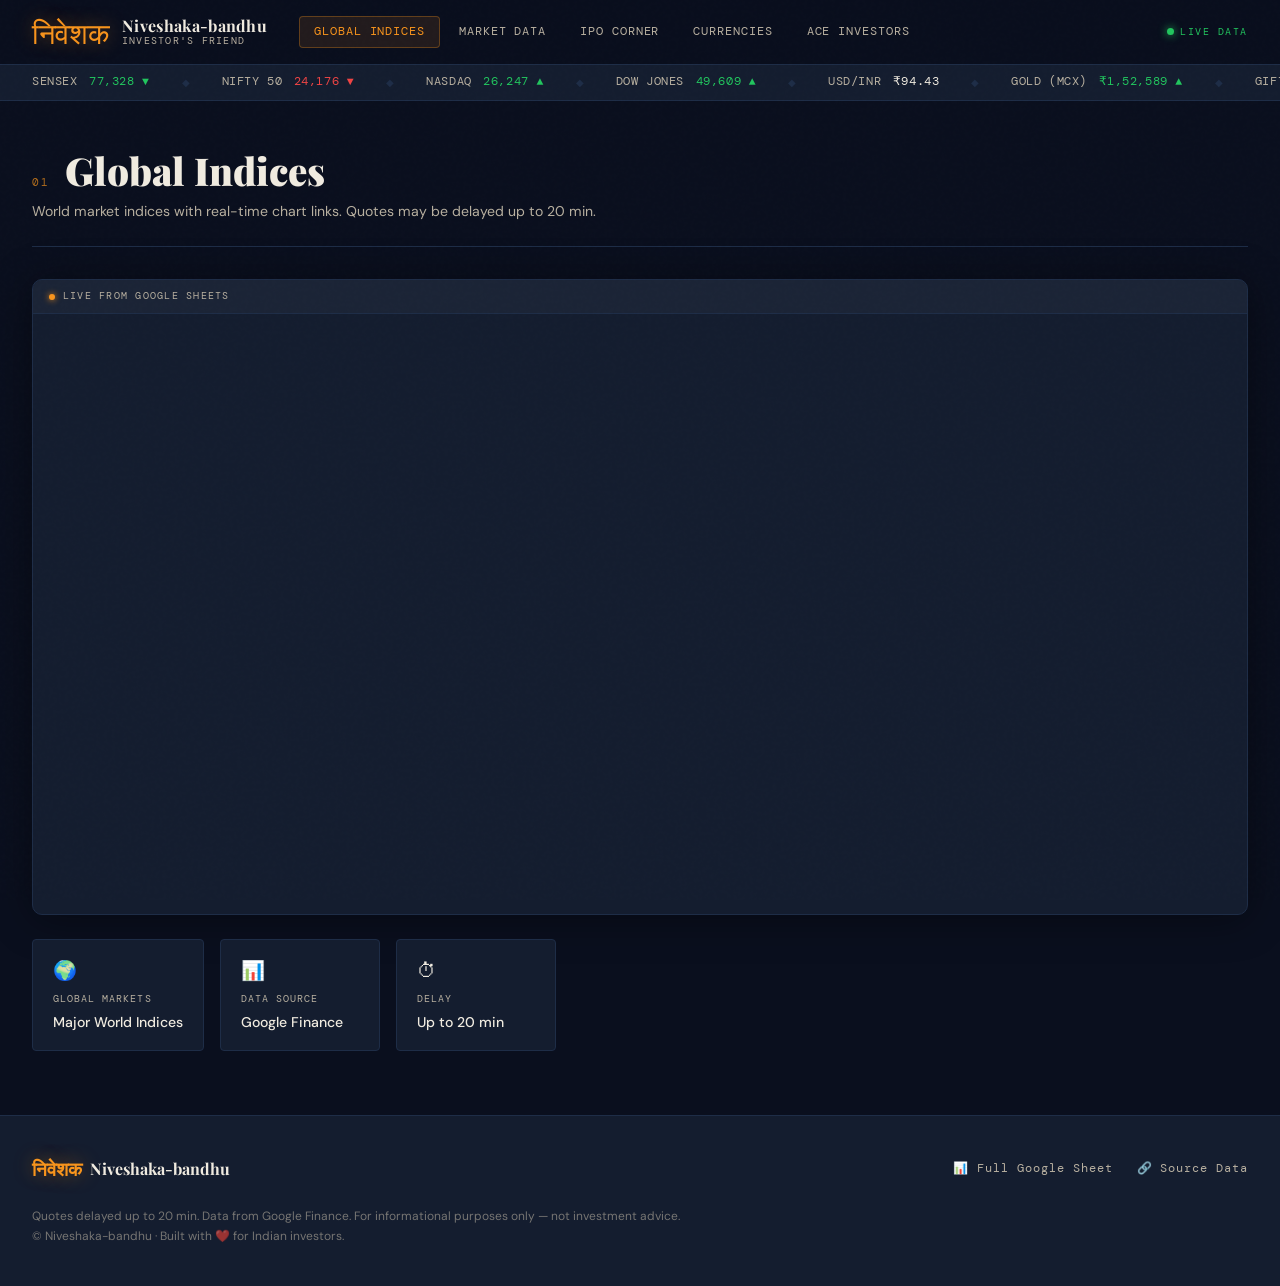
<file: index (1).html>
<!DOCTYPE html>
<html lang="en">
<head>
  <meta charset="UTF-8" />
  <meta name="viewport" content="width=device-width, initial-scale=1.0" />
  <title>Niveshaka-bandhu — Investor's Friend</title>
  <link rel="preconnect" href="https://fonts.googleapis.com" />
  <link rel="preconnect" href="https://fonts.gstatic.com" crossorigin />
  <link href="https://fonts.googleapis.com/css2?family=Playfair+Display:wght@400;700;900&family=DM+Mono:wght@300;400;500&family=DM+Sans:wght@300;400;500&display=swap" rel="stylesheet" />
  <link rel="stylesheet" href="style.css" />
</head>
<body>

  <!-- GRAIN OVERLAY -->
  <div class="grain"></div>

  <!-- HEADER -->
  <header>
    <div class="header-inner">
      <div class="logo">
        <span class="logo-devanagari">निवेशक</span>
        <div class="logo-text">
          <span class="logo-main">Niveshaka-bandhu</span>
          <span class="logo-sub">Investor's Friend</span>
        </div>
      </div>
      <nav>
        <a href="#global-indices" class="nav-link active" data-tab="global-indices">Global Indices</a>
        <a href="#market-data" class="nav-link" data-tab="market-data">Market Data</a>
        <a href="#ipo" class="nav-link" data-tab="ipo">IPO Corner</a>
        <a href="#currencies" class="nav-link" data-tab="currencies">Currencies</a>
        <a href="#ace-investors" class="nav-link" data-tab="ace-investors">Ace Investors</a>
      </nav>
      <div class="header-right">
        <span class="live-dot"></span>
        <span class="live-label">LIVE DATA</span>
      </div>
    </div>
  </header>

  <!-- TICKER BAR -->
  <div class="ticker-bar">
    <div class="ticker-track" id="ticker-track">
      <span class="ticker-item">SENSEX <span class="up" id="t-sensex">—</span></span>
      <span class="ticker-sep">◆</span>
      <span class="ticker-item">NIFTY 50 <span id="t-nifty">—</span></span>
      <span class="ticker-sep">◆</span>
      <span class="ticker-item">NASDAQ <span class="up" id="t-nasdaq">—</span></span>
      <span class="ticker-sep">◆</span>
      <span class="ticker-item">DOW JONES <span id="t-dow">—</span></span>
      <span class="ticker-sep">◆</span>
      <span class="ticker-item">USD/INR <span id="t-usdinr">—</span></span>
      <span class="ticker-sep">◆</span>
      <span class="ticker-item">GOLD (MCX) <span class="up" id="t-gold">—</span></span>
      <span class="ticker-sep">◆</span>
      <span class="ticker-item">GIFT NIFTY <span id="t-giftnifty">—</span></span>
      <span class="ticker-sep">◆</span>
      <span class="ticker-item">SENSEX <span class="up" id="t-sensex2">—</span></span>
      <span class="ticker-sep">◆</span>
      <span class="ticker-item">NIFTY 50 <span id="t-nifty2">—</span></span>
      <span class="ticker-sep">◆</span>
      <span class="ticker-item">NASDAQ <span class="up" id="t-nasdaq2">—</span></span>
    </div>
  </div>

  <!-- MAIN -->
  <main>

    <!-- SECTION: Global Indices -->
    <section id="global-indices" class="tab-section active">
      <div class="section-header">
        <div class="section-title-block">
          <span class="section-num">01</span>
          <h2>Global Indices</h2>
        </div>
        <p class="section-desc">World market indices with real-time chart links. Quotes may be delayed up to 20 min.</p>
      </div>
      <div class="sheet-embed-wrapper">
        <div class="embed-label">Live from Google Sheets</div>
        <iframe
          src="https://docs.google.com/spreadsheets/d/1xoUJqge0b4SQmZSRLZyoBBcokXrUrFVt8fBFoef28NQ/htmlview#gid=0"
          class="sheet-embed"
          title="Global Indices"
          loading="lazy"
          allow="fullscreen"
        ></iframe>
      </div>
      <div class="info-cards">
        <div class="info-card">
          <span class="ic-icon">🌍</span>
          <span class="ic-label">Global Markets</span>
          <span class="ic-val">Major World Indices</span>
        </div>
        <div class="info-card">
          <span class="ic-icon">📊</span>
          <span class="ic-label">Data Source</span>
          <span class="ic-val">Google Finance</span>
        </div>
        <div class="info-card">
          <span class="ic-icon">⏱</span>
          <span class="ic-label">Delay</span>
          <span class="ic-val">Up to 20 min</span>
        </div>
      </div>
    </section>

    <!-- SECTION: Market Data -->
    <section id="market-data" class="tab-section">
      <div class="section-header">
        <div class="section-title-block">
          <span class="section-num">02</span>
          <h2>Market Data</h2>
        </div>
        <p class="section-desc">Indian markets — top gainers & losers, daily FII & DII data, and Nifty Bank.</p>
      </div>
      <div class="market-summary-grid" id="market-summary-grid">
        <div class="mkt-card sensex-card">
          <div class="mkt-label">SENSEX</div>
          <div class="mkt-val" id="ms-sensex">—</div>
          <div class="mkt-chg" id="ms-sensex-chg">—</div>
        </div>
        <div class="mkt-card nifty-card">
          <div class="mkt-label">NIFTY 50</div>
          <div class="mkt-val" id="ms-nifty">—</div>
          <div class="mkt-chg" id="ms-nifty-chg">—</div>
        </div>
        <div class="mkt-card">
          <div class="mkt-label">GIFT NIFTY</div>
          <div class="mkt-val" id="ms-gift">—</div>
          <div class="mkt-chg" id="ms-gift-chg">—</div>
        </div>
        <div class="mkt-card">
          <div class="mkt-label">USD / INR</div>
          <div class="mkt-val" id="ms-usd">—</div>
          <div class="mkt-chg" id="ms-usd-chg">—</div>
        </div>
      </div>
      <div class="sheet-embed-wrapper mt2">
        <div class="embed-label">FII / DII & Market Detail — Live Sheet</div>
        <iframe
          src="https://docs.google.com/spreadsheets/d/1xoUJqge0b4SQmZSRLZyoBBcokXrUrFVt8fBFoef28NQ/htmlview#gid=0"
          class="sheet-embed"
          title="Market Data"
          loading="lazy"
        ></iframe>
      </div>
    </section>

    <!-- SECTION: IPO Corner -->
    <section id="ipo" class="tab-section">
      <div class="section-header">
        <div class="section-title-block">
          <span class="section-num">03</span>
          <h2>IPO Corner</h2>
        </div>
        <p class="section-desc">Recent IPO subscription & listing status, and Grey Market Premium (GMP).</p>
      </div>
      <div class="ipo-legend">
        <span class="leg-item"><span class="leg-dot green"></span> Listed / Subscribed</span>
        <span class="leg-item"><span class="leg-dot amber"></span> Ongoing</span>
        <span class="leg-item"><span class="leg-dot red"></span> Closed / Below Issue</span>
      </div>
      <div class="sheet-embed-wrapper">
        <div class="embed-label">IPO Tracker — Live Sheet</div>
        <iframe
          src="https://docs.google.com/spreadsheets/d/1xoUJqge0b4SQmZSRLZyoBBcokXrUrFVt8fBFoef28NQ/htmlview#gid=0"
          class="sheet-embed"
          title="IPO Corner"
          loading="lazy"
        ></iframe>
      </div>
      <div class="info-cards">
        <div class="info-card amber">
          <span class="ic-icon">📋</span>
          <span class="ic-label">GMP</span>
          <span class="ic-val">Grey Market Premium tracked</span>
        </div>
        <div class="info-card">
          <span class="ic-icon">🏦</span>
          <span class="ic-label">Type</span>
          <span class="ic-val">Mainboard & SME IPOs</span>
        </div>
      </div>
    </section>

    <!-- SECTION: Currencies -->
    <section id="currencies" class="tab-section">
      <div class="section-header">
        <div class="section-title-block">
          <span class="section-num">04</span>
          <h2>Currencies & Commodities</h2>
        </div>
        <p class="section-desc">Major currency pairs and key commodity prices tracked live.</p>
      </div>
      <div class="currency-grid">
        <div class="curr-card">
          <div class="curr-flag">🇺🇸🇮🇳</div>
          <div class="curr-pair">USD / INR</div>
          <div class="curr-val" id="c-usd">₹—</div>
        </div>
        <div class="curr-card">
          <div class="curr-flag">🥇</div>
          <div class="curr-pair">GOLD (MCX)</div>
          <div class="curr-val" id="c-gold">—</div>
        </div>
        <div class="curr-card">
          <div class="curr-flag">🥈</div>
          <div class="curr-pair">SILVER (MCX)</div>
          <div class="curr-val" id="c-silver">—</div>
        </div>
        <div class="curr-card">
          <div class="curr-flag">📈</div>
          <div class="curr-pair">USD Index</div>
          <div class="curr-val" id="c-usdindex">—</div>
        </div>
      </div>
      <div class="sheet-embed-wrapper mt2">
        <div class="embed-label">Full Currencies & Commodities — Live Sheet</div>
        <iframe
          src="https://docs.google.com/spreadsheets/d/1xoUJqge0b4SQmZSRLZyoBBcokXrUrFVt8fBFoef28NQ/htmlview#gid=0"
          class="sheet-embed"
          title="Currencies"
          loading="lazy"
        ></iframe>
      </div>
    </section>

    <!-- SECTION: Ace Investors -->
    <section id="ace-investors" class="tab-section">
      <div class="section-header">
        <div class="section-title-block">
          <span class="section-num">05</span>
          <h2>Ace Investor Portfolios</h2>
        </div>
        <p class="section-desc">Indian super-investor portfolios with percentage holdings — for study, not advice.</p>
      </div>
      <div class="ace-disclaimer">
        <span>⚠️</span>
        <p>Portfolio data is for <strong>investment study only</strong>. Do not use for trading. Holdings may change; always verify with official sources.</p>
      </div>
      <div class="sheet-embed-wrapper">
        <div class="embed-label">Ace Investor Holdings — Live Sheet</div>
        <iframe
          src="https://docs.google.com/spreadsheets/d/1xoUJqge0b4SQmZSRLZyoBBcokXrUrFVt8fBFoef28NQ/htmlview#gid=0"
          class="sheet-embed tall"
          title="Ace Investors"
          loading="lazy"
        ></iframe>
      </div>
    </section>

  </main>

  <!-- FOOTER -->
  <footer>
    <div class="footer-inner">
      <div class="footer-brand">
        <span class="logo-devanagari small">निवेशक</span>
        <span>Niveshaka-bandhu</span>
      </div>
      <div class="footer-links">
        <a href="https://tinyurl.com/Niveshaka-bandhu" target="_blank">📊 Full Google Sheet</a>
        <a href="https://docs.google.com/spreadsheets/d/1xoUJqge0b4SQmZSRLZyoBBcokXrUrFVt8fBFoef28NQ" target="_blank">🔗 Source Data</a>
      </div>
      <p class="footer-disc">Quotes delayed up to 20 min. Data from Google Finance. For informational purposes only — not investment advice. <br/>© Niveshaka-bandhu · Built with ❤️ for Indian investors.</p>
    </div>
  </footer>

  <script src="app.js"></script>
</body>
</html>
</file>
<file: style.css>
/* ============================================================
   NIVESHAKA-BANDHU — style.css
   Aesthetic: Dark editorial / Bloomberg terminal meets Indian
   luxury print. Deep navy + saffron gold + cream.
   ============================================================ */

:root {
  --navy:      #0a0f1e;
  --navy-mid:  #111827;
  --navy-card: #141d2f;
  --navy-border: #1e2d47;
  --saffron:   #f7941d;
  --saffron-dim: #c47412;
  --gold:      #e8c96a;
  --gold-dim:  #a8903a;
  --cream:     #f0ebe0;
  --cream-dim: #b8b0a0;
  --green:     #22c55e;
  --red:       #ef4444;
  --amber:     #f59e0b;
  --up:        #22c55e;
  --down:      #ef4444;

  --font-display: 'Playfair Display', Georgia, serif;
  --font-mono:    'DM Mono', 'Courier New', monospace;
  --font-body:    'DM Sans', sans-serif;

  --radius: 4px;
  --radius-lg: 10px;
  --transition: 0.25s cubic-bezier(0.4, 0, 0.2, 1);
}

/* RESET */
*, *::before, *::after { box-sizing: border-box; margin: 0; padding: 0; }
html { scroll-behavior: smooth; }
body {
  background: var(--navy);
  color: var(--cream);
  font-family: var(--font-body);
  font-size: 15px;
  line-height: 1.6;
  min-height: 100vh;
  overflow-x: hidden;
}
a { color: var(--saffron); text-decoration: none; }
a:hover { color: var(--gold); }

/* GRAIN OVERLAY */
.grain {
  position: fixed; inset: 0; z-index: 1000; pointer-events: none;
  background-image: url("data:image/svg+xml,%3Csvg viewBox='0 0 256 256' xmlns='http://www.w3.org/2000/svg'%3E%3Cfilter id='noise'%3E%3CfeTurbulence type='fractalNoise' baseFrequency='0.9' numOctaves='4' stitchTiles='stitch'/%3E%3C/filter%3E%3Crect width='100%25' height='100%25' filter='url(%23noise)' opacity='0.04'/%3E%3C/svg%3E");
  opacity: 0.35;
}

/* ============================================================
   HEADER
   ============================================================ */
header {
  position: sticky; top: 0; z-index: 100;
  background: rgba(10, 15, 30, 0.92);
  backdrop-filter: blur(14px);
  border-bottom: 1px solid var(--navy-border);
}
.header-inner {
  max-width: 1400px; margin: 0 auto;
  display: flex; align-items: center; gap: 2rem;
  padding: 0 2rem; height: 64px;
}

/* Logo */
.logo { display: flex; align-items: center; gap: 12px; flex-shrink: 0; }
.logo-devanagari {
  font-family: var(--font-display);
  font-size: 1.8rem;
  color: var(--saffron);
  line-height: 1;
  text-shadow: 0 0 20px rgba(247,148,29,0.4);
}
.logo-devanagari.small { font-size: 1.2rem; }
.logo-text { display: flex; flex-direction: column; line-height: 1.1; }
.logo-main {
  font-family: var(--font-display);
  font-size: 1rem; font-weight: 700;
  color: var(--cream); letter-spacing: 0.02em;
}
.logo-sub {
  font-family: var(--font-mono);
  font-size: 0.65rem; color: var(--cream-dim);
  letter-spacing: 0.12em; text-transform: uppercase;
}

/* Nav */
nav { display: flex; gap: 0.25rem; flex: 1; }
.nav-link {
  font-family: var(--font-mono);
  font-size: 0.72rem; letter-spacing: 0.08em;
  text-transform: uppercase; color: var(--cream-dim);
  padding: 6px 14px; border-radius: var(--radius);
  transition: var(--transition);
  border: 1px solid transparent;
  white-space: nowrap;
}
.nav-link:hover {
  color: var(--saffron);
  border-color: var(--navy-border);
  background: var(--navy-card);
}
.nav-link.active {
  color: var(--saffron);
  background: rgba(247,148,29,0.1);
  border-color: rgba(247,148,29,0.3);
}

/* Live indicator */
.header-right { display: flex; align-items: center; gap: 6px; flex-shrink: 0; }
.live-dot {
  width: 7px; height: 7px; border-radius: 50%;
  background: var(--green);
  box-shadow: 0 0 8px var(--green);
  animation: pulse-dot 1.8s ease-in-out infinite;
}
@keyframes pulse-dot {
  0%, 100% { opacity: 1; box-shadow: 0 0 8px var(--green); }
  50%       { opacity: 0.5; box-shadow: 0 0 2px var(--green); }
}
.live-label {
  font-family: var(--font-mono);
  font-size: 0.65rem; letter-spacing: 0.15em;
  color: var(--green);
}

/* ============================================================
   TICKER BAR
   ============================================================ */
.ticker-bar {
  background: var(--navy-card);
  border-bottom: 1px solid var(--navy-border);
  overflow: hidden; height: 36px;
  display: flex; align-items: center;
}
.ticker-track {
  display: flex; align-items: center; gap: 2rem;
  animation: ticker-scroll 40s linear infinite;
  white-space: nowrap; padding: 0 2rem;
}
@keyframes ticker-scroll {
  0%   { transform: translateX(0); }
  100% { transform: translateX(-50%); }
}
.ticker-item {
  font-family: var(--font-mono);
  font-size: 0.72rem; letter-spacing: 0.05em;
  color: var(--cream-dim);
}
.ticker-item span { color: var(--cream); margin-left: 4px; }
.ticker-sep { color: var(--navy-border); font-size: 0.6rem; }
.up   { color: var(--up)   !important; }
.down { color: var(--down) !important; }

/* ============================================================
   MAIN LAYOUT
   ============================================================ */
main {
  max-width: 1400px; margin: 0 auto;
  padding: 3rem 2rem 4rem;
}

/* Sections */
.tab-section { display: none; animation: fadeUp 0.4s ease forwards; }
.tab-section.active { display: block; }

@keyframes fadeUp {
  from { opacity: 0; transform: translateY(16px); }
  to   { opacity: 1; transform: translateY(0); }
}

/* Section header */
.section-header {
  margin-bottom: 2rem;
  border-bottom: 1px solid var(--navy-border);
  padding-bottom: 1.5rem;
}
.section-title-block {
  display: flex; align-items: baseline; gap: 1rem;
  margin-bottom: 0.5rem;
}
.section-num {
  font-family: var(--font-mono);
  font-size: 0.7rem; letter-spacing: 0.15em;
  color: var(--saffron); opacity: 0.7;
}
.section-header h2 {
  font-family: var(--font-display);
  font-size: clamp(1.8rem, 3vw, 2.8rem);
  font-weight: 900; color: var(--cream);
  line-height: 1.1;
}
.section-desc {
  font-size: 0.88rem; color: var(--cream-dim);
  max-width: 640px;
}

/* ============================================================
   SHEET EMBED
   ============================================================ */
.sheet-embed-wrapper {
  border: 1px solid var(--navy-border);
  border-radius: var(--radius-lg);
  overflow: hidden;
  background: var(--navy-card);
  box-shadow: 0 4px 40px rgba(0,0,0,0.4);
}
.embed-label {
  font-family: var(--font-mono);
  font-size: 0.65rem; letter-spacing: 0.12em;
  text-transform: uppercase; color: var(--cream-dim);
  padding: 8px 16px;
  background: rgba(255,255,255,0.03);
  border-bottom: 1px solid var(--navy-border);
  display: flex; align-items: center; gap: 8px;
}
.embed-label::before {
  content: '';
  width: 6px; height: 6px; border-radius: 50%;
  background: var(--saffron);
  box-shadow: 0 0 6px var(--saffron);
}
.sheet-embed {
  width: 100%; height: 600px;
  border: none; display: block;
  filter: invert(1) hue-rotate(180deg) brightness(0.9);
}
.sheet-embed.tall { height: 800px; }
.mt2 { margin-top: 2rem; }

/* ============================================================
   INFO CARDS
   ============================================================ */
.info-cards {
  display: flex; flex-wrap: wrap; gap: 1rem;
  margin-top: 1.5rem;
}
.info-card {
  display: flex; flex-direction: column; gap: 4px;
  background: var(--navy-card);
  border: 1px solid var(--navy-border);
  border-radius: var(--radius);
  padding: 1rem 1.25rem;
  min-width: 160px;
  transition: var(--transition);
}
.info-card:hover {
  border-color: var(--saffron-dim);
  background: rgba(247,148,29,0.05);
}
.info-card.amber { border-color: var(--amber); }
.ic-icon { font-size: 1.2rem; }
.ic-label {
  font-family: var(--font-mono);
  font-size: 0.65rem; letter-spacing: 0.1em;
  text-transform: uppercase; color: var(--cream-dim);
}
.ic-val { font-size: 0.88rem; color: var(--cream); font-weight: 500; }

/* ============================================================
   MARKET SUMMARY CARDS
   ============================================================ */
.market-summary-grid {
  display: grid;
  grid-template-columns: repeat(auto-fill, minmax(200px, 1fr));
  gap: 1rem; margin-bottom: 0.5rem;
}
.mkt-card {
  background: var(--navy-card);
  border: 1px solid var(--navy-border);
  border-radius: var(--radius-lg);
  padding: 1.5rem;
  position: relative; overflow: hidden;
  transition: var(--transition);
}
.mkt-card::after {
  content: '';
  position: absolute; top: 0; left: 0; right: 0; height: 2px;
  background: linear-gradient(90deg, var(--saffron), transparent);
}
.sensex-card::after { background: linear-gradient(90deg, #f7941d, transparent); }
.nifty-card::after  { background: linear-gradient(90deg, #e8c96a, transparent); }
.mkt-card:hover { border-color: var(--saffron-dim); transform: translateY(-2px); }
.mkt-label {
  font-family: var(--font-mono);
  font-size: 0.65rem; letter-spacing: 0.15em;
  text-transform: uppercase; color: var(--cream-dim);
  margin-bottom: 0.5rem;
}
.mkt-val {
  font-family: var(--font-display);
  font-size: 1.6rem; font-weight: 700;
  color: var(--cream); line-height: 1;
}
.mkt-chg {
  font-family: var(--font-mono);
  font-size: 0.8rem; margin-top: 6px;
  color: var(--cream-dim);
}

/* ============================================================
   IPO LEGEND
   ============================================================ */
.ipo-legend {
  display: flex; flex-wrap: wrap; gap: 1.5rem;
  margin-bottom: 1.5rem;
}
.leg-item {
  font-family: var(--font-mono);
  font-size: 0.72rem; color: var(--cream-dim);
  display: flex; align-items: center; gap: 6px;
}
.leg-dot {
  width: 8px; height: 8px; border-radius: 50%;
}
.leg-dot.green  { background: var(--green); }
.leg-dot.amber  { background: var(--amber); }
.leg-dot.red    { background: var(--red);   }

/* ============================================================
   CURRENCIES GRID
   ============================================================ */
.currency-grid {
  display: grid;
  grid-template-columns: repeat(auto-fill, minmax(180px, 1fr));
  gap: 1rem; margin-bottom: 0.5rem;
}
.curr-card {
  background: var(--navy-card);
  border: 1px solid var(--navy-border);
  border-radius: var(--radius-lg);
  padding: 1.5rem 1.25rem;
  text-align: center;
  transition: var(--transition);
}
.curr-card:hover { border-color: var(--gold-dim); transform: translateY(-2px); }
.curr-flag { font-size: 1.8rem; margin-bottom: 6px; }
.curr-pair {
  font-family: var(--font-mono);
  font-size: 0.65rem; letter-spacing: 0.12em;
  text-transform: uppercase; color: var(--cream-dim);
  margin-bottom: 8px;
}
.curr-val {
  font-family: var(--font-display);
  font-size: 1.4rem; font-weight: 700;
  color: var(--gold);
}

/* ============================================================
   ACE INVESTORS
   ============================================================ */
.ace-disclaimer {
  display: flex; align-items: flex-start; gap: 12px;
  background: rgba(247,148,29,0.07);
  border: 1px solid rgba(247,148,29,0.25);
  border-radius: var(--radius);
  padding: 1rem 1.25rem;
  margin-bottom: 1.5rem;
  font-size: 0.85rem; color: var(--cream-dim);
}
.ace-disclaimer span { font-size: 1.2rem; flex-shrink: 0; }
.ace-disclaimer strong { color: var(--saffron); }

/* ============================================================
   FOOTER
   ============================================================ */
footer {
  border-top: 1px solid var(--navy-border);
  background: var(--navy-card);
  padding: 2.5rem 2rem;
}
.footer-inner {
  max-width: 1400px; margin: 0 auto;
  display: flex; flex-wrap: wrap; align-items: center;
  gap: 1.5rem;
}
.footer-brand {
  display: flex; align-items: center; gap: 8px;
  font-family: var(--font-display);
  font-size: 1rem; font-weight: 700; color: var(--cream);
  flex: 1; min-width: 200px;
}
.footer-links {
  display: flex; gap: 1.5rem; flex-wrap: wrap;
}
.footer-links a {
  font-family: var(--font-mono);
  font-size: 0.75rem; letter-spacing: 0.08em;
  color: var(--cream-dim);
  transition: var(--transition);
}
.footer-links a:hover { color: var(--saffron); }
.footer-disc {
  width: 100%; font-size: 0.75rem;
  color: var(--cream-dim); opacity: 0.6;
  line-height: 1.7;
}

/* ============================================================
   RESPONSIVE
   ============================================================ */
@media (max-width: 900px) {
  .header-inner { flex-wrap: wrap; height: auto; padding: 12px 1rem; gap: 0.75rem; }
  nav { flex-wrap: wrap; gap: 4px; }
  .nav-link { font-size: 0.65rem; padding: 4px 10px; }
  main { padding: 2rem 1rem 3rem; }
  .sheet-embed { height: 450px; }
  .sheet-embed.tall { height: 600px; }
}
@media (max-width: 600px) {
  .logo-devanagari { font-size: 1.3rem; }
  .logo-main { font-size: 0.85rem; }
  nav { gap: 3px; }
  .nav-link { padding: 3px 8px; }
  .market-summary-grid { grid-template-columns: 1fr 1fr; }
  .currency-grid { grid-template-columns: 1fr 1fr; }
}
</file>
